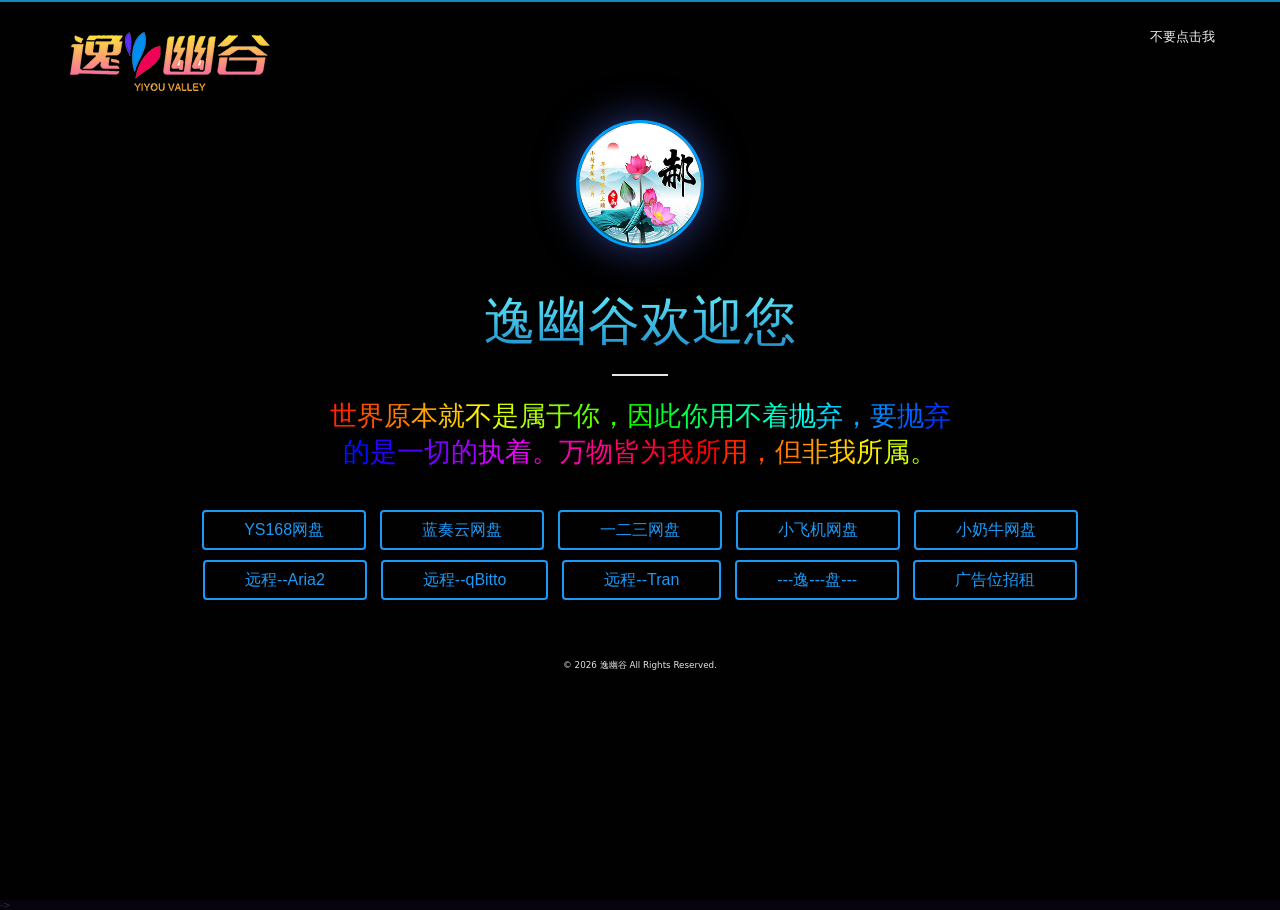
<file: index.html>
<!DOCTYPE html>
<html lang="zh-cn" xmlns="">
<head>
  <meta http-equiv="Content-Type" content="text/html; charset=UTF-8">
  <meta charset="utf-8">
  <meta name="viewport" content="width=device-width, initial-scale=1.0">
  <title>
逸幽谷
  </title>
  <link rel="shortcut icon" href="favicon.ico">
  <!--<link rel="stylesheet" href="css/buttons.css">-->
  <link rel="stylesheet" href="css/buttons.css">
  <link rel="stylesheet" id="patternfly-adjusted-css" href="css/app.css"  type="text/css" media="all">

  

  
  <style>
    #main article { border-bottom: none; }
	body{
		    font: 500 .875em PingFang SC,Lantinghei SC,Microsoft Yahei,Hiragino Sans GB,Microsoft Sans Serif,WenQuanYi Micro Hei,sans;
        background-color: #07040e;
	}
  #canvas {
                position: absolute;
    z-index: 10;
    top: 0;
    left: 0;
    bottom: 0;
    right: 0;
    cursor: none;
        }
        .content{
      position: absolute;
    z-index: 11;
    right: 0;
    left: 0;
    top: 0;
    bottom: 0;
}
.splash{
  position: relative;
  }
  img#qq {
    width: 128px;
    background-size: cover;
    border-radius: 200px;
    box-shadow: 0px 0px 40px rgba(63, 81, 181, 0.72);
    border: 3px solid #00a0ff;
    opacity: 1;
    margin: 0 auto;
    margin-top: 20px;
	margin-bottom: 20px;
	transition: all 1.0s;  
}
#qq:hover {
    box-shadow: 0 0 10px #fff;
    -webkit-box-shadow: 0 0 19px #fff;
    transform:rotate(360deg);
    -ms-transform:rotate(360deg); 	/* IE 9 */
    -moz-transform:rotate(360deg); 	/* Firefox */
    -webkit-transform:rotate(360deg); /* Safari 和 Chrome */
    -o-transform:rotate(360deg); 	/* Opera */
    filter:progid:DXImageTransform.Microsoft.BasicImage(rotation=3);
}
  </style>

  
</head>
<body class="home page page-id-194 page-template page-template-page-homepage page-template-page-homepage-php custom-background" ondragstart="window.event.returnValue=false" oncontextmenu="window.event.returnValue=false" onselectstart="event.returnValue=false">
  <header role="banner">
    <nav class="navbar navbar-default navbar-fixed-top" role="navigation">
      <div class="container">
        <div class="navbar-header">
          <button type="button" class="navbar-toggle" data-toggle="collapse" data-target=".navbar-collapse">
            <span class="icon-bar">
            </span>
            <span class="icon-bar">
            </span>
            <span class="icon-bar">
            </span>
          </button>
          <a class="navbar-brand" id="logo" title="主页" href="https://lovehys.github.io/">
          <img src="css/lg.png" alt="PatternFly logo" id="No3" class=""
          style="visibility: visible; animation-name: fadeInDown;"><!--font color="#005FFF">逸幽谷</font!-->
          </a>
        </div>
        <!-- end .navbar-header -->
        <div class="navbar-collapse collapse">
          <ul id="menu-primary" class="nav navbar-nav navbar-right">
         
            <li class="menu-item menu-item-type-post_type menu-item-object-page menu-item-has-children dropdown">
              <a href="../hy/" class="dropdown-toggle" target="_blank">
               不要点击我
              </a>
            </li>
			<!--li class="menu-item menu-item-type-post_type menu-item-object-page menu-item-has-children dropdown">
              <a href="https://qimihe.com/?url=" class="dropdown-toggle" target="_blank">
                HTTPS解析
              </a>
            </li>
            	<li class="menu-item menu-item-type-post_type menu-item-object-page menu-item-has-children dropdown">
              <a href="http://wpa.qq.com/msgrd?v=3&uin=1038625948&site=qq&menu=yes" class="dropdown-toggle" target="_blank">
                购买解析
              </a>
            </li>
            
            
			<li class="menu-item menu-item-type-post_type menu-item-object-page menu-item-has-children dropdown">
              <a href="tencent://AddContact/?fromId=50&fromSubId=1&subcmd=all&uin=1038625948" class="dropdown-toggle" target="_blank">
                联系QQ
              </a>
            </li>
			<li class="menu-item menu-item-type-post_type menu-item-object-page menu-item-has-children dropdown">
               <a href="https://jq.qq.com/?_wv=1027&k=5nPZ5ce" class="dropdown-toggle" target="_blank">
                解析交流群
              </a>
            </li!-->
            
                
              
       
          </ul>
        </div>
        <!-- end .navbar-collapse -->
      </div>
      <!-- end .container -->
    </nav>
    <!-- end .navbar -->
  </header>
  <!-- end header -->
  <div class="jumbotron">
    <div class="container">
      <div class="splash">
        <div class="content">
          <img src="css/g.jpg" alt="PatternFly logo" id="qq" class=""
          style="visibility: visible; animation-name: fadeInDown;">
          <h1 class="wow fadeIn animated" data-wow-delay="750ms" style="visibility: visible; animation-delay: 750ms; animation-name: fadeIn;">
            逸幽谷欢迎您
          </h1>
           <p class="description wow fadeIn animated" data-wow-delay="2250ms" style="visibility: visible; animation-delay: 2250ms; animation-name: fadeIn;">
            <font color="#FF2800">世</font><font color="#FF5000">界</font><font color="#FF7800">原</font><font color="#FFA000">本</font><font color="#FFC800">就</font><font color="#FFF000">不</font><font color="#D7FF00">是</font><font color="#AFFF00">属</font><font color="#87FF00">于</font><font color="#5FFF00">你</font><font color="#37FF00">，</font><font color="#0FFF00">因</font><font color="#00FF28">此</font><font color="#00FF50">你</font><font color="#00FF78">用</font><font color="#00FFA0">不</font><font color="#00FFC8">着</font><font color="#00FFF0">抛</font><font color="#00D7FF">弃</font><font color="#00AFFF">，</font><font color="#0087FF">要</font><font color="#005FFF">抛</font><font color="#0037FF">弃</font><font color="#000FFF">的</font><font color="#2800FF">是</font><font color="#5000FF">一</font><font color="#7800FF">切</font><font color="#A000FF">的</font><font color="#C800FF">执</font><font color="#F000FF">着</font><font color="#FF00D7">。</font><font color="#FF00AF">万</font><font color="#FF0087">物</font><font color="#FF005F">皆</font><font color="#FF0037">为</font><font color="#FF000F">我</font><font color="#FF0000">所</font><font color="#FF2800">用</font><font color="#FF5000">，</font><font color="#FF7800">但</font><font color="#FFA000">非</font><font color="#FFC800">我</font><font color="#FFF000">所</font><font color="#D7FF00">属</font><font color="#AFFF00">。</font>
          </p>
		  <a href="http://hongyi.ysepan.com/" class="button button-glow button-border button-rounded button-primary" target="_blank"><i class="fa fa-tree"></i>YS168网盘</a>&nbsp&nbsp&nbsp&nbsp
		  <a href="https://hys666.lanzoui.com/b05y4qwda" class="button button-glow button-border button-rounded button-primary" target="_blank"><i class="fa fa-cloud"></i>蓝奏云网盘</a>&nbsp&nbsp&nbsp&nbsp
		  <a href="https://www.123pan.com/s/9QWKVv-4orph" class="button button-glow button-border button-rounded button-primary" target="_blank"><i class="fa fa-cloud-download"></i>一二三网盘</a>&nbsp&nbsp&nbsp&nbsp
		  <a href="https://www.feijix.com/s/W4GcPIu" class="button button-glow button-border button-rounded button-primary" target="_blank"><i class="fa fa-plane"></i>小飞机网盘</a>&nbsp&nbsp&nbsp&nbsp  
                                  <a href="https://cowtransfer.com" class="button button-glow button-border button-rounded button-primary" target="_blank"><i class="fa fa-plane"></i>小奶牛网盘</a><br><br>
                                  <a href="http://192.168.1.6/ariang" class="button button-glow button-border button-rounded button-primary" target="_blank"><i class="fa fa-tree"></i>远程--Aria2</a>&nbsp&nbsp&nbsp&nbsp
		  <a href="http://192.168.1.6:8080" class="button button-glow button-border button-rounded button-primary" target="_blank"><i class="fa fa-cloud"></i>远程--qBitto</a>&nbsp&nbsp&nbsp&nbsp
		  <a href="http://192.168.1.6:9091" class="button button-glow button-border button-rounded button-primary" target="_blank"><i class="fa fa-cloud-download"></i>远程--Tran</a>&nbsp&nbsp&nbsp&nbsp
		  <a href="http://192.168.1.6:5244" class="button button-glow button-border button-rounded button-primary" target="_blank"><i class="fa fa-plane"></i>---逸---盘---</a>&nbsp&nbsp&nbsp&nbsp  
                                  <a href="http://192.168.1.6" class="button button-glow button-border button-rounded button-primary" target="_blank"><i class="fa fa-plane"></i>广告位招租</a><br><br><br><br><br><br><br>
		  <div style="width: 100%;bottom: 30px;box-sizing: border-box;left: 0;">© 2026 逸幽谷 All Rights Reserved.</div>
        </div>
      </div>
    </div>
  <canvas id="canvas" width="100%" height="100%"></canvas>
  <!-- <div id="particles-js"></div> -->
  
  </div>

 


<script src="css/hovertreewelcome.js"></script>
<script type="text/javascript">

// particlesJS('particles-js',
//   {
//     "particles": {
//       "number": {
//         "value": 110,
//         "density": {
//           "enable": true,
//           "value_area": 800
//         }
//       },
//       "color": {
//         "value": "#ffffff"
//       },
//       "shape": {
//         "type": "circle",
//         "stroke": {
//           "width": 0,
//           "color": "#000000"
//         },
//         "polygon": {
//           "nb_sides": 5
//         },
//         "image": {
//           "src": "img/github.svg",
//           "width": 100,
//           "height": 100
//         }
//       },
//       "opacity": {
//         "value": 0.5,
//         "random": false,
//         "anim": {
//           "enable": false,
//           "speed": 1,
//           "opacity_min": 0.1,
//           "sync": false
//         }
//       },
//       "size": {
//         "value": 1,
//         "random": true,
//         "anim": {
//           "enable": false,
//           "speed": 20,
//           "size_min": 0.1,
//           "sync": false
//         }
//       },
//       "line_linked": {
//         "enable": true,
//         "distance": 40,
//         "color": "#fff",
//         "opacity": 1,
//         "width": 1
//       },
//       "move": {
//         "enable": true,
//         "speed": 3,
//         "direction": "none",
//         "random": false,
//         "straight": false,
//         "out_mode": "out",
//         "attract": {
//           "enable": false,
//           "rotateX": 600,
//           "rotateY": 1200
//         }
//       }
//     },
//     "interactivity": {
//       "detect_on": "canvas",
//       "events": {
//         "onhover": {
//           "enable": true,
//           "mode": "grab"
//         },
//         "onclick": {
//           "enable": true,
//           "mode": "push"
//         },
//         "resize": true
//       },
//       "modes": {
//         "grab": {
//           "distance": 120,
//           "line_linked": {
//             "opacity": 1
//           }
//         },
//         "bubble": {
//           "distance": 400,
//           "size": 40,
//           "duration": 2,
//           "opacity": 8,
//           "speed": 3
//         },
//         "repulse": {
//           "distance": 300
//         },
//         "push": {
//           "particles_nb": 4
//         },
//         "remove": {
//           "particles_nb": 2
//         }
//       }
//     },
//     "retina_detect": true,
//     "config_demo": {
//       "hide_card": false,
//       "background_color": "#b61924",
//       "background_image": "",
//       "background_position": "50% 50%",
//       "background_repeat": "no-repeat",
//       "background_size": "cover"
//     }
//   }

// );


        ; (function (window) {

            var ctx,
                hue,
                logo,
                form,
                buffer,
                target = {},
                tendrils = [],
                settings = {};

            settings.debug = true;
            settings.friction = 0.5;
            settings.trails = 20;
            settings.size = 50;
            settings.dampening = 0.25;
            settings.tension = 0.98;

            Math.TWO_PI = Math.PI * 2;

            // ========================================================================================
            // Oscillator 何问起
            // ----------------------------------------------------------------------------------------

            function Oscillator(options) {
                this.init(options || {});
            }

            Oscillator.prototype = (function () {

                var value = 0;

                return {

                    init: function (options) {
                        this.phase = options.phase || 0;
                        this.offset = options.offset || 0;
                        this.frequency = options.frequency || 0.001;
                        this.amplitude = options.amplitude || 1;
                    },

                    update: function () {
                        this.phase += this.frequency;
                        value = this.offset + Math.sin(this.phase) * this.amplitude;
                        return value;
                    },

                    value: function () {
                        return value;
                    }
                };

            })();

            // ========================================================================================
            // Tendril hovertree.com
            // ----------------------------------------------------------------------------------------

            function Tendril(options) {
                this.init(options || {});
            }

            Tendril.prototype = (function () {

                function Node() {
                    this.x = 0;
                    this.y = 0;
                    this.vy = 0;
                    this.vx = 0;
                }

                return {

                    init: function (options) {

                        this.spring = options.spring + (Math.random() * 0.1) - 0.05;
                        this.friction = settings.friction + (Math.random() * 0.01) - 0.005;
                        this.nodes = [];

                        for (var i = 0, node; i < settings.size; i++) {

                            node = new Node();
                            node.x = target.x;
                            node.y = target.y;

                            this.nodes.push(node);
                        }
                    },

                    update: function () {

                        var spring = this.spring,
                            node = this.nodes[0];

                        node.vx += (target.x - node.x) * spring;
                        node.vy += (target.y - node.y) * spring;

                        for (var prev, i = 0, n = this.nodes.length; i < n; i++) {

                            node = this.nodes[i];

                            if (i > 0) {

                                prev = this.nodes[i - 1];

                                node.vx += (prev.x - node.x) * spring;
                                node.vy += (prev.y - node.y) * spring;
                                node.vx += prev.vx * settings.dampening;
                                node.vy += prev.vy * settings.dampening;
                            }

                            node.vx *= this.friction;
                            node.vy *= this.friction;
                            node.x += node.vx;
                            node.y += node.vy;

                            spring *= settings.tension;
                        }
                    },

                    draw: function () {

                        var x = this.nodes[0].x,
                            y = this.nodes[0].y,
                            a, b;

                        ctx.beginPath();
                        ctx.moveTo(x, y);

                        for (var i = 1, n = this.nodes.length - 2; i < n; i++) {

                            a = this.nodes[i];
                            b = this.nodes[i + 1];
                            x = (a.x + b.x) * 0.5;
                            y = (a.y + b.y) * 0.5;

                            ctx.quadraticCurveTo(a.x, a.y, x, y);
                        }

                        a = this.nodes[i];
                        b = this.nodes[i + 1];

                        ctx.quadraticCurveTo(a.x, a.y, b.x, b.y);
                        ctx.stroke();
                        ctx.closePath();
                    }
                };

            })();

            // ----------------------------------------------------------------------------------------

            function init(event) {

                document.removeEventListener('mousemove', init);
                document.removeEventListener('touchstart', init);

                document.addEventListener('mousemove', mousemove);
                document.addEventListener('touchmove', mousemove);
                document.addEventListener('touchstart', touchstart);

                mousemove(event);
                reset();
                loop();
            }

            function reset() {

                tendrils = [];

                for (var i = 0; i < settings.trails; i++) {

                    tendrils.push(new Tendril({
                        spring: 0.45 + 0.025 * (i / settings.trails)
                    }));
                }
            }

            function loop() {

                if (!ctx.running) return;

                ctx.globalCompositeOperation = 'source-over';
                ctx.fillStyle = 'rgba(8,5,16,0.4)';
                ctx.fillRect(0, 0, ctx.canvas.width, ctx.canvas.height);
                ctx.globalCompositeOperation = 'lighter';
                ctx.strokeStyle = 'hsla(' + Math.round(hue.update()) + ',90%,50%,0.25)';
                ctx.lineWidth = 1;

                if (ctx.frame % 60 == 0) {
                    console.log(hue.update(), Math.round(hue.update()), hue.phase, hue.offset, hue.frequency, hue.amplitude);
                }

                for (var i = 0, tendril; i < settings.trails; i++) {
                    tendril = tendrils[i];
                    tendril.update();
                    tendril.draw();
                }

                ctx.frame++;
                ctx.stats.update();
                requestAnimFrame(loop);
            }

            function resize() {
                ctx.canvas.width = window.innerWidth;
                ctx.canvas.height = window.innerHeight;
            }

            function start() {
                if (!ctx.running) {
                    ctx.running = true;
                    loop();
                }
            }

            function stop() {
                ctx.running = false;
            }

            function mousemove(event) {
                if (event.touches) {
                    target.x = event.touches[0].pageX;
                    target.y = event.touches[0].pageY;
                } else {
                    target.x = event.clientX
                    target.y = event.clientY;
                }
                event.preventDefault();
            }

            function touchstart(event) {
                if (event.touches.length == 1) {
                    target.x = event.touches[0].pageX;
                    target.y = event.touches[0].pageY;
                }
            }

            function keyup(event) {

                switch (event.keyCode) {
                    case 32:
                        save();
                        break;
                    default:
                        // console.log(event.keyCode); hovertree.com
                }
            }

            function letters(id) {

                var el = document.getElementById(id),
                    letters = el.innerHTML.replace('&amp;', '&').split(''),
                    heading = '';

                for (var i = 0, n = letters.length, letter; i < n; i++) {
                    letter = letters[i].replace('&', '&amp');
                    heading += letter.trim() ? '<span class="letter-' + i + '">' + letter + '</span>' : '&nbsp;';
                }

                el.innerHTML = heading;
                setTimeout(function () {
                    el.className = 'transition-in';
                }, (Math.random() * 500) + 500);
            }

            function save() {

                if (!buffer) {

                    buffer = document.createElement('canvas');
                    buffer.width = screen.availWidth;
                    buffer.height = screen.availHeight;
                    buffer.ctx = buffer.getContext('2d');

                    form = document.createElement('form');
                    form.method = 'post';
                    form.input = document.createElement('input');
                    form.input.type = 'hidden';
                    form.input.name = 'data';
                    form.appendChild(form.input);

                    document.body.appendChild(form);
                }

                buffer.ctx.fillStyle = 'rgba(8,5,16)';
                buffer.ctx.fillRect(0, 0, buffer.width, buffer.height);

                buffer.ctx.drawImage(canvas,
                    Math.round(buffer.width / 2 - canvas.width / 2),
                    Math.round(buffer.height / 2 - canvas.height / 2)
                );

                buffer.ctx.drawImage(logo,
                    Math.round(buffer.width / 2 - logo.width / 4),
                    Math.round(buffer.height / 2 - logo.height / 4),
                    logo.width / 2,
                    logo.height / 2
                );

                window.open(buffer.toDataURL(), 'wallpaper', 'top=0,left=0,width=' + buffer.width + ',height=' + buffer.height);

                // form.input.value = buffer.toDataURL().substr(22);
                // form.submit(); hovertree.com
            }

            window.requestAnimFrame = (function () {
                return window.requestAnimationFrame || window.webkitRequestAnimationFrame || window.mozRequestAnimationFrame || function (fn) { window.setTimeout(fn, 1000 / 60) };
            })();

            window.onload = function () {

                ctx = document.getElementById('canvas').getContext('2d');
                ctx.stats = new Stats();
                ctx.running = true;
                ctx.frame = 1;

               

                hue = new Oscillator({
                    phase: Math.random() * Math.TWO_PI,
                    amplitude: 85,
                    frequency: 0.0015,
                    offset: 285
                });

             

                document.addEventListener('mousemove', init);
                document.addEventListener('touchstart', init);
                document.body.addEventListener('orientationchange', resize);
                window.addEventListener('resize', resize);
                window.addEventListener('keyup', keyup);
                window.addEventListener('focus', start);
                window.addEventListener('blur', stop);

                resize();

                if (window.DEBUG) {

                    var gui = new dat.GUI();

                    // gui.add(settings, 'debug');
                    settings.gui.add(settings, 'trails', 1, 30).onChange(reset);
                    settings.gui.add(settings, 'size', 25, 75).onFinishChange(reset);
                    settings.gui.add(settings, 'friction', 0.45, 0.55).onFinishChange(reset);
                    settings.gui.add(settings, 'dampening', 0.01, 0.4).onFinishChange(reset);
                    settings.gui.add(settings, 'tension', 0.95, 0.999).onFinishChange(reset);

                    document.body.appendChild(ctx.stats.domElement);
                }
            };

        })(window);

    </script>
<!--<audio autoplay="autoplay" src="163.php" onended="this.load();"></audio>-->

<!--  <script>-->
<!--    $('body').click(function(){-->
<!--		$('audio').get(0).play();-->
<!--    });-->
<!--  </script>-->
</body>
</html>->
</body>
</html>
</file>
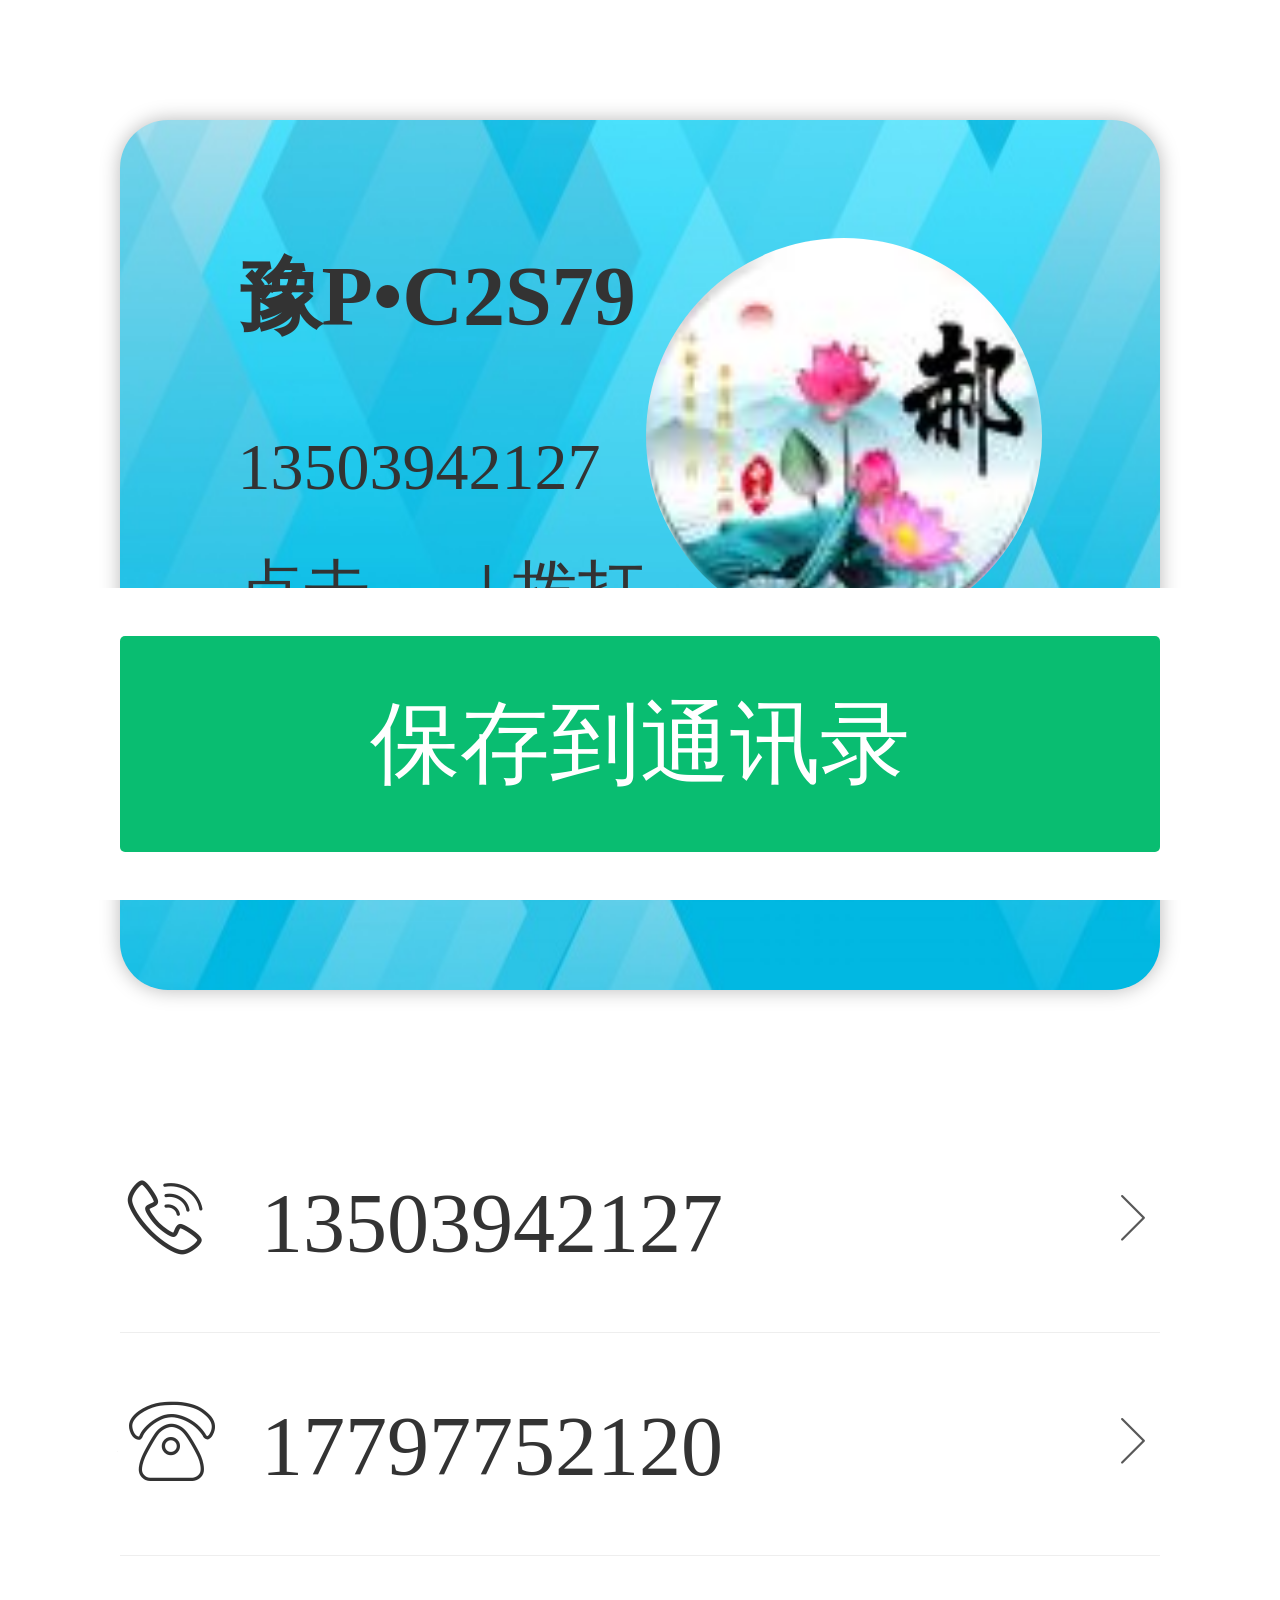
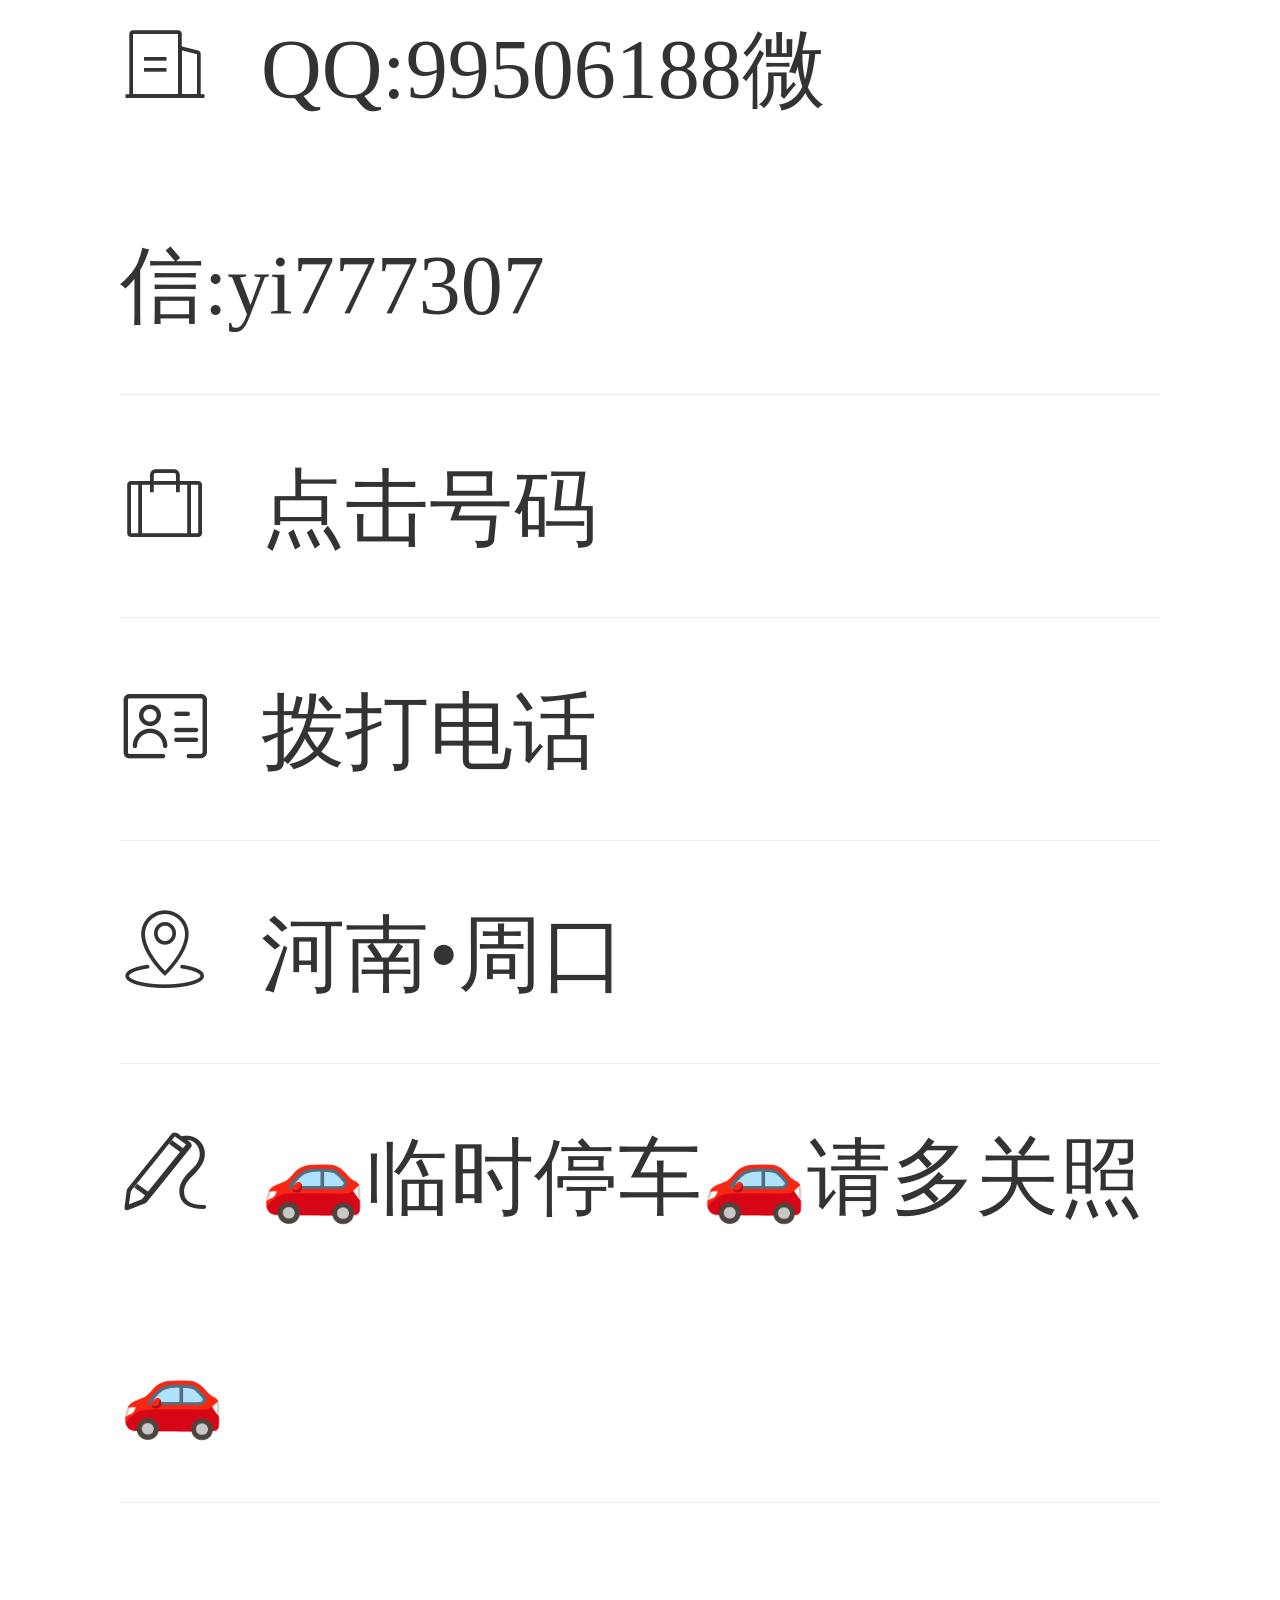
<file: css/index.html>
﻿<html lang="en" ver="1576059743972" data-dpr="1" max-width="0" style="font-size: 120px;" design-width="375"><head>
<base href="https://h5.9fm.cn/ohwntg/E666G_KGc3LrG?t=1654614703">

    <meta charset="UTF-8">
    <meta name="viewport" content="width=device-width, initial-scale=1, minimum-scale=1, maximum-scale=1, user-scalable=no">
    <meta http-equiv="X-UA-Compatible" content="ie=edge">
    <meta http-equiv="Cache-Control" content="no-cache, no-store, must-revalidate">
    <meta http-equiv="Pragma" content="no-cache">
    <meta http-equiv="Expires" content="0">
    <meta name="robots" content="nofollow,noindex,noarchive">
    
    <meta name="hotcss" content="initial-dpr=1,max-width=0,design-width=375">
    <title>豫P•C2S79的名片‎</title>

    <style data-savepage-href="">/* components/headnavigationlinks/index.wxss */
body {
	margin: 0;
	padding: 0;
}

.rm_pic_box text {
	white-space: pre-line;
}

.rm_fjs_pic_box {
	position: relative;
}

.rm_fjs_pic_box img {
	width: 100%;
	height: 100%;
	object-fit: cover;
}

.rm_fjs_pic_box>.rm_headSwiper {
	width: 100%;
}

.swiper-slide {
	overflow: hidden;
}

.rm_fjs_headSwiper {

	background: white;
}

.rm_fjs_mydots {
	display: flex;
	align-items: center;
	justify-content: flex-end;
	position: absolute;
	bottom: 0.896rem;
	right: 0;
	z-index: 999;
}

.rm_fjs_mydots_item {
	width: 0.3413333333333333rem;
	height: 0.2133333333333333rem;
	border-radius: 0.2133333333333333rem;
	margin-left: 0.1706666666666666rem;
	background: rgba(0, 0, 0, 0.4);
}

.rm_fjs_mydots>.rm_fjs_mydots_item:first-child {
	margin-left: 0;
}

.rm_fjs_mydots>.rm_fjs_mydots_item:last-child {
	margin-right: 1.024rem;
}

.rm_fjs_mydots_itemActive {
	background: rgba(0, 0, 0, 0.8);
}

.rm_fjs_titleBox {
	box-sizing: border-box;
	padding: 0 0.64rem;
	width: 100%;
	position: absolute;
	top: 2.56rem;
	left: 0;
}

.rm_fjs_title {
	text-align: center;
	font-size: 0.9386666666666666rem;
	font-weight: bold;
	line-height: 1.5;
}

.rm_fjs_subtitle {
	text-align: center;
	font-size: 0.64rem;
	line-height: 1.5;
}

/* 样式2 */
.rm_fjs_headPic_style2 {}

.rm_fjs_swiperBox {
	overflow: visible;
}

.rm_fjs_headPic_style2 .swiper-container {
	overflow: hidden;
}

.rm_fjs_headPic_style2 .swiper-slide {
	overflow: unset;
	padding: 0 0.6826666666666666rem;
}

.rm_fjs_headPic_style2 .rm_fjs_mydots {
	width: 100%;
	justify-content: center;
	bottom: 1.28rem;
}

.rm_headPic_style2_pic_shadow {
	position: absolute;
	top: 4%;
	left: 5%;
	height: 90% !important;
	width: 90% !important;
	filter: blur(0.256rem);
	z-index: -1;
}

.rm_fjs_headPic_style2 .rm_fjs_mydots_item {
	width: 0.2986666666666667rem;
	height: 0.2986666666666667rem;
	background: rgba(255, 255, 255, 0.4);
	margin-left: 0.2986666666666667rem;
}

.rm_fjs_headPic_style2 .rm_fjs_mydots_itemActive {
	width: 0.5546666666666666rem;
	background: white;
}

.rm_fjs_headPic_style2 .rm_fjs_mydots>.rm_fjs_mydots_item:last-child {
	margin-right: 0;
}

/* 样式3 */

.rm_bottom_triangle_pic {
	-webkit-clip-path: polygon(0% 0%, 0 0, 0% calc(100% - 0.768rem), 50% 100%, 100% calc(100% - 0.768rem), 100% 0%, 100% 0%);
	clip-path: polygon(0% 0%, 0 0, 0% calc(100% - 0.768rem), 50% 100%, 100% calc(100% - 0.768rem), 100% 0%, 100% 0%);
}

.rm_bottom_triangle {
	height: 0.8533333333333334rem;
	width: 100%;
	position: absolute;
	bottom: 0;
	left: 0;
	display: flex;
	align-items: center;
	justify-content: space-between;
	z-index: 100;
}

.rm_bottom_triangle_left {
	position: relative;
	-webkit-clip-path: polygon(0% 0.256rem, 0% 0%, 100% 100%);
	clip-path: polygon(0% 0.256rem, 0% 0%, 100% 100%);
	flex:1;
	height: 100%;
}

.rm_bottom_triangle_right {
	position: relative;
	-webkit-clip-path: polygon(100% 0%, 0% 100%, 100% 0.256rem);
	clip-path: polygon(100% 0%, 0% 100%, 100% 0.256rem);
	flex:1;
	height: 100%;
}



/* 样式4 */
.rm_headPic_style4 {
	width: 100%;
	padding: 0.9386666666666666rem 0;
	display: flex;
	align-items: center;
	justify-content: center;
	overflow: hidden;
}

.rm_headPic_style4_content {
	max-height: 4.352rem;
	box-sizing: border-box;
	padding: 0 0.64rem;
	width: 100%;
	display: flex;
	align-items: center;
	overflow: hidden;
}

.rm_headPic_style4_content_picBox {
	height: 4.181333333333333rem;
	width: 4.181333333333333rem;
	min-width: 4.181333333333333rem;
	border: 0.128rem solid #DEB995;
	border-radius: 0.384rem;
	overflow: hidden;
	position: relative;
}

.rm_pdf_box {
	font-size: 0.4266666666666667rem;
	font-weight: bold;
	width: 1.4933333333333334rem;
	height: 0.64rem;
	position: absolute;
	top: 0;
	left: 0;
	border-radius: 0 0 0.64rem 0;
	display: flex;
	align-items: center;
	justify-content: flex-start;
	box-sizing: border-box;
	padding-left: 0.0853333333333333rem;
}

.rm_headPic_style4_content_pic {
	object-fit: cover;
	width: 100%;
	height: 100%;
}

.rm_headPic_style4_content_text {
	box-sizing: border-box;
	line-height: 1.5;
	min-height: 4.394666666666667rem;
	color: white;
	margin-left: 0.7253333333333334rem;
	padding: 0.256rem 0;
	display: flex;
	align-items: center;
}

.rm_headPic_style4_content_text_title {
	font-size: 0.768rem;
	font-weight: bold;
	max-height: 2.176rem;
	overflow: hidden;
}

.rm_headPic_style4_content_text_subtitle {
	margin-top: 0.64rem;
	max-height: 0.768rem;
	overflow: hidden;
}

.rm_headPic_style4_content_text_subtitle text {

	font-size: 0.512rem;
	padding: 0.2133333333333333rem 0;

}

/* 样式5 */
.rm_headPic_style5 {
	width: 100%;
	height: 10.112rem;
	position: relative;
	overflow: hidden
}

.rm_headPic_style5_bgPic {
	width: 100%;
	height: 100%;
	background-repeat: no-repeat;
	background-position: center;
	background-size: cover;
}

.rm_headPic_style5_content {
	width: 100%;
	height: auto;
	position: absolute;
	bottom: 14%;
	left: 0;
}

.rm_headPic_style5_logPic_box {
	display: flex;
	align-items: center;
	justify-content: center;
	width: 7.381333333333333rem;
	height: 3.7546666666666666rem;
	margin: 0 auto;
	z-index: 1;
}

.rm_headPic_style5_logPic {
	object-fit: cover;
}

.rm_headPic_style5_text_box {
	padding: 0 0.64rem;
	line-height: 1.5;
	text-align: center;
}

.rm_headPic_style5_title {
	font-size: 0.9813333333333333rem;
}

.rm_headPic_style5_subtitle {
	font-size: 0.5546666666666666rem;
}

.rm_headPic_style5_btn_box {
	margin-top: 1.4933333333333334rem;
	display: flex;
	align-items: center;
	justify-content: center;
}

.rm_headPic_style5_btn {
	box-sizing: border-box;
	max-width: 100%;
	height: 1.4506666666666668rem;
	width: auto;
	padding: 0.384rem 1.152rem;
	border-radius: 1.2373333333333334rem;
	font-size: 0.7253333333333334rem;
	font-weight: bold;
	line-height: 1;
}

/* 样式6 */
.rm_headPic_style6 {
	width: 100%;
	height: 10.112rem;
	position: relative;
	overflow: hidden;
}

.rm_headPic_style6_bgPic {
	width: 100%;
	height: 100%;
	background-repeat: no-repeat;
	background-position: center;
	background-size: cover;
}

.rm_headPic_style6_content {
	width: 100%;
	height: auto;
	position: absolute;
	bottom: 20%;
	left: 0;
}

.rm_headPic_style6_logPic_box {
	display: flex;
	align-items: center;
	justify-content: center;
	width: 7.04rem;
	height: 2.9013333333333335rem;
	margin: 0 auto;
	z-index: 1;
}

.rm_headPic_style6_logPic {
	object-fit: cover;
}

.rm_headPic_style6_text_box {
	padding: 0 0.64rem;
	line-height: 1.5;
	text-align: center;
}

.rm_headPic_style6_title {
	font-size: 0.9813333333333333rem;
	font-weight: bold;
}

.rm_headPic_style6_subtitle {
	font-size: 0.5546666666666666rem;
}

.rm_headPic_style6_btn_box {
	margin-top: 1.4933333333333334rem;
	display: flex;
	align-items: center;
	justify-content: center;
}

.rm_headPic_style6_btn {
	box-sizing: border-box;
	max-width: 100%;
	height: 0.896rem;
	width: auto;
	padding: 0.2133333333333333rem 0.8533333333333334rem;
	border-radius: 0.896rem;
	font-size: 0.4266666666666667rem;
	line-height: 1;
}

/* 音频播放 */
.rm_audioBox {
	/* 	margin: 15px 0; */
	padding-top: 0.9386666666666666rem;
	padding-bottom: 0.64rem;
}

.rm_audioBox_topPicBox {
	position: relative;
	
	margin: 0 auto;
	border-radius: 0.64rem;
	overflow: hidden;
	box-shadow: 0 0.0853333333333333rem 0.4266666666666667rem 0 rgba(0, 0, 0, .15);
	display: flex;
	align-items: center;
	justify-content: center;
}

.rm_audioBox_playBtn {
	position: absolute;
	top: 0;
	left: 0;
	right: 0;
	bottom: 0;
	margin: auto;
	display: flex;
	align-items: center;
	justify-content: center;
	font-size: 2.3893333333333335rem !important;
	z-index: 2;
}

.rm_audioBox_topPic {
	position: absolute;
	top: 0;
	left: 0;
	width: 100%;
	height: 100%;
	object-fit: cover;
	pointer-events: none;
	background: #ffffff;
}

.rm_audioBox_downloadBtn {
	width: 2.3466666666666667rem;
	height: 1.28rem;
	border-radius: 1.28rem;
	position: absolute;
	bottom: 0.4266666666666667rem;
	right: 0.4266666666666667rem;
	background: white;
	font-size: 0.4266666666666667rem;
	display: flex;
	align-items: center;
	justify-content: center;
}

.rm_audioBox_title {
	text-align: center;
	font-size: 0.7253333333333334rem;
	font-weight: bold;
	margin-top: 1.1946666666666668rem;
	line-height: 1.5;
}

.rm_audioBox_progressBox {
	margin-top: 1.1946666666666668rem;
	display: flex;
	align-items: center;
	justify-content: center;
}

.rm_audioBox_progress {
	max-width: 10.709333333333333rem;
	height: 0.0853333333333333rem;
	position: relative;
	flex: 1;
	border-radius: 0.0853333333333333rem;
}

.rm_myProgress {
	position: absolute;
	top: 0;
	left: 0;
	border: none;
	background: #E5E5E5;
	border-radius: 0.0853333333333333rem;
}

.rm_myProgress::-webkit-progress-bar {
	background: #E5E5E5;
}

.rm_myProgress_success {
	position: absolute;
	top: 0;
	left: 0;
	height: 0.0853333333333333rem;
	border-radius: 0.0853333333333333rem;
}

.rm_audioBox_progressBox_time {
	font-size: 0.512rem;
	color: #6E6E6E;
}

.rm_audioBox_progressBox>.rm_audioBox_progressBox_time:first-child {
	margin-right: 0.512rem;
}

.rm_audioBox_progressBox>.rm_audioBox_progressBox_time:last-child {
	margin-left: 0.512rem;
}

.rm_audioBox_progressDot {
	box-sizing: content-box;
	position: absolute;
	left: -0.256rem;
	top: -0.384rem;
	width: 0.4266666666666667rem;
	height: 0.4266666666666667rem;
	min-width: 0.4266666666666667rem;
	min-height: 0.4266666666666667rem;
	border-radius: 50%;
	border: 0.2133333333333333rem solid #FF5252;
	background-color: white;
}

/* 音频播放 */
/* 
滑块 */

.rangeslider,
.rangeslider__fill {
	background: #e6e6e6;
	display: block;
	height: 0.0853333333333333rem;
	width: 100%;
	-moz-box-shadow: inset 0rem 0.0426666666666666rem 0.128rem rgba(0, 0, 0, 0.3);
	-webkit-box-shadow: inset 0rem 0.0426666666666666rem 0.128rem rgba(0, 0, 0, 0.3);
	box-shadow: inset 0rem 0.0426666666666666rem 0.128rem rgba(0, 0, 0, 0.3);
	-moz-border-radius: 0.4266666666666667rem;
	-webkit-border-radius: 0.4266666666666667rem;
	border-radius: 0.4266666666666667rem;
}

.rangeslider {
	opacity: 0;
	position: relative;
	touch-action: none;
}

.rangeslider--disabled {
	filter: progid:DXImageTransform.Microsoft.Alpha(Opacity=40);
	opacity: 0.4;
}

.rangeslider__fill {
	background: #00ff00;
	position: absolute;
	top: 0;
}

.rangeslider__handle {
	touch-action: none;
	background: white;
	cursor: pointer;
	display: inline-block;
	width: 0.8533333333333334rem;
	height: 0.8533333333333334rem;
	position: absolute;
	left: -0.3413333333333333rem;
	top: -0.3413333333333333rem;
	background-image: url('[data-uri]');
	background-size: 100%;
	background-image: -webkit-gradient(linear, 50% 0%, 50% 100%, color-stop(0%, rgba(255, 255, 255, 0)), color-stop(100%, rgba(0, 0, 0, 0.1)));
	background-image: -moz-linear-gradient(rgba(255, 255, 255, 0), rgba(0, 0, 0, 0.1));
	background-image: -webkit-linear-gradient(rgba(255, 255, 255, 0), rgba(0, 0, 0, 0.1));
	background-image: linear-gradient(rgba(255, 255, 255, 0), rgba(0, 0, 0, 0.1));
	-moz-box-shadow: 0 0 0.3413333333333333rem rgba(0, 0, 0, 0.3);
	-webkit-box-shadow: 0 0 0.3413333333333333rem rgba(0, 0, 0, 0.3);
	box-shadow: 0 0 0.3413333333333333rem rgba(0, 0, 0, 0.3);
	-moz-border-radius: 50%;
	-webkit-border-radius: 50%;
	border-radius: 50%;
}

.rangeslider__handle:after {
	content: "";
	display: block;
	width: 0.8533333333333334rem;
	height: 0.8533333333333334rem;
	margin: auto;
	position: absolute;
	top: 0;
	right: 0;
	bottom: 0;
	left: 0;
	background-image: url('[data-uri]');
	background-size: 100%;
	background-image: -webkit-gradient(linear, 50% 0%, 50% 100%, color-stop(0%, rgba(0, 0, 0, 0.13)), color-stop(100%, rgba(255, 255, 255, 0)));
	background-image: -moz-linear-gradient(rgba(0, 0, 0, 0.13), rgba(255, 255, 255, 0));
	background-image: -webkit-linear-gradient(rgba(0, 0, 0, 0.13), rgba(255, 255, 255, 0));
	background-image: linear-gradient(rgba(0, 0, 0, 0.13), rgba(255, 255, 255, 0));
	-moz-border-radius: 50%;
	-webkit-border-radius: 50%;
	border-radius: 50%;
}

.rangeslider__handle:active {
	background-image: url('[data-uri]');
	background-size: 100%;
	background-image: -webkit-gradient(linear, 50% 0%, 50% 100%, color-stop(0%, rgba(0, 0, 0, 0.1)), color-stop(100%, rgba(0, 0, 0, 0.12)));
	background-image: -moz-linear-gradient(rgba(0, 0, 0, 0.1), rgba(0, 0, 0, 0.12));
	background-image: -webkit-linear-gradient(rgba(0, 0, 0, 0.1), rgba(0, 0, 0, 0.12));
	background-image: linear-gradient(rgba(0, 0, 0, 0.1), rgba(0, 0, 0, 0.12));
}

input[type="range"]:focus+.rangeslider .rangeslider__handle {
	-moz-box-shadow: 0 0 0.3413333333333333rem rgba(255, 0, 255, 0.9);
	-webkit-box-shadow: 0 0 0.3413333333333333rem rgba(255, 0, 255, 0.9);
	box-shadow: 0 0 0.3413333333333333rem rgba(255, 0, 255, 0.9);
}

/* 
滑块 */
</style>
    <style data-savepage-href="https://h5.9fm.cn/qrcode/css/navigationlink.css?v=2020052944">.rm_live_navi_btn_box img {
	object-fit: cover;
}

text {
	white-space: pre-line;
	/* 开启\n换行 */
}

.rm_live_navi_btn_box {
	box-sizing: border-box;
	width: 100%;
	display: flex;
	flex-wrap: wrap;
	margin: 0.6826666666666666rem 0;
	overflow: hidden;
}



.rm_live_navi_btn_box_item {
	width: 25%;
	display: flex;
	align-items: center;
	justify-content: center;
}

.rm_live_navi_style_1>.rm_live_navi_btn_box_item {
	height: 2.1333333333333333rem;
}

.rm_live_navi_btn {
	box-sizing: border-box;
	width: calc(100% - 0.512rem);
	padding: 0.4266666666666667rem 0.5973333333333334rem;
	text-align: center;
	background: #F9F9F9;
	color: #989999;
	border-radius: 0.1706666666666666rem;
	font-size: 0.6826666666666666rem;
	line-height: 1;
	white-space: nowrap;
	overflow: hidden;
	text-overflow: ellipsis;
}

.rm_live_navi_btn:hover {
	background-color: #f0f0f0;
}


.rm_live_navi_btn_pic {
	width: 100%;
	font-size: 0.5973333333333334rem;
	padding: 0.4266666666666667rem 0 0.1706666666666666rem ;
	text-align: center;
}

.rm_live_navi_btn_pic>img {
	border-radius: 0.2133333333333333rem;
	margin: 0 auto;
}

.rm_live_navi_btn_pic>div {
	font-size: 0.5973333333333334rem;
	color: rgba(0, 0, 0, 0.65);
	text-align: center;
	padding: 0.256rem 0;
}

.rm_live_navi_style_2>.rm_live_navi_btn_box_item {
	align-items: flex-start;
	height: auto;
}


.rm_live_navi_style_3>.rm_live_navi_btn_box_item {
	width: 33%;
	align-items: flex-start;
	height: auto;
}

.rm_live_navi_style_3 image {
	border-radius: 0;
	border: none;
	outline: none;
}


.rm_live_navi_style_4 {
	position: relative;
}

.rm_live_navi_style_4 image {
	width: 100%;
}


.rm_live_navi_style_4 .rm_live_navi_btn_content {
	position: absolute;
	right: 1.28rem;
	bottom: 0.8533333333333334rem;

}

.rm_live_navi_btn_content {
	max-width: 80%;
	display: flex;
	align-items: center;
	justify-content: center;
}

.rm_live_navi_btn_content>div:first-child {
	max-width: 10.666666666666666rem;
	font-size: 0.6826666666666666rem;
	color: white;
	margin-right: 0.6826666666666666rem;
	overflow: hidden;
	text-overflow: ellipsis;
	white-space: nowrap;
}

.rm_live_navi_btn_content>div:last-child {
	overflow: hidden;
	height: 1.28rem;
	width: 1.28rem;
	min-width: 1.28rem;
	display: flex;
	align-items: center;
	justify-content: center;
}

.rm_live_navi_btn_content>div:last-child>img {
	height: 1.28rem;
	width: 1.28rem;
	position: relative;
	left: -3.4133333333333336rem;
}

.rm_live_navi_btn_content>div:last-child span {
	font-size: 1.28rem;

}


.rm_live_navi_style_5 {
	position: relative;
}

.rm_live_navi_style_5 image {
	width: 100%;
}

.rm_live_navi_style_5 .rm_live_navi_btn_content_style5 {
	position: absolute;
	left: 5%;
	bottom: 7%;
	width: 90%;
	text-align: center;
}

.rm_live_navi_style5_text_1 {
	font-size: 0.9813333333333333rem;
	line-height: 1;
}

.rm_live_navi_style5_text_2 {
	font-size: 1.28rem;
	line-height: 2;
}

.rm_live_navi_style5_btn {
	border: 0.0426666666666666rem solid white;
	font-size: 0.6826666666666666rem;
	padding: 0.3413333333333333rem 0.9386666666666666rem;
	display: inline-block;
	max-width: 100%;
	word-break: break-all;
	line-height: 1.5;
	margin-top: 0.4266666666666667rem;
}

.rm_live_navi_style_7 {
	display: block;
	background-color: white;
	border-radius: 0.2133333333333333rem;
	box-shadow: 0 0 0.2133333333333333rem rgba(0, 0, 0, 0.2);
	padding: 0.4266666666666667rem 0.2133333333333333rem;
}


.rm_live_navi_style_7_title {
	height: auto;
	font-size: 0.6826666666666666rem;
	color: #333333;
	font-weight: bold;
	padding: 0 0 0.512rem 0.2133333333333333rem;
}

.rm_live_navi_style_7_content {
	display: flex;
	align-items: flex-start;
	justify-content: flex-start;
	flex-wrap: wrap;
}

.rm_live_navi_style_7_content>div {
	box-sizing: border-box;
	width: 33%;
	padding: 0.2133333333333333rem;
}

.rm_live_navi_style_7_content_picBox {
	width: 100%;
	padding-bottom: 100%;
	border-radius: 0.128rem;
	position: relative;
}
.rm_live_navi_style_7_content_pic{
	position: absolute;
	top: 0;
	left: 0;
	width: 100%;
	height: 100%;
	border-radius: 0.128rem;
}

.rm_live_navi_style_7_content_text {
	width: 100%;
	margin-top: 0.2133333333333333rem;
	font-size: 0.5973333333333334rem;
	color: #606266;
	text-overflow: ellipsis;
	overflow: hidden;
}



.rm_live_navi_style_9_content {
	width: 100%;
	display: flex;
	flex-wrap: wrap;

}

.rm_live_navi_style_9_content>div {
	box-sizing: border-box;
	width: 50%;
	padding: 0 0.2133333333333333rem;
	margin-bottom: 0.4266666666666667rem;
}

.rm_live_navi_style_9_content>div>div {
	overflow: hidden;
	background-color: #f5f5f5;
	border-radius: 0.4266666666666667rem;
}

.rm_live_navi_style_9_content>div>div>img {
	width: 100%;
}
.rm_live_navi_style_9_content_picBox{
	position: relative;
	width: 100%;
	padding-bottom: 100%;
	
}
.rm_live_navi_style_9_content_pic{
	position: absolute;
	top: 0;
	left: 0;
	width: 100%;
	height: 100%;
}

.rm_live_navi_style_9_text {
	margin-top: 0.4266666666666667rem;
	padding: 0 0.4266666666666667rem;
	font-size: 0.5973333333333334rem;
	color: #B48847;
	line-height: 1.5;
	text-overflow: ellipsis;
	overflow: hidden;
	white-space: nowrap;
}

.rm_live_navi_style_9_title {
	padding: 0 0.4266666666666667rem;
	font-size: 0.5973333333333334rem;
	color: #333333;
	line-height: 1.5;
	font-weight: bold;
	margin: 0.1706666666666666rem 0 0.4266666666666667rem 0;
	text-overflow: ellipsis;
	overflow: hidden;
	white-space: nowrap;
}


.rm_live_navi_style_11 {
	text-align: center;
}

.rm_live_navi_style_11_btn {
	box-sizing: border-box;
	font-size: 0.6826666666666666rem;
	line-height: 0.768rem;
	padding: 0.512rem 1.024rem;
	margin: 0 auto;
	overflow: hidden;
	text-overflow: ellipsis;
	white-space: nowrap;
}

.rm_live_navi_style_12 {

	text-align: center;
}

.rm_live_navi_style_12_btn {
	box-sizing: border-box;
	font-size: 0.6826666666666666rem;
	padding: 0.512rem 1.024rem;
	margin: 0 auto;

	overflow: hidden;
	text-overflow: ellipsis;
	white-space: nowrap;
}

.rm_live_navi_style_19 {}

.rm_live_navi_style_19_banana {
	box-sizing: border-box;
	min-height: 2.474666666666667rem;
	width: 100%;
	display: flex;
	align-items: center;
	justify-content: space-between;
	padding-top: 0.4266666666666667rem;
}

.rm_live_navi_style_19>.rm_live_navi_style_19_banana:first-child {
	padding-top: 0;
}

.rm_live_navi_style_19>.rm_live_navi_style_19_banana:last-child {
	min-height: 2.048rem;
}

.rm_live_navi_style_19>.rm_live_navi_style_19_banana:last-child>div {
	min-height: 2.048rem;
	padding-bottom: 0;
}

.rm_live_navi_style_19>.rm_live_navi_style_19_banana:last-child>img {
	margin-bottom: 0;
}

.rm_live_navi_style_19>.rm_live_navi_style_19_banana:last-child>span {
	margin-bottom: 0;
}

.rm_live_navi_style_19_banana>img {
	margin-right: 0.5973333333333334rem;
	margin-bottom: 0.4266666666666667rem;
	border-radius: 0.2133333333333333rem;
}

.rm_live_navi_style_19_banana>div {
	box-sizing: border-box;
	width: 80%;
	min-height: 2.474666666666667rem;
	font-size: 0.6826666666666666rem;
	color: #333333;
	display: flex;
	align-items: center;
	padding-bottom: 0.4266666666666667rem;
	margin-right: 0.256rem;

}

.rm_live_navi_style_19_banana>div>span {
	width: 100%;
}

.rm_live_navi_style_19_banana>span {
	font-size: 0.5973333333333334rem;
	color: #989999;
	margin-bottom: 0.4266666666666667rem;
	font-weight: bold;
}



.rm_live_navi_style_20_banana {

	min-height: 3.6266666666666665rem;
	width: 100%;
	display: flex;
	align-items: center;
	justify-content: flex-start;
}

.rm_live_navi_style_20_banana>img {
	margin-right: 0.5973333333333334rem;
	border-radius: 0.5973333333333334rem;
}

.rm_live_navi_style_20>.rm_live_navi_style_20_banana:first-child>img {
	margin-bottom: 0.4266666666666667rem;
}

.rm_live_navi_style_20>.rm_live_navi_style_20_banana:first-child>.rm_live_navi_style_20_bananaTitle {
	padding-top: 0;
}

.rm_live_navi_style_20>.rm_live_navi_style_20_banana:last-child>img {
	margin-top: 0.4266666666666667rem;
}

.rm_live_navi_style_20>.rm_live_navi_style_20_banana:last-child>.rm_live_navi_style_20_bananaTitle {
	padding-bottom: 0;
}

.rm_live_navi_style_20_banana>.rm_live_navi_style_20_bananaTitle {
	box-sizing: border-box;
	min-height: 3.6266666666666665rem;
	flex: 1;
	font-size: 0.6826666666666666rem;
	color: #333333;
	display: flex;
	flex-direction: column;
	justify-content: center;
	padding: 0.4266666666666667rem 0;

}

.rm_live_navi_style_20_banana>.rm_live_navi_style_20_bananaTitle>div {
	width: 100%;
}



.rm_live_navi_style_20_content {
	margin-top: 0.1706666666666666rem;
	font-size: 0.5973333333333334rem;
}


.rm_live_navi_style_21 {}

.rm_live_navi_style_21_title {
	width: 100%;
	min-height: 2.1333333333333333rem;
	padding: 0.64rem 0;
	display: flex;
	align-items: center;
	justify-content: flex-start;
	border-bottom: 0.0426666666666666rem solid #ebebeb;
	font-size: 0.768rem;
	font-weight: bold;
}

.rm_live_navi_style_21_title>img {
	min-width: 1.1946666666666668rem;
	margin-right: 0.3413333333333333rem;
}

.rm_live_navi_style_21_banana {
	min-height: 2.986666666666667rem;
	width: 100%;
	display: flex;
	align-items: center;
	justify-content: space-between;
}

.rm_live_navi_style_21_banana>div {
	box-sizing: border-box;
	width: 96%;
	font-size: 0.6826666666666666rem;
	color: #414A60;
	display: flex;
	align-items: center;
	padding: 0.4266666666666667rem 0;
}

.rm_live_navi_style_21_banana>div>span {
	width: 100%;

}

.rm_live_navi_style_21_banana>span {
	font-size: 0.6826666666666666rem;
	color: #989999;
}

.rm_live_navi_style_22>.rm_live_navi_style_22_banana:first-child {
	margin-top: 0;
}

.rm_live_navi_style_22>.rm_live_navi_style_22_banana:last-child {
	margin-bottom: 0;
}

.rm_live_navi_style_22_banana {
	min-height: 4.608rem;
	width: 100%;
	display: flex;
	align-items: center;
	justify-content: space-between;
	margin: 0.384rem 0;
}

.rm_live_navi_style_22_banana>img {
	margin-left: 0.5973333333333334rem;
	border-radius: 0.2133333333333333rem;
	min-width: 4.608rem;
}

.rm_live_navi_style_22_banana>div {
	box-sizing: border-box;
	width: 80%;
	min-height: 4.608rem;
	font-size: 0.6826666666666666rem;
	color: rgba(0, 0, 0, 0.65);
	display: flex;
	align-items: center;
	padding: 0.4266666666666667rem 0;
}

.rm_live_navi_style_22_banana>div>span {
	width: 100%;
}


.rm_live_navi_style_8 {
	box-shadow: 0 0 0.4266666666666667rem rgba(0, 0, 0, 0.2);
}

.rm_live_navi_style_8_box {
	width: 100%;
	margin: 0 auto;
	padding: 0.64rem;
	position: relative;
	overflow: visible !important;
	background: white;
}

.rm_live_navi_img_box {
	width: 100%;
}

.rm_live_navi_style_8_box_topPic {

	width: 100%;
}

.rm_live_navi_style_8_content {
	margin-top: 0.4266666666666667rem;
}

.rm_live_navi_style_8_content_text_1 {
	line-height: 1.5;
	font-size: 0.6826666666666666rem;
}

.rm_live_navi_style_8_content_text_2 {
	line-height: 1.5;
	font-size: 0.768rem;
}

.rm_live_navi_style_8_content_text_3 {
	line-height: 1.5;
	font-size: 0.5973333333333334rem;
}

.rm_live_navi_style_8_content_button {

	font-size: 0.5973333333333334rem;
}


.rm_live_navi_style_16 {
	box-shadow: 0 0 0.4266666666666667rem rgba(0, 0, 0, 0.2);
}

.rm_live_navi_style_16_box {
	width: 100%;
	margin: 0 auto;
	padding: 0.64rem;
	position: relative;
	overflow: visible !important;
	background: white;
}

.rm_live_navi_style_16_box_top {
	display: flex;
	align-items: center;
	justify-content: flex-start;

}

.rm_live_navi_style_16_box_top_pic {
	height: 1.28rem;
	min-width: 1.28rem;
	width: 1.28rem;
	border-radius: 50%;
	margin-right: 0.4266666666666667rem;

}

.rm_live_navi_style_16_box_top_title {
	flex: 1;
	font-size: 0.6826666666666666rem;
	font-weight: bold;
}

.rm_live_navi_style_16_box_content {
	font-size: 0.5973333333333334rem;
	padding: 0.5973333333333334rem 0;
	line-height: 1.5;
	border-bottom: 0.0426666666666666rem solid #ebebeb;
}

.rm_live_navi_style_16_box_button {
	margin-top: 0.3413333333333333rem;
	text-align: right;
	font-size: 0.5973333333333334rem;
}

.rm_live_navi_style_17_box {
	box-sizing: border-box;
	width: 100%;
	position: relative;
	z-index: 1;
	display: flex;
	align-items: center;
	min-height: 2.56rem;
	padding: 0.5973333333333334rem;
}

.rm_live_navi_style_17_pic_box {
	height: 1.4506666666666668rem;
	width: 1.4506666666666668rem;
	margin-right: 0.2986666666666667rem;
}

.rm_live_navi_style_17_pic {
	width: 100%;
	height: 100%;
	border-radius: 50%;
}

.rm_live_navi_style_17_text {
	flex: 1;
	font-size: 0.6826666666666666rem;
}

.rm_live_navi_style_17_button {
	font-size: 0.6826666666666666rem;
	min-width: 1.28rem;
	text-align: right;
	margin-right: 0.2986666666666667rem;
}

.rm_live_navi_style_17_button_right {
	width: 100%;
	height: 100%;
	-webkit-mask-size: 100%;
	mask-size: 100%;
	margin: 0 0 0 -0.2133333333333333rem;
	position: relative;
	left: -2.1333333333333333rem;
}

.rm_live_navi_style_18_box {
	box-sizing: border-box;
	width: 100%;
	position: relative;
	z-index: 1;
	display: flex;
	align-items: center;
	min-height: 2.56rem;
	padding: 0.6826666666666666rem 0.5973333333333334rem;
}

.rm_live_navi_style_18_box_left {
	flex: 1;
}

.rm_live_navi_style_18_box_title {
	font-size: 0.8533333333333334rem;
	font-weight: bold;
	line-height: 1.5;
}

.rm_live_navi_style_18_box_content {
	font-size: 0.5973333333333334rem;
	line-height: 1.5;
}

.rm_live_navi_style_18_box_right {
	width: 1.28rem;
	height: 1.28rem;
	overflow: hidden;
	margin-left: 0.6826666666666666rem;
}

.rm_live_navi_style_18_box_right_pic {
	height: 100%;
	width: 100%;
	position: relative;
	left: -2.1333333333333333rem;
}

.rm_live_navi_style_13 {
	width: 100%;
	text-align: center;
	justify-content: center;
}

.rm_live_navi_style_13_btn {
	box-sizing: border-box;
	padding: 0 0.6826666666666666rem;
	line-height: 1.7066666666666668rem;
	border-radius: 0.2133333333333333rem;
	text-align: center;
	display: inline-block;
	color: white;
	font-size: 0.6826666666666666rem;
	border: 0.0426666666666666rem solid transparent;

	overflow: hidden;
	text-overflow: ellipsis;
	white-space: nowrap;
}

/* 图片模块 */
.rm_live_navi_fillFull {
	margin: 0 -0.64rem;
}

/* 样式101 */
.rm_live_navi_style_101 {
	box-shadow: 0 0 0.4266666666666667rem rgba(0, 0, 0, 0.2);
}

.myPicModuleSwiper {
	position: relative;
}

.rm_live_navi_style_101_box {
	box-sizing: border-box;
	width: 100%;
	margin: 0 auto;
	padding: 0.64rem;
	position: relative;
	overflow: visible !important;
	background: white;
}

.rm_live_navi_img_box {
	width: 100%;
	position: relative;
}

.rm_live_navi_style_101_box_countPages {
	text-align: center;
	box-sizing: border-box;
	width: 1.3653333333333333rem;
	padding: 0.1706666666666666rem 0.128rem;
	border-radius: 0.768rem;
	font-size: 0.4266666666666667rem;
	line-height: 1;
	color: white;
	background: rgba(0, 0, 0, .6);
	position: absolute;
	bottom: 0.5973333333333334rem;
	right: 0.2133333333333333rem;
	z-index: 100;
}

.rm_live_navi_style_101_box_topPic {

	width: 100%;
}

.rm_live_navi_style_101_content {
	margin-top: 0.4266666666666667rem;
}

.rm_live_navi_style_101_content_text_1 {
	line-height: 1.5;
	font-size: 0.6826666666666666rem;
}

.rm_live_navi_style_101_content_text_2 {
	line-height: 1.5;
	font-size: 0.768rem;
}

.rm_live_navi_style_101_content_text_3 {
	line-height: 1.5;
	font-size: 0.5973333333333334rem;
}

.rm_live_navi_style_101_content_button {

	font-size: 0.5973333333333334rem;
}

/* 样式102 */


.rm_live_navi_style_102_content {
	width: 100%;
	display: flex;
	flex-wrap: wrap;
}

.icon {
	width: 2.3893333333333335rem;
	height: 2.3893333333333335rem;
}

.rm_live_navi_style_102_content>div {
	box-sizing: border-box;
	width: 50%;
	padding: 0 0.2133333333333333rem;
	margin-bottom: 0.4266666666666667rem;
}

.rm_live_navi_style_102_box_topPic_counts {
	box-sizing: border-box;
	padding: 0.0426666666666666rem 0.2133333333333333rem;
	font-size: 0.4266666666666667rem;
	position: absolute;
	right: 0.4266666666666667rem;
	bottom: 0.4266666666666667rem;
	color: white;
	background: rgba(0, 0, 0, .6);
	border-radius: 0.4693333333333333rem;
	z-index: 1;
}

.rm_live_navi_style_102_content>div>div {
	overflow: hidden;
	border-radius: 0.4266666666666667rem;
	background-color: #f5f5f5;
}

.rm_live_navi_style_102_content>div>div>img {
	width: 100%;
}

.rm_live_navi_style_102_text {
	margin-top: 0.4266666666666667rem;
	padding: 0 0.4266666666666667rem;
	font-size: 0.5973333333333334rem;
	color: #B48847;
	line-height: 1.5;
	
	text-overflow: ellipsis;
	overflow: hidden;
	white-space: nowrap;
}

.rm_live_navi_style_102_title {
	padding: 0 0.4266666666666667rem;
	font-size: 0.5973333333333334rem;
	color: #333333;
	line-height: 1.5;
	margin: 0.1706666666666666rem 0 0.4266666666666667rem 0;
	font-weight: bold;
	text-overflow: ellipsis;
	overflow: hidden;
	white-space: nowrap;
}


/* 样式103 */
.rm_live_navi_style_103 {
	display: block;
}


.rm_live_navi_style_103_title {
	font-size: 0.6826666666666666rem;
	color: #333333;
	font-weight: bold;
	padding: 0 0 0.512rem 0.2133333333333333rem;
}

.rm_live_navi_style_103_content {
	display: flex;
	align-items: flex-start;
	justify-content: flex-start;
	flex-wrap: wrap;
}

.rm_live_navi_style_103_content>div {
	box-sizing: border-box;
	width: calc(33% - 0.1706666666666666rem) ;
	margin: 0 0.2986666666666667rem 0.2986666666666667rem 0;
}

.rm_live_navi_style_103_content>div>img {
	width: 100%;
	border-radius: 0.128rem;
}

.rm_live_navi_style_103_content>div>div {
	width: 100%;
	margin-top: 0.2133333333333333rem;
	font-size: 0.5973333333333334rem;
	font-weight: bold;
	color: #606266;
	text-overflow: ellipsis;
	overflow: hidden;
}


/* 样式104 */
.rm_live_navi_style_104 {
	display: block;
}


.rm_live_navi_style_104_title {
	font-size: 0.6826666666666666rem;
	color: #333333;
	font-weight: bold;
	padding: 0 0 0.512rem 0.2133333333333333rem;
}

.rm_live_navi_style_104_content {
	display: flex;
	align-items: flex-start;
	justify-content: space-between;
	flex-wrap: wrap;
}

.rm_live_navi_style_104_content>div {
	box-sizing: border-box;
	flex: 0 0 24.6%;
	margin-bottom: 0.5333%;
}
.rm_live_navi_style_104_content >div:last-child:nth-child(4n+2){
  margin-right: 50.27%;
}
.rm_live_navi_style_104_content >div:last-child:nth-child(4n+3){
  margin-right: 25.13%;
}
.rm_live_navi_style_104_content >div:nth-last-child(-n+4){
  margin-bottom: 0;
}
.rm_live_navi_style_104_content>div>img {
	width: 100%;
	border-radius: 0.128rem;
	display: block;
}

.rm_live_navi_style_104_content>div>div {
	width: 100%;
	margin-top: 0.2133333333333333rem;
	font-size: 0.5973333333333334rem;
	color: #606266;
	text-overflow: ellipsis;
	overflow: hidden;
}

/* 样式105 */
.rm_live_navi_style_105 {
	display: block;
}

.rm_live_navi_style_105_title {
	font-size: 0.6826666666666666rem;
	color: #333333;
	font-weight: bold;
	padding: 0 0 0.512rem 0.2133333333333333rem;
}

.rm_live_navi_style_105_content {
	display: flex;
	align-items: flex-start;
	justify-content: space-between;
	flex-wrap: wrap;
}

.rm_live_navi_style_105_content>div {
	box-sizing: border-box;
	flex: 0 0 32.7%;
	margin-bottom: 0.95%;
}

.rm_live_navi_style_105_content >div:last-child:nth-child(3n+2){
  margin-right: 33.65%;
}

.rm_live_navi_style_105_content >div:nth-last-child(-n+3){
  margin-bottom: 0;
}

.rm_live_navi_style_105_content>div>img {
	width: 100%;
	border-radius: 0.128rem;
	display: block;
}

.rm_live_navi_style_105_content>div>div {
	width: 100%;
	margin-top: 0.2133333333333333rem;
	font-size: 0.5973333333333334rem;
	color: #606266;
	text-overflow: ellipsis;
	overflow: hidden;
}

/* 样式107 */
.rm_live_navi_style_107 {}

.rm_live_navi_style_107_box {

	width: 100%;

}

.rm_live_navi_style_107_box_content {
	overflow: hidden;
	margin: 0.64rem auto;
	position: relative;
}


.rm_live_navi_style_107_box_bottom {
	box-sizing: border-box;
	position: absolute;
	left: 0;
	bottom: 0.512rem;
	width: 100%;
	display: flex;
	align-items: flex-end;
	justify-content: space-between;
	padding: 0 0.512rem;
}

.rm_live_navi_style_107_title_box {

	line-height: 1.5;
	max-width: 78%;
}

.rm_live_navi_style_107_title {
	font-size: 0.64rem;
}

.rm_live_navi_style_107_subtitle {
	font-size: 0.4693333333333333rem;
}

.rm_live_navi_style_107_download_btn {
	box-sizing: border-box;
	height: 1.2373333333333334rem;
	border-radius: 1.2373333333333334rem;
	min-width: 2.005333333333333rem;
	max-width: 50%;
	padding: 0.384rem 0.768rem;
	font-size: 0.4693333333333333rem;
	line-height: 1;
	background: white;
	text-decoration: none;
	overflow: hidden;
	white-space: nowrap;
	text-overflow: ellipsis;
}
/* 样式108 */
.rm_style_108{
  display: flex;
  align-items: center;
  justify-content: center;
}
.rm_style_108_title{
  display: flex;
  align-items: center;
  justify-content: center;
}
.rm_style_108_title_pic{
  height: 1.1093333333333333rem;
  width: 1.1093333333333333rem;
  margin-right: 0.128rem;
  object-fit: cover;
}
.rm_style_108_title_text{
  font-size: 0.6826666666666666rem;
  line-height: 1;
  font-weight: bold;
  max-width: calc(100% - 1.2373333333333334rem);
  overflow: hidden;
  text-overflow: ellipsis;
  white-space: nowrap;
}
.rm_style_108_content_box{
  box-sizing: border-box;
  border: 0.0426666666666666rem solid red;
  margin-top: 0.4266666666666667rem;
  padding: 0 0.512rem;
  overflow: hidden;
}
.rm_style_108_content_box_text1{
  margin: 0.4266666666666667rem 0;
  font-size: 0.5973333333333334rem;
  text-align: center;
  line-height: 1.5;
  word-break: break-word;
}
.rm_style_108_content_box_text2{
  margin: 0.8533333333333334rem 0 0.7253333333333334rem 0;
  text-align: center;
  line-height: 1.5;
  font-size: 0.5973333333333334rem;
  word-break: break-word;
}
.rm_style_108_content_box_picBox{
  width: 100%;
  height: auto; 
}
.rm_style_108_content_box_pic{
  display: block;
  border: 0.0426666666666666rem solid #edddd5;
  width: 100%;
  height: auto; 
}
/* 样式109 */
.rm_style_109_content {
  margin: 0 auto;
  box-shadow: 0 0.0853333333333333rem 0.4266666666666667rem 0 rgb(0 0 0 / 15%);
  padding: 0.5546666666666666rem;
  overflow: hidden;
}

.rm_style_109_content_decoration {
  height: 1.6213333333333333rem;
  width: 1.6213333333333333rem;
  display: flex;
}

.rm_style_109_content_decoration_pic {
  width: 100%;
  height: 100%;
}

.rm_style_109_content_decoration_bottom {
  float: right;
}
.rm_style_109_content_center{
  line-height: 1.5;
}
.rm_style_109_content_center_text1 {
  font-size: 0.6826666666666666rem;
  font-weight: bold;
  margin-bottom: 0.2986666666666667rem;
  text-align: center;
  word-break: break-word;
  margin-top: 0.2986666666666667rem;
}
.rm_style_109_content_center_text2 {
  font-size: 0.5973333333333334rem;
  margin-bottom: 0.2986666666666667rem;
  text-align: center;
  word-break: break-word;
}

.rm_style_109_content_center_pic{
  width: 100%;
  margin: 0.512rem 0;
  object-fit: cover;
}

.rm_style_109_content_center_text3 {
  font-size: 0.5973333333333334rem;
  margin-bottom: 0.2986666666666667rem;
  text-align: center;
  word-break: break-word;
}
/* 联系人 */
/* 样式201 */
.rm_style_201_cardList {
	width: 100%;
	box-shadow: 0 0.0853333333333333rem 0.4266666666666667rem 0 rgba(0, 0, 0, .15);
	border-radius: 0.4266666666666667rem;
	background: white;
}

.rm_style_201_card {
	box-sizing: border-box;
	width: 100%;
	padding: 0.5973333333333334rem 0.64rem;
	padding-bottom: 0;
}

.rm_style_201_card_content {
	padding-bottom: 0.5973333333333334rem;
	display: flex;
	align-items: center;
	justify-content: flex-start;
	border-bottom: 0.0426666666666666rem solid #EBEBEB;
}

.rm_style_201_cardList>.rm_style_201_card:last-child>.rm_style_201_card_content {
	border-bottom: none;
}

.rm_style_201_card_leftPicBox {
	height: 2.6453333333333333rem;
	width: 2.6453333333333333rem;
	display: flex;
	align-items: center;
	justify-content: center;
}

.rm_style_201_card_leftPic {
	width: 100%;
	height: 100%;
	object-fit: cover;
}

.rm_style_201_card_leftPic_small {
	height: 1.408rem;
	width: 1.408rem;
}

.rm_style_201_card_leftPic {
	height: 100%;
	width: 100%;
}

.rm_style_201_card_centerTextBox {
	margin-left: 0.512rem;
	line-height: 1.5;
	flex: 1;
	word-break: break-word;
}

.rm_style_201_card_text1 {
	font-size: 0.6826666666666666rem;
	margin-bottom: 0.128rem;
	font-weight: bold;
}

.rm_style_201_card_text2 {
	font-size: 0.5973333333333334rem;
}

.rm_style_201_card_buttonPicBox {
	width: 0.9386666666666666rem;
	height: 0.9386666666666666rem;
	position: relative;
	overflow: hidden;
}

.rm_style_201_card_buttonPic {
	width: 100%;
	height: 100%;
	position: absolute;
	top: 0;
	left: -1.0666666666666667rem;
}

.rm_style_201_card_rightBox {
	font-size: 0.5973333333333334rem;
	margin-left: 0.512rem;
}

/* 样式202 */
.rm_style_202 {
	margin-bottom: 0.6826666666666666rem;
}

.rm_style_202_title {
	display: flex;
	align-items: flex-end;
	justify-content: flex-start;
	padding: 0 0.4693333333333333rem;
}

.rm_style_202_title_pic {
	height: 1.1946666666666668rem;
	width: 1.1946666666666668rem;
}

.rm_style_202_title_text {
	font-weight: bold;
	font-size: 0.64rem;
	margin-left: 0.2986666666666667rem;
	flex: 1;
	word-break: break-word;
}

.rm_style_202_content {
	padding: 0.7253333333333334rem 0.4693333333333333rem;
	margin-top: 0.512rem;
}

.rm_style_202_content_title {
	font-size: 0.5973333333333334rem;
	word-break: break-word;
}

.rm_style_202_content_picBox {
	margin-top: 0.7253333333333334rem;
	width: 100%;
	
}

.rm_style_202_content_pic {
	width: 100%;
	
	object-fit: cover;
}

/*跳小程序弹窗 */
.rm_live_navi_toChartModel {
	position: fixed;
	left: 0;
	bottom: 0;
	height: 100%;
	width: 100%;
	background: rgba(0, 0, 0, 0.4);
	display: flex;
	align-items: center;
	justify-content: center;
	z-index: 100;
}

.rm_live_navi_modelContent {
	background: white;
	border-radius: 0.4266666666666667rem;
	height: 6.826666666666667rem;
	width: 13.226666666666667rem;
}

.rm_live_navi_modelContent_top {
	box-sizing: border-box;
	height: 4.522666666666667rem;
	width: 100%;
	padding: 1.4506666666666668rem 0;
	text-align: center;
}

.rm_live_navi_modelContent_top>div:first-child {
	font-size: 0.6826666666666666rem;
	color: #333333;
	font-weight: bold;
}

.rm_live_navi_modelContent_top>div:last-child {
	font-size: 0.5973333333333334rem;
	color: #626262;
	margin-top: 0.64rem;
}

.rm_live_navi_modelContent_bottom {
	border-top: 0.0426666666666666rem solid #F2F2F2;
	width: 100%;
	height: 2.2186666666666666rem;
	color: #18A713;
	font-size: 0.6826666666666666rem;
	font-weight: bold;
	display: flex;
	align-items: center;
	justify-content: center;
}

.rm_live_navi_hidden {
	display: none;
}

/*跳小程序弹窗 */
</style>
    <style data-savepage-href=""text/css">/* DaTouWang URL: www.datouwang.com */
/* Welcome to Compass.
 * In this file you should write your main styles. (or centralize your imports)
 * Import this file using the following HTML or equivalent:
 * <link href="/stylesheets/screen.css" media="screen, projection" rel="stylesheet" type="text/css" /> */
/* line 5, C:/Ruby22-x64/lib/ruby/gems/2.2.0/gems/compass-core-1.0.3/stylesheets/compass/reset/_utilities.scss */
html, body, div, span, applet, object, iframe,
h1, h2, h3, h4, h5, h6, p, blockquote, pre,
a, abbr, acronym, address, big, cite, code,
del, dfn, em, img, ins, kbd, q, s, samp,
small, strike, strong, sub, sup, tt, var,
b, u, i, center,
dl, dt, dd, ol, ul, li,
fieldset, form, label, legend,
table, caption, tbody, tfoot, thead, tr, th, td,
article, aside, canvas, details, embed,
figure, figcaption, footer, header, hgroup,
menu, nav, output, ruby, section, summary,
time, mark, audio, video {
  margin: 0;
  padding: 0;
  border: 0;
  font: inherit;
  font-size: 100%;
  vertical-align: baseline;
}

/* line 22, C:/Ruby22-x64/lib/ruby/gems/2.2.0/gems/compass-core-1.0.3/stylesheets/compass/reset/_utilities.scss */
html {
  line-height: 1;
}

/* line 24, C:/Ruby22-x64/lib/ruby/gems/2.2.0/gems/compass-core-1.0.3/stylesheets/compass/reset/_utilities.scss */
ol, ul {
  list-style: none;
}

/* line 26, C:/Ruby22-x64/lib/ruby/gems/2.2.0/gems/compass-core-1.0.3/stylesheets/compass/reset/_utilities.scss */
table {
  border-collapse: collapse;
  border-spacing: 0;
}

/* line 28, C:/Ruby22-x64/lib/ruby/gems/2.2.0/gems/compass-core-1.0.3/stylesheets/compass/reset/_utilities.scss */
caption, th, td {
  text-align: left;
  font-weight: normal;
  vertical-align: middle;
}

/* line 30, C:/Ruby22-x64/lib/ruby/gems/2.2.0/gems/compass-core-1.0.3/stylesheets/compass/reset/_utilities.scss */
q, blockquote {
  quotes: none;
}
/* line 103, C:/Ruby22-x64/lib/ruby/gems/2.2.0/gems/compass-core-1.0.3/stylesheets/compass/reset/_utilities.scss */
q:before, q:after, blockquote:before, blockquote:after {
  content: "";
  content: none;
}

/* line 32, C:/Ruby22-x64/lib/ruby/gems/2.2.0/gems/compass-core-1.0.3/stylesheets/compass/reset/_utilities.scss */
a img {
  border: none;
}

/* line 116, C:/Ruby22-x64/lib/ruby/gems/2.2.0/gems/compass-core-1.0.3/stylesheets/compass/reset/_utilities.scss */
article, aside, details, figcaption, figure, footer, header, hgroup, main, menu, nav, section, summary {
  display: block;
}

@media (-webkit-min-device-pixel-ratio: 1.5), (min-device-pixel-ratio: 1.5) {
  /* line 3, ../sass/border-1px/_media.scss */
  .border-1px::after {
    -moz-transform: scaleY(0.65);
    -ms-transform: scaleY(0.65);
    -webkit-transform: scaleY(0.65);
    transform: scaleY(0.65);
  }
}
@media (-webkit-min-device-pixel-ratio: 2), (min-device-pixel-ratio: 2) {
  /* line 11, ../sass/border-1px/_media.scss */
  .border-1px::after {
    -moz-transform: scaleY(0.5);
    -ms-transform: scaleY(0.5);
    -webkit-transform: scaleY(0.5);
    transform: scaleY(0.5);
  }
}
@media (-webkit-min-device-pixel-ratio: 2.5), (min-device-pixel-ratio: 2.5) {
  /* line 19, ../sass/border-1px/_media.scss */
  .border-1px::after {
    -moz-transform: scaleY(0.4);
    -ms-transform: scaleY(0.4);
    -webkit-transform: scaleY(0.4);
    transform: scaleY(0.4);
  }
}
@media (-webkit-min-device-pixel-ratio: 3), (min-device-pixel-ratio: 3) {
  /* line 27, ../sass/border-1px/_media.scss */
  .border-1px::after {
    -moz-transform: scaleY(0.33);
    -ms-transform: scaleY(0.33);
    -webkit-transform: scaleY(0.33);
    transform: scaleY(0.33);
  }
}
/* line 14, ../sass/scrollmenu.scss */
.cpt-dw-mask {
  position: fixed;
  width: 100%;
  height: 100%;
  top: 0;
  left: 0;
  bottom: 0;
  right: 0;
  -moz-transform: translate3d(0, 0, 0);
  -webkit-transform: translate3d(0, 0, 0);
  transform: translate3d(0, 0, 0);
}

/* line 25, ../sass/scrollmenu.scss */
.cpt-selectScrollMenu {
  -webkit-overflow-scrolling: touch;
  -webkit-tap-highlight-color: transparent;
  -moz-user-select: -moz-none;
  -ms-user-select: none;
  -webkit-user-select: none;
  user-select: none;
  width: 100%;
  background: #fff;
  position: fixed;
  z-index: 2000;
  overflow: hidden;
  height: 300px;
  bottom: 0;
}
/* line 36, ../sass/scrollmenu.scss */
.cpt-selectScrollMenu .menuContent {
  padding: 0px;
  display: -webkit-flex;
  display: flex;
  -webkit-justify-content: center;
  justify-content: center;
  -webkit-flex-direction: column;
  flex-direction: column;
}
/* line 42, ../sass/scrollmenu.scss */
.cpt-selectScrollMenu .menuContent.cross {
  padding: 0;
}
/* line 45, ../sass/scrollmenu.scss */
.cpt-selectScrollMenu .menuContent.cross ul {
  position: relative;
  width: 100%;
  display: table;
  padding: 0;
  margin: 0;
}
/* line 52, ../sass/scrollmenu.scss */
.cpt-selectScrollMenu .menuContent.cross ul li {
  width: 100%;
  -webkit-flex-direction: row;
  flex-direction: row;
  padding: 10px 10px;
}
/* line 58, ../sass/scrollmenu.scss */
.cpt-selectScrollMenu .menuContent.cross ul li i {
  margin-bottom: 0;
  font-size: 24px;
  margin: 0;
  float: left;
}
/* line 63, ../sass/scrollmenu.scss */
.cpt-selectScrollMenu .menuContent.cross ul li i.cpt-rightIcon {
  flex: 0 0 20px;
  color: #ccc;
  float: right;
  margin-top: 5px;
}
/* line 71, ../sass/scrollmenu.scss */
.cpt-selectScrollMenu .menuContent.cross ul li p {
  width: 80%;
  text-indent: 20px;
  margin: 0;
  padding: 2px 0;
  font-size: 16px;
  text-align: left;
  float: left;
  line-height: 1.5;
}
/* line 82, ../sass/scrollmenu.scss */
.cpt-selectScrollMenu .menuContent.cross ul li a {
  -webkit-flex-direction: row;
  flex-direction: row;
  -webkit-justify-content: flex-start;
  justify-content: flex-start;
  background-color: transparent;
}
/* line 86, ../sass/scrollmenu.scss */
.cpt-selectScrollMenu .menuContent.cross ul li a:active {
  background-color: transparent;
}
/* line 90, ../sass/scrollmenu.scss */
.cpt-selectScrollMenu .menuContent.cross ul li a i {
  margin-bottom: 0;
  font-size: 24px;
  margin: 0;
  float: left;
}
/* line 95, ../sass/scrollmenu.scss */
.cpt-selectScrollMenu .menuContent.cross ul li a i.cpt-rightIcon {
  flex: 0 0 20px;
  color: #ccc;
  float: right;
  margin-top: 5px;
}
/* line 103, ../sass/scrollmenu.scss */
.cpt-selectScrollMenu .menuContent.cross ul li a p {
  width: 80%;
  text-indent: 20px;
  padding: 2px 0;
  font-size: 16px;
  text-align: left;
  float: left;
  line-height: 1.5;
}
/* line 114, ../sass/scrollmenu.scss */
.cpt-selectScrollMenu .menuContent.cross ul li.border-1px {
  position: relative;
}
/* line 3, ../sass/border-1px/_mixin.scss */
.cpt-selectScrollMenu .menuContent.cross ul li.border-1px:after {
  display: block;
  width: 100%;
  position: absolute;
  background: rgba(17, 27, 37, 0.1) !important;
  left: 0;
  bottom: 0;
  border-top: 1px solid rgba(17, 27, 37, 0.1) !important;
  content: '';
}
/* line 121, ../sass/scrollmenu.scss */
.cpt-selectScrollMenu .menuContent ul {
  position: relative;
  width: 100%;
  display: table;
  margin: 0;
  padding: 0;
}
/* line 128, ../sass/scrollmenu.scss */
.cpt-selectScrollMenu .menuContent ul li {
  width: 25%;
  float: left;
  display: -webkit-flex;
  display: flex;
  -webkit-justify-content: flex-start;
  justify-content: flex-start;
  -webkit-flex-direction: column;
  flex-direction: column;
  -webkit-align-items: center;
  align-items: center;
  position: relative;
  padding: 20px;
  cursor: pointer;
}
/* line 139, ../sass/scrollmenu.scss */
.cpt-selectScrollMenu .menuContent ul li:active {
  background: #eee;
}
/* line 143, ../sass/scrollmenu.scss */
.cpt-selectScrollMenu .menuContent ul li a {
  width: 100%;
  height: inherit;
  display: -webkit-flex;
  display: flex;
  -webkit-justify-content: center;
  justify-content: center;
  -webkit-flex-direction: column;
  flex-direction: column;
  -webkit-align-items: center;
  align-items: center;
  text-decoration: none;
  background-color: transparent;
  position: relative;
}
/* line 153, ../sass/scrollmenu.scss */
.cpt-selectScrollMenu .menuContent ul li a:active {
  background-color: transparent;
}
/* line 157, ../sass/scrollmenu.scss */
.cpt-selectScrollMenu .menuContent ul li a i {
  display: block;
  margin: 0 auto;
  color: #878787;
  margin-bottom: 10px;
  font-size: 32px;
  flex: 0 0 30px;
}
/* line 166, ../sass/scrollmenu.scss */
.cpt-selectScrollMenu .menuContent ul li a p {
  white-space: nowrap;
  overflow: hidden;
  -ms-text-overflow: ellipsis;
  -o-text-overflow: ellipsis;
  text-overflow: ellipsis;
  color: #999;
  font-size: 14px;
  flex: 1 1 auto;
  text-align: center;
  margin: 0;
}
/* line 180, ../sass/scrollmenu.scss */
.cpt-selectScrollMenu .menuContent ul li i {
  display: block;
  margin: 0 auto;
  font-size: 32px;
  color: #878787;
  margin-bottom: 10px;
  flex: 0 0 30px;
}
/* line 189, ../sass/scrollmenu.scss */
.cpt-selectScrollMenu .menuContent ul li p {
  white-space: nowrap;
  overflow: hidden;
  -ms-text-overflow: ellipsis;
  -o-text-overflow: ellipsis;
  text-overflow: ellipsis;
  color: #999;
  font-size: 14px;
  flex: 1 1 auto;
  text-align: center;
}

/* line 241, ../sass/scrollmenu.scss */
body, html {
  margin: 0;
  padding: 0;
  -moz-box-sizing: border-box;
  -webkit-box-sizing: border-box;
  box-sizing: border-box;
}

/* line 247, ../sass/scrollmenu.scss */
* {
  -moz-box-sizing: border-box;
  -webkit-box-sizing: border-box;
  box-sizing: border-box;
}

@-webkit-keyframes fadeInNoTransform {
  0% {
    opacity: 0;
  }
  100% {
    opacity: 1;
  }
}
@keyframes fadeInNoTransform {
  0% {
    opacity: 0;
  }
  100% {
    opacity: 1;
  }
}
/* line 262, ../sass/scrollmenu.scss */
.fadeInNoTransform {
  -webkit-animation-name: fadeInNoTransform;
  animation-name: fadeInNoTransform;
}

@-webkit-keyframes fadeOutNoTransform {
  0% {
    opacity: 1;
  }
  100% {
    opacity: 0;
  }
}
@keyframes fadeOutNoTransform {
  0% {
    opacity: 1;
  }
  100% {
    opacity: 0;
  }
}
/* line 275, ../sass/scrollmenu.scss */
.fadeOutNoTransform {
  -webkit-animation-name: fadeOutNoTransform;
  animation-name: fadeOutNoTransform;
}

@-webkit-keyframes fadeIn {
  0% {
    opacity: 0;
    -webkit-transform: translate3d(-50%, -50%, 0);
    transform: translate3d(-50%, -50%, 0);
  }
  100% {
    opacity: 1;
    -webkit-transform: translate3d(-50%, -50%, 0);
    transform: translate3d(-50%, -50%, 0);
  }
}
@keyframes fadeIn {
  0% {
    opacity: 0;
    -webkit-transform: translate3d(-50%, -50%, 0);
    -ms-transform: translate3d(-50%, -50%, 0);
    transform: translate3d(-50%, -50%, 0);
  }
  100% {
    opacity: 1;
    -webkit-transform: translate3d(-50%, -50%, 0);
    -ms-transform: translate3d(-50%, -50%, 0);
    transform: translate3d(-50%, -50%, 0);
  }
}
/* line 289, ../sass/scrollmenu.scss */
.fadeIn {
  -webkit-animation-name: fadeIn;
  animation-name: fadeIn;
}

@-webkit-keyframes fadeOut {
  0% {
    opacity: 1;
    -webkit-transform: translate3d(-50%, -50%, 0);
    transform: translate3d(-50%, -50%, 0);
  }
  100% {
    opacity: 0;
    -webkit-transform: translate3d(-50%, -50%, 0);
    transform: translate3d(-50%, -50%, 0);
  }
}
@keyframes fadeOut {
  0% {
    opacity: 1;
    -webkit-transform: translate3d(-50%, -50%, 0);
    -ms-transform: translate3d(-50%, -50%, 0);
    transform: translate3d(-50%, -50%, 0);
  }
  100% {
    opacity: 0;
    -webkit-transform: translate3d(-50%, -50%, 0);
    -ms-transform: translate3d(-50%, -50%, 0);
    transform: translate3d(-50%, -50%, 0);
  }
}
/* line 302, ../sass/scrollmenu.scss */
.fadeOut {
  -webkit-animation-name: fadeOut;
  animation-name: fadeOut;
}

@-webkit-keyframes fadeInUp {
  0% {
    opacity: 0;
    -webkit-transform: translate3d(-50%, 20px, 0);
    transform: translate3d(-50%, 20px, 0);
  }
  100% {
    opacity: 1;
    -webkit-transform: translate3d(-50%, -50%, 0);
    transform: translate3d(-50%, -50%, 0);
  }
}
@keyframes fadeInUp {
  0% {
    opacity: 0;
    -webkit-transform: translate3d(-50%, 20px, 0);
    -ms-transform: translate3d(-50%, 20px, 0);
    transform: translate3d(-50%, 20px, 0);
  }
  100% {
    opacity: 1;
    -webkit-transform: translate3d(-50%, -50%, 0);
    -ms-transform: translate3d(-50%, -50%, 0);
    transform: translate3d(-50%, -50%, 0);
  }
}
/* line 317, ../sass/scrollmenu.scss */
.fadeInUp {
  -webkit-animation-name: fadeInUp;
  animation-name: fadeInUp;
}

@-webkit-keyframes fadeOutDown {
  100% {
    opacity: 1;
    -webkit-transform: translate3d(-50%, -50%, 0);
    transform: translate3d(-50%, -50%, 0);
  }
  0% {
    opacity: 0;
    -webkit-transform: translate3d(-50%, 20px, 0);
    transform: translate3d(-50%, 20px, 0);
  }
}
@keyframes fadeOutDown {
  100% {
    opacity: 1;
    -webkit-transform: translate3d(-50%, -50%, 0);
    -ms-transform: translate3d(-50%, -50%, 0);
    transform: translate3d(-50%, -50%, 0);
  }
  0% {
    opacity: 0;
    -webkit-transform: translate3d(-50%, 20px, 0);
    -ms-transform: translate3d(-50%, 20px, 0);
    transform: translate3d(-50%, 20px, 0);
  }
}
/* line 331, ../sass/scrollmenu.scss */
.fadeOutDown {
  -webkit-animation-name: fadeOutDown;
  animation-name: fadeOutDown;
}

@-webkit-keyframes fadeInDown {
  0% {
    opacity: 0;
    -webkit-transform: translate3d(-50%, -40px, 0);
    transform: translate3d(-50%, -40px, 0);
  }
  100% {
    opacity: 1;
    -webkit-transform: translate3d(-50%, -50%, 0);
    transform: translate3d(-50%, -50%, 0);
  }
}
@keyframes fadeInDown {
  0% {
    opacity: 0;
    -webkit-transform: translate3d(-50%, -40px, 0);
    -ms-transform: translate3d(-50%, -40px, 0);
    transform: translate3d(-50%, -40px, 0);
  }
  100% {
    opacity: 1;
    -webkit-transform: translate3d(-50%, -50%, 0);
    -ms-transform: translate3d(-50%, -50%, 0);
    transform: translate3d(-50%, -50%, 0);
  }
}
/* line 346, ../sass/scrollmenu.scss */
.fadeInDown {
  -webkit-animation-name: fadeInDown;
  animation-name: fadeInDown;
}

/* line 350, ../sass/scrollmenu.scss */
input:-webkit-autofill,
textarea:-webkit-autofill,
select:-webkit-autofill {
  -webkit-box-shadow: 0 0 0 1000px white inset !important;
}

/* line 360, ../sass/scrollmenu.scss */
input[type=text]:focus, input[type=password]:focus, textarea:focus {
  -webkit-box-shadow: 0 0 0 1000px white inset;
}

/* line 365, ../sass/scrollmenu.scss */
.txt-color-666 {
  color: #666 !important;
}

/* line 369, ../sass/scrollmenu.scss */
.txt-textOneRow {
  text-overflow: ellipsis;
  overflow: hidden;
  white-space: nowrap;
}

/* line 375, ../sass/scrollmenu.scss */
.txt-textTwoRow {
  overflow: hidden;
  text-overflow: ellipsis;
  display: -webkit-box;
  -webkit-line-clamp: 2;
  -webkit-box-orient: vertical;
}
input, textarea {
  -webkit-user-select: auto!important;
  -khtml-user-select: auto!important;
  -moz-user-select: auto!important;
  -ms-user-select: auto!important;
  -o-user-select: auto!important;
  user-select: auto!important;
}</style>
    <style data-savepage-href="" type="text/css">html {
    line-height: 1;
}

.wx-audio-content {
    -webkit-user-select: none;
    -moz-user-select: none;
    -ms-user-select: none;
    user-select: none;
    width: 100%;
    height: auto;
    padding: 10px 0;
    border: 0;
    margin: 0 auto;
    font-size: 0;
    -webkit-box-sizing: border-box;
    -moz-box-sizing: border-box;
    box-sizing: border-box;
    -webkit-tap-highlight-color: transparent;
    background: #fff;
}

.wx-audio-content p {
    margin: 0;
}

.wx-audio-content .wx-audio-info {
    display: none;
}

.wx-audio-content .wx-audio-left {
    display: -moz-inline-stack;
    display: inline-block;
    vertical-align: middle;
    *vertical-align: auto;
    zoom: 1;
    *display: inline;
    width: 42px;
    height: 42px;
    margin:0 20px;
}

.wx-audio-content .wx-audio-left .wx-audio-state {
    width: 100%;
    height: 100%;

    box-shadow: 0 0.08533333rem 0.42666667rem 0 rgba(0,0,0,.15);
    border-radius: 50%;
    border-color: rgb(26, 173, 25);
    background-color: rgb(26, 173, 25);
}

.wx-audio-content .wx-audio-right {
    display: -moz-inline-stack;
    display: inline-block;
    vertical-align: middle;
    *vertical-align: auto;
    zoom: 1;
    *display: inline;
    width: calc(100% - 102px);
    margin-right:20px;
    font-size: 16px;
    -webkit-box-sizing: border-box;
    -moz-box-sizing: border-box;
    box-sizing: border-box;
    padding-left: 10px;
}

.wx-audio-content .wx-audio-right .wx-audio-title {
    padding-bottom: 6px;
    width: 70%;
    font-size: 14px;
    font-weight: 400;
    text-overflow: ellipsis;
    overflow: hidden;
    white-space: nowrap;
    display: inline-block;

}

.wx-audio-content .wx-audio-right .wx-audio-disc {
    width: 30%;
    text-overflow: ellipsis;
    overflow: hidden;
    white-space: nowrap;
    padding-bottom: 10px;
    font-size: 12px;
    color: #8c8c8c;
    display: inline-block;
    text-align: right;
}

.wx-audio-content .wx-audio-right .wx-audio-progrees {
    height: 2px;
    width: calc(100% - 4px);
    position: relative;
    padding:10px 0;
}

.wx-audio-content .wx-audio-right .wx-audio-progrees .wx-progrees-detail {
    height: 100%;
    min-height: 2px;
    width: 100%;
    background: #ebebeb;
    position: relative;
    cursor: pointer;
    -webkit-tap-highlight-color: transparent;
    -webkit-user-select: none;
    -moz-user-select: none;
    -ms-user-select: none;
    user-select: none;
}

.wx-audio-content .wx-audio-right .wx-audio-progrees .wx-progrees-detail .wx-voice-p {
    width: 0%;
    position: absolute;
    top: 0;
    bottom: 0;
    left: 0;
    right: 0;
    overflow: hidden;
    background: #09bb07;
    z-index: 2;
}

.wx-audio-content .wx-audio-right .wx-audio-progrees .wx-progrees-detail .wx-buffer-p {
    width: 0%;
    position: absolute;
    top: 0;
    bottom: 0;
    left: 0;
    right: 0;
    overflow: hidden;
    background: #d9d9d9;
    z-index: 1;
}

.wx-audio-content .wx-audio-right .wx-audio-progrees .wx-progrees-detail .wx-loading {
    display: none;
    position: absolute;
    top: 0;
    bottom: 0;
    left: 0;
    right: 0;
    overflow: hidden;
}

.wx-audio-content .wx-audio-right .wx-audio-progrees .wx-progrees-detail .wx-loading .wx-loading-wrapper {
    position: absolute;
    top: 0;
    bottom: 0;
    left: 0;
    animation: slidein 6s linear infinite normal;
    -webkit-animation: slidein 6s linear infinite normal;
    -moz-animation: slidein 6s linear infinite normal;
    width: 200%;
    max-width: none !important;
    background-image: -owg-repeating-linear-gradient(-15deg, #d9d9d9, #d9d9d9 2px, #ebebeb 2px, #ebebeb 4px);
    background-image: -webkit-repeating-linear-gradient(-15deg, #d9d9d9, #d9d9d9 2px, #ebebeb 2px, #ebebeb 4px);
    background-image: -moz-repeating-linear-gradient(-15deg, #d9d9d9, #d9d9d9 2px, #ebebeb 2px, #ebebeb 4px);
    background-image: -o-repeating-linear-gradient(-15deg, #d9d9d9, #d9d9d9 2px, #ebebeb 2px, #ebebeb 4px);
    background-image: repeating-linear-gradient(-15deg, #d9d9d9, #d9d9d9 2px, #ebebeb 2px, #ebebeb 4px);
}

@keyframes slidein {
    0% {
        -webkit-transform: translateX(-50%);
        -moz-transform: translateX(-50%);
        -ms-transform: translateX(-50%);
        -o-transform: translateX(-50%);
        transform: translateX(-50%);
        -webkit-transform: translateX(-50%);
        -moz-transform: translateX(-50%);
        -ms-transform: translateX(-50%);
        -o-transform: translateX(-50%);
        transform: translateX(-50%);
    }
    100% {
        -webkit-transform: translateX(0);
        -moz-transform: translateX(0);
        -ms-transform: translateX(0);
        -o-transform: translateX(0);
        transform: translateX(0);
        -webkit-transform: translateX(0);
        -moz-transform: translateX(0);
        -ms-transform: translateX(0);
        -o-transform: translateX(0);
        transform: translateX(0);
    }
}

.wx-audio-content .wx-audio-right .wx-audio-progrees .wx-audio-origin {
    width: 12px;
    height: 12px;
    margin-top: -6px;
    margin-left: -3px;
    border-radius: 50%;
    -moz-border-radius: 50%;
    -webkit-border-radius: 50%;
    background-color: #09bb07;
    position: absolute;
    left: 0;
    top: 50%;
    z-index: 2;
    background-color: #ffffff;
    box-shadow: 0.02133333rem 0.02133333rem 0.08533333rem 0.04266667rem rgba(0,0,0,.12);
}

.wx-audio-content .wx-audio-right .wx-audio-progrees .wx-audio-origin:before {
    content: " ";
    display: block;
    position: absolute;
    width: 40px;
    height: 40px;
    border-radius: 50%;
    -moz-border-radius: 50%;
    -webkit-border-radius: 50%;
    /*background: -owg-radial-gradient(rgba(9, 187, 7, 0.3) 20%, transparent 40%);*/
    /*background: -webkit-radial-gradient(rgba(9, 187, 7, 0.3) 20%, transparent 40%);*/
    /*background: -moz-radial-gradient(rgba(9, 187, 7, 0.3) 20%, transparent 40%);*/
    /*background: -o-radial-gradient(rgba(9, 187, 7, 0.3) 20%, transparent 40%);*/
    /*background: radial-gradient(rgba(9, 187, 7, 0.3) 20%, transparent 40%);*/

    /*background: -owg-radial-gradient(rgba(255, 255, 255, 0.3) 20%, transparent 40%);*/
    /*background: -webkit-radial-gradient(rgba(255, 255, 255, 0.3) 20%, transparent 40%);*/
    /*background: -moz-radial-gradient(rgba(255, 255, 255, 0.3) 20%, transparent 40%);*/
    /*background: -o-radial-gradient(rgba(255, 255, 255, 0.3) 20%, transparent 40%);*/
    /*background: radial-gradient(rgba(255, 255, 255, 0.3) 20%, transparent 40%);*/

    top: 50%;
    margin-top: -20px;
    margin-left: -14px;
    cursor: pointer;
    outline: 0;
    -webkit-tap-highlight-color: rgba(0, 0, 0, 0);
}

.wx-audio-content .wx-audio-right .wx-audio-time {
    width: 100%;
    padding-top: 6px;
    height: auto;
    display: -webkit-flex;
    display: flex;
    -webkit-justify-content: space-between;
    justify-content: space-between;
    overflow: hidden;
}

.wx-audio-content .wx-audio-right .wx-audio-time span {
    font-size: 12px;
    color: #8c8c8c;
}

/*修改默认样式*/

.x-save-styles .wx-audio-content{
    background-color: rgba(0,0,0,0);
}
.x-save-styles .wx-audio-content .wx-audio-left{
    width: 100%;
    margin: auto;
    text-align: center;
    height: auto;
    margin-bottom: 10px;
}
.x-save-styles .wx-audio-content .wx-audio-left .wx-audio-state{
    width: 60px;
    height: 60px;
    box-shadow: 0 0.08533333rem 0.42666667rem 0 rgba(0,0,0,.15);
    border-radius: 50%;
    border-color: rgb(26, 173, 25);
    background-color: rgb(26, 173, 25);
}

.x-save-styles .wx-audio-content .wx-audio-right .wx-audio-title{
    font-weight: 700;
    font-size: .68266667rem;
    width: 100%;
    text-align: center;
}
.x-save-styles .wx-audio-content .wx-audio-right .wx-audio-disc{
    opacity: 0.7;
    font-size: .512rem;
    width: 100%;
    text-align: center;
    color: inherit;
}
.x-save-styles .wx-audio-content .wx-audio-right .wx-audio-time span{
    color: inherit;
    opacity: 0.7;
}
.x-save-styles .wx-audio-content .wx-audio-right{
    width: 100%;
}
.x-simply-colors-black</style>
    <style data-savepage-href="https://h5.9fm.cn/qrcode/css/main.e85584.css?v=2020052944">@font-face{font-family:clifont;src:url("[data-uri]") format("woff2")}.clifont{font-family:clifont!important;font-size:.68266667rem;font-style:normal;-webkit-font-smoothing:antialiased;-moz-osx-font-smoothing:grayscale}.anticon-laba:before{content:"\E617"}.anticon-weixin:before{content:"\E674"}.anticon-sex:before{content:"\E640"}.anticon-seen:before{content:"\E671"}.anticon-carnumber:before{content:"\E615"}.anticon-identity:before{content:"\E616"}.anticon-share-bottom-new:before{content:"\E62E"}.anticon--:before{content:"\E633"}.anticon-_collect-bottom-on:before{content:"\E632"}.anticon-tingzhitianxie:before{content:"\EE64D"}.anticon-fanhuidingbu:before{content:"\E614"}.anticon-reload-:before{content:"\E63C"}.anticon-duoxingwenzi:before{content:"\E673"}.anticon-dingwei:before{content:"\E601"}.anticon-qiehuan:before{content:"\E672"}.anticon-wangzhiyuming:before{content:"\E66B"}.anticon-difangwangzhi-copy:before{content:"\E66D"}.anticon-mingpian:before{content:"\E66E"}.anticon-jiludan:before{content:"\E612"}.anticon-cli-batchicon:before{content:"\E626"}.anticon-qiye:before{content:"\E610"}.anticon-bofang:before{content:"\EE673"}.anticon-cli-last:before{content:"\E625"}.anticon-cli-last-active:before{content:"\E623"}.anticon-cli-data:before{content:"\E61A"}.anticon-cli-new-set:before{content:"\E61C"}.anticon-cli-new-qrcode:before{content:"\E61D"}.anticon-cli-old-qrcode:before{content:"\E61E"}.anticon-cli-new-solution:before{content:"\E61F"}.anticon-shouqi:before{content:"\FE64B"}.anticon-zhankai:before{content:"\FE64D"}.anticon-angle-updown:before{content:"\E60A"}.anticon-zhifeiji:before{content:"\E607"}.anticon-dianhua:before{content:"\E608"}.anticon-xinfeng:before{content:"\E609"}.anticon-like:before{content:"\EE7C8"}.anticon-time-circle:before{content:"\EE784"}.anticon-wenbenkuang-:before{content:"\E652"}.anticon-yinpin-:before{content:"\E651"}.anticon-duoxuan:before{content:"\EE9DE"}.anticon-wu:before{content:"\E619"}.anticon-lock-fill:before{content:"\EE86A"}.anticon-xinjianyemiantianjia:before{content:"\E64E"}.anticon-cli-excel:before{content:"\E64C"}.anticon-cli-lock:before{content:"\FE649"}.anticon-warning-circle:before{content:"\EE785"}.anticon-bg-colors:before{content:"\EE800"}.anticon-check:before{content:"\EE7FC"}.anticon-cli-note:before{content:"\E613"}.anticon-detail-fill:before{content:"\EE850"}.anticon-printer-fill:before{content:"\EE870"}.anticon-cli-linecall:before{content:"\E611"}.anticon-stop:before{content:"\EE843"}.anticon-cli-pause:before{content:"\E60F"}.anticon-cli-play:before{content:"\E60E"}.anticon-cli-file1:before{content:"\EE602"}.anticon-biaoti:before{content:"\EE62B"}.anticon-calendar:before{content:"\EE7D3"}.anticon-audio:before{content:"\FE648"}.anticon-text:before{content:"\FE647"}.anticon-camera:before{content:"\EE7D7"}.anticon-video:before{content:"\EE7DA"}.anticon-file-copy:before{content:"\EE7BC"}.anticon-shuzi:before{content:"\EE660"}.anticon-jianchaxiang:before{content:"\EE65A"}.anticon-duohangwenben:before{content:"\EE61C"}.anticon-duoxuankuang:before{content:"\EE62E"}.anticon-message:before{content:"\EE78A"}.anticon-cli-encrypt:before{content:"\E60C"}.anticon-yinle:before{content:"\EE61D"}.anticon-camera-fill:before{content:"\EE86F"}.anticon-gengduo:before{content:"\FE600"}.anticon-fanhui1:before{content:"\EE600"}.anticon-wenzi:before{content:"\FE652"}.anticon-shipin:before{content:"\EE637"}.anticon-cli-ellipsis-v:before{content:"\EE66E"}.anticon-file-excel-fill:before{content:"\EE857"}.anticon-detail:before{content:"\EE793"}.anticon-location:before{content:"\EE790"}.anticon-user:before{content:"\EE7AE"}.anticon-edit:before{content:"\EE7E1"}.anticon-check-circle:before{content:"\EE77D"}.anticon-info-circle:before{content:"\EE77E"}.anticon-cli-record:before{content:"\CE645"}.anticon-cli-edit-square:before{content:"\EE791"}.anticon-cli-ellipsis:before{content:"\EE66C"}.anticon-cli-phone1:before{content:"\EE66A"}.anticon-cli-computer:before{content:"\EE66B"}.anticon-cli-back:before{content:"\E60A4"}.anticon-cli-more:before{content:"\E6095"}.anticon-cli-history:before{content:"\EE668"}.anticon-cli-MiniProgram:before{content:"\EE667"}.anticon-drag:before{content:"\E842"}.anticon-cli-close-:before{content:"\EE666"}.anticon-cli-add-:before{content:"\EE664"}.anticon-cli-user:before{content:"\EE663"}.anticon-cli-emptycode:before{content:"\EE662"}.anticon-cli-address-o:before{content:"\AE658"}.anticon-cli-qrcode:before{content:"\AE657"}.anticon-cli-company:before{content:"\AE656"}.anticon-cli-rank:before{content:"\AE655"}.anticon-cli-move:before{content:"\AE654"}.anticon-cli-check-:before{content:"\EE652"}.anticon-cli-upload-form-o1:before{content:"\EE651"}.anticon-cli-barchart:before{content:"\EE607"}.anticon-cli-address:before{content:"\EE646"}.anticon-cli-mail:before{content:"\EE648"}.anticon-cli-time:before{content:"\EE649"}.anticon-cli-phone-o:before{content:"\EE64A"}.anticon-cli-upload-semibold:before{content:"\EE64B"}.anticon-cli-link:before{content:"\EE647"}.anticon-cli-delete-plus:before{content:"\EE64E"}.anticon-cli-down-semibold:before{content:"\EE641"}.anticon-cli-left-semibold:before{content:"\EE642"}.anticon-cli-right-semibold:before{content:"\EE643"}.anticon-Contact:before{content:"\EE644"}.anticon-cli-up-semibold:before{content:"\EE645"}.anticon-cli-weixin:before{content:"\EE605"}.anticon-cli-housex:before{content:"\EE63D"}.anticon-cli-maillist:before{content:"\EE63E"}.anticon-cli-help:before{content:"\EE63F"}.anticon-cli-businesscard:before{content:"\EE640"}.anticon-cli-checkbusinessc:before{content:"\DE63B"}.anticon-cli-checkqr:before{content:"\DE63D"}.anticon-cli-feedback:before{content:"\DE63F"}.anticon-cli-about:before{content:"\DE640"}.anticon-cli-scanning:before{content:"\DE641"}.anticon-cli-website-lightx:before{content:"\DE63A"}.anticon-cli-businesscard-li:before{content:"\DE632"}.anticon-cli-text-lightx:before{content:"\DE633"}.anticon-cli-newuser:before{content:"\DE635"}.anticon-cli-see:before{content:"\DE636"}.anticon-cli-click:before{content:"\DE637"}.anticon-cli-share:before{content:"\DE638"}.anticon-cli-update:before{content:"\EE631"}.anticon-cli-circle-down:before{content:"\BE630"}.anticon-cli-circle-up:before{content:"\BE631"}.anticon-cli-circle-left:before{content:"\BE632"}.anticon-cli-circle-right:before{content:"\BE633"}.anticon-cli-phone:before{content:"\BE62E"}.anticon-cli-qq:before{content:"\BE62F"}.anticon-cli-add-1:before{content:"\BE62D"}.anticon-cli-check-1:before{content:"\AE630"}.anticon-cli-close-1:before{content:"\AE631"}.anticon-cli-video:before{content:"\AE62A"}.anticon-cli-audio:before{content:"\AE62B"}.anticon-cli-file:before{content:"\AE62C"}.anticon-cli-form:before{content:"\AE62D"}.anticon-cli-txt:before{content:"\AE62E"}.anticon-cli-image:before{content:"\AE62F"}.anticon-cli-stepforward:before{content:"\CEE31"}.anticon-cli-stepbackward:before{content:"\CEE32"}.anticon-cli-forward:before{content:"\CEE33"}.anticon-cli-banckward:before{content:"\CEE34"}.anticon-cli-caretright:before{content:"\CEE35"}.anticon-cli-caretleft:before{content:"\CEE36"}.anticon-cli-caretdown:before{content:"\CEE37"}.anticon-cli-caretup:before{content:"\CEE38"}.anticon-cli-verticleleft:before{content:"\CEE41"}.anticon-cli-verticleright:before{content:"\CEE42"}.anticon-cli-rollback:before{content:"\CEE43"}.anticon-cli-retweet:before{content:"\CEE44"}.anticon-cli-shrink:before{content:"\CEE45"}.anticon-cli-arrowsalt:before{content:"\CEE46"}.anticon-cli-reload:before{content:"\CEE47"}.anticon-cli-warm-fill:before{content:"\CE615"}.anticon-cli-question-fill:before{content:"\CE618"}.anticon-cli-Subtract-fill:before{content:"\CE619"}.anticon-cli-down-fill:before{content:"\CE61A"}.anticon-cli-up-fill:before{content:"\CE61B"}.anticon-cli-left-fill:before{content:"\CE61C"}.anticon-cli-check-fill:before{content:"\CE61D"}.anticon-cli-close:before{content:"\CE61E"}.anticon-cli-information-fill:before{content:"\CE61F"}.anticon-cli-right:before{content:"\CE620"}.anticon-cli-add:before{content:"\CE621"}.anticon-cli-angle-down:before{content:"\CE622"}.anticon-cli-angle-up:before{content:"\CE623"}.anticon-cli-angle-left:before{content:"\CE624"}.anticon-cli-angle-right:before{content:"\CE625"}.anticon-cli-right-o:before{content:"\CE626"}.anticon-cli-up-o:before{content:"\CE627"}.anticon-cli-down-o:before{content:"\CE628"}.anticon-cli-left-o:before{content:"\CE629"}.anticon-cli-add-o:before{content:"\CE62A"}.anticon-cli-information-o:before{content:"\CE62B"}.anticon-cli-question-o:before{content:"\CE62C"}.anticon-cli-close-o:before{content:"\CE62D"}.anticon-cli-check-o:before{content:"\CE62E"}.anticon-cli-Subtract-o:before{content:"\CE62F"}.anticon-cli-search:before{content:"\CE630"}.anticon-cli-warm-o:before{content:"\CE631"}.anticon-cli-code:before{content:"\CE632"}.anticon-cli-edit:before{content:"\CE633"}.anticon-cli-delete:before{content:"\CE634"}.anticon-cli-upload:before{content:"\CE635"}.anticon-cli-download:before{content:"\CE636"}.anticon-cli-settings:before{content:"\CE637"}.anticon-cli-new-code:before{content:"\CE606"}.anticon-cli-senior-qrcode:before{content:"\CE607"}.anticon-cli-solution:before{content:"\CE608"}.anticon-cli-static-code:before{content:"\CE609"}.anticon-cli-general:before{content:"\CE60A"}.anticon-cli-set:before{content:"\CE60B"}body,html{-webkit-text-size-adjust:100%;-webkit-tap-highlight-color:rgba(0,0,0,0);color:#333;line-height:1.4;word-break:break-word}.btn{border-radius:.08533333rem}p{margin:0}.pd16{padding:.68266667rem}body .swiper-container.previewing .swiper-wrapper{height:100%!important}body .swiper-container-horizontal>.swiper-pagination-bullets,body .swiper-pagination-custom,body .swiper-pagination-fraction{bottom:0;height:1.28rem;line-height:1.28rem;text-align:center;white-space:nowrap;overflow:hidden;color:rgba(0,0,0,.15);right:1.10933333rem;display: flex;display: -webkit-flex;align-items: center;justify-content: center;}body .swiper-container-horizontal>.swiper-pagination-bullets .swiper-pagination-bullet,body .swiper-pagination-custom .swiper-pagination-bullet,body .swiper-pagination-fraction .swiper-pagination-bullet{width:.34133333rem;height:.34133333rem;margin-left:.34133333rem;margin-right:0}body .swiper-container-horizontal>.swiper-pagination-bullets .swiper-pagination-bullet:last-child,body .swiper-pagination-custom .swiper-pagination-bullet:last-child,body .swiper-pagination-fraction .swiper-pagination-bullet:last-child{margin-right:.34133333rem}body .stylelib-wrapper *{box-sizing:border-box}body::-webkit-scrollbar{width:0;height:0;display:none}*{font-family:Helvetica,Tahoma,Arial,PingFang SC,Hiragino Sans GB,Heiti SC,Microsoft YaHei,WenQuanYi Micro Hei,sans-serif}.btn{font-weight:200}label{line-height:1.4}.fade-enter-active,.fade-leave-active,.slide-enter-active,.slide-leave-active{transition:all .2s}.fade-enter,.fade-leave-to{-webkit-filter:opacity(0);filter:opacity(0)}.slide-enter,.slide-leave-to{-webkit-transform:translate3d(100%,0,0);transform:translate3d(100%,0,0)}.__toast-mask{top:0;left:0;right:0;bottom:0;z-index:500}.__toast-inner-wrap,.__toast-mask{position:fixed;opacity:0;transition:all .2s}.__toast-inner-wrap{top:50%;left:50%;-webkit-transform:translate(-50%,-50%);transform:translate(-50%,-50%);z-index:501;background:rgba(0,0,0,.6);padding:.512rem;max-width:80%;border-radius:.08533333rem}.__toast-inner-wrap .icon{font-size:.93866667rem}.__toast-inner-wrap .content{font-size:.68266667rem;color:#fff;text-align:center}html{line-height:1.15;-webkit-text-size-adjust:100%}body{margin:0}main{display:block}h1{font-size:2em;margin:.67em 0}hr{box-sizing:content-box;height:0;overflow:visible}pre{font-family:monospace,monospace;font-size:1em}a{background-color:transparent}abbr[title]{border-bottom:none;text-decoration:underline;-webkit-text-decoration:underline dotted;text-decoration:underline dotted}b,strong{font-weight:bolder}code,kbd,samp{font-family:monospace,monospace;font-size:1em}small{font-size:80%}sub,sup{font-size:75%;line-height:0;position:relative;vertical-align:baseline}sub{bottom:-.25em}sup{top:-.5em}img{border-style:none}button,input,optgroup,select,textarea{font-family:inherit;font-size:100%;line-height:1.15;margin:0}button,input{overflow:visible}button,select{text-transform:none}[type=button],[type=reset],[type=submit],button{-webkit-appearance:button}[type=button]::-moz-focus-inner,[type=reset]::-moz-focus-inner,[type=submit]::-moz-focus-inner,button::-moz-focus-inner{border-style:none;padding:0}[type=button]:-moz-focusring,[type=reset]:-moz-focusring,[type=submit]:-moz-focusring,button:-moz-focusring{outline:.04266667rem dotted ButtonText}fieldset{padding:.35em .75em .625em}legend{box-sizing:border-box;color:inherit;display:table;max-width:100%;padding:0;white-space:normal}progress{vertical-align:baseline}textarea{overflow:auto}[type=checkbox],[type=radio]{box-sizing:border-box;padding:0}[type=number]::-webkit-inner-spin-button,[type=number]::-webkit-outer-spin-button{height:auto}[type=search]{-webkit-appearance:textfield;outline-offset:-.08533333rem}[type=search]::-webkit-search-decoration{-webkit-appearance:none}::-webkit-file-upload-button{-webkit-appearance:button;font:inherit}details{display:block}summary{display:list-item}[hidden],template{display:none}
body{
    cursor: pointer;
}
/*body .swiper-wrapper{height:calc(100% - 1.28rem)}*/
.x-simply-colors-black{
    color:rgb(0,0,0) !important;
}
.x-simply-colors-white{
    color:rgb(255,255,255) !important;
}
.x-save-styles.headAudioPlayer .outProgress .errMsg{
    color: inherit;
    margin-top: 0;
}
.x-save-styles.singleFile .fileName[data-v-25367e0a],.x-save-styles.singleFile .fileSize[data-v-25367e0a]{
    color: inherit;
}
.swiper-zoom-container>canvas, .swiper-zoom-container>img, .swiper-zoom-container>svg{
    max-width: initial !important;
    max-height: initial !important;
}</style>
    <style data-savepage-href="" type="text/css">.common-title[data-v-b812fcf2]{text-align:center;width:100%;font-size:.93866667rem;font-weight:700;display:inline-block}.code-title[data-v-b812fcf2]{padding:.68266667rem;width:calc(100%);word-wrap:break-word;white-space:pre-line}.middle-title[data-v-b812fcf2]{padding:0 .68266667rem;box-sizing:border-box}.top-title[data-v-b812fcf2]{padding:.68266667rem 0}.overflowWords[data-v-ed04b71a]{overflow:hidden;text-overflow:ellipsis;white-space:nowrap}.record .latest-record[data-v-ed04b71a]{background-color:rgba(0,0,0,.15);color:hsla(0,0%,100%,.4);font-size:.59733333rem;margin:0 .64rem 1.024rem;padding:.68266667rem .85333333rem;border-radius:.21333333rem}.record .latest-record .noInfo[data-v-ed04b71a]{display:flex;justify-content:space-between;align-items:center}.record .latest-record .recorder-info-wrap[data-v-ed04b71a]{display:flex}.record .latest-record .recordInfo[data-v-ed04b71a]{font-size:.512rem;display:flex;align-items:center}.record .latest-record .top-tip[data-v-ed04b71a]{display:flex;justify-content:space-between;margin-bottom:.68266667rem}.record .latest-record .top-tip .tip[data-v-ed04b71a]{font-size:.68266667rem;font-weight:500;flex:1;word-break:break-all}.record .latest-record .top-tip .all-entry[data-v-ed04b71a]{font-size:.59733333rem;min-width:2.98666667rem;text-align:right;padding-left:.34133333rem}.record .latest-record .top-tip .all-entry span[data-v-ed04b71a]{position:relative;right:-.21333333rem}.record .latest-record .top-tip .all-entry i[data-v-ed04b71a]{position:relative;top:.04266667rem}.record .latest-record .tip-items .item[data-v-ed04b71a]{margin-bottom:.256rem;display:flex}.record .latest-record .tip-items .item .label[data-v-ed04b71a]{display:-webkit-box;-webkit-line-clamp:2;overflow:hidden;width:2.56rem;font-size:.59733333rem}.record .latest-record .tip-items .item .content[data-v-ed04b71a]{flex:1;word-break:break-all;font-size:.59733333rem}.record .latest-record .tip-items .item[data-v-ed04b71a]:last-child{margin-bottom:0}.record .add-record[data-v-ed04b71a]{padding:0 .68266667rem}.record .add-record .empty[data-v-ed04b71a]{color:rgba(0,0,0,.87);font-size:.59733333rem;text-align:center;margin:2.13333333rem 0 2.56rem}.record .add-record .items .item[data-v-ed04b71a]{margin-bottom:.42666667rem;position:relative;padding:.85333333rem .768rem;background:#fff;height:3.41333333rem;box-sizing:border-box;cursor:pointer;box-shadow:0 .08533333rem .64rem 0 rgba(9,19,26,.1);border-radius:.34133333rem}.record .add-record .items .item[data-v-ed04b71a]:last-child{border-bottom:0}.record .add-record .items .item.noAddRecordBtn[data-v-ed04b71a]:last-child{margin-bottom:0}.record .add-record .items .item .content[data-v-ed04b71a]{width:100%;display:flex;justify-content:space-between;align-items:center;height:1.792rem}.record .add-record .items .item .content .info[data-v-ed04b71a]{display:flex;width:calc(100% - 1.06667rem);flex-direction:column}.record .add-record .items .item .content .info .title[data-v-ed04b71a]{font-size:.72533333rem;color:rgba(0,0,0,.87);margin-bottom:.21333333rem;overflow:hidden;text-overflow:ellipsis;white-space:nowrap;width:100%}.record .add-record .items .item .content .info .desc[data-v-ed04b71a]{overflow:hidden;text-overflow:ellipsis;white-space:nowrap;width:100%;color:#999;font-size:.512rem}.record .add-record .items .item .content .icon[data-v-ed04b71a]{color:#7e7e7e;display:flex;justify-content:center;align-items:center;width:.64rem}.record .add-record .items .item .content .icon i[data-v-ed04b71a]{font-size:.768rem}.record .add-record .items .tip[data-v-ed04b71a]{height:auto!important;font-size:.68266667rem;word-break:break-all;background:transparent;border-bottom:0;padding:.68266667rem 0;margin:0}.record .single-form[data-v-ed04b71a]{background:#fff;padding:.68266667rem;border-radius:.21333333rem;box-shadow:0 .08533333rem .512rem rgba(0,0,0,.15);margin-top:.68266667rem;overflow:hidden}.record .single-form.noAddRecordBtn[data-v-ed04b71a]{box-shadow:none}.record .add-button[data-v-ed04b71a]{position:fixed;left:0;bottom:0;width:100%;padding:.512rem .34133333rem 1.10933333rem;box-shadow:0 0 .17066667rem 0 rgba(0,0,0,.1);z-index:999;color:#fff;background:hsla(0,0%,100%,.9);white-space:nowrap;overflow:hidden;box-sizing:border-box}.record .add-button .word[data-v-ed04b71a]{width:10.24rem;height:2.048rem;line-height:2.048rem;text-align:center;border-radius:.17066667rem;margin:0 auto}.divider[data-v-ed04b71a]{display:inline-block;font-size:.512rem;color:hsla(0,0%,100%,.7);padding:0 .128rem;text-align:center}.__code-text-component-content .x-html{line-height:1.6}.__code-text-component-content ol,.__code-text-component-content ul{padding-left:1.49333333rem}.__code-text-component-content h1,.__code-text-component-content h2,.__code-text-component-content h3,.__code-text-component-content h4,.__code-text-component-content h5,.__code-text-component-content h6{margin:0}.__code-text-component-content .cke_table_wrapper{width:100%;overflow:auto;margin:.68266667rem 0}.__code-text-component-content .cke_table_wrapper .cke_table{margin:0}.__code-text-component-content table{margin:.68266667rem 0;min-width:100%;box-sizing:border-box;border-collapse:collapse}.__code-text-component-content table td,.__code-text-component-content table th{padding:.17066667rem .512rem;border:.04266667rem solid #d8d8d8;min-width:2.13333333rem}.__code-text-component-content>.x-html>table:first-child{margin-top:0}.__code-text-component-content>.x-html>table:last-child{margin-bottom:0}.__code-text-component-content a{color:#1890ff;text-decoration:none}.__code-text-component-content a:active{opacity:.6;text-decoration:underline}.__code-text-component-content a[href^="nc:"]{color:#999;text-decoration:none}.contact{display:block;background:#fff;box-shadow:0 .08533333rem .42666667rem rgba(0,0,0,.15);border-radius:.21333333rem;padding:0 1.024rem}.contact .topView{position:relative;display:flex;justify-content:center;flex-direction:column;width:100%;padding:.512rem 0 .256rem}.contact .title{font-size:.768rem;font-family:PingFangSC-Regular;font-weight:400;color:rgba(0,0,0,.87);line-height:1.06666667rem;margin:.256rem 0}.contact .actionIcon{opacity:.15;position:absolute;top:50%;-webkit-transform:translateY(-50%);transform:translateY(-50%)}.contact .changeWidth{margin-right:2.34666667rem}.contact .noteView{border-top:.04266667rem dashed #ebebeb;padding:.68266667rem 0;line-height:.93866667rem;white-space:pre-line}.contact .items,.contact .noteView{display:flex;font-size:.59733333rem}.contact .items{align-items:center;color:rgba(0,0,0,.7);text-decoration:none;margin:.256rem 0}.contact .items.flexStart{align-items:flex-start}.contact .items i{min-width:.68266667rem;margin-right:.512rem;color:#6d6d6d;}.contact .items .content{word-break:break-all;flex-grow:1;white-space:pre-line;line-height:.85333333rem}.contact .items .operation{font-size:.512rem;margin-left:.42666667rem;color:#617891;white-space:nowrap}.skipLink,.skipLinkBottom{background-color:#fbfbfb;border:.04266667rem solid #ebebeb;padding:.768rem .64rem;display:flex;text-decoration:none}.skipLinkBottom{border-bottom:none}.skipTitle{display:-webkit-box;margin:.768rem 0;overflow:hidden;text-overflow:ellipsis;font-size:.59733333rem;line-height:1.6;color:rgba(0,0,0,.87);flex:20;-webkit-line-clamp:2;-webkit-box-orient:vertical}.skipIcon{display:flex;flex:1;line-height:1.024rem;align-items:center}.summaryCode{box-shadow:0 .08533333rem .34133333rem 0 rgba(0,0,0,.1)}.summaryCode.summaryCodeEmpty{box-shadow:none}.summaryCode .skipLink,.summaryCode .skipLinkBottom{display:flex;margin:0 .34133333rem;padding:.256rem .17066667rem .256rem 0;border:none;align-items:center;background:#fff}.summaryCode .skipLinkBottom{border-bottom:.04266667rem solid hsla(210,8%,51%,.13)}.summaryCode .list{background:#fff}.summaryCode .list:first-child .skipLink,.summaryCode .list:first-child .skipLinkBottom{border-top-left-radius:.17066667rem;border-top-right-radius:.17066667rem}.summaryCode .list:last-child .skipLink,.summaryCode .list:last-child .skipLinkBottom{border-bottom-left-radius:.17066667rem;border-bottom-right-radius:.17066667rem}.summaryCode .imgBox{display:flex;width:2.048rem;height:2.048rem;margin-right:.81066667rem;justify-content:center;align-items:center;background:#f6f8f9}.summaryCode .imgBox .catalogIcon{width:1.10933333rem;height:.98133333rem}.summaryCode .imgBox .clifont{font-size:1.06666667rem}.summaryCode .goNextPage{display:flex;margin:0 .34133333rem;height:2.048rem;border-top:.04266667rem solid #ebebeb;justify-content:center;align-items:center;font-size:.59733333rem;color:#617891;cursor:pointer}.summaryCode .goNextPage .loadingIcon{width:.512rem;height:.512rem;margin-right:.21333333rem}.summaryCode .summaryCodeEmptyMsg{display:flex;height:70vh;flex-flow:column;justify-content:center;align-items:center}.summaryCode .summaryCodeEmptyMsg .summaryCodeEmptyIcon{width:11.94666667rem;height:9.81333333rem;margin-bottom:.85333333rem;-webkit-transform:translate(.46933333rem);transform:translate(.46933333rem)}.summaryCode .summaryCodeEmptyMsg span{font-size:.59733333rem;color:#999}.fileContent[data-v-9167401a]{position:relative;padding:.68266667rem;background-color:#fcfcfc;display:flex}.fileContent+.fileContent[data-v-9167401a]:before{content:"";display:block;position:absolute;top:0;left:.68266667rem;right:.68266667rem;border-top:.04266667rem solid hsla(210,8%,51%,.25)}.fileContent .descContent[data-v-9167401a]{flex:1;padding-top:.256rem;margin-left:.68266667rem}.fileContent .descContent .fileName[data-v-9167401a]{font-size:.68266667rem;color:rgba(0,0,0,.87);line-height:1.3;display:block;word-break:break-word}.fileContent .descContent .nowrap[data-v-9167401a]{word-break:break-word}.fileContent .descContent .fileSize[data-v-9167401a]{font-size:.512rem;color:#9b9b9b;display:flex;margin-top:.34133333rem}.fileContent .descContent .fileSize div[data-v-9167401a]{color:#617891;padding:0 .42666667rem;-webkit-user-select:none;-moz-user-select:none;-ms-user-select:none;user-select:none}.fileContent .descContent .fileSize div[data-v-9167401a]:focus{outline:none}.fileContent .descContent .fileSize div .fileCopy[data-v-9167401a]{width:5.12rem;height:1.62133333rem;position:absolute;z-index:-1000;left:0;top:0;opacity:0}.fileContent .fileType[data-v-9167401a]{width:2.048rem;height:2.56rem;background-size:2.048rem 2.56rem;background-repeat:no-repeat}.title[data-v-6454fb5e]{margin-bottom:.64rem;font-size:.768rem;line-height:.768rem;font-weight:700;color:rgba(0,0,0,.87)}.fileList[data-v-6454fb5e]{border:.04266667rem solid hsla(210,8%,51%,.25);border-radius:.21333333rem;overflow:hidden}.padding-wrap[data-v-63137f18]{padding:0 .68266667rem}.imgList[data-v-63137f18]{margin:0 auto;overflow:hidden}.imageContent{width:calc(100% + .384rem);display:inline-flex;flex-wrap:wrap;margin-left:-.384rem;margin-bottom:-.384rem}.imageContent ul{display:inline-block}.imageContent .show{background:#f8f8f8;margin-left:.384rem;margin-bottom:.384rem;overflow:hidden;position:relative}.imageContent .right{margin-right:.17066667rem}.imageContent .waterShadow{position:absolute;bottom:0;left:0;width:100%;height:50%;background:linear-gradient(180deg,transparent 0,rgba(0,0,0,.5))}.imageContent .waterShadow span{font-size:.512rem;position:absolute;bottom:.34133333rem;left:.512rem;color:#fff}.imageOnlyContent{width:100%;display:inline-flex;flex-wrap:wrap;position:relative}.imageOnlyContent .waterShadow{position:absolute;bottom:.256rem;left:0;width:100%;height:50%;background:linear-gradient(180deg,transparent 0,rgba(0,0,0,.5))}.imageOnlyContent .waterShadow span{font-size:.512rem;position:absolute;bottom:.34133333rem;left:.512rem;color:#fff}.specOnlyContent{width:40%;margin:0 auto;position:relative;border-radius:.08533333rem}.specOnlyContent .waterShadow{position:absolute;bottom:.256rem;left:0;width:100%;height:50%;background:linear-gradient(180deg,transparent 0,rgba(0,0,0,.5))}.specOnlyContent .waterShadow span{font-size:.512rem;position:absolute;bottom:.34133333rem;left:.512rem;color:#fff}.locationTitle{font-size:.68266667rem;margin-bottom:.68266667rem;font-weight:700}.locationContent{display:flex;width:100%;padding:.68266667rem 0;border:.04266667rem solid #e0e0e0;background:#fbfbfb;box-sizing:border-box}.locationContent .locationIcon{font-size:1.536rem;vertical-align:middle;color:#4caf50;margin:0 .34133333rem}.locationContent .description .locationName{font-size:.68266667rem;color:#2e2e2e}.locationContent .description .recordTime{font-size:.512rem;color:#999;margin-top:.08533333rem}.previewTitle{margin-bottom:.42666667rem;font-weight:700}.previewTitle .title{font-size:.68266667rem;line-height:.68266667rem;color:rgba(0,0,0,.87);float:left}.previewTitle:after{clear:both;content:".";display:block;width:0;height:0;visibility:hidden}.previewEmpty{width:100%;height:6.86933333rem;background:#f7f7f7;font-size:.59733333rem;color:#999;text-align:center;padding-top:3.11466667rem}.empty-module-table h3[data-v-dc45fa86]{padding:0;font-size:.68266667rem;margin:0 0 .21333333rem;color:rgba(0,0,0,.87)}.empty-module-table .tb-wrapper[data-v-dc45fa86]{position:relative;width:100%;text-align:center;border-collapse:collapse;color:rgba(0,0,0,.87);font-size:.59733333rem;background:#fafafa}.empty-module-table .tb-wrapper .tr[data-v-dc45fa86]{display:flex}.empty-module-table .tb-wrapper .tr .cut-title[data-v-dc45fa86]{width:100%;text-align:center!important}.empty-module-table .tb-wrapper .tr .td[data-v-dc45fa86]{padding:.512rem .34133333rem;border:.04266667rem solid #d8d8d8;border-top:none;margin-top:-.04266667rem;margin-left:-.04266667rem;word-break:break-all;text-align:left}.empty-module-table .tb-wrapper .tr .top-border[data-v-dc45fa86]{border-top:.04266667rem solid #d8d8d8}.empty-module-table .tb-wrapper .tr .title[data-v-dc45fa86]{width:40%}.empty-module-table .tb-wrapper .tr .content[data-v-dc45fa86]{width:60%}.company-card a[data-v-1d3ca6cc]{text-decoration:none;display:flex;padding:.85333333rem;border-radius:.21333333rem;box-shadow:0 .08533333rem .42666667rem 0 rgba(0,0,0,.15);background:#fff}.company-card .pendant[data-v-1d3ca6cc]{width:2.47466667rem;height:.81066667rem;box-sizing:border-box;border-radius:.384rem;margin:.64rem auto 0;position:relative}.company-card .pendant image[data-v-1d3ca6cc],.company-card .pendant img[data-v-1d3ca6cc]{width:100%;height:100%}.company-card .pendant .w1[data-v-1d3ca6cc]{background:#09bd71;width:.59733333rem;line-height:.59733333rem;border-radius:50%;height:.59733333rem;left:.04266667rem;color:#fff}.company-card .pendant .w1[data-v-1d3ca6cc],.company-card .pendant .w2[data-v-1d3ca6cc]{position:absolute;display:inline-block;top:.04266667rem;font-size:.42666667rem;text-align:center}.company-card .pendant .w2[data-v-1d3ca6cc]{width:1.70666667rem;left:.59733333rem;color:#09bd71;line-height:.64rem}.company-card .left[data-v-1d3ca6cc]{flex:1;display:flex;flex-direction:column;justify-content:space-between}.company-card .left .title[data-v-1d3ca6cc]{font-size:.72533333rem;color:rgba(0,0,0,.87);margin-bottom:.512rem}.company-card .left .title .pendant[data-v-1d3ca6cc]{margin:0;display:inline-block;top:.17066667rem}.company-card .left .title.placeholder[data-v-1d3ca6cc]{color:#bbb}.company-card .left .desc[data-v-1d3ca6cc]{font-size:.512rem;color:#999}.company-card .left .tip[data-v-1d3ca6cc]{font-size:.512rem;padding-top:.34133333rem;color:#617891}.company-card .right[data-v-1d3ca6cc]{width:3.41333333rem}.company-card .right .logo[data-v-1d3ca6cc]{width:2.47466667rem;height:2.47466667rem;margin:0 auto}.company-card .right .logo image[data-v-1d3ca6cc],.company-card .right .logo img[data-v-1d3ca6cc]{width:100%;height:100%;border-radius:.17066667rem}.mark[data-v-0c096d16]{font-size:.512rem;color:#999;display:flex;justify-content:center;align-items:center;flex:1}.mark a[data-v-0c096d16]{color:#617891;text-decoration:none;cursor:pointer}.mark .pageFrom[data-v-0c096d16]{margin-right:.17066667rem;color:#999}.mark .pageMade[data-v-0c096d16]{margin-left:.17066667rem;color:#999}.reportContent[data-v-0c096d16]{width:100%;text-align:right}.reportContent div[data-v-0c096d16]{position:relative;display:inline-block;vertical-align:middle;font-size:.512rem;color:#999;width:3.072rem;border-radius:0;white-space:nowrap;height:1.36533333rem;line-height:1.36533333rem}.op-menu ul[data-v-b51d65fa]{display:flex;align-items:center;justify-content:center;list-style-type:none;margin:0;padding:.21333333rem 0 0;color:#617891}.op-menu ul li[data-v-b51d65fa]{position:relative;display:inline-block;vertical-align:middle;font-size:.512rem;color:#617891;width:3.072rem;border-radius:0;white-space:nowrap;height:1.87733333rem;line-height:1.87733333rem;text-align:center}.op-menu ul li i[data-v-b51d65fa]{font-size:.512rem}.oinfo[data-v-01d942fe]{margin-top:.68266667rem}.validinfo[data-v-01d942fe]{color:#bbb;font-size:.512rem;text-align:center}.__code_table{border-radius:.08533333rem;overflow:hidden}.__code_table table{width:100%;border-collapse:collapse}.__code_table table thead{color:rgba(0,0,0,.87);font-size:.55466667rem}.__code_table table tbody{font-size:.512rem}.__code_table .tb1 table,.__code_table .tb1 td,.__code_table .tb1 th{border:.04266667rem solid #e1e5eb}.__code_table .tb1 td,.__code_table .tb1 th{padding:.512rem .55466667rem;color:rgba(0,0,0,.87)}.__code_table .tb1 thead{background:#f0f2f5}.__code_table .tb1 thead th{padding:.68266667rem}.__code_table .tb1 tbody tr>td:first-child{width:25%}.__code_table .tb2{table-layout:fixed}.__code_table .tb2 td,.__code_table .tb2 th{padding:.512rem .55466667rem;color:rgba(0,0,0,.87);text-align:left;border:.08533333rem solid #fff}.__code_table .tb2 td{background:#f3f4f7}.__code_table .tb2 thead{background:#e7eaee}.__code_table .tb2 thead th{padding:.68266667rem;text-align:center}.__code_table .tb3 td,.__code_table .tb3 th{padding:.512rem .55466667rem;color:rgba(0,0,0,.87);text-align:left;border:.04266667rem solid #d9d9d9}.__code_table .tb3 td{background:#fff}.__code_table .tb3 thead{background:#f9f9f9}.__code_table .tb3 thead th{padding:.68266667rem}.__code_table .tb3 tbody tr>td:first-child{width:65%}.__code_table .tb4{table-layout:fixed}.__code_table .tb4 td,.__code_table .tb4 th{padding:.512rem .55466667rem;color:rgba(0,0,0,.87);text-align:left}.__code_table .tb4 td{background:#f9f9f9}.__code_table .tb4 thead{background:#eaeaea}.__code_table .tb4 thead th{padding:.68266667rem}.__code_table .tb5{table-layout:fixed}.__code_table .tb5 td,.__code_table .tb5 th{padding:.512rem .55466667rem;color:rgba(0,0,0,.87);text-align:center}.__code_table .tb5 tbody tr:nth-child(odd){background:#fafafa}.__code_table .tb5 tbody tr:nth-child(2n){background:#f2f3f5}.__code_table .tb5 thead{background:#e7eaee}.__code_table .tb5 thead th{padding:.68266667rem}.__code_table .tb6{table-layout:fixed}.__code_table .tb6 td,.__code_table .tb6 th{padding:.512rem .55466667rem;color:rgba(0,0,0,.87);text-align:center;border:.04266667rem solid #e1e5eb}.__code_table .tb6 tbody tr{background:#fff}.__code_table .tb6 thead{background:#f0f2f5}.__code_table .tb6 thead th{padding:.68266667rem;text-align:center}.__code_table .tb7 thead{background:#eaeaea}.__code_table .tb7 thead th{text-align:left}.__code_table .tb7 tbody tr td,.__code_table .tb7 thead th{padding:.512rem .55466667rem}.__code_table .tb7 tbody tr td:first-child{color:#666}.__code_table .tb7 tbody tr td:nth-child(2){color:rgba(0,0,0,.87)}.__code_table .tb7 tbody tr:nth-child(odd){background:#fafafa}.__code_table .tb7 tbody tr:nth-child(2n){background:#f2f3f5}.__code_table .tb8 thead{background:#eaeaea}.__code_table .tb8 thead th{padding:.512rem .55466667rem;text-align:left}.__code_table .tb8 tbody tr{background:#f9f9f9}.__code_table .tb8 tbody tr td{padding:.512rem .55466667rem}.__code_table .tb9 td,.__code_table .tb9 th{border:.04266667rem solid #e8e8e8}.__code_table .tb9 thead{background:#f0f2f5}.__code_table .tb9 thead th{padding:.512rem .55466667rem;text-align:center}.__code_table .tb9 tbody tr{background:#fff}.__code_table .tb9 tbody tr td{padding:.512rem .55466667rem}.__code_table .tb9 tbody tr td:first-child,.__code_table .tb9 tbody tr td:nth-child(3){text-align:center}.__code_table .tb10 td,.__code_table .tb10 th{border:.08533333rem solid #fff;background:#f0f2f5}.__code_table .tb10 thead th{padding:.512rem .55466667rem}.__code_table .tb10 thead th:nth-child(2){text-align:left}.__code_table .tb10 tbody tr td{padding:.512rem .55466667rem}.__code_table .tb10 tbody tr td:first-child,.__code_table .tb10 tbody tr td:nth-child(3){text-align:center}.noTitle[data-v-25367e0a]{padding-top:1.36533333rem!important}.singleFile[data-v-25367e0a]{text-align:center;padding:0 1.536rem .34133333rem}.singleFile .fileImg[data-v-25367e0a]{margin:0 auto}.singleFile .fileName[data-v-25367e0a]{font-size:.768rem;color:#fff;margin-top:.34133333rem;line-height:1.3;word-break:break-word}.singleFile.noTitle[data-v-25367e0a]{padding-top:0!important}.singleFile.noTitle .fileName[data-v-25367e0a]{font-weight:700}.singleFile .nowrap[data-v-25367e0a]{white-space:nowrap}.singleFile .fileSize[data-v-25367e0a]{color:#fff;opacity:.6;font-size:.59733333rem;margin-top:.34133333rem}.singleFile .fileOperation[data-v-25367e0a]{display:flex;margin:1.024rem auto 0;justify-content:center;align-items:center;flex-direction:column}.singleFile .fileOperation.cannotDownload[data-v-25367e0a]{margin-top:.68266667rem}.singleFile .fileOperation div[data-v-25367e0a]{width:6.57066667rem;height:1.62133333rem;line-height:1.62133333rem;font-size:.68266667rem;color:#fff;text-align:center;box-shadow:0 .04266667rem .34133333rem 0 rgba(0,0,0,.08);border-radius:.17066667rem;background:hsla(0,0%,100%,.2);margin:0 .34133333rem;position:relative;-webkit-user-select:none;-moz-user-select:none;-ms-user-select:none;user-select:none}.singleFile .fileOperation div .fileCopy[data-v-25367e0a]{width:5.12rem;height:1.62133333rem;position:absolute;z-index:-1000;left:0;top:0;opacity:0}.singleFile .fileOperation .fileOperationTip[data-v-25367e0a]{font-size:.512rem;line-height:.85333333rem;color:#bbb;text-align:center}.singleFile .bottom-downLoad[data-v-25367e0a]{margin-top:2.048rem;display:inline-block;vertical-align:middle;font-size:.512rem;line-height:.512rem;color:#617891;border-radius:0;white-space:nowrap}.singleFile .mt24[data-v-25367e0a]{margin-top:1.024rem}.fileList[data-v-25367e0a]{border:.04266667rem solid hsla(210,8%,51%,.25);border-radius:.21333333rem;overflow:hidden;margin-top:.68266667rem}.noTitle[data-v-4a3e8770]{padding-top:.68266667rem;margin-bottom:-.34133333rem}.centeredPic[data-v-0af33192]{display:flex;flex-direction:column;justify-content:center}.noTitle[data-v-1839b998]{padding-top:1.36533333rem}.head-module-wrap[data-v-613a05d6]{margin-bottom:-.04266667rem}.modal-bg{position:fixed;background:rgba(0,0,0,.5);top:0;left:0;width:100%;height:100%;z-index:1001}.modal-bg .modal-content{background:#fff;width:13.22666667rem;box-shadow:0 .08533333rem .34133333rem 0 rgba(0,0,0,.1);border-radius:.17066667rem;margin:8.53333333rem auto 0;z-index:2001}.modal-bg .modal-content .modal-title{padding:1.28rem 1.024rem 1.024rem;font-size:.68266667rem;font-weight:700;color:rgba(0,0,0,.87);text-align:center}.modal-bg .modal-content .modal-title .modal-tip{color:#4a4a4a;font-weight:400;font-size:.59733333rem;margin-top:.384rem}.modal-bg .modal-content .modal-handle{display:flex;border-top:.04266667rem solid hsla(210,8%,51%,.13)}.modal-bg .modal-content .modal-handle .cancel-btn{border-right:.04266667rem solid hsla(210,8%,51%,.13);color:#666}.modal-bg .modal-content .modal-handle .cancel-btn,.modal-bg .modal-content .modal-handle .confirm-btn{flex:1;height:2.21866667rem;line-height:2.21866667rem;font-size:.68266667rem;text-align:center;text-decoration:none}.modal-bg .modal-content .modal-handle .confirm-btn{color:#1aad19;font-weight:700}.modal-bg .modal-content .modal-handle .vhtml-content{display:flex;flex:1}.view-code[data-v-274237b1]{font-size:.68266667rem}.view-code .empty-module[data-v-274237b1]{height:12.8rem;margin-top:-12.7rem}.view-code .loading img[data-v-274237b1]{display:block;width:1.45066667rem;height:.256rem;margin:2.13333333rem auto 0}.view-code .weixin-tip[data-v-274237b1]{width:100%;height:1.70666667rem;line-height:1.70666667rem;text-align:center;color:#666;font-size:.59733333rem;background-color:#fff;box-shadow:0 -.08533333rem .42666667rem 0 rgba(0,0,0,.1);font-weight:500;position:fixed;top:0;left:0;z-index:3}.view-code .weixin-tip-empty[data-v-274237b1]{height:1.70666667rem}.view-code .comp-wrap[data-v-274237b1]{padding:0 .64rem}.view-code .record-comp-wrap[data-v-274237b1]{padding:.68266667rem 0 0}.view-code .no-padding-wrap[data-v-274237b1]{padding-bottom:0.68266667rem}.view-code .skip-preview-summary[data-v-274237b1]{padding-top:0;padding-bottom:0}.tips[data-v-440a59c5]{font-size:.59733333rem;color:#999;line-height:1.024rem;text-align:center;white-space:pre-line}.loadErrTips[data-v-440a59c5]{position:relative;top:-1.28rem}.fusing[data-v-440a59c5]{font-size:.512rem;position:absolute;bottom:1.024rem;color:#999;width:100%;text-align:center}.outline-tips[data-v-440a59c5]{display:block;font-size:.64rem;color:#4a4a4a;margin-top:1.19466667rem;text-align:center}.outline-reminds[data-v-440a59c5]{font-size:.55466667rem;color:#666;line-height:1.024rem;text-align:center;white-space:pre-line}.opContent[data-v-440a59c5]{display:flex;position:absolute;left:50%;bottom:1.36533333rem;margin-left:-2.56rem}.opContent .recover[data-v-440a59c5]{color:#357bb3;font-size:.55466667rem}.opContent .splitLine[data-v-440a59c5]{width:.04266667rem;height:.55466667rem;background:#bbb;margin:.08533333rem .34133333rem 0}.mt-12[data-v-440a59c5]{margin-top:.512rem}.content[data-v-8dca59ec]{display:flex;flex-direction:column;height:100vh;position:relative}.content .cont[data-v-8dca59ec]{padding:0 1.024rem;display:flex;flex-direction:column;justify-content:center;flex:1}.content .tips[data-v-8dca59ec]{text-align:center;font-size:.93866667rem;line-height:1.28rem;color:rgba(0,0,0,.87);font-weight:500}.content.isMoreInfo .tips[data-v-8dca59ec]{margin-top:2.38933333rem}.content.isIPhoneX.isMoreInfo .tips[data-v-8dca59ec]{margin-top:3.75466667rem}.content .reminder[data-v-8dca59ec]{text-align:center;font-size:.59733333rem;color:#9b9b9b;margin-top:.68266667rem;line-height:.85333333rem}.content.isMoreInfo .reminder[data-v-8dca59ec]{font-size:.55466667rem;line-height:.768rem}.content .input-div[data-v-8dca59ec]{margin-top:2.38933333rem}.content .psw-input[data-v-8dca59ec]{border:.08533333rem solid #e6e6e6;width:100%;padding:0 .42666667rem;box-sizing:border-box;height:2.304rem;font-size:.68266667rem;text-align:center;outline:none;font-weight:400;color:#333;border-radius:.08533333rem;-webkit-appearance:none}.content .psw-input.isMoreInfo .pswImport[data-v-8dca59ec]{margin-top:1.36533333rem}.content .psw-input[data-v-8dca59ec]::-webkit-input-placeholder{font-size:.68266667rem;line-height:.93866667rem;color:#bbb}.content .el-checkbox[data-v-8dca59ec]{width:7.68rem;margin:0 auto}.content .el-checkbox label[data-v-8dca59ec]{display:flex;align-items:center;color:#9b9b9b;justify-content:center;height:.85333333rem}.content .el-checkbox .check[data-v-8dca59ec]{position:relative;line-height:.85333333rem}.content .el-checkbox input[type=checkbox][data-v-8dca59ec]{-webkit-appearance:none;vertical-align:middle;margin-top:0;background:#fff;border:.04266667rem solid #999;width:.59733333rem;height:.59733333rem;line-height:.59733333rem;outline:none;text-align:center;border-radius:50%}.content .el-checkbox .show[data-v-8dca59ec]{display:none}.content .el-checkbox input[type=checkbox]:checked+.show[data-v-8dca59ec]{display:block;position:absolute;width:.59733333rem;height:.59733333rem;line-height:.59733333rem;background:#4caf50;font-size:.59733333rem;color:#fff;top:calc(50% - .21333rem);left:0;border-radius:50%}.content .el-checkbox input[type=checkbox]:checked+.show i[data-v-8dca59ec]{font-size:.512rem}.content .el-checkbox input[type=checkbox]:checked+.show i[data-v-8dca59ec]:before{margin-left:.04266667rem}.content .el-checkbox .word[data-v-8dca59ec]{position:relative;font-size:.59733333rem;top:.08533333rem;margin-left:.34133333rem;word-break:break-all;line-height:.85333333rem}.content .iosFooter[data-v-8dca59ec]{position:absolute;bottom:2.38933333rem;width:100%}.content .comfirm[data-v-8dca59ec]{width:7.68rem;height:1.70666667rem;background:#1aad19;border-radius:.17066667rem;margin:1.024rem auto 0;font-size:.72533333rem;color:#fff;line-height:1.87733333rem;text-align:center}.content[data-v-3a50de07]{position:fixed;left:0;top:50%;width:100%;text-align:center;-webkit-transform:translateY(-50%);transform:translateY(-50%);margin-top:-2.56rem}.valid-img[data-v-3a50de07]{width:6.144rem;height:5.97333333rem;margin-bottom:1.28rem;margin-left:0}.title[data-v-3a50de07]{margin-bottom:.59733333rem;height:.64rem;line-height:.64rem;font-size:.64rem;font-family:PingFangSC-Semibold;font-weight:400;color:#4a4a4a}.info[data-v-3a50de07]{height:1.70666667rem;font-size:.55466667rem;font-family:PingFangSC-Regular;font-weight:400;color:#999;line-height:.768rem;padding:0 1.57866667rem}.footer[data-v-3a50de07]{position:fixed;left:0;bottom:0;width:100%;text-align:center;font-size:.512rem;color:#999;padding:.21333333rem 0 .42666667rem}.footer a[data-v-3a50de07]{color:#617891;text-decoration:none;cursor:pointer}.remindWrap[data-v-719c1552]{background:#f4f4f4}.powerBy[data-v-719c1552]{color:#999;font-size:.59733333rem;text-align:center;height:1.36533333rem;line-height:1.36533333rem;padding:.256rem 0}.powerBy span[data-v-719c1552]{color:#357bb3}.deleted[data-v-719c1552]{width:100%;text-align:center;padding-top:5.97333333rem;display:flex;justify-content:center;flex-direction:column;align-items:center}.deleted-image[data-v-719c1552]{width:7.38133333rem;height:7.38133333rem}.deleted-tips[data-v-719c1552]{font-size:.768rem;margin-top:.512rem;color:#333}.bottom-tip[data-v-719c1552]{position:fixed;bottom:0;left:50%;-webkit-transform:translateX(-50%);transform:translateX(-50%);height:.85333333rem;text-align:center;font-size:.59733333rem;color:#357bb3;margin-bottom:1.19466667rem}.cover[data-v-eb3718d2]{background-color:rgba(0,0,0,.6)}.cover[data-v-eb3718d2],.fullImg[data-v-eb3718d2]{position:fixed;left:0;top:0;width:100%;height:100%}.fullImg[data-v-eb3718d2]{opacity:0}.content[data-v-eb3718d2]{position:fixed;left:50%;top:50%;z-index:100;-webkit-transform:translate(-50%,-60%);transform:translate(-50%,-60%)}.img[data-v-eb3718d2]{width:7.68rem}p[data-v-eb3718d2]{margin-top:2.048rem;color:#fff;text-align:center;font-size:.68266667rem}.scanContent[data-v-1888ee5a]{position:fixed;right:0;bottom:8.53333333rem}.scanContent .outScan[data-v-1888ee5a]{position:absolute;right:.17066667rem;width:1.28rem;height:1.28rem;border:.08533333rem solid #4caf50;border-radius:50%;text-align:center;opacity:.33;display:flex;justify-content:center;align-items:center}.scanContent .outScan .scanIcon[data-v-1888ee5a]{font-weight:700;font-size:1.19466667rem;color:#4caf50}.scanContent .scanNext[data-v-1888ee5a]{top:0}.scanContent .scanPrev[data-v-1888ee5a]{top:1.92rem}.scanContent .scanUser[data-v-1888ee5a]{top:3.84rem}
/*修改提示文字的颜色*/
input::-webkit-input-placeholder { /* WebKit browsers */
    color: #BFBFBF;
}

input:-moz-placeholder { /* Mozilla Firefox 4 to 18 */
    color: #BFBFBF;
}

input::-moz-placeholder { /* Mozilla Firefox 19+ */
    color: #BFBFBF;
}

input:-ms-input-placeholder { /* Internet Explorer 10+ */
    color: #BFBFBF;
}
input{
    outline: none;
    -webkit-appearance: none; /*去除系统默认的样式*/
    -webkit-tap-highlight-color: rgba(0, 0, 0, 0); /* 点击高亮的颜色*/
    -moz-user-select: none;
    -webkit-user-select: none;
}
.media-download-status{
    position: absolute;
    right: 0;
    top: 0;
    z-index: 99999999999;
    color:#fff;
    font-size: 14px;
    cursor: pointer;
    padding: 10px;
    text-shadow: 1px 1px 2px rgba(0,0,0,.65);
}
.reportContent[data-v-2021c09616]{
    width: 100%;
    text-align: left;
    display: flex;
    justify-content: space-between;
}
.reportContent[data-v-2021c09616] div[data-v-0c096d16]:first-child{
    width: auto;
}
.reportContent[data-v-2021c09616] div[data-v-0c096d16]:last-child{
    text-align: right;
}

.video .cover[data-v-14ce9573], .video .overlay[data-v-14ce9573], .video .overlay[data-v-moban-5841141]{
    z-index: 99;
}
.comp_edit_y .empty-module-table h3[data-v-dc45fa86]{
    margin: 0 0 0.85333334rem;
    overflow:hidden;
}
.comp_edit_y .previewTitle{
    margin-bottom: .85333334rem;
}
.video .overlay[data-v-moban-5841141]{
    background: rgba(0,0,0,.5);
    position: absolute;
    top: 0;
    left: 0;
    right: 0;
    bottom: 0;
    transition: all .3s;
}
.video .overlay .title[data-v-ab54632e] {
    position: absolute;
    top: .42666667rem;
    left: .42666667rem;
    color: #fff;
    font-size: .68266667rem;
    font-weight: 700;
}
.video .overlay .time[data-v-ab54632e] {
    position: absolute;
    bottom: .34133333rem;
    right: .42666667rem;
    color: #fff;
    font-size: .59733333rem;
}
.video .overlay .play[data-v-ab54632e] {
    z-index: 2;
    width: 2.13333333rem;
    height: 2.13333333rem;
    background: #fff;
    border-radius: 50% 50%;
    cursor: pointer;
}
.video .overlay .play[data-v-ab54632e], .video .overlay .play i[data-v-ab54632e] {
    position: absolute;
    top: 50%;
    left: 50%;
    -webkit-transform: translate(-50%,-50%);
    transform: translate(-50%,-50%);
}
.video .overlay .play i[data-v-ab54632e] {
    font-size: 1.70666667rem;
    color:#000000;
}


.tip .red{
    color: red;
    font-weight: 900;
}
.comp__edit_con .placeholder___1QySI{
    color: #BFBFBF;
}
.background-img-fill{
    background-position: center;
    background-repeat: no-repeat;
    background-size: cover;
}
.comp__edit_con{
    padding: 0.68266667rem;
    border-radius: 0.255415241rem;
    border: .068254rem dashed #D7D7D7;
}
.comp__edit_con .title_edit_bianji{
    float: right;
    color:#09bd71;
    padding-left:1rem;
    cursor: pointer;
}

.comp__edit_con .empty-module-table .tb-wrapper .tr .title[data-v-dc45fa86]{
    text-align: center;
    align-items: center;
    display: flex;
    justify-content: center;
}


.comp__edit_con .title_edit_bianji_ing{
    float: right;
    color:#C6C6C6;
    font-weight: 400;
    font-size: .62266667rem;
}
.comp__edit_con .title_edit_bianji_ing p{
    width: 0.25rem;
    height: 0.25rem;
    border-radius: 100%;
    border: 0.06084rem solid #C6C6C6;
    display: inline-block;
    margin-right: 0.1rem;
}
.comp__edit_con.edit_on{
    border: .068254rem dashed #F19601;
}
.comp__edit_con.edit_on .title_edit_bianji_ing{
    color:#F19601;
}
.comp__edit_con .edit__title__line154136{
    width: 100%;
    border-bottom: .06266667rem solid rgba(0,0,0,0);
    margin-bottom: .42666667rem;
    padding: 0 0.68266667rem;
    margin-left: -0.68266667rem;
}

.comp__edit_con.edit_on .title_edit_bianji_ing p{
    background:#F19601;
    border: 0.06584rem solid #F19601;
    display: none;
}

.comp__edit_con .ant-input {
    font-family: PingFang SC,Helvetica Neue,Hiragino Sans GB,Noto Sans,STHeiti,Tahoma,Arial,Microsoft YaHei,simsun,"sans-serif";
    font-variant: tabular-nums;
    box-sizing: border-box;
    margin: 0;
    list-style: none;
    position: relative;
    display: inline-block;
    padding: 4px 11px;
    width: 100%;
    height: 32px;
    font-size: 14px;
    line-height: 1.5;
    color: rgba(0,0,0,.65);
    background-color: #fff;
    background-image: none;
    border: 1px solid #d9d9d9;
    border-radius: 4px;
    transition: all .3s;
}
.comp__edit_con .ant-input[data-date-select-586415141]{
    background-color: inherit;
    border: 1px solid rgba(0,0,0,0);
}
.comp__edit_con .ant-btn {
    line-height: 1.5;
    display: inline-block;
    font-weight: 400;
    text-align: center;
    -ms-touch-action: manipulation;
    touch-action: manipulation;
    cursor: pointer;
    background-image: none;
    white-space: nowrap;
    padding: 4px 30px;
    font-size: 14px;
    border-radius: 4px;
    -webkit-user-select: none;
    -moz-user-select: none;
    -ms-user-select: none;
    user-select: none;
    transition: all .3s cubic-bezier(.645,.045,.355,1);
    position: relative;
    color: rgba(0,0,0,.65);
    background-color: #fff;
    border: 1px solid #d9d9d9;
}
.comp__edit_con [data-v-341s3edszasd]{
    margin-top: 0.68266667rem;
    text-align: center;
    width: 100%;
}
.comp__edit_con [data-v-65dab377-uploads]{
    text-align: center;
}

.comp__edit_con [data-v-65dab377-audio-123] .audio-123-text-tip,.comp__edit_con [data-v-65dab377-audio-123] .video-123-text-tip{
    color: #9C9C9C;
    margin: 0.68266667rem 0 0.4rem;
}
.comp__edit_con [data-v-65dab377-audio-123] [data-v-65dab377-audio-123-btn]{
    display: flex;
    width: 100%;
    align-items: center;
    justify-content: center;
}
.comp__edit_con [data-v-65dab377-audio-123] .audio-123-text-start{
    width: 50px;
    height: 50px;
    border-radius: 50%;
    border: 6px solid #F1F2ED;
}
.comp__edit_con [data-v-65dab377-audio-123] .audio-123-text-start p{
    width: 100%;
    height: 100%;
    background-color: #F84E00;
    border-radius: 50%;
}
.comp__edit_con [data-v-65dab377-audio-123] .audio-123-text-starting{
    width: 30px;
    height: 30px;
    border-radius: 50%;
    border: 16px solid #F1F2ED;
}
.comp__edit_con [data-v-65dab377-audio-123] .audio-123-text-starting p{
    width: 100%;
    height: 100%;
    background-color: #F84E00;
    border-radius: 6px;
}

.comp__edit_con .locationContent{
    border: 0;
    align-items: center;
    padding: 0;
}
.comp__edit_con .locationContent .locationIcon{
    font-size: 0.9rem;
}
.comp__edit_con .locationContent .description{
    width: 100%;
}
.comp__edit_con .locationContent .description .recordTime{
    display: flex;
    position: relative;
    margin-top:0.12rem;
}
.comp__edit_con .locationContent .description .recordTime p{
    color: #09bd71;
    flex: 1;
    text-align: right;
}
.comp__edit_con [data-img-85684152ald52e3-y]{
    display: inline-block;
    margin: 0.34133334rem 0.34133334rem 0.34133334rem 0;
    width: 91px;
    height: 91px;
    position: relative;
    *display: inline;
    *zoom:1;
    vertical-align: bottom;
}
.comp__edit_con.comp_edit_y [data-img-85684152ald52e3-y]{
    margin: 0;
    width: 100%;
    height: auto;
}

.comp__edit_con [data-img-85684152ald52e3-y][data-img-85684152ald52e3-add]{
    width: 87px;
    height: 87px;
    border: 2px dashed #D7D7D7;
    line-height: 87px;
    text-align: center;
    font-size: 32px;
    color: #9C9C9C;
}

.comp__edit_con [data-img-85684152ald52e3-y]:nth-child(3n){
    margin-right: 0px;
}

.comp__edit_con .background-img-fill{
    width: 100%;
    height: 100%;
    position: relative;
}
.comp__edit_con .imgList[data-v-63137f18]{
    overflow: inherit;
}
.comp__edit_con .batch__images__deletes{
    position: absolute;
    top: -10px;
    right: -10px;
    height: 20px;
    line-height: 20px;
    width: 20px;
    border-radius: 20px;
    background-color: rgba(0,0,0,0.51);
    color: #C8C8C8;
    text-align: center;
    font-size: 18px;
}

.comp__edit_con .progress {
    margin: 0 auto;
    width: 100%;
}

.comp__edit_con .progress {
    padding: 0;
    background: rgba(0, 0, 0, 0.25);
    border-radius: 4px;
    -webkit-box-shadow: inset 0 1px 2px rgba(0, 0, 0, 0.25), 0 1px rgba(255, 255, 255, 0.08);
    box-shadow: inset 0 1px 2px rgba(0, 0, 0, 0.25), 0 1px rgba(255, 255, 255, 0.08);
}

.comp__edit_con .progress-bar {
    width: 5%;
    background-color:#f63a0f;
    position: relative;
    height: 10px;
    border-radius: 4px;
    -webkit-transition: 0.4s linear;
    -moz-transition: 0.4s linear;
    -o-transition: 0.4s linear;
    transition: 0.4s linear;
    -webkit-transition-property: width, background-color;
    -moz-transition-property: width, background-color;
    -o-transition-property: width, background-color;
    transition-property: width, background-color;
    -webkit-box-shadow: 0 0 1px 1px rgba(0, 0, 0, 0.25), inset 0 1px rgba(255, 255, 255, 0.1);
    box-shadow: 0 0 1px 1px rgba(0, 0, 0, 0.25), inset 0 1px rgba(255, 255, 255, 0.1);

    /*background: #1483d8 url(../images/progress.png) repeat-x;*/

    -webit-transition: width 200ms linear;
    -moz-transition: width 200ms linear;
    -o-transition: width 200ms linear;
    -ms-transition: width 200ms linear;
    transition: width 200ms linear;

    -webkit-animation: progressmove 2s linear infinite;
    -moz-animation: progressmove 2s linear infinite;
    -o-animation: progressmove 2s linear infinite;
    -ms-animation: progressmove 2s linear infinite;
    animation: progressmove 2s linear infinite;
}
.comp__edit_con .progress-bar:before, .comp__edit_con .progress-bar:after {
    content: '';
    position: absolute;
    top: 0;
    left: 0;
    right: 0;
}
.comp__edit_con .progress-bar:before {
    bottom: 0;
    background: /*savepage-url=../image/stripes.png*/ url() 0 0 repeat;
    border-radius: 4px 4px 0 0;
}
.comp__edit_con .progress-bar:after {
    z-index: 2;
    bottom: 45%;
    border-radius: 4px;
    background-image: -webkit-linear-gradient(top, rgba(255, 255, 255, 0.3), rgba(255, 255, 255, 0.05));
    background-image: -moz-linear-gradient(top, rgba(255, 255, 255, 0.3), rgba(255, 255, 255, 0.05));
    background-image: -o-linear-gradient(top, rgba(255, 255, 255, 0.3), rgba(255, 255, 255, 0.05));
    background-image: linear-gradient(to bottom, rgba(255, 255, 255, 0.3), rgba(255, 255, 255, 0.05));
}


 .group___1Ba3b {
    display: -ms-flexbox;
    display: flex;
    width: 100%;
    padding: 0;
    transition: all .3s;
     margin-bottom: 8px;
}
.ant-radio-wrapper {
    font-family: PingFang SC,Helvetica Neue,Hiragino Sans GB,Noto Sans,STHeiti,Tahoma,Arial,Microsoft YaHei,simsun,"sans-serif";
    font-size: 14px;
    font-variant: tabular-nums;
    line-height: 1.5;
    color: rgba(0,0,0,.65);
    box-sizing: border-box;
    padding: 0;
    list-style: none;
    display: block;
    position: relative;
    white-space: nowrap;
    margin: 0 8px 0 0;
    cursor: pointer;
    top: -.09em;
}
.ant-radio {
    font-family: PingFang SC,Helvetica Neue,Hiragino Sans GB,Noto Sans,STHeiti,Tahoma,Arial,Microsoft YaHei,simsun,"sans-serif";
    font-size: 14px;
    font-variant: tabular-nums;
    line-height: 1.5;
    color: rgba(0,0,0,.65);
    box-sizing: border-box;
    margin: 0 8px 0 0;
    padding: 0;
    list-style: none;
    white-space: nowrap;
    outline: none;
    display: inline-block;
    position: relative;
    line-height: 1;
    vertical-align: sub;
    cursor: pointer;
}
.ant-radio-inner {
    position: relative;
    top: 0;
    left: 0;
    display: block;
    width: 16px;
    height: 16px;
    border-radius: 100px;
    border: 1px solid #d9d9d9;
    background-color: #fff;
    transition: all .3s;
}
.ant-radio-input,.ant-checkbox-input {
    position: absolute;
    left: 0;
    z-index: 1;
    cursor: pointer;
    opacity: 0;
    top: 0;
    bottom: 0;
    right: 0;
}
.ant-radio-inner:after {
    background: #09bd71;
}
.ant-radio-inner:after {
    position: absolute;
    width: 8px;
    height: 8px;
    left: 4px;
    top: 4px;
    border-radius: 8px;
    display: table;
    border-top: 0;
    border-left: 0;
    content: " ";
    background-color: #09bd71;
    opacity: 0;
    -ms-transform: scale(0);
    transform: scale(0);
    transition: all .3s cubic-bezier(.78,.14,.15,.86);
}
.ant-radio-checked .ant-radio-inner:after {
     -ms-transform: scale(.875);
     transform: scale(.875);
     opacity: 1;
     transition: all .3s cubic-bezier(.78,.14,.15,.86);
 }
.ant-radio-checked:after {
    position: absolute;
    top: 0;
    left: 0;
    width: 100%;
    height: 100%;
    border-radius: 50%;
    border: 1px solid #09bd71;
    content: "";
    animation: antRadioEffect .36s ease-in-out;
    animation-fill-mode: both;
    visibility: hidden;
}
 .ant-radio-group .ant-radio {
    position: relative;
    top: 5px;
}
 .ant-radio-checked .ant-radio-inner {
    border-color: #09bd71;
}

.ant-checkbox-wrapper {
    font-family: PingFang SC,Helvetica Neue,Hiragino Sans GB,Noto Sans,STHeiti,Tahoma,Arial,Microsoft YaHei,simsun,"sans-serif";
    font-size: 14px;
    font-variant: tabular-nums;
    line-height: 1.5;
    color: rgba(0,0,0,.65);
    box-sizing: border-box;
    margin: 0;
    padding: 0;
    list-style: none;
    line-height: unset;
    cursor: pointer;
    display: inline-block;
}
.ant-checkbox {
    font-family: PingFang SC,Helvetica Neue,Hiragino Sans GB,Noto Sans,STHeiti,Tahoma,Arial,Microsoft YaHei,simsun,"sans-serif";
    font-size: 14px;
    font-variant: tabular-nums;
    line-height: 1.5;
    color: rgba(0,0,0,.65);
    box-sizing: border-box;
    margin: 0 8px 0 0;
    padding: 0;
    list-style: none;
    white-space: nowrap;
    cursor: pointer;
    outline: none;
    display: inline-block;
    line-height: 1;
    position: relative;
    vertical-align: middle;
    top: -.09em;
}
.ant-checkbox-inner {
    position: relative;
    top: 0;
    left: 0;
    display: block;
    width: 16px;
    height: 16px;
    border: 1px solid #d9d9d9;
    border-radius: 2px;
    background-color: #fff;
    transition: all .3s;
}
.ant-checkbox-checked .ant-checkbox-inner, .ant-checkbox-indeterminate .ant-checkbox-inner {
    background-color: #09bd71;
    border-color: #09bd71;
}
.ant-checkbox-checked .ant-checkbox-inner, .ant-checkbox-indeterminate .ant-checkbox-inner {
    background-color: #09bd71;
    border-color: #09bd71;
}
.ant-checkbox-checked:after {
    position: absolute;
    top: 0;
    left: 0;
    width: 100%;
    height: 100%;
    border-radius: 2px;
    border: 1px solid #09bd71;
    content: "";
    animation: antCheckboxEffect .36s ease-in-out;
    animation-fill-mode: both;
    visibility: hidden;
}
.ant-checkbox-inner:after {
    -ms-transform: rotate(45deg) scale(0);
    transform: rotate(45deg) scale(0);
    position: absolute;
    left: 4.57142857px;
    top: 1.14285714px;
    display: table;
    width: 5.71428571px;
    height: 9.14285714px;
    border: 2px solid #fff;
    border-top: 0;
    border-left: 0;
    content: " ";
    transition: all .1s cubic-bezier(.71,-.46,.88,.6),opacity .1s;
    opacity: 0;
}

.ant-checkbox-checked .ant-checkbox-inner:after {
    -ms-transform: rotate(45deg) scale(1);
    transform: rotate(45deg) scale(1);
    position: absolute;
    display: table;
    border: 2px solid #fff;
    border-top: 0;
    border-left: 0;
    content: " ";
    transition: all .2s cubic-bezier(.12,.4,.29,1.46) .1s;
    opacity: 1;
}

.comp__edit_con .previewContentNullMokuai{
    width: 100%;
    height: auto;
    padding: 0.48266667rem 0;
    text-align: center;
    border-radius: 0.155415241rem;
    background: #f5f5f5;
}
.batch__edit__footer{
    width: 100%;
    margin: 0;
    padding: 0;
    font-size: .68266667rem;
}
.batch__edit__footer .batch__edit__pd_height{
    padding-top: 3.5rem;
}
.flex{
    display: flex;
}
.batch__edit__footer .batch__edit__footer15241{
    position: fixed;
    width: 100%;
    bottom: 0;
    left: 0;
    padding: 0.68266667rem;
    z-index: 2020;
    background: #F7F7F7;
    box-sizing: border-box;
    -webkit-box-sizing: border-box;
    -moz-box-sizing: border-box;
}
.batch__edit__btn{
    padding: .48266667rem 0;
    background: #ffffff;
    color: #B6B6B6;
    border-radius: 0.15rem;
    text-align: center;
    cursor: pointer;
}
.batch__edit__btn__clear{
    flex: 1;
    margin-right:.68266667rem;
}
.batch__edit__btn_primary{
    flex: 2;
    background: #09bd71;
    color: #ffffff;
}

.f-v-btn{
    font-weight: 200;
    width: 100%;
    text-align: center;
    padding: 0.6rem 0;
    font-size: 0.7rem;
    border-bottom:0.01rem solid #efefef;
}
.f-v-btn:last-child{
    border-bottom: 0;
}
.mar-btn{
    width: 100%;
    height: 0.5rem;
    background-color: #efefef;
}
.layui-m-layershade{
    background-color:rgba(0,0,0,.5) !important;
}
.video[data-v-14ce9573]{
    height: auto !important;
}
.view-code .cke__defult__p16dd__wrapper{
    margin: 0.68266667rem 0;
}
.view-code .__code_module-content[data-v-274237b1]{display:block;}
.normal___20C26.isHeader___3mDAL .p-img{max-width: 100%;height: auto !important;}
.__code-text-component-content ol, .__code-text-component-content ul{padding-left: 1.79333333rem;}
.__code-text-component-content ul li {list-style: initial;}
.__code-text-component-content ol>li:first-of-type{counter-reset: count 0;}
.__code-text-component-content ol>li:before{content: counter(count) ".";counter-increment: count;min-width: 26px;margin-left: -26px;line-height: 1;padding-right: 8px;padding-left: 6px;box-sizing: border-box;white-space: nowrap;}
.save_bjcolor_class_sh1lj{width:100%;height:100%;position:absolute;z-index:0;top: 0;left: 0;}
@-webkit-keyframes progressmove {
    0% {
        background-position: 0 0;
    }
    100% {
        background-position: 17px 0;
    }
}
@-moz-keyframes progressmove {
    0% {
        background-position: 0 0;
    }
    100% {
        background-position: 17px 0;
    }
}
@keyframes progressmove {
    0% {
        background-position: 0 0;
    }
    100% {
        background-position: 17px 0;
    }
}
@font-face {
    font-family: 'iconfont';  /* project id 972082 */
    src: /*savepage-url=//at.alicdn.com/t/font_972082_nr9jccr40ka.eot*/ url();
    src: /*savepage-url=//at.alicdn.com/t/font_972082_nr9jccr40ka.eot?#iefix*/ url() format('embedded-opentype'),
    /*savepage-url=//at.alicdn.com/t/font_972082_nr9jccr40ka.woff2*/ url(data:font/woff2;resource=11;base64,) format('woff2'),
    /*savepage-url=//at.alicdn.com/t/font_972082_nr9jccr40ka.woff*/ url() format('woff'),
    /*savepage-url=//at.alicdn.com/t/font_972082_nr9jccr40ka.ttf*/ url() format('truetype'),
    /*savepage-url=//at.alicdn.com/t/font_972082_nr9jccr40ka.svg#iconfont*/ url() format('svg');
}

.iconfont {
    font-family: "iconfont" !important;
    font-size: 16px;
    font-style: normal;
    -webkit-font-smoothing: antialiased;
    -moz-osx-font-smoothing: grayscale;
}

.icon-sheji:before {
    content: "\e70a";
}

.icon-shangchuan:before {
    content: "\e78a";
}

.icon-shoucang:before {
    content: "\e613";
}

.icon-fuzhi:before {
    content: "\e745";
}

.icon-xiazai2:before {
    content: "\e61d";
}

.icon-shanchu:before {
    content: "\e617";
}

.icon-dujiayunxinicon07:before {
    content: "\e64a";
}

.icon-more:before {
    content: "\e618";
}

</style>
    <style data-savepage-href=""text/css">.video-wrap[data-v-14ce9573]{box-shadow:0 .08533333rem .512rem rgba(0,0,0,.15);border-radius:0rem;overflow:hidden}.recordVideo.video[data-v-14ce9573],.recordVideo.video video[data-v-14ce9573]{height:8.53333333rem}.video[data-v-14ce9573]{position:relative;background:#000;height:10.24rem}.video video[data-v-14ce9573]{display:block;width:100%;height:10.24rem;background:#000}.video .cover[data-v-14ce9573]{background-size:cover;background-position:50%;background-repeat:no-repeat}.video .cover[data-v-14ce9573],.video .overlay[data-v-14ce9573]{position:absolute;top:0;left:0;right:0;bottom:0;transition:all .3s}.video .overlay[data-v-14ce9573]{background:rgba(0,0,0,.5)}.video .overlay .time[data-v-14ce9573]{position:absolute;bottom:.34133333rem;right:.42666667rem;color:#fff;font-size:.59733333rem}.video .overlay .title[data-v-14ce9573]{position:absolute;top:.42666667rem;left:.42666667rem;color:#fff;font-size:.68266667rem;font-weight:700}.video .overlay .play[data-v-14ce9573]{z-index:2;width:2.13333333rem;height:2.13333333rem;background:#fff;border-radius:50% 50%;cursor:pointer}.video .overlay .play[data-v-14ce9573],.video .overlay .play i[data-v-14ce9573]{position:absolute;top:50%;left:50%;-webkit-transform:translate(-50%,-50%);transform:translate(-50%,-50%)}.video .overlay .play i[data-v-14ce9573]{font-size:1.70666667rem}.tip[data-v-14ce9573]{background:#f6f8f9;height:1.36533333rem;line-height:1.36533333rem;font-size:.512rem;color:rgba(0,0,0,.3);text-align:center}.tip .red[data-v-14ce9573]{color:red;font-weight:900}.tip i[data-v-14ce9573]{position:relative;top:.08533333rem}.pdAudio{padding-bottom:.34133333rem}.canAudioPlay{border-radius:.21333333rem}.cantAudioPlay{border-radius:.21333333rem .21333333rem 0 0}.audioPlayer{width:100%;border:.04266667rem solid #e0e0e0;background-color:#fbfbfb;position:relative;padding:.256rem 0;display:flex}.audioPlayer .playerController{width:20%;height:2.98666667rem}.audioPlayer .playerController .paused{width:1.70666667rem;height:1.70666667rem;border-radius:50%;border:.08533333rem solid #4caf50;background:#fff;margin-top:.98133333rem;margin-left:.98133333rem}@-webkit-keyframes rotate{0%{-webkit-transform:rotate(0deg)}to{-webkit-transform:rotate(1turn)}}.audioPlayer .playerController .playing{width:1.70666667rem;height:1.70666667rem;border-radius:50%;border:.08533333rem solid #4caf50;margin-top:1.28rem;margin-left:.85333333rem;-webkit-animation:rotate 1s linear infinite;animation:rotate 1s linear infinite;position:relative}.audioPlayer .playerController .playing:after{content:"";position:absolute;top:-.34133333rem;left:50%;width:.17066667rem;height:.42666667rem;margin-left:-.08533333rem;background-color:#fbfbfb}.audioPlayer .playerController i{font-size:1.536rem;color:#4caf50;position:absolute;top:1.32266667rem;left:1.152rem;line-height:1.70666667rem}.audioPlayer .outProgress{width:80%;margin-top:.42666667rem}.audioPlayer .outProgress .playerProgress{display:flex;justify-content:space-between;padding:0 .85333333rem;align-items:center}.audioPlayer .outProgress .playerProgress .title{font-size:.59733333rem;color:#353535;word-break:break-all;line-height:.85333333rem;margin-right:.34133333rem}.audioPlayer .outProgress .playerProgress .size{font-size:.512rem;line-height:.85333333rem;color:#999;word-break:normal}.audioPlayer .outProgress .playerProgress .progress{width:100%!important;padding:.59733333rem 0 1.024rem!important;margin-top:.17066667rem;height:.04266667rem!important;margin-left:.256rem}.audioPlayer .outProgress .playerProgress .progress .vue-slider-dot{width:.512rem!important;height:.512rem!important}.audioPlayer .outProgress .playerProgress .progress .vue-slider-process{background-color:#4caf50}.audioPlayer .outProgress .playerProgress .progress .vue-slider-dot-handle{box-shadow:.02133333rem .02133333rem .08533333rem .04266667rem rgba(0,0,0,.12)}.audioPlayer .outProgress .playerProgress .time{color:#999;font-size:.512rem;margin-bottom:.42666667rem}.playerCover{background:#fff;height:1.36533333rem;line-height:1.36533333rem;font-size:.512rem;color:rgba(0,0,0,.3);text-align:center;border-radius:0 0 .21333333rem .21333333rem;border:.04266667rem solid #e0e0e0;border-top:none;width:100%}.playerCover .red{color:red;font-weight:900}.playerCover i{position:relative;top:.08533333rem}.headAudioPlayer{padding:.34133333rem .72533333rem}.headAudioPlayer .playerController{width:2.56rem;height:2.56rem;background:#fff;border-radius:50%;box-shadow:0 .08533333rem .42666667rem 0 rgba(0,0,0,.15);margin:0 auto .68266667rem;text-align:center;border:.08533333rem solid #fff;box-sizing:border-box}.headAudioPlayer .playerController i{font-size:1.70666667rem;color:#357bb3;display:block;line-height:2.56rem}.headAudioPlayer .outProgress .playerProgress .progress{margin-top:.68266667rem;height:.08533333rem!important}.headAudioPlayer .outProgress .playerProgress .progress .vue-slider-rail{background-color:rgba(0,0,0,.05)}.headAudioPlayer .outProgress .playerProgress .progress .vue-slider-rail .vue-slider-dot{width:.512rem!important;height:.512rem!important}.headAudioPlayer .outProgress .playerProgress .progress .vue-slider-dot-handle{box-shadow:0 0 0 0 transparent}.headAudioPlayer .outProgress .playerProgress .title{font-size:.68266667rem;color:#fff;text-align:center;font-weight:700;line-height:1.3;word-break:break-all}.headAudioPlayer .outProgress .playerProgress .size{font-size:.512rem;color:#fff;opacity:.5;text-align:center;margin-top:.34133333rem}.headAudioPlayer .outProgress .timeContent{color:#fff;font-size:.512rem;margin-top:.68266667rem;padding-bottom:.34133333rem}.headAudioPlayer .outProgress .timeContent .currentTime{float:left}.headAudioPlayer .outProgress .timeContent .totalTime{float:right}.headAudioPlayer .outProgress .errMsg{margin-top:1.28rem;text-align:center;color:rgba(0,0,0,.3);font-size:.512rem}.headAudioPlayer .outProgress .errMsg .red{color:red;font-weight:900}.headAudioPlayer .outProgress .errMsg i{position:relative;top:.08533333rem}.recordAudio{padding:0;border-radius:0}.recordAudio .playerController{height:2.56rem;margin-top:.08533333rem}.recordAudio .playerController .paused{margin-top:.512rem}.recordAudio .playerController i{top:.68266667rem}.recordAudio .playing{margin-top:.42666667rem}.recordAudio .outProgress{margin-top:.68266667rem}.recordAudio .outProgress .playerProgress .progress{padding:.46933333rem 0 .42666667rem!important;height:.08533333rem!important}.recordAudio .outProgress .vue-slider-dot{display:none}.auidoTitle[data-v-78dd4fa0]{margin-bottom:.34133333rem;font-weight:700;word-break:break-all}.swiper-pagination[data-v-741a802a]{color:red}.swiper-pagination[data-v-741a802a] .swiper-pagination-bullet{background:#e6e6e6;opacity:1}.swiper-pagination[data-v-741a802a] .swiper-pagination-bullet.swiper-pagination-bullet-active{background:#09bd71;opacity:1}.swiperSlide[data-v-741a802a]{display:flex;align-items:center;justify-content:center;width:100%;overflow:hidden}.haveSpaceBetween[data-v-741a802a]{width:calc(100% - 1.36533rem)!important}.previewSlide[data-v-741a802a]{display:flex;align-items:center;justify-content:center;overflow:hidden}.swiperWrapper[data-v-741a802a]{position:relative}.swiperWrapper .indicator[data-v-741a802a]{position:absolute;z-index:2;bottom:1.62133333rem;right:.34133333rem;color:#fff;background-color:rgba(0,0,0,.5);font-size:.512rem;padding:0 .17066667rem;border-radius:.42666667rem}.swiperWrapper .indicatorContent[data-v-741a802a]{position:relative}.swiperWrapper .dotEll[data-v-741a802a]{position:absolute;color:rgba(0,0,0,.15);bottom:.08533333rem;right:.17066667rem;background-color:transparent;z-index:1}.swiperWrapper .showEllipsis[data-v-741a802a]{width:calc(100% - .68267rem)}.swiperWrapper .activeDot[data-v-741a802a]{color:#1aad19}.swiperWrapper.x-imageStyle1 .indicator[data-v-741a802a]{right:1.024rem}.shadow{position:fixed;top:0;left:0;width:100%;height:100%;background:#000;z-index:9999999}.shadow .currentNum{position:absolute;width:100%;text-align:center;color:#fff;top:.85333333rem;font-size:.68266667rem;z-index:99999999}.group-item[data-v-2625b72c]{margin-bottom:1.024rem;padding:0 .68266667rem;font-size:.64rem}.group-item[data-v-2625b72c]:first-child{margin-top:1.024rem}.group-item .title[data-v-2625b72c]{color:#999;word-break:break-all}.group-item .content[data-v-2625b72c]{margin-top:.17066667rem;color:rgba(0,0,0,.87)}.inline[data-v-2625b72c]{display:flex;justify-content:space-between}.inline .title[data-v-2625b72c]{max-width:50%!important}.inline .content[data-v-2625b72c]{margin-top:0}.item-content .imgs[data-v-2facdac8]{width:100%;display:flex;flex-wrap:wrap}.item-content .imgs .img[data-v-2facdac8]{width:calc(33.33333% - .31289rem);padding-top:calc(33.33333% - .31289rem);overflow:hidden;position:relative;margin-right:.46933333rem;margin-bottom:.46933333rem;background-size:cover;background-position:50%;background-repeat:no-repeat}.item-content .imgs .img[data-v-2facdac8]:nth-child(3n){margin-right:0}.item-content .imgs .img img[data-v-2facdac8]{position:absolute;top:0;left:0;height:100%;width:100%;opacity:0}.item-content .checklist i[data-v-2facdac8]{color:#999;font-size:.768rem;padding-right:.21333333rem;position:relative;top:.08533333rem}.item-content .checklist .danger[data-v-2facdac8]{color:#e64340!important}.item-content .checklist .success[data-v-2facdac8]{color:#4caf50!important}.item-content .checklist span[data-v-2facdac8]{position:relative}.item-content .checklist .check-item[data-v-2facdac8]{display:flex;margin-top:.21333333rem}.group[data-v-7ae3793c]{margin:.68266667rem .68266667rem 0}.group.noMT[data-v-7ae3793c]{margin-top:0}.group .time[data-v-7ae3793c]{font-size:.59733333rem;color:#666;margin-bottom:.34133333rem}.group .content[data-v-7ae3793c]{background:#fff;border-radius:.17066667rem;overflow:hidden}.group .content.fromRecordRemind[data-v-7ae3793c],.group .content[data-v-7ae3793c]{box-shadow:0 .08533333rem .42666667rem 0 rgba(0,0,0,.1)}.group .content .group-title[data-v-7ae3793c]{font-size:.68266667rem;color:#666;padding:1.024rem .68266667rem 0;font-weight:700;border-top:.04266667rem solid #f4f4f4}.group .content .sub-title[data-v-7ae3793c]{margin-top:.34133333rem;padding:0 .68266667rem;color:#999;font-size:.512rem}.group .content .base-info[data-v-7ae3793c]{padding:.68266667rem;background:#f0f0f0;color:#333;box-shadow:0 0 .17066667rem 0 rgba(0,0,0,.1);border-radius:.17066667rem .17066667rem 0 0}.group .content .base-info .top-tip[data-v-7ae3793c]{display:flex;justify-content:space-between;margin-bottom:.68266667rem}.group .content .base-info .top-tip .tip[data-v-7ae3793c]{font-size:.68266667rem;font-weight:500;flex:1;word-break:break-all}.group .content .base-info .top-tip .all-entry[data-v-7ae3793c]{font-size:.59733333rem;min-width:2.98666667rem;text-align:right;padding-left:.34133333rem}.group .content .base-info .top-tip .all-entry span[data-v-7ae3793c]{position:relative;right:-.21333333rem}.group .content .base-info .top-tip .all-entry i[data-v-7ae3793c]{position:relative;top:.04266667rem}.group .content .base-info .tip-items .title[data-v-7ae3793c]{display:flex;justify-content:space-between;padding-bottom:.68266667rem}.group .content .base-info .tip-items .title .name[data-v-7ae3793c]{font-weight:500;font-size:.68266667rem;flex:1;padding-right:.68266667rem;word-break:break-all;line-height:1.3;position:relative;top:.04266667rem}.group .content .base-info .tip-items .title .view-code[data-v-7ae3793c]{display:flex;font-size:.59733333rem}.group .content .base-info .tip-items .title .view-code .clifont[data-v-7ae3793c]{font-size:.68266667rem;position:relative;top:-.04266667rem}.group .content .base-info .tip-items .item[data-v-7ae3793c]{margin-bottom:.256rem;display:flex;line-height:.68266667rem}.group .content .base-info .tip-items .item.hasNumberItem[data-v-7ae3793c]{margin-bottom:0}.group .content .base-info .tip-items .item .label[data-v-7ae3793c]{width:2.13333333rem;font-size:.512rem;position:relative;color:rgba(51,51,51,.7)}.group .content .base-info .tip-items .item .iContent[data-v-7ae3793c]{flex:1;word-break:break-all;font-size:.59733333rem;background:transparent}.group .content .base-info .tip-items .item .formName[data-v-7ae3793c]{display:flex;width:100%;justify-content:space-between}.group .content .base-info .tip-items .item .recordNumber[data-v-7ae3793c]{padding:.128rem .256rem;border-radius:.17066667rem;background:rgba(0,0,0,.1)}.group .content .base-info .tip-items .item[data-v-7ae3793c]:last-child{margin-bottom:0}.group .recordMark[data-v-7ae3793c]{color:#666;padding:.512rem .68266667rem;text-align:center;background:#fff;box-shadow:0 .08533333rem .34133333rem 0 rgba(0,0,0,.04);border-radius:.21333333rem;font-size:.59733333rem;margin-bottom:.68266667rem}.group .recordMark .info[data-v-7ae3793c]{font-size:.512rem;margin-top:.17066667rem}.group .recordMark span[data-v-7ae3793c]{color:#617891}</style>

    <style data-savepage-href="https://h5.9fm.cn/qrcode/swiper/swiper.min.css" type="text/css">/**
 * Swiper 4.5.0
 * Most modern mobile touch slider and framework with hardware accelerated transitions
 * http://www.idangero.us/swiper/
 *
 * Copyright 2014-2019 Vladimir Kharlampidi
 *
 * Released under the MIT License
 *
 * Released on: February 22, 2019
 */
.swiper-container{margin:0 auto;position:relative;overflow:hidden;list-style:none;padding:0;z-index:1}.swiper-container-no-flexbox .swiper-slide{float:left}.swiper-container-vertical>.swiper-wrapper{-webkit-box-orient:vertical;-webkit-box-direction:normal;-webkit-flex-direction:column;-ms-flex-direction:column;flex-direction:column}.swiper-wrapper{position:relative;width:100%;height:100%;z-index:1;display:-webkit-box;display:-webkit-flex;display:-ms-flexbox;display:flex;-webkit-transition-property:-webkit-transform;transition-property:-webkit-transform;-o-transition-property:transform;transition-property:transform;transition-property:transform,-webkit-transform;-webkit-box-sizing:content-box;box-sizing:content-box}.swiper-container-android .swiper-slide,.swiper-wrapper{-webkit-transform:translate3d(0,0,0);transform:translate3d(0,0,0)}.swiper-container-multirow>.swiper-wrapper{-webkit-flex-wrap:wrap;-ms-flex-wrap:wrap;flex-wrap:wrap}.swiper-container-free-mode>.swiper-wrapper{-webkit-transition-timing-function:ease-out;-o-transition-timing-function:ease-out;transition-timing-function:ease-out;margin:0 auto}.swiper-slide{-webkit-flex-shrink:0;-ms-flex-negative:0;flex-shrink:0;width:100%;height:100%;position:relative;-webkit-transition-property:-webkit-transform;transition-property:-webkit-transform;-o-transition-property:transform;transition-property:transform;transition-property:transform,-webkit-transform}.swiper-slide-invisible-blank{visibility:hidden}.swiper-container-autoheight,.swiper-container-autoheight .swiper-slide{height:auto}.swiper-container-autoheight .swiper-wrapper{-webkit-box-align:start;-webkit-align-items:flex-start;-ms-flex-align:start;align-items:flex-start;-webkit-transition-property:height,-webkit-transform;transition-property:height,-webkit-transform;-o-transition-property:transform,height;transition-property:transform,height;transition-property:transform,height,-webkit-transform}.swiper-container-3d{-webkit-perspective:1200px;perspective:1200px}.swiper-container-3d .swiper-cube-shadow,.swiper-container-3d .swiper-slide,.swiper-container-3d .swiper-slide-shadow-bottom,.swiper-container-3d .swiper-slide-shadow-left,.swiper-container-3d .swiper-slide-shadow-right,.swiper-container-3d .swiper-slide-shadow-top,.swiper-container-3d .swiper-wrapper{-webkit-transform-style:preserve-3d;transform-style:preserve-3d}.swiper-container-3d .swiper-slide-shadow-bottom,.swiper-container-3d .swiper-slide-shadow-left,.swiper-container-3d .swiper-slide-shadow-right,.swiper-container-3d .swiper-slide-shadow-top{position:absolute;left:0;top:0;width:100%;height:100%;pointer-events:none;z-index:10}.swiper-container-3d .swiper-slide-shadow-left{background-image:-webkit-gradient(linear,right top,left top,from(rgba(0,0,0,.5)),to(rgba(0,0,0,0)));background-image:-webkit-linear-gradient(right,rgba(0,0,0,.5),rgba(0,0,0,0));background-image:-o-linear-gradient(right,rgba(0,0,0,.5),rgba(0,0,0,0));background-image:linear-gradient(to left,rgba(0,0,0,.5),rgba(0,0,0,0))}.swiper-container-3d .swiper-slide-shadow-right{background-image:-webkit-gradient(linear,left top,right top,from(rgba(0,0,0,.5)),to(rgba(0,0,0,0)));background-image:-webkit-linear-gradient(left,rgba(0,0,0,.5),rgba(0,0,0,0));background-image:-o-linear-gradient(left,rgba(0,0,0,.5),rgba(0,0,0,0));background-image:linear-gradient(to right,rgba(0,0,0,.5),rgba(0,0,0,0))}.swiper-container-3d .swiper-slide-shadow-top{background-image:-webkit-gradient(linear,left bottom,left top,from(rgba(0,0,0,.5)),to(rgba(0,0,0,0)));background-image:-webkit-linear-gradient(bottom,rgba(0,0,0,.5),rgba(0,0,0,0));background-image:-o-linear-gradient(bottom,rgba(0,0,0,.5),rgba(0,0,0,0));background-image:linear-gradient(to top,rgba(0,0,0,.5),rgba(0,0,0,0))}.swiper-container-3d .swiper-slide-shadow-bottom{background-image:-webkit-gradient(linear,left top,left bottom,from(rgba(0,0,0,.5)),to(rgba(0,0,0,0)));background-image:-webkit-linear-gradient(top,rgba(0,0,0,.5),rgba(0,0,0,0));background-image:-o-linear-gradient(top,rgba(0,0,0,.5),rgba(0,0,0,0));background-image:linear-gradient(to bottom,rgba(0,0,0,.5),rgba(0,0,0,0))}.swiper-container-wp8-horizontal,.swiper-container-wp8-horizontal>.swiper-wrapper{-ms-touch-action:pan-y;touch-action:pan-y}.swiper-container-wp8-vertical,.swiper-container-wp8-vertical>.swiper-wrapper{-ms-touch-action:pan-x;touch-action:pan-x}.swiper-button-next,.swiper-button-prev{position:absolute;top:50%;width:27px;height:44px;margin-top:-22px;z-index:10;cursor:pointer;background-size:27px 44px;background-position:center;background-repeat:no-repeat}.swiper-button-next.swiper-button-disabled,.swiper-button-prev.swiper-button-disabled{opacity:.35;cursor:auto;pointer-events:none}.swiper-button-prev,.swiper-container-rtl .swiper-button-next{background-image:url("data:image/svg+xml;charset=utf-8,%3Csvg%20xmlns%3D'http%3A%2F%2Fwww.w3.org%2F2000%2Fsvg'%20viewBox%3D'0%200%2027%2044'%3E%3Cpath%20d%3D'M0%2C22L22%2C0l2.1%2C2.1L4.2%2C22l19.9%2C19.9L22%2C44L0%2C22L0%2C22L0%2C22z'%20fill%3D'%23007aff'%2F%3E%3C%2Fsvg%3E");left:10px;right:auto}.swiper-button-next,.swiper-container-rtl .swiper-button-prev{background-image:url("data:image/svg+xml;charset=utf-8,%3Csvg%20xmlns%3D'http%3A%2F%2Fwww.w3.org%2F2000%2Fsvg'%20viewBox%3D'0%200%2027%2044'%3E%3Cpath%20d%3D'M27%2C22L27%2C22L5%2C44l-2.1-2.1L22.8%2C22L2.9%2C2.1L5%2C0L27%2C22L27%2C22z'%20fill%3D'%23007aff'%2F%3E%3C%2Fsvg%3E");right:10px;left:auto}.swiper-button-prev.swiper-button-white,.swiper-container-rtl .swiper-button-next.swiper-button-white{background-image:url("data:image/svg+xml;charset=utf-8,%3Csvg%20xmlns%3D'http%3A%2F%2Fwww.w3.org%2F2000%2Fsvg'%20viewBox%3D'0%200%2027%2044'%3E%3Cpath%20d%3D'M0%2C22L22%2C0l2.1%2C2.1L4.2%2C22l19.9%2C19.9L22%2C44L0%2C22L0%2C22L0%2C22z'%20fill%3D'%23ffffff'%2F%3E%3C%2Fsvg%3E")}.swiper-button-next.swiper-button-white,.swiper-container-rtl .swiper-button-prev.swiper-button-white{background-image:url("data:image/svg+xml;charset=utf-8,%3Csvg%20xmlns%3D'http%3A%2F%2Fwww.w3.org%2F2000%2Fsvg'%20viewBox%3D'0%200%2027%2044'%3E%3Cpath%20d%3D'M27%2C22L27%2C22L5%2C44l-2.1-2.1L22.8%2C22L2.9%2C2.1L5%2C0L27%2C22L27%2C22z'%20fill%3D'%23ffffff'%2F%3E%3C%2Fsvg%3E")}.swiper-button-prev.swiper-button-black,.swiper-container-rtl .swiper-button-next.swiper-button-black{background-image:url("data:image/svg+xml;charset=utf-8,%3Csvg%20xmlns%3D'http%3A%2F%2Fwww.w3.org%2F2000%2Fsvg'%20viewBox%3D'0%200%2027%2044'%3E%3Cpath%20d%3D'M0%2C22L22%2C0l2.1%2C2.1L4.2%2C22l19.9%2C19.9L22%2C44L0%2C22L0%2C22L0%2C22z'%20fill%3D'%23000000'%2F%3E%3C%2Fsvg%3E")}.swiper-button-next.swiper-button-black,.swiper-container-rtl .swiper-button-prev.swiper-button-black{background-image:url("data:image/svg+xml;charset=utf-8,%3Csvg%20xmlns%3D'http%3A%2F%2Fwww.w3.org%2F2000%2Fsvg'%20viewBox%3D'0%200%2027%2044'%3E%3Cpath%20d%3D'M27%2C22L27%2C22L5%2C44l-2.1-2.1L22.8%2C22L2.9%2C2.1L5%2C0L27%2C22L27%2C22z'%20fill%3D'%23000000'%2F%3E%3C%2Fsvg%3E")}.swiper-button-lock{display:none}.swiper-pagination{position:absolute;text-align:center;-webkit-transition:.3s opacity;-o-transition:.3s opacity;transition:.3s opacity;-webkit-transform:translate3d(0,0,0);transform:translate3d(0,0,0);z-index:10}.swiper-pagination.swiper-pagination-hidden{opacity:0}.swiper-container-horizontal>.swiper-pagination-bullets,.swiper-pagination-custom,.swiper-pagination-fraction{bottom:10px;left:0;width:100%}.swiper-pagination-bullets-dynamic{overflow:hidden;font-size:0}.swiper-pagination-bullets-dynamic .swiper-pagination-bullet{-webkit-transform:scale(.33);-ms-transform:scale(.33);transform:scale(.33);position:relative}.swiper-pagination-bullets-dynamic .swiper-pagination-bullet-active{-webkit-transform:scale(1);-ms-transform:scale(1);transform:scale(1)}.swiper-pagination-bullets-dynamic .swiper-pagination-bullet-active-main{-webkit-transform:scale(1);-ms-transform:scale(1);transform:scale(1)}.swiper-pagination-bullets-dynamic .swiper-pagination-bullet-active-prev{-webkit-transform:scale(.66);-ms-transform:scale(.66);transform:scale(.66)}.swiper-pagination-bullets-dynamic .swiper-pagination-bullet-active-prev-prev{-webkit-transform:scale(.33);-ms-transform:scale(.33);transform:scale(.33)}.swiper-pagination-bullets-dynamic .swiper-pagination-bullet-active-next{-webkit-transform:scale(.66);-ms-transform:scale(.66);transform:scale(.66)}.swiper-pagination-bullets-dynamic .swiper-pagination-bullet-active-next-next{-webkit-transform:scale(.33);-ms-transform:scale(.33);transform:scale(.33)}.swiper-pagination-bullet{width:8px;height:8px;display:inline-block;border-radius:100%;background:#000;opacity:.2}button.swiper-pagination-bullet{border:none;margin:0;padding:0;-webkit-box-shadow:none;box-shadow:none;-webkit-appearance:none;-moz-appearance:none;appearance:none}.swiper-pagination-clickable .swiper-pagination-bullet{cursor:pointer}.swiper-pagination-bullet-active{opacity:1;background:#007aff}.swiper-container-vertical>.swiper-pagination-bullets{right:10px;top:50%;-webkit-transform:translate3d(0,-50%,0);transform:translate3d(0,-50%,0)}.swiper-container-vertical>.swiper-pagination-bullets .swiper-pagination-bullet{margin:6px 0;display:block}.swiper-container-vertical>.swiper-pagination-bullets.swiper-pagination-bullets-dynamic{top:50%;-webkit-transform:translateY(-50%);-ms-transform:translateY(-50%);transform:translateY(-50%);width:8px}.swiper-container-vertical>.swiper-pagination-bullets.swiper-pagination-bullets-dynamic .swiper-pagination-bullet{display:inline-block;-webkit-transition:.2s top,.2s -webkit-transform;transition:.2s top,.2s -webkit-transform;-o-transition:.2s transform,.2s top;transition:.2s transform,.2s top;transition:.2s transform,.2s top,.2s -webkit-transform}.swiper-container-horizontal>.swiper-pagination-bullets .swiper-pagination-bullet{margin:0 4px}.swiper-container-horizontal>.swiper-pagination-bullets.swiper-pagination-bullets-dynamic{left:50%;-webkit-transform:translateX(-50%);-ms-transform:translateX(-50%);transform:translateX(-50%);white-space:nowrap}.swiper-container-horizontal>.swiper-pagination-bullets.swiper-pagination-bullets-dynamic .swiper-pagination-bullet{-webkit-transition:.2s left,.2s -webkit-transform;transition:.2s left,.2s -webkit-transform;-o-transition:.2s transform,.2s left;transition:.2s transform,.2s left;transition:.2s transform,.2s left,.2s -webkit-transform}.swiper-container-horizontal.swiper-container-rtl>.swiper-pagination-bullets-dynamic .swiper-pagination-bullet{-webkit-transition:.2s right,.2s -webkit-transform;transition:.2s right,.2s -webkit-transform;-o-transition:.2s transform,.2s right;transition:.2s transform,.2s right;transition:.2s transform,.2s right,.2s -webkit-transform}.swiper-pagination-progressbar{background:rgba(0,0,0,.25);position:absolute}.swiper-pagination-progressbar .swiper-pagination-progressbar-fill{background:#007aff;position:absolute;left:0;top:0;width:100%;height:100%;-webkit-transform:scale(0);-ms-transform:scale(0);transform:scale(0);-webkit-transform-origin:left top;-ms-transform-origin:left top;transform-origin:left top}.swiper-container-rtl .swiper-pagination-progressbar .swiper-pagination-progressbar-fill{-webkit-transform-origin:right top;-ms-transform-origin:right top;transform-origin:right top}.swiper-container-horizontal>.swiper-pagination-progressbar,.swiper-container-vertical>.swiper-pagination-progressbar.swiper-pagination-progressbar-opposite{width:100%;height:4px;left:0;top:0}.swiper-container-horizontal>.swiper-pagination-progressbar.swiper-pagination-progressbar-opposite,.swiper-container-vertical>.swiper-pagination-progressbar{width:4px;height:100%;left:0;top:0}.swiper-pagination-white .swiper-pagination-bullet-active{background:#fff}.swiper-pagination-progressbar.swiper-pagination-white{background:rgba(255,255,255,.25)}.swiper-pagination-progressbar.swiper-pagination-white .swiper-pagination-progressbar-fill{background:#fff}.swiper-pagination-black .swiper-pagination-bullet-active{background:#000}.swiper-pagination-progressbar.swiper-pagination-black{background:rgba(0,0,0,.25)}.swiper-pagination-progressbar.swiper-pagination-black .swiper-pagination-progressbar-fill{background:#000}.swiper-pagination-lock{display:none}.swiper-scrollbar{border-radius:10px;position:relative;-ms-touch-action:none;background:rgba(0,0,0,.1)}.swiper-container-horizontal>.swiper-scrollbar{position:absolute;left:1%;bottom:3px;z-index:50;height:5px;width:98%}.swiper-container-vertical>.swiper-scrollbar{position:absolute;right:3px;top:1%;z-index:50;width:5px;height:98%}.swiper-scrollbar-drag{height:100%;width:100%;position:relative;background:rgba(0,0,0,.5);border-radius:10px;left:0;top:0}.swiper-scrollbar-cursor-drag{cursor:move}.swiper-scrollbar-lock{display:none}.swiper-zoom-container{width:100%;height:100%;display:-webkit-box;display:-webkit-flex;display:-ms-flexbox;display:flex;-webkit-box-pack:center;-webkit-justify-content:center;-ms-flex-pack:center;justify-content:center;-webkit-box-align:center;-webkit-align-items:center;-ms-flex-align:center;align-items:center;text-align:center}.swiper-zoom-container>canvas,.swiper-zoom-container>img,.swiper-zoom-container>svg{max-width:100%;max-height:100%;-o-object-fit:contain;object-fit:contain}.swiper-slide-zoomed{cursor:move}.swiper-lazy-preloader{width:42px;height:42px;position:absolute;left:50%;top:50%;margin-left:-21px;margin-top:-21px;z-index:10;-webkit-transform-origin:50%;-ms-transform-origin:50%;transform-origin:50%;-webkit-animation:swiper-preloader-spin 1s steps(12,end) infinite;animation:swiper-preloader-spin 1s steps(12,end) infinite}.swiper-lazy-preloader:after{display:block;content:'';width:100%;height:100%;background-image:url("data:image/svg+xml;charset=utf-8,%3Csvg%20viewBox%3D'0%200%20120%20120'%20xmlns%3D'http%3A%2F%2Fwww.w3.org%2F2000%2Fsvg'%20xmlns%3Axlink%3D'http%3A%2F%2Fwww.w3.org%2F1999%2Fxlink'%3E%3Cdefs%3E%3Cline%20id%3D'l'%20x1%3D'60'%20x2%3D'60'%20y1%3D'7'%20y2%3D'27'%20stroke%3D'%236c6c6c'%20stroke-width%3D'11'%20stroke-linecap%3D'round'%2F%3E%3C%2Fdefs%3E%3Cg%3E%3Cuse%20xlink%3Ahref%3D'%23l'%20opacity%3D'.27'%2F%3E%3Cuse%20xlink%3Ahref%3D'%23l'%20opacity%3D'.27'%20transform%3D'rotate(30%2060%2C60)'%2F%3E%3Cuse%20xlink%3Ahref%3D'%23l'%20opacity%3D'.27'%20transform%3D'rotate(60%2060%2C60)'%2F%3E%3Cuse%20xlink%3Ahref%3D'%23l'%20opacity%3D'.27'%20transform%3D'rotate(90%2060%2C60)'%2F%3E%3Cuse%20xlink%3Ahref%3D'%23l'%20opacity%3D'.27'%20transform%3D'rotate(120%2060%2C60)'%2F%3E%3Cuse%20xlink%3Ahref%3D'%23l'%20opacity%3D'.27'%20transform%3D'rotate(150%2060%2C60)'%2F%3E%3Cuse%20xlink%3Ahref%3D'%23l'%20opacity%3D'.37'%20transform%3D'rotate(180%2060%2C60)'%2F%3E%3Cuse%20xlink%3Ahref%3D'%23l'%20opacity%3D'.46'%20transform%3D'rotate(210%2060%2C60)'%2F%3E%3Cuse%20xlink%3Ahref%3D'%23l'%20opacity%3D'.56'%20transform%3D'rotate(240%2060%2C60)'%2F%3E%3Cuse%20xlink%3Ahref%3D'%23l'%20opacity%3D'.66'%20transform%3D'rotate(270%2060%2C60)'%2F%3E%3Cuse%20xlink%3Ahref%3D'%23l'%20opacity%3D'.75'%20transform%3D'rotate(300%2060%2C60)'%2F%3E%3Cuse%20xlink%3Ahref%3D'%23l'%20opacity%3D'.85'%20transform%3D'rotate(330%2060%2C60)'%2F%3E%3C%2Fg%3E%3C%2Fsvg%3E");background-position:50%;background-size:100%;background-repeat:no-repeat}.swiper-lazy-preloader-white:after{background-image:url("data:image/svg+xml;charset=utf-8,%3Csvg%20viewBox%3D'0%200%20120%20120'%20xmlns%3D'http%3A%2F%2Fwww.w3.org%2F2000%2Fsvg'%20xmlns%3Axlink%3D'http%3A%2F%2Fwww.w3.org%2F1999%2Fxlink'%3E%3Cdefs%3E%3Cline%20id%3D'l'%20x1%3D'60'%20x2%3D'60'%20y1%3D'7'%20y2%3D'27'%20stroke%3D'%23fff'%20stroke-width%3D'11'%20stroke-linecap%3D'round'%2F%3E%3C%2Fdefs%3E%3Cg%3E%3Cuse%20xlink%3Ahref%3D'%23l'%20opacity%3D'.27'%2F%3E%3Cuse%20xlink%3Ahref%3D'%23l'%20opacity%3D'.27'%20transform%3D'rotate(30%2060%2C60)'%2F%3E%3Cuse%20xlink%3Ahref%3D'%23l'%20opacity%3D'.27'%20transform%3D'rotate(60%2060%2C60)'%2F%3E%3Cuse%20xlink%3Ahref%3D'%23l'%20opacity%3D'.27'%20transform%3D'rotate(90%2060%2C60)'%2F%3E%3Cuse%20xlink%3Ahref%3D'%23l'%20opacity%3D'.27'%20transform%3D'rotate(120%2060%2C60)'%2F%3E%3Cuse%20xlink%3Ahref%3D'%23l'%20opacity%3D'.27'%20transform%3D'rotate(150%2060%2C60)'%2F%3E%3Cuse%20xlink%3Ahref%3D'%23l'%20opacity%3D'.37'%20transform%3D'rotate(180%2060%2C60)'%2F%3E%3Cuse%20xlink%3Ahref%3D'%23l'%20opacity%3D'.46'%20transform%3D'rotate(210%2060%2C60)'%2F%3E%3Cuse%20xlink%3Ahref%3D'%23l'%20opacity%3D'.56'%20transform%3D'rotate(240%2060%2C60)'%2F%3E%3Cuse%20xlink%3Ahref%3D'%23l'%20opacity%3D'.66'%20transform%3D'rotate(270%2060%2C60)'%2F%3E%3Cuse%20xlink%3Ahref%3D'%23l'%20opacity%3D'.75'%20transform%3D'rotate(300%2060%2C60)'%2F%3E%3Cuse%20xlink%3Ahref%3D'%23l'%20opacity%3D'.85'%20transform%3D'rotate(330%2060%2C60)'%2F%3E%3C%2Fg%3E%3C%2Fsvg%3E")}@-webkit-keyframes swiper-preloader-spin{100%{-webkit-transform:rotate(360deg);transform:rotate(360deg)}}@keyframes swiper-preloader-spin{100%{-webkit-transform:rotate(360deg);transform:rotate(360deg)}}.swiper-container .swiper-notification{position:absolute;left:0;top:0;pointer-events:none;opacity:0;z-index:-1000}.swiper-container-fade.swiper-container-free-mode .swiper-slide{-webkit-transition-timing-function:ease-out;-o-transition-timing-function:ease-out;transition-timing-function:ease-out}.swiper-container-fade .swiper-slide{pointer-events:none;-webkit-transition-property:opacity;-o-transition-property:opacity;transition-property:opacity}.swiper-container-fade .swiper-slide .swiper-slide{pointer-events:none}.swiper-container-fade .swiper-slide-active,.swiper-container-fade .swiper-slide-active .swiper-slide-active{pointer-events:auto}.swiper-container-cube{overflow:visible}.swiper-container-cube .swiper-slide{pointer-events:none;-webkit-backface-visibility:hidden;backface-visibility:hidden;z-index:1;visibility:hidden;-webkit-transform-origin:0 0;-ms-transform-origin:0 0;transform-origin:0 0;width:100%;height:100%}.swiper-container-cube .swiper-slide .swiper-slide{pointer-events:none}.swiper-container-cube.swiper-container-rtl .swiper-slide{-webkit-transform-origin:100% 0;-ms-transform-origin:100% 0;transform-origin:100% 0}.swiper-container-cube .swiper-slide-active,.swiper-container-cube .swiper-slide-active .swiper-slide-active{pointer-events:auto}.swiper-container-cube .swiper-slide-active,.swiper-container-cube .swiper-slide-next,.swiper-container-cube .swiper-slide-next+.swiper-slide,.swiper-container-cube .swiper-slide-prev{pointer-events:auto;visibility:visible}.swiper-container-cube .swiper-slide-shadow-bottom,.swiper-container-cube .swiper-slide-shadow-left,.swiper-container-cube .swiper-slide-shadow-right,.swiper-container-cube .swiper-slide-shadow-top{z-index:0;-webkit-backface-visibility:hidden;backface-visibility:hidden}.swiper-container-cube .swiper-cube-shadow{position:absolute;left:0;bottom:0;width:100%;height:100%;background:#000;opacity:.6;-webkit-filter:blur(50px);filter:blur(50px);z-index:0}.swiper-container-flip{overflow:visible}.swiper-container-flip .swiper-slide{pointer-events:none;-webkit-backface-visibility:hidden;backface-visibility:hidden;z-index:1}.swiper-container-flip .swiper-slide .swiper-slide{pointer-events:none}.swiper-container-flip .swiper-slide-active,.swiper-container-flip .swiper-slide-active .swiper-slide-active{pointer-events:auto}.swiper-container-flip .swiper-slide-shadow-bottom,.swiper-container-flip .swiper-slide-shadow-left,.swiper-container-flip .swiper-slide-shadow-right,.swiper-container-flip .swiper-slide-shadow-top{z-index:0;-webkit-backface-visibility:hidden;backface-visibility:hidden}.swiper-container-coverflow .swiper-wrapper{-ms-perspective:1200px}</style>
    <style data-savepage-href="https://h5.9fm.cn/qrcode/css/iconfont.css?v=2020052944" type="text/css">@font-face {
    font-family: 'iconfont';  /* Project id 1547326 */
    src: /*savepage-url=//at.alicdn.com/t/font_1547326_2mwma39fdxj.woff2?t=1631786262346*/ url(data:font/woff2;resource=12;base64,) format('woff2'),
    /*savepage-url=//at.alicdn.com/t/font_1547326_2mwma39fdxj.woff?t=1631786262346*/ url() format('woff'),
    /*savepage-url=//at.alicdn.com/t/font_1547326_2mwma39fdxj.ttf?t=1631786262346*/ url() format('truetype');
}
.iconfont {
    font-family: "iconfont" !important;
    font-size: 16px;
    font-style: normal;
    -webkit-font-smoothing: antialiased;
    -moz-osx-font-smoothing: grayscale;
}
.icon-jia1:before {
    content: "\e643";
}
.icon-erweima:before {
    content: "\e71e";
}
.icon-dingwei1:before {
    content: "\e73a";
}
.icon-cuowu:before {
    content: "\e656";
}
.icon-xuanze:before {
    content: "\e642";
}
.icon-no_xuanze:before {
    content: "\e64c";
}
.icon-pinglun1:before {
    content: "\e638";
}


.icon-fenxiang3:before {
    content: "\e67e";
}

.icon-xunhuan2:before {
    content: "\e662";
}

.icon-liebiao:before {
    content: "\e633";
}

.icon-tiaojie:before {
    content: "\e678";
}

.icon-bofang-play:before {
    content: "\ee29";
}
.icon-bofang2:before {
    content: "\e68b";
}

.icon-xiayishou:before {
    content: "\e856";
}

.icon-zanting:before {
    content: "\e667";
}

.icon-xiayishou-left-copy:before {
    content: "\ee28";
}

.icon-shoucang11:before {
    content: "\e62d";
}

.icon-download:before {
    content: "\e627";
}

.icon-yulan:before {
    content: "\e637";
}

.icon-fenxiang2:before {
    content: "\e691";
}

.icon-xiazai2:before {
    content: "\e697";
}

.icon-fasong:before {
    content: "\e624";
}

.icon-biaoqing:before {
    content: "\e63d";
}

.icon-suiji:before {
    content: "\e6cc";
}

.icon-xunhuan1:before {
    content: "\e6a5";
}

.icon-danquxunhuan1:before {
    content: "\e61c";
}

.icon-ai19-zuo:before {
    content: "\ee27";
}

.icon-ai19:before {
    content: "\e61b";
}

.icon-xiazai1:before {
    content: "\e661";
}

.icon-fenxiang1:before {
    content: "\e622";
}

.icon-iconset0174:before {
    content: "\e64a";
}

.icon-pinglun:before {
    content: "\e6a9";
}

.icon-shoucang1:before {
    content: "\e6ad";
}

.icon-bofangliebiao:before {
    content: "\e636";
}

.icon-xunhuan:before {
    content: "\e616";
}

.icon-gerenzhongxin:before {
    content: "\e665";
}

.icon-bofang1:before {
    content: "\e61a";
}

.icon-previous:before {
    content: "\e649";
}

.icon-shijian:before {
    content: "\e6e1";
}

.icon-previous-you:before {
    content: "\ee24";
}

.icon-fuzhi:before {
    content: "\e77b";
}

.icon-tongzhi:before {
    content: "\e677";
}

.icon-iconjian:before {
    content: "\e615";
}

.icon-biaoshi:before {
    content: "\e613";
}

.icon-X:before {
    content: "\e645";
}

.icon-fenxiang:before {
    content: "\e612";
}

.icon-shoucang:before {
    content: "\e6b7";
}

.icon-daohang1:before {
    content: "\e76a";
}

.icon-M_yuyinzhuanwenzi:before {
    content: "\e756";
}

.icon-xiazai:before {
    content: "\e658";
}

.icon-suoxiao:before {
    content: "\e614";
}

.icon-fangda:before {
    content: "\e701";
}

.icon-tianjia:before {
    content: "\e68a";
}

.icon-bianji1:before {
    content: "\e641";
}

.icon--huiyuanqiaguanli:before {
    content: "\e722";
}

.icon-yuandian:before {
    content: "\e7c2";
}

.icon-VIP:before {
    content: "\e69d";
}

.icon-set-s:before {
    content: "\e648";
}

.icon-ziduan:before {
    content: "\e66c";
}

.icon-mobansheji:before {
    content: "\e672";
}

.icon-xiangzuo-defult:before {
    content: "\ee22";
}

.icon-xiangshang:before {
    content: "\e635";
}

.icon-xiangshang-copy:before {
    content: "\ee21";
}

.icon-kefu:before {
    content: "\e630";
}

.icon-shandian:before {
    content: "\e799";
}

.icon-icon_huabanfuben:before {
    content: "\e620";
}

.icon-anquan:before {
    content: "\e796";
}

.icon-luyin:before {
    content: "\e647";
}

.icon-hulianwanginternet35:before {
    content: "\e626";
}

.icon-756bianjiqi_moban:before {
    content: "\e654";
}

.icon-tupian:before {
    content: "\e75d";
}

.icon-xuxiankuang:before {
    content: "\e7cf";
}

.icon-shujuku:before {
    content: "\e625";
}

.icon-jurassic_font:before {
    content: "\e705";
}

.icon-shouji:before {
    content: "\e60b";
}

.icon-weixin1:before {
    content: "\e60d";
}

.icon-pc:before {
    content: "\e611";
}

.icon-weixin2:before {
    content: "\e646";
}

.icon-shexiangtou:before {
    content: "\e607";
}

.icon-shangchuan:before {
    content: "\e60c";
}

.icon-jia:before {
    content: "\e768";
}

.icon-bianji:before {
    content: "\e623";
}

.icon-yidong:before {
    content: "\e655";
}

.icon-bshengchantianbiao:before {
    content: "\e70b";
}

.icon-paizhao:before {
    content: "\e610";
}

.icon-wenzi:before {
    content: "\e8a5";
}

.icon-sheying:before {
    content: "\e70f";
}

.icon-down-fill:before {
    content: "\e7bf";
}

.icon-down-fill-copy:before {
    content: "\ee20";
}

.icon-xiangshangyidong:before {
    content: "\e61e";
}

.icon-xiangxiayidong:before {
    content: "\e62c";
}

.icon-icongou:before {
    content: "\e644";
}

.icon-biaoge1:before {
    content: "\e606";
}

.icon-jianhao:before {
    content: "\e653";
}

.icon-add-fill:before {
    content: "\e605";
}

.icon-shanchu1:before {
    content: "\e617";
}

.icon-peise:before {
    content: "\e602";
}

.icon-tubiao_huabanfuben:before {
    content: "\e634";
}

.icon-daohang:before {
    content: "\e61f";
}

.icon-qiyegongchangjianzhu:before {
    content: "\e802";
}

.icon-dianhua2:before {
    content: "\e62a";
}

.icon-biaodankongjianfuxuankong:before {
    content: "\e8c7";
}

.icon-icon--:before {
    content: "\e755";
}

.icon-wenjian:before {
    content: "\e676";
}

.icon-shipin:before {
    content: "\e618";
}

.icon-yinpin:before {
    content: "\e619";
}

.icon-empty:before {
    content: "\e621";
}

.icon-biaoge:before {
    content: "\e639";
}

.icon-font:before {
    content: "\e7d5";
}

.icon-gou:before {
    content: "\e64b";
}

.icon-wi-fi:before {
    content: "\ee1f";
}

.icon-Wifi:before {
    content: "\e60f";
}

.icon-weizhidingwei:before {
    content: "\e6a4";
}

.icon-icon-test:before {
    content: "\e601";
}

.icon-gou3-copy-copy-copy:before {
    content: "\e69b";
}

.icon-luzhizhong1:before {
    content: "\eabd";
}

.icon-luyin1:before {
    content: "\e64e";
}

.icon-sousuo:before {
    content: "\e717";
}

.icon-shanchu:before {
    content: "\e628";
}

.icon-saoma:before {
    content: "\e660";
}

.icon-bofang:before {
    content: "\e6c1";
}

.icon-zantingtingzhi:before {
    content: "\e640";
}

.icon-bofang-you:before {
    content: "\ee23";
}

.icon-bofang-music:before {
    content: "\ee25";
}

.icon-zantingtingzhi-music:before {
    content: "\ee26";
}

.icon-zantingtingzhi-copy:before {
    content: "\eabe";
}

.icon-bofang-copy:before {
    content: "\eabf";
}

.icon-yinshipin:before {
    content: "\e686";
}

.icon-weibo:before {
    content: "\e60e";
}

.icon-qiwangzhiwei:before {
    content: "\e62f";
}

.icon-xiangyou:before {
    content: "\e61d";
}

.icon-youxiang:before {
    content: "\e631";
}

.icon-qq:before {
    content: "\e609";
}

.icon-chuanzhen:before {
    content: "\e608";
}

.icon-dianhua:before {
    content: "\e60a";
}

.icon-wangzhi:before {
    content: "\e62b";
}

.icon-dizhi:before {
    content: "\e63e";
}

.icon-yingpinzhiwei:before {
    content: "\e62e";
}

.icon-gongsimingcheng:before {
    content: "\e629";
}

.icon-dianhua1:before {
    content: "\e731";
}

.icon-gangweitubiao:before {
    content: "\e603";
}

.icon-qianming:before {
    content: "\e6ca";
}

.icon-weixin:before {
    content: "\e604";
}

.icon-gantanhao1:before {
    content: "\e684";
}

.icon-iconfonterweima:before {
    content: "\e600";
}

</style>
    <style data-savepage-href="" type="text/css">body {
    margin: 0;
}
body, html {
    -webkit-text-size-adjust: 100%;
    -webkit-tap-highlight-color: rgba(0,0,0,0);
    color: #333;
    line-height: 1.4;
    word-break: break-word;
}
a,area{outline:none;blr:expression(this.onFocus=this.blur())}
a{text-decoration:none;cursor: pointer; color: #333; transition:all .4s ease 0s;}
a:hover{text-decoration:none;outline:none; transition:all .4s ease 0s;}
a.ie6:hover{zoom:1}
a:focus{outline:none}
a:hover,a:active{outline:none}:focus{outline:none}
.none{
    display: none !important;
}

/*其他浏览器*/
::-webkit-scrollbar {
    width:0px;
}
/* 滚动槽 */
::-webkit-scrollbar-track {
    -webkit-box-shadow:inset006pxrgba(255,255,255,0);
    border-radius:0px;
}
/* 滚动条滑块 */
::-webkit-scrollbar-thumb {
    border-radius:0px;
    background:rgba(0,0,0,0.1);
    -webkit-box-shadow:inset006pxrgba(255,255,255,0);
}
::-webkit-scrollbar-thumb:window-inactive {
    background:rgba(255,255,255,0);
}
.clearfix{
    clear: both;
}
.pd16 {
    padding: .68266667rem;
}

.oinfo {
    margin-top: .68266667rem;
    margin-bottom: .34133333rem;
}

.op-menu ul {
    display: flex;
    align-items: center;
    justify-content: center;
    list-style-type: none;
    margin: 0;
    padding: .21333333rem 0 .42666667rem;
    color: #617891;
}
.mark {
    font-size: .512rem;
    color: #999;
    display: flex;
    justify-content: center;
    align-items: center;
    flex: 1;
    padding: .21333333rem 0 .42666667rem;
}

.mark .pageFrom {
    margin-right: .17066667rem;
}

.mark .pageFrom {
    margin-right: .17066667rem;
}

.mark .pageMade {
    margin-left: .17066667rem;
}

.view-card{
    width: 100%;
    padding: 0 1rem;
    font-size: 0.7rem;
    position: relative;
    box-sizing: border-box;
    left: 0;
    right: 0;
    margin: auto;
}
.view-container{
    width: 100%;
     margin: 0;
    padding: 0;
    background-color: #f7f7f7;
    border-radius: 0.4rem;
    position: relative;
    box-shadow: 0px 0px 20px rgba(0, 0, 0, 0.28);
    background-position: center;
    background-repeat: no-repeat;
    background-size: 120% 120%;
    margin-bottom: 1rem;
}
.view-container .view-card-box{
    width: 100%;
    padding: 0.98rem;
    position: relative;
    box-sizing: border-box;
}
.view-container .view-card-box .card-information{
    font-size: 0.55rem;
    width: 62%;
    min-height: 3.3rem;
}
.view-container .view-card-box .card-information label{
    font-size: 0.7rem;
    font-weight: bold;
}
.view-container .view-card-box .card-information p{
    margin: 0;
}
.view-container .view-card-box .card-information p.card-mobile {
    margin-top: 0.55rem;
    margin-bottom: 0.25rem;
}
.view-container .view-card-box .card-information p.card-job{
    width: 100%;
}
.view-container .view-card-box .card-information p.card-job text{
    white-space: nowrap;
    text-overflow: ellipsis;
    overflow: hidden;
    max-width: 45%;
    display: inline-block;
}
.view-container .view-card-box .card-information p.card-job text.c-fg{
    width: 10%;
    text-align: center;
    font-size: 0.45rem;
    position: relative;
    top: -0.1rem;
}

.view-container .view-card-box .card-avatarurl{
    position: absolute;
    right: 0.98rem;
    top: 0.98rem;
    width: 3.3rem;
    height: 3.3rem;
}
.view-container .view-card-box .card-avatarurl img,.view-container .view-card-box .card-avatarurl .avatar_url_img{
    border-radius: 50%;
    width: 3.3rem;
    height: 3.3rem;
    background-position: center;
    background-repeat: no-repeat;
    background-size: cover;
}
.view-container .view-card-box .card-company{
    font-size: 0.55rem;
    margin-top: 1.2rem;
}

.view-lists{
    width: 100%;
    margin: 0;
    padding: 0;
    position: relative;
}
.view-lists .view-item{
    width: 100%;
    height: auto;
    display: inline-block;
    line-height: 1.8rem;
    border-bottom: 1px solid #eeeeee;
    color: #333;
    cursor: pointer;
}
.view-lists .view-item .icon-left{
    font-size: 0.75rem;
    width: 1rem;
    display: inline-block;
    font-weight: 400;
}
.view-lists .view-item .icon-right{
    font-size: 0.45rem;
    position: absolute;
    right: 0;
    color: #585858;
}


.gbtHJR {
    position: fixed;
    -webkit-box-align: center;
    align-items: center;
    -webkit-box-pack: center;
    justify-content: center;
    background-color: rgba(0, 0, 0, 0);
    top: 0px;
    bottom: 0px;
    left: 0px;
    right: 0px;
    display: flex;
    overflow-y: auto;
    z-index: 500;
    pointer-events: none;
}
.goJrhx {
    box-shadow: rgba(0, 0, 0, 0.2) 0px 0px 24px 0px;
    display: flex;
    flex-direction: column;
    z-index: 600;
    background-color: rgb(255, 255, 255);
    box-sizing: content-box;
}
.dNCMnK {
    display: flex;
    flex-direction: column;
    color: rgb(33, 33, 33);
    text-align: center;
    flex: 1 1 auto;
}
.t-toast-wrap{

    background-color: rgba(0,0,0,0);
}
.t-toast-wrap .t-toast {
    width: 100%;
    height: 1.2rem;
    line-height: 1.2rem;
    background-color: #fff;
    display: flex;
    font-size: 0.7rem;
    box-shadow: 0 0 0.1rem rgba(0, 0, 0, .05);
}

.t-toast-wrap .t-toast .icon {
    width: 1.2rem;
    overflow: hidden;
    color: #fff;
    text-align: center;
    background-color: rgb(37, 170, 214);
}

.t-toast-wrap .t-toast .icon i {
    display: inline-block;
    font-size: 20px;
}

.t-toast-wrap .t-toast .msg {
    flex: 1;
    padding: 0 0.6rem;
    color: #626161;
}

.t-toast-wrap .t-toast .icon i {
    display: inline-block;
    font-size: 0.5rem;
}
/*名片保存*/
.dialog_qrcode{
    display: none;
}
.save__phone__address{
    background-color: #fff;
    position: fixed;
    left: 0;
    right: 0;
    bottom: 0;
    margin: 0 auto;
    width: 100%;
    box-sizing: border-box;
    font-size: 0.75rem;
    height: 2.6rem;
    text-align: center;
    padding: 0 1rem;
    z-index: 9999999;
}
.save__phone__address .save__btn{
    background-color: #09bd71;
    color: #fff;
    margin: 0.4rem auto;
    width: 100%;
    box-sizing: border-box;
    padding: 0 2rem;
    font-size: 0.75rem;
    height: 1.8rem;
    line-height: 1.8rem;
    text-align: center;
    border-radius: 5px;
    cursor: pointer;
}

.weui-dialog {
    position: fixed;
    z-index: 5000;
    width: 80%;
    max-width: 300px;
    top: 50%;
    left: 50%;
    -webkit-transform: translate(-50%,-50%);
    transform: translate(-50%,-50%);
    background-color: #fff;
    text-align: center;
    border-radius: 3px;
    overflow: hidden;
}
.weui-dialog__hd {
    padding: 1.3em 1.6em .5em;
}
.weui-dialog__title {
    font-weight: 400;
    font-size: 18px;
}
.weui-dialog__bd {
    padding: 0 1.6em .8em;
    min-height: 40px;
    font-size: 15px;
    line-height: 1.3;
    word-wrap: break-word;
    word-break: break-all;
    color: #999;
}
.weui-dialog__ft {
    position: relative;
    line-height: 48px;
    font-size: 18px;
    display: -webkit-box;
    display: -webkit-flex;
    display: flex;
}
.weui-dialog__btn {
    display: block;
    -webkit-box-flex: 1;
    -webkit-flex: 1;
    flex: 1;
    color: #3cc51f;
    text-decoration: none;
    -webkit-tap-highlight-color: rgba(0,0,0,0);
    position: relative;
}
.weui-dialog__btn_default {
    color: #353535;
}
.weui-dialog__ft:after {
    content: " ";
    position: absolute;
    left: 0;
    top: 0;
    right: 0;
    height: 1px;
    border-top: 1px solid #d5d5d6;
    color: #d5d5d6;
    -webkit-transform-origin: 0 0;
    transform-origin: 0 0;
    -webkit-transform: scaleY(.5);
    transform: scaleY(.5);
}
.weui-mask, .weui-mask_transparent {
    position: fixed;
    z-index: 1000;
    top: 0;
    right: 0;
    left: 0;
    bottom: 0;
}
.weui-mask {
    background: rgba(0,0,0,.6);
}</style>
    <style type="text/css">
        .play__shade__h{
            position: absolute;
            width: 80px;
            height: 100%;
            z-index: 999;
        }
        .play__shade__h.play_top_hs__sd{
            width: 100%;
            margin: auto;
            text-align: center;
            height: 80px;
        }
        .vue-slider-dot {
            position: absolute;
            will-change: transform;
            -webkit-transition: all 0s;
            transition: all 0s;
            z-index: 5
        }

        .vue-slider-dot-tooltip {
            position: absolute;
            visibility: hidden
        }

        .vue-slider-dot-tooltip-show {
            visibility: visible
        }

        .vue-slider-dot-tooltip-top {
            top: -10px;
            left: 50%;
            -webkit-transform: translate(-50%, -100%);
            transform: translate(-50%, -100%)
        }

        .vue-slider-dot-tooltip-bottom {
            bottom: -10px;
            left: 50%;
            -webkit-transform: translate(-50%, 100%);
            transform: translate(-50%, 100%)
        }

        .vue-slider-dot-tooltip-left {
            left: -10px;
            top: 50%;
            -webkit-transform: translate(-100%, -50%);
            transform: translate(-100%, -50%)
        }

        .vue-slider-dot-tooltip-right {
            right: -10px;
            top: 50%;
            -webkit-transform: translate(100%, -50%);
            transform: translate(100%, -50%)
        }</style>
    <style type="text/css">
        .view-code{font-size: .68266667rem;}
        .vue-slider-marks {
            position: relative;
            width: 100%;
            height: 100%
        }

        .vue-slider-mark {
            position: absolute;
            z-index: 1
        }

        .vue-slider-ltr .vue-slider-mark, .vue-slider-rtl .vue-slider-mark {
            width: 0;
            height: 100%;
            top: 50%
        }

        .vue-slider-ltr .vue-slider-mark-step, .vue-slider-rtl .vue-slider-mark-step {
            top: 0
        }

        .vue-slider-ltr .vue-slider-mark-label, .vue-slider-rtl .vue-slider-mark-label {
            top: 100%;
            margin-top: 10px
        }

        .vue-slider-ltr .vue-slider-mark {
            -webkit-transform: translate(-50%, -50%);
            transform: translate(-50%, -50%)
        }

        .vue-slider-ltr .vue-slider-mark-step {
            left: 0
        }

        .vue-slider-ltr .vue-slider-mark-label {
            left: 50%;
            -webkit-transform: translateX(-50%);
            transform: translateX(-50%)
        }

        .vue-slider-rtl .vue-slider-mark {
            -webkit-transform: translate(50%, -50%);
            transform: translate(50%, -50%)
        }

        .vue-slider-rtl .vue-slider-mark-step {
            right: 0
        }

        .vue-slider-rtl .vue-slider-mark-label {
            right: 50%;
            -webkit-transform: translateX(50%);
            transform: translateX(50%)
        }

        .vue-slider-btt .vue-slider-mark, .vue-slider-ttb .vue-slider-mark {
            width: 100%;
            height: 0;
            left: 50%
        }

        .vue-slider-btt .vue-slider-mark-step, .vue-slider-ttb .vue-slider-mark-step {
            left: 0
        }

        .vue-slider-btt .vue-slider-mark-label, .vue-slider-ttb .vue-slider-mark-label {
            left: 100%;
            margin-left: 10px
        }

        .vue-slider-btt .vue-slider-mark {
            -webkit-transform: translate(-50%, 50%);
            transform: translate(-50%, 50%)
        }

        .vue-slider-btt .vue-slider-mark-step {
            top: 0
        }

        .vue-slider-btt .vue-slider-mark-label {
            top: 50%;
            -webkit-transform: translateY(-50%);
            transform: translateY(-50%)
        }

        .vue-slider-ttb .vue-slider-mark {
            -webkit-transform: translate(-50%, -50%);
            transform: translate(-50%, -50%)
        }

        .vue-slider-ttb .vue-slider-mark-step {
            bottom: 0
        }

        .vue-slider-ttb .vue-slider-mark-label {
            bottom: 50%;
            -webkit-transform: translateY(50%);
            transform: translateY(50%)
        }

        .vue-slider-mark-label, .vue-slider-mark-step {
            position: absolute
        }</style>
    <style type="text/css">
        .data-p-item-5847145 {
            padding-top: .68266667rem !important;
        }

        .vue-slider {
            position: relative;
            -webkit-box-sizing: content-box;
            box-sizing: content-box;
            -webkit-user-select: none;
            -moz-user-select: none;
            -ms-user-select: none;
            user-select: none;
            display: block;
            -ms-touch-action: none;
            -webkit-tap-highlight-color: rgba(0, 0, 0, 0)
        }

        .vue-slider-disabled {
            pointer-events: none
        }

        .vue-slider-rail {
            position: relative;
            width: 100%;
            height: 100%;
            -webkit-transition-property: width, height, left, right, top, bottom;
            transition-property: width, height, left, right, top, bottom
        }

        .vue-slider-process {
            position: absolute;
            z-index: 1
        }

        .vue-slider-sr-only {
            clip: rect(1px, 1px, 1px, 1px);
            height: 1px;
            width: 1px;
            overflow: hidden;
            position: absolute !important
        }</style>
    <style>
        #error_auth .content[data-v-3a50de07] {
            position: fixed;
            left: 0;
            top: 50%;
            width: 100%;
            text-align: center;
            -webkit-transform: translateY(-50%);
            transform: translateY(-50%);
            margin-top: -2.56rem;
        }
        #error_auth .valid-img[data-v-3a50de07] {
            width: 6.144rem;
            height: 5.97333333rem;
            margin-bottom: 1.28rem;
            margin-left: 1.28rem;
        }
        #error_auth .title[data-v-3a50de07] {
            margin-bottom: .59733333rem;
            height: .64rem;
            line-height: .64rem;
            font-size: .64rem;
            font-family: PingFangSC-Semibold;
            font-weight: 400;
            color: #4a4a4a;
        }
        #error_auth .info[data-v-3a50de07] {
            height: 1.70666667rem;
            font-size: .55466667rem;
            font-family: PingFangSC-Regular;
            font-weight: 400;
            color: #999;
            line-height: .768rem;
            padding: 0 1.57866667rem;
        }
        .open_url_tips {
            position: absolute;
            left: 0;
            bottom: 15px;
            width: 100%;
            display: block;
            align-items: center;
            text-align: center;
            font-size: 12px;
            color: #617891;
            box-sizing: border-box;
        }
        a {
            text-decoration: none;
        }
        #jiami__code.content[data-v-8dca59ec] {
            display: flex;
            flex-direction: column;
            height: 100vh;
            position: relative;
        }
        #jiami__code .cont[data-v-8dca59ec] {
            padding: 0 1.024rem;
            display: flex;
            flex-direction: column;
            justify-content: center;
            flex: 1;
        }
        #jiami__code .tips[data-v-8dca59ec] {
            text-align: center;
            font-size: .93866667rem;
            line-height: 1.28rem;
            color: rgba(0,0,0,.87);
            font-weight: 500;
        }
        #jiami__code .input-div[data-v-8dca59ec] {
            margin-top: 2.38933333rem;
        }
        #jiami__code .psw-input[data-v-8dca59ec] {
            border: 0;
            border-bottom: .04533333rem solid #09bd71;
            width: 100%;
            padding: 0 .42666667rem;
            box-sizing: border-box;
            height: 2.304rem;
            font-size: .68266667rem;
            text-align: center;
            outline: none;
            font-weight: 400;
            color: #333;
            border-radius: .08533333rem;
            -webkit-appearance: none;
            caret-color:#09bd71;
        }
        #jiami__code .comfirm[data-v-8dca59ec] {
            width: 7.68rem;
            height: 1.70666667rem;
            background: #09bd71;
            border-radius: .17066667rem;
            margin: 1.024rem auto 0;
            font-size: .72533333rem;
            color: #fff;
            line-height: 1.87733333rem;
            text-align: center;
        }
        .content .el-checkbox input[type=checkbox][data-v-8dca59ec]{
            margin-top:3px;
        }
        img,image{
            *zoom: 1;
            max-width: 100%;
            *max-width: 96%;
            height: auto!important;
        }
    </style>
    <style type="text/css">
        .edit_paging_footer__hysw{
            position: fixed;
            bottom:0px;
            background-color: #F3F3F3;
            width: 100%;
            height: 1.92rem;
            font-size: 0.5973334rem;
            text-align: center;
            z-index:3000;
            border: 1px solid #e4e4e4;
            display: none;
        }
        .edit_paging_footer__hysw .edit_paging_footer__item{
            flex:1px;
            height: 1.92rem;
            line-height: 1.92rem;
            text-align: center;
            position: relative;
            cursor: pointer;
        }
        .edit_paging_footer__hysw .edit_paging_footer__item::after{
            position: absolute;
            right: 0;
            top: 0.46rem;
            width: 0.04266667rem;
            height: 1.0rem;
            content: "";
            background: #e4e4e4;
        }
        .edit_paging_footer__hysw .edit_paging_footer__item:last-child::after{
            position: absolute;
            right: 0;
            top: 0;
            width: 0;
            height: 0;
            content: "";
            background: #e4e4e4;
        }
        .edit_paging_footer__hysw .edit_paging_footer__item .edit__title__ss{
            max-width: 3.41rem;
            white-space: nowrap;
            text-overflow: ellipsis;
            -o-text-overflow: ellipsis;
            overflow: hidden;
            display: inline-block;
        }

        .edit_paging_footer__hysw .edit_paging_footer__item .edit__title__ss.edit__title__active{color:#09bd71;}
    </style>
    <script></script>
    <style>


        #jiami__code.content[data-v-8dca59ec] {
            display: flex;
            flex-direction: column;
            height: 100vh;
            position: relative;
            background-color: #fff;
        }
        #jiami__code .cont[data-v-8dca59ec] {
            padding: 0 1.024rem;
            display: flex;
            flex-direction: column;
            justify-content: center;
            flex: 1;
        }
        #jiami__code .tips[data-v-8dca59ec] {
            text-align: center;
            font-size: .93866667rem;
            line-height: 1.28rem;
            color: rgba(0,0,0,.87);
            font-weight: 500;
        }
        #jiami__code .input-div[data-v-8dca59ec] {
            margin-top: 2.38933333rem;
        }
        #jiami__code .psw-input[data-v-8dca59ec] {
            border: 0;
            border-bottom: .04533333rem solid #09bd71;
            width: 100%;
            padding: 0 .42666667rem;
            box-sizing: border-box;
            height: 2.304rem;
            font-size: .68266667rem;
            text-align: center;
            outline: none;
            font-weight: 400;
            color: #333;
            border-radius: .08533333rem;
            -webkit-appearance: none;
            caret-color:#09bd71;
        }
        #jiami__code .comfirm[data-v-8dca59ec] {
            width: 7.68rem;
            height: 1.70666667rem;
            background: #09bd71;
            border-radius: .17066667rem;
            margin: 1.024rem auto 0;
            font-size: .72533333rem;
            color: #fff;
            line-height: 1.87733333rem;
            text-align: center;
        }
        .content .el-checkbox input[type=checkbox][data-v-8dca59ec]{
            margin-top:3px;
        }

        #__empty-container{
            background-color: #fff !important;
        }
    </style>
<style type="text/css">.gearYM,.gearDate,.gearDatetime,.gearTime{font-family:Helvetica Neue,Helvetica,Arial,sans-serif;font-size:10px;background-color:rgba(0,0,0,0.2);display:block;position:fixed;top:0;left:0;width:100%;height:100%;z-index:9900;overflow:hidden;-webkit-animation-fill-mode:both;animation-fill-mode:both}.date_ctrl{vertical-align:middle;background-color:#d5d8df;color:#000;margin:0;height:auto;width:100%;position:absolute;left:0;bottom:0;z-index:9901;overflow:hidden;-webkit-transform:translate3d(0,0,0);transform:translate3d(0,0,0)}.slideInUp{animation:slideInUp .3s ease;-webkit-animation:slideInUp .3s ease;}@-webkit-keyframes slideInUp{from{-webkit-transform:translate3d(0,100%,0);transform:translate3d(0,100%,0)}to{-webkit-transform:translate3d(0,0,0);transform:translate3d(0,0,0)}}.ym_roll,.date_roll,.datetime_roll,.time_roll{display:-webkit-box;width:100%;height:auto;overflow:hidden;font-weight:bold;background-color:transparent;-webkit-mask:-webkit-gradient(linear,0% 50%,0% 100%,from(#debb47),to(rgba(36,142,36,0)));-webkit-mask:-webkit-linear-gradient(top,#debb47 50%,rgba(36,142,36,0))}.ym_roll>div,.date_roll>div,.datetime_roll>div,.time_roll>div{font-size:2.3em;height:6em;float:left;background-color:transparent;position:relative;overflow:hidden;-webkit-box-flex:4}.ym_roll>div .gear,.date_roll>div .gear,.datetime_roll>div .gear,.time_roll>div .gear{width:100%;float:left;position:absolute;z-index:9902;margin-top:-6em}.date_roll_mask{-webkit-mask:-webkit-gradient(linear,0% 40%,0% 0%,from(#debb47),to(rgba(36,142,36,0)));-webkit-mask:-webkit-linear-gradient(bottom,#debb47 50%,rgba(36,142,36,0));padding:0 0 3em 0}.date_roll>div:nth-child(2){-webkit-box-flex:2}.date_roll>div:nth-child(1),.datetime_roll>div:nth-child(1){-webkit-box-flex:4}.datetime_roll>div:first-child{-webkit-box-flex:6}.datetime_roll>div:last-child{-webkit-box-flex:6}.date_grid{position:relative;top:2em;width:100%;height:2em;margin:0;box-sizing:border-box;z-index:0;border-top:1px solid #abaeb5;border-bottom:1px solid #abaeb5}.date_grid>div{color:#000;position:absolute;right:0;top:0;font-size:.8em;line-height:2.5em}.date_roll>div:nth-child(3) .date_grid>div{left:42%}.datetime_roll>div .date_grid>div{right:0}.datetime_roll>div:first-child .date_grid>div{left:auto;right:0%}.datetime_roll>div:last-child .date_grid>div{left:50%}.time_roll>div:nth-child(1) .date_grid>div{right:1em}.ym_roll>div:nth-child(1) .date_grid>div{right:.1em}.ym_roll>div .date_grid>div,.time_roll>div .date_grid>div{right:5em}.date_btn{color:#0575f2;font-size:1.6em;font-weight:bold;line-height:1em;text-align:center;padding:.8em 1em}.date_btn_box:before,.date_btn_box:after{content:"";position:absolute;height:1px;width:100%;display:block;background-color:#96979b;z-index:15;-webkit-transform:scaleY(0.33);transform:scaleY(0.33)}.date_btn_box{display:-webkit-box;-webkit-box-pack:justify;-webkit-box-align:stretch;background-color:#f1f2f4;position:relative}.date_btn_box:before{left:0;top:0;-webkit-transform-origin:50% 20%;transform-origin:50% 20%}.date_btn_box:after{left:0;bottom:0;-webkit-transform-origin:50% 70%;transform-origin:50% 70%}.date_roll>div:nth-child(1) .gear{text-indent:20%}.date_roll>div:nth-child(2) .gear{text-indent:-20%}.date_roll>div:nth-child(3) .gear{text-indent:-55%}.datetime_roll>div .gear{width:100%;text-indent:-25%}.datetime_roll>div:first-child .gear{text-indent:-10%}.datetime_roll>div:last-child .gear{text-indent:-50%}.ym_roll>div .gear,.time_roll>div .gear{width:100%;text-indent:-70%}.ym_roll>div:nth-child(1) .gear,.time_roll>div:nth-child(1) .gear{width:100%;text-indent:10%}.tooth{height:2em;line-height:2em;text-align:center}</style><style data-savepage-href="https://h5.9fm.cn/qrcode/lib/layer_mobile/need/layer.css?2.0" type="text/css">.layui-m-layer{position:relative;z-index:19891014}.layui-m-layer *{-webkit-box-sizing:content-box;-moz-box-sizing:content-box;box-sizing:content-box}.layui-m-layermain,.layui-m-layershade{position:fixed;left:0;top:0;width:100%;height:100%}.layui-m-layershade{background-color:rgba(0,0,0,.7);pointer-events:auto}.layui-m-layermain{display:table;font-family:Helvetica,arial,sans-serif;pointer-events:none}.layui-m-layermain .layui-m-layersection{display:table-cell;vertical-align:middle;text-align:center}.layui-m-layerchild{position:relative;display:inline-block;text-align:left;background-color:#fff;font-size:14px;border-radius:5px;box-shadow:0 0 8px rgba(0,0,0,.1);pointer-events:auto;-webkit-overflow-scrolling:touch;-webkit-animation-fill-mode:both;animation-fill-mode:both;-webkit-animation-duration:.2s;animation-duration:.2s}@-webkit-keyframes layui-m-anim-scale{0%{opacity:0;-webkit-transform:scale(.5);transform:scale(.5)}100%{opacity:1;-webkit-transform:scale(1);transform:scale(1)}}@keyframes layui-m-anim-scale{0%{opacity:0;-webkit-transform:scale(.5);transform:scale(.5)}100%{opacity:1;-webkit-transform:scale(1);transform:scale(1)}}.layui-m-anim-scale{animation-name:layui-m-anim-scale;-webkit-animation-name:layui-m-anim-scale}@-webkit-keyframes layui-m-anim-up{0%{opacity:0;-webkit-transform:translateY(800px);transform:translateY(800px)}100%{opacity:1;-webkit-transform:translateY(0);transform:translateY(0)}}@keyframes layui-m-anim-up{0%{opacity:0;-webkit-transform:translateY(800px);transform:translateY(800px)}100%{opacity:1;-webkit-transform:translateY(0);transform:translateY(0)}}.layui-m-anim-up{-webkit-animation-name:layui-m-anim-up;animation-name:layui-m-anim-up}.layui-m-layer0 .layui-m-layerchild{width:90%;max-width:640px}.layui-m-layer1 .layui-m-layerchild{border:none;border-radius:0}.layui-m-layer2 .layui-m-layerchild{width:auto;max-width:260px;min-width:40px;border:none;background:0 0;box-shadow:none;color:#fff}.layui-m-layerchild h3{padding:0 10px;height:60px;line-height:60px;font-size:16px;font-weight:400;border-radius:5px 5px 0 0;text-align:center}.layui-m-layerbtn span,.layui-m-layerchild h3{text-overflow:ellipsis;overflow:hidden;white-space:nowrap}.layui-m-layercont{padding:50px 30px;line-height:22px;text-align:center}.layui-m-layer1 .layui-m-layercont{padding:0;text-align:left}.layui-m-layer2 .layui-m-layercont{text-align:center;padding:0;line-height:0}.layui-m-layer2 .layui-m-layercont i{width:25px;height:25px;margin-left:8px;display:inline-block;background-color:#fff;border-radius:100%;-webkit-animation:layui-m-anim-loading 1.4s infinite ease-in-out;animation:layui-m-anim-loading 1.4s infinite ease-in-out;-webkit-animation-fill-mode:both;animation-fill-mode:both}.layui-m-layerbtn,.layui-m-layerbtn span{position:relative;text-align:center;border-radius:0 0 5px 5px}.layui-m-layer2 .layui-m-layercont p{margin-top:20px}@-webkit-keyframes layui-m-anim-loading{0%,100%,80%{transform:scale(0);-webkit-transform:scale(0)}40%{transform:scale(1);-webkit-transform:scale(1)}}@keyframes layui-m-anim-loading{0%,100%,80%{transform:scale(0);-webkit-transform:scale(0)}40%{transform:scale(1);-webkit-transform:scale(1)}}.layui-m-layer2 .layui-m-layercont i:first-child{margin-left:0;-webkit-animation-delay:-.32s;animation-delay:-.32s}.layui-m-layer2 .layui-m-layercont i.layui-m-layerload{-webkit-animation-delay:-.16s;animation-delay:-.16s}.layui-m-layer2 .layui-m-layercont>div{line-height:22px;padding-top:7px;margin-bottom:20px;font-size:14px}.layui-m-layerbtn{display:box;display:-moz-box;display:-webkit-box;width:100%;height:50px;line-height:50px;font-size:0;border-top:1px solid #D0D0D0;background-color:#F2F2F2}.layui-m-layerbtn span{display:block;-moz-box-flex:1;box-flex:1;-webkit-box-flex:1;font-size:14px;cursor:pointer}.layui-m-layerbtn span[yes]{color:#40AFFE}.layui-m-layerbtn span[no]{border-right:1px solid #D0D0D0;border-radius:0 0 0 5px}.layui-m-layerbtn span:active{background-color:#F6F6F6}.layui-m-layerend{position:absolute;right:7px;top:10px;width:30px;height:30px;border:0;font-weight:400;background:0 0;cursor:pointer;-webkit-appearance:none;font-size:30px}.layui-m-layerend::after,.layui-m-layerend::before{position:absolute;left:5px;top:15px;content:'';width:18px;height:1px;background-color:#999;transform:rotate(45deg);-webkit-transform:rotate(45deg);border-radius:3px}.layui-m-layerend::after{transform:rotate(-45deg);-webkit-transform:rotate(-45deg)}body .layui-m-layer .layui-m-layer-footer{position:fixed;width:95%;max-width:100%;margin:0 auto;left:0;right:0;bottom:10px;background:0 0}.layui-m-layer-footer .layui-m-layercont{padding:20px;border-radius:5px 5px 0 0;background-color:rgba(255,255,255,.8)}.layui-m-layer-footer .layui-m-layerbtn{display:block;height:auto;background:0 0;border-top:none}.layui-m-layer-footer .layui-m-layerbtn span{background-color:rgba(255,255,255,.8)}.layui-m-layer-footer .layui-m-layerbtn span[no]{color:#FD482C;border-top:1px solid #c2c2c2;border-radius:0 0 5px 5px}.layui-m-layer-footer .layui-m-layerbtn span[yes]{margin-top:10px;border-radius:5px}body .layui-m-layer .layui-m-layer-msg{width:auto;max-width:90%;margin:0 auto;bottom:-150px;background-color:rgba(0,0,0,.7);color:#fff}.layui-m-layer-msg .layui-m-layercont{padding:10px 20px}</style><style type="text/css">
      @font-face {
          font-family: "element-icons";
          src: /*savepage-url=chrome-extension://bbakhnmfkjenfbhjdddipcefnhpikjbj/fonts/element-icons.woff*/ url() format('woff'),
          url('chrome-extension://bbakhnmfkjenfbhjdddipcefnhpikjbj/fonts/element-icons.ttf ') format('truetype'); /* chrome, firefox, opera, Safari, Android, iOS 4.2+*/
      }
  </style>
<link rel="icon" href="data:image/x-icon;resource=13;base64,">

<script id="savepage-pageloader" type="application/javascript">
savepage_PageLoader(5);
"use strict";function savepage_PageLoader(maxframedepth){var resourceMimeType=new Array();var resourceBase64Data=new Array();var resourceBlobUrl=new Array();window.addEventListener("DOMContentLoaded",function(a){createBlobURLs();replaceReferences(0,document.documentElement)},false);function createBlobURLs(){var i,j,binaryString,blobData;var a=new Array();for(i=0;i<resourceMimeType.length;i++){if(typeof resourceMimeType[i]!="undefined"){binaryString=atob(resourceBase64Data[i]);resourceBase64Data[i]="";a.length=0;for(j=0;j<binaryString.length;j++){a[j]=binaryString.charCodeAt(j)}blobData=new Blob([new Uint8Array(a)],{type:resourceMimeType[i]});resourceMimeType[i]="";resourceBlobUrl[i]=window.URL.createObjectURL(blobData)}}}function replaceReferences(a,b){var i,regex1,regex2,csstext,blobData;regex1=/url\(\s*(?:'|")?data:[^;]*;resource=(\d+);base64,(?:'|")?\s*\)/gi;regex2=/data:[^;]*;resource=(\d+);base64,/i;if(b.hasAttribute("style")){csstext=b.style.cssText;b.style.cssText=csstext.replace(regex1,replaceCSSRef)}if(b.localName=="style"){csstext=b.textContent;b.textContent=csstext.replace(regex1,replaceCSSRef)}else if(b.localName=="link"&&(b.rel.toLowerCase()=="icon"||b.rel.toLowerCase()=="shortcut icon")){if(b.href!="")b.href=b.href.replace(regex2,replaceRef)}else if(b.localName=="body"){if(b.background!="")b.background=b.background.replace(regex2,replaceRef)}else if(b.localName=="img"){if(b.src!="")b.src=b.src.replace(regex2,replaceRef)}else if(b.localName=="input"&&b.type.toLowerCase()=="image"){if(b.src!="")b.src=b.src.replace(regex2,replaceRef)}else if(b.localName=="audio"){if(b.src!=""){b.src=b.src.replace(regex2,replaceRef);b.load()}}else if(b.localName=="video"){if(b.src!=""){b.src=b.src.replace(regex2,replaceRef);b.load()}if(b.poster!="")b.poster=b.poster.replace(regex2,replaceRef)}else if(b.localName=="source"){if(b.src!=""){b.src=b.src.replace(regex2,replaceRef);b.parentElement.load()}}else if(b.localName=="track"){if(b.src!="")b.src=b.src.replace(regex2,replaceRef)}else if(b.localName=="object"){if(b.data!="")b.data=b.data.replace(regex2,replaceRef)}else if(b.localName=="embed"){if(b.src!="")b.src=b.src.replace(regex2,replaceRef)}if(b.localName=="iframe"||b.localName=="frame"){if(a<maxframedepth){if(b.hasAttribute("data-savepage-sameorigin")){blobData=new Blob([decodeURIComponent(b.src.substr(29))],{type:"text/html;charset=utf-8"});b.onload=function(){try{if(b.contentDocument.documentElement!=null){replaceReferences(a+1,b.contentDocument.documentElement)}}catch(e){}};b.src=window.URL.createObjectURL(blobData)}}}else{for(i=0;i<b.children.length;i++)if(b.children[i]!=null)replaceReferences(a,b.children[i])}}function replaceCSSRef(a,b,c,d){return"url("+resourceBlobUrl[+b]+")"}function replaceRef(a,b,c,d){return resourceBlobUrl[+b]}
resourceMimeType[11] = "font/woff2"; resourceBase64Data[11] = "d09GMgABAAAAAAfkAAsAAAAADkAAAAeXAAEAAAAAAAAAAAAAAAAAAAAAAAAAAAAAHEIGVgCEAgqOQIteATYCJAMkCxQABCAFhG0HfhsADBFVqkci+5GQnWTekogVK3E2tnERdcR6NpSSgNrvdQ8+okqigF08j4+KzEQBt6wC48uaVYVpdIXq1FYoFqrq/fBu2ktSgSSYVdPO1JDRGRkEqdHRUDYH5rB5xSaOzESQO58KZ3+3wT/4uz/38a9Vtkldjmbe/Vo+a+Ch6DANjZq2852Kp2s8EjRCJSS1/xFLoiVDadSKm1P0eJKgVk9bh+zq1gtDAm8moG5KW8j28LFq4MiwIEDGmc1CA8eklH16g6qk7HJmhvAKUlXjavQ+gJfy74d/0DkOiEoJ8JE7B8NMMPCn5J0PcyfdMN1qWJueHrfzSFgGMuGNq/EZYCpeloV1t/gU+0CXXAfjp+St8m3229Hv8HfD3vmSSdsyinoQhlhSMchBPXYRVERJOd9/XhmwsAmMe4Jqm7LZNCV+KlhuIiXIBRBlg1wFRKNhmsgvfJrEr2FyZRD5gDMChTUxvw8sgLiJVP8Bd2zDmfTWxdiapNLlYqZISaRwOCk5yqxMVYZQnFFQeZK+pBBPEQqd/vACfiSiTolGNYJ4XJcai7EnL3ou+S+4z2uUb5rnDuB8XwhBPGGFoCoIyJ622ic1Ve6XTq2UVRF+hbHmnMJS45GbKiulal1NjUKnmaItioXAAK1aQ2vU2r4anbZU10+t6V9YL+N+aPtZGlbrYjWuuQTUA2d/iroDWegwdaXzPApd2N9KU2XTyfWeu1cQ4O3jrvyTT3OQ5zG3QULgDyMLrkf6XowNr4cuGm3Hec2q/Ip9cd2h7WMxfSQS2B2KaQ/G8qsXdyPa71J8RF2fvj2ygLweoQD/8jgL3fKkG+/Us1yEuBVvgu2MTa8N4GT2pDzhFrw9QZWm9nxTHNn6tDuONFyy2S+oppNAAtv2rAeB7IqP4N2I5qHbI0PxgukLj59Pi3KBcgkliLE4mMyANNiae0MZWMMhguc/oEJrA2ZfJaC3VUZck0tlNa7Hsa0Xu5PJ+9Ha81qiWsdhnlBzcndACcTdk2xwFRvVEOPN4ggTRLxyfq1v9165hJz4lUeI19+uIfzBrsI4j/yZYZBdaGgudsvG6Wr2BeukzUterq3edkqmcZG+80oQhPqLWg2u0+G+gIc8SGSOPMmFNKQvoNLXBZvx9oUzpzWETHgBUVQW26rTLrYrjXg8CN2VcK2gEVNw/UTq63CySoK6JfR6+ouGC58Lh4tg9yaeJx7A/X7nTjArePNGfV7/3mg7y1Ac64j2fiUO3XiIZtX/[base64]/D0r7bZTh8q6rz49d2DPWOKeTPhMsR4tmIoOMY0gyX2nQTKRkEVgmus+ADh/XAAPXoe+9wcLxcs0bvG4zd1wf4aCB4Ja7eyPiEnnFLjGevULohYpw8ApHuKHPd47F/b0vB24NZULOTxu8iWSuNzeZ6N8ubeSoOQZ61Mg0Wq6XndO2v+DbkSHUF9SLfqW81B/[base64]/oDPCr3dP5a7mK0cp+au3dsTHPuDznu94TcDm8BkBJvxHKMnlMe1Nzn8eSRskLU5KfxlYMvCXps1PSvwzToxSqOmNsbWGnqcepZkNS24BivG25RnSI4CiDqvGLADFaew2NhKAdIsJAYrn6TLWBIB0hanM/c/R5+ZZrN1ZYi+fxg89OUvQ9z8Osdh7fpT9f16uST9FVSQ0+5zgylAkjwRt4EAtAz5suQXGijFccwd4MKKu15wLrH1/pCsehWafesQjHUQVkyCpmqZkxjIoaVgFZVVroG7JiPMbBhwwIXOBRcs5EHQdAlHbV5B0PYCAYPwOSsa+gLJuGKjbDRKCDbPZ8CEOhmYZEzV7HmUz2kvN1LC4kjmZsTiLaYeRKw9oGUe5zUN1at/RGhnBlDKONI4pr7B0ZlkzZXbYS6jh3O2Y4mI7VeawFzJGtr2VZct6d+hgdju2vdFeArgtDgwaK040ocw2b6mNkV0p8/[base64]";
resourceMimeType[12] = "font/woff2"; resourceBase64Data[12] = "d09GMgABAAAAAFYIAAsAAAAAnEgAAFW1AAEAAAAAAAAAAAAAAAAAAAAAAAAAAAAAHFQGYACWbgqCgxSB0WoBNgIkA4RsC4I4AAQgBYRnB45JG6GBB8YxS/E4ANDO5FGUxlmajYhg4yBoBgLZ//8pCTLG2H7CPSBglpUg1boYmLOPOJUa56mltonZEjCESxkSTV6EhVv5msN0v80OaQhTN3eRrmkXR3CoV7LegYg+WKYIqXRpVhyUwj4Uh0IZRjZ378Tc6s0k9V1fPeZX8/8o/qzheeI6sqnsDHAXJ0OHRx7i1/537s5+jWKhmgjQRLMml0YivZRoAapYIw88j7vev7e5i0CTBSk0/MMzDt77QR/aA5ToltbKXqkbHubWv23AYMGKWgBrxqixYGzUIqkR24gaNVIZEnUKmKgYYAEWRoFYhVLn9/TADDzRPk/M8/6dQQDwVNyzbd/9pGnC0ALMwwSjwLiZ/ObT+apL+PSxz5KKFJjajgmvLR98hCKH7PW8Hgg+BES2P5LDKEt7sc//+QeiDA4wUYp0j2qAAIL6m7pqNHHAWckUy+EFgOrumdqf/pv2oagxvfm5EKhoBUwtr64Gdr7C5E/dq7TKdx2D6B8C1JN+gdlONjsZtpa3EKCgsGUra13PHEjdC8bIzh4q/3f2BLFr4ICWjTxJK5XSATNHXPkj7nw5tZ/Z48wuDxhaNsolANsqLKVZZl+kq3SVJctufwoGQaBlJzEUMRG8f9/Uz6pmX6tMgMh363+dtiSsVOY3kkar0V/NSNqdb69oGApCATAAhqDM0DvukSU5AgbmGUqYzBvzr9OqleLMAiZL7Hcv93a7o9cDltg0QOUHOdH/X4795cyMZQ3Jzuxa9oK/M2BYyMC7Cy1BcsTZY5CsmT3bybyTnIFk0Vmk6gCoBno9Fe3VHVHR9tc3R/3HTWUBLPtz8sTTwCh1Am5Jf1AAabOubnuP6jHm8kAbU0MlSkRCUkIif4yJuDHGQzQYjCJOsmlH18LEa79VLIgnEFO6vz4KQDv4rKhUj1gjGFv+qp4NZqpBPLkAthuW8ndRLhg+TABXbFhAAwJSd1a7e1mdIYBqaScCfKJf//I2/AGOoQIBS7xLZ0/UBeDfl2Dady1LxKPcMjcMtl0BNAEEwJBjAzVbnQmqYGSIsiH77K6h/7hlnyHgLVY8s1R5ChUpZzNHvXkWWmy5Dl022myXfQacNPry95cTL6deQV4dry6vbq/uvNAFkzKXVXGlNbW+7oYbe3X11e3X0NfP23W//Tn8vqUVA5bk5EMtCuSKJbUyC6mnzH/y4ZDqv/THEdsDlOdEHoeusstuSZCrUPOUdU/+8P963hT4p0mp9V3FrFKtWrnaKI3JsgbZzMSicKF/[base64]/QHb4C2SPZ0AOeAIExzUgR/wIcsIPIAR+AiFxCQiF60BoXAZyxjcgDD4AwuIOEA5XgPDYCiJgM8gFu0Cu2ARywyqQO54DeeBNICLeAiJhDYiMxSAKFoE88R3ICw+BvPEyEBUngWh4G4iOpSAGbgIxMQ/[base64]/AmawAJQuKYwxncIlvlujwt8R86VhDHX5W5eyMuE6GZNweazpKaWydyT2VGWOVOxuahSM68mM6H15kjd5kDD5obGzLqumnO6Dff5AZ3bndn0aJe5pt/gLr/OzTMNmQ8aho/8856Hopqbopk90c2OGOatmGZcLPNObPNePs4tjumTrz/6QQNKCFV6DHxi+j/[base64]/Dcir/d5YIwQa27EfOmunf9DRwbbRSJMcKtE/TwtchyyohaSxlleeizc8wl44VQpqIwdcOVlTBwuE6XE1IkoB6vZZK5SpjRDykJtvnoiSgavjm66qWxwwxxYbN4nEXhqRPM/KQwHKN8yIFmHWEzd110pHWE2NySBQ0y8QZjDigaQRSqCa6pb6D3icc+ri7YIh78BwCtta2jQGUlCWq5WhZFWncD2KNKH7+E14z8/KTPwPrPF9x51JKlD+x/wK1g0Lk1oGXxLstyc/v/LOiRlLfSYjLgfmYVM/B5suG2myUDXCc7jEzJcHCWZxxxs+Q9T0Vs+jqZGlXF026OqCmc8ZTW0pdoBYs5DaU9jAQI+OYdHIMAo9OnMxbCMXZErfilbVBW/1DOhILhGCrLrTsnKr9BENSKIQkQfLH7D9QN6nTue8A8X8oPdhkXGGpwo43QnisGGpbKUcIS3rm+XLFXj1095etpb2Hx9nR2dHd0cHemaIWj08NNr+Qi4wNSdlV6aCQrLfFkfmwUm2JDPBSXSVSIiWC0bhv+tD98gCRzbpWMSkWavM9kR1loL1VH0/[base64]/rly62Hu4NvfjQvfB5rmLBOyFfKfri/rPwJYKY4WGaLzSiUKgH9FS0WjV2BwkiZtKpAi+Zz/MuJ/T3sJNKrDyK/XrOxcL4GUywP+NxcBZWObLU3rFnxqnG02rqFf4a96jIx052uoIIe/[base64]/VKy1TpgLEqlXqG7/i41cmhpQGnQjEDMTHQXJtz36HNFhV5qtw3MpNJYFMM46TV0C//fpHCMG/aXFChYIL5aZ+qC+dbPb/LF22bb2wlwQp0/[base64]/EnoNcqCAPR3h+DA+S+C27oTLj0lfnKLQh+1gRdigwVeTYip8ZSRWa5j0yXBKaimNdXpojVuNfCZKlU7zfXhIG2plcKI3Cqn+dNHF69xgNV97xsp2B4xUlIZGDVgthMsFNyGRhBVdVx51rk2WukslCMZtZjENcUYboTxfSja+s294fbXaiaO9I3EZRlFHrb2WsD6XI/zfhjJhKQffOySdOenCAnH8ZT2Ujb9YPjfp9t4tlCznfJER0g6B78zB2nFL8mDLiukT69Z+uols+gkBT8Ng23B5t46jWNbAwa4XblZcJVKE2/5rvOc2P+B9MJQNWdcGti18pmuDfuKouUgWPi2nQoS0Pdl+j5hzu0lJ+AmeiQmKvZs6JkEDcEbc4+rLJ7cm+9RVMr6U/aQkLHuzl5XOBxV1wE0UGJpUhkuLLQh+elsiItzG2uKZ8hJZFwF1A8UK21W1WScXhWyt+sMwoZHf2dB11s+bsbH5QA49Z3jgFnphcVVNCE7ydyn3KKyQY6PgKixHnAn1cYAZaUP2zCo+4BnmWa6bLtpU68/gm/1tqevG9e8IV+XTg1v3x8NiaMuBaDIYNm0rNQ3NasWS6Ddmj6mhFq7Cs5Tgbqqr/QOxVGf88KPhgRO4909D7Ju0qgNMNNVY4PUpZy/oXfUrtK+9cQ9D4xVVPS+j8uCz85t+gb2nklkrpYQGAWVRqWTk/p91D+zt/CEvvXMaZP3zxcDX0DQbwJQsHaw77PTkl8YQSpUTZqPVa6TJ2DH3UKelc2zx1ZcE4270tmTQMeaVXFZEDqAVcwwQ0XvREj7nYtp0/+JF+pBuJPh1Fm5K29KyZ6dicxy8Ug/eK73S/[base64]/flOdUE0dFA/w4QSghBGVC9Mji0MHb3UaZJE+AhfBrgRXoJ2U7IH010I/[base64]/sp+VCTsKHEPoxpHMPL+GpfUHK1c7N0385slllsFhKy+ed0C/ItwqrgOA3nA2u9r6CabW3149BO870fgzaKDND5YzrDK4UrfAq61Bn4pkIQXR1XFqjMChDELz/Ec5kugO24rWqDFD5J0n+sGDQICAa3WvmXhssjvx4QP5c2En/kc2VRwXaSDzdAfFH9EhjHVPs2OKpV+IGie/NEkq7K5KRmLKFXqvyMCTUO1R4Wavytm8QYFCEuxJGUQ4nWlyQgpyzmK9D3FvmrQUmH/sVqHEF1KdWrdLWkqRr1tRauS5yhbu+8bDHSFkGs9Ox3FwFendm5AzEzLWquh2aWNVrmcxDVRS5GMbFnDJHjkeQaqtu/0XJgalyudGEY3c8M+V9rtybG33DCpOBWYid4+wFME5TXSf0HK8cx87HuSFSn6uuV5xIOQ7u7Vwptss0xj+CUq2VAn47QSXBG8xFhwiRIDCtA4EydG4RyPTbZ5m+MjIBqG2/81zLbXLfMoeSawO1Je2oTWGYSlrXx4+QbaYh1ErH023rvBj/[base64]/[base64]/Jqb4lZUWPLw0qrrBe4L1NYuZIsFTsL/auquv7pa+LbJIeX0n1lTOXTwWU/z2qkHXLpL2rGGTOQyWYuQQP0tKynAUrkZZj+eFOGznLtXnMY/1J7HW8OwKKLvKJ2EHCRv+swECa5jUx/y4mtUNFaRcVLgGib4SRdE0rW5NnDArpCXkyv0J72r9KnOZFNYcaUFW0GpMH5VeujQe6GcM/Bafr7eZgU9rnepvdaLllbTN9Nn4e1fcFOXHl8mgsXnjp7CH9ejltJVB2cuVVLDRKKovYiVx9OJLXaw0MN8Il70b1pZVwLKyLCFB7v1vYPkkxeEi2WTcOGjfaeOn7Ubh65CWlczHlNUZaPwdDoyU367/jfQQdoLrBFKQH4QOLfdXKFVgtZDwiPk7ypUFQMzhRto7v744w1Y1cUdwP5QIUcvDUuPdkvtyhnccEDf1QX+59neUpb67q8iTr2PAzJ7mn2HrRPnlPaEWVPAGkxM9kGP/cjo8RDYGyRN90JynoTnOYygeU2xFKSswV+SZqieaM1YBtwBvzx7lylAYzz9KypJ0JUF5VNk5eEgYlA1UH+yoYVOrk7cIevpv8PMc9Tp5XpT2CqWnxt4yaLJH80QQN7JNNPVnsHa/B9M69gEKb6v7ZSRc73yFWu45/k6rOF84KvdePWDF8GQBVQaBEtEYKpcbQVJhgBLwlGxAopXoMaN+1wYmPUgtCf7Jn6cqjbY+2BilbEIFIpgU+YOd6AyXUB0NoV79Eeubaz5h1Vvat/[base64]/XvFub/QbuExLaJcOJ7OBxuF4mFDsbq3x/Y24iTBZxCVXYkttnCiyXBNwjymKOeGZt62KUheSwEPck+Ug3SFXmbyJpE1ikGQoFzc0dGVwQpiSGWwoTUfki24LVw0qeoG6RttdmsiJXeIv6BHBJI49JGNGR0/UGgVaGzpFENbUBes0I7qje8Z3WuTiqQh1dghttP61DppIfjeRwUsBSqKBqXFZyi43re0KGbPGoejeyluFb7jJ5bGQ4BWzwaPVmfY+WKMjkfC/R4t7szOWXuBItOGvm2Vu1hivpNexbqxGnQjP5Cxp4SXZuIpBc5bLI6wHqxZT62JKZI2/IacIt9njJCcmudWPT886e8xSWyfeADqFM2odPtyObjzo565EBNC8/X2UXdxVG0SDhTriwIPyeMi68sTdHbWvPqX3NPjvDec4coK0d2MUx1ekN7sAIR/15zsIsxyDbEjQVkvauneiFYd5d00Ym71Ra87vhZGzxCqGZNB445ZDTia8yaSSR+yTMwn/qpGyqaldapGRWoxrrx4qvNQZAhe/6ha4h9Acc/U5ZGcKz6Mh7UOfhKbQhzYADrVX8+mc0ffAjGnYcx0q2nqJOlpCZN5nM/bhdd9JWT4RHNYsRCpnwPSEdreB/b3Ej2NGtUBsK8HRibIC9EYNlTcaBoS6ysgbhMMgQWCAjUqcEBn/0LFarhZHfQFK1Izun6eioSUJQhgXVzwpw+49GduuejaJwqkRnNc6dP6bGou2p8D0tJNW6lLwo4DEb7ogDjy5Bfi8pl+DRRnHRAdHTZI86p295iW4j3Kf0njFi+tmtHVgoulsJVlYc7MhoV9FE/lD5uUyArXprtWNjwJ2Hs9Vchc2X2l/wrOZqRWdyU3ypiYy/UanjCdxT/I0J7DKlXjMFlAGgXpsML0MR049lFL+CzTXl0QPUrlUrwARhTUIPJDvIOcXV5iUdC/JBo8F7+ultfsIzfYtcoOQZuKxfsXZZxDSr+W83mKbf0iZn6OwrE7KwmM+IX4Gl8bVtEmBtEOt1E2L19F9mwe9kNRlqP9EQ631EQgqomg8OFDCP7Tcz8RqqN8XDDBSS0TDUeNWWP6OAiR7/R597vbpoqG2eEJw5twbFjMDqDKMQiWgCdMOuUhz9imoUyj9IAUWhEzJflLrR88K0+6xdeSc+PJbODvANZLTNEakwS3DoNhKlAzrM93r+BjISdz/o2KJf3/HjQioj0SBSgUFPlDPXHSkzBVWkwA3Y0BU0E//qckQ1EQaJj3Gum6aKV5SsvESkhxfL/n7nPEvE4bKcl/NDpakjjFJL9pHccQxhczpHSCkavuP8duY/R8Ciak3G80VwYr7vwL7E0cCHQ5YwOmHN7SfD5ZZqAg6fTvxX3Mu2jltUrp/7a+Y5vUIB9GLdtIKrRGJ/8e2LglSL4lCLcolOZ5LxjxztNUZ4fmr9IyReZcS/953KNZr5jHVCzvl6MTbR7G/g7WvFXPv7b1Maa2Ylri/yw3Fv2e/M6nfYbKmDYKV6fWNYKX37oDgyY4VMuuxIpC/CxajTxIeZhVq4nef3oLlNNwSLXFs6IPMF6+XXbYrWtGGZktzMpk4MudWYRf8eQWvNXG1ZdlW4eTaWzNoZaM7fnOokzqfX+Q6qaU8b/JzQnmAIyb5fOCsYmoknkkIKZpWZAiMeHflWdS5k5b9ZRlk/60huGUOo3bc52oyIfJDk2FYcakx1mLvoS/[base64]/kDvBnKsURu8W2/[base64]/qjQCD1delcl8WXfo8HRPmeDGCU9AtFWTIYunopbY4stOp41yGv6entCc2bAIFCyLREZBOL/9N3xmhwbXTR8bs8m/VYDWYYP2s2bcWoG21/6YOQe00FzbZ3Jh+Zbtbg1G4N/RUubGzMvzjP55HqLvknLd4972mR4QY5NCCaf5m+1ZLyQa6MbzHdmOpsD/D+6o7LeoCMLd0VTQZtJG0HArWD/mrQdrwJmWs94mx3JzUBwere9tdLa8rNzkHFmpkHaraNTKVO7tpv6fWVdinn9uri82xCxNJJUeNkzgL23el2j/g7mVLjqOpOmSTP6TuTnjgPyN2nCyptUU0Tg43fTJJ9hK5Jnywr7amyUd+KcMqcYucLsvvkRynVcM30MnXevmPGHG4h8jjpnM/XwIqZdktO6tCKDbPKUDLWCNNi4RoUgLjbGLWizPmkxPfnxXqiVpcK2vs840tU6K+Zlo2WVFenfOklJVo65s+hWWD4tZsljpOO2vjq6lVxcW1p4CQhBvzDD0+ngf8eJvWAin4iO/hDjkhQ0wL5JRzkaRRpiumwqFdqwQmLhJJsY9TnBGDqpmSLrXJjyaP0MEBYK5VlufDxsXg+rl3dHq4GaXFwJO9fGavZS+IUlIys4Cz+4KzgHTfYtrQrRixX+mqQlznCaw1+NvmYJeD1xNeO6J8zhGfkAKmwGDoMuoMZ1g1dyT/h6enn1DbhVW2stZQV4oxF2es4a21TeBHr7lnbB70WcbOYneTVn2mGjEL71eY6w7CCfO0V904397O9FrDCa6A9cvaOMd5lAcb04nJ3mn1izv6LWBjaRv/LsTPF65eLaqh92fssh3kF/+g/PPTOdkwZl8NpFI2Vj41Bzs+pz5fLp+eNBHmRzuxrnyOfXvJHvxKnMfeWlo+TPR5RKy2v6iuzF+8gA3ku++m+rZTgLienoeFDrqkwxb1jOb0ScTrMzwyOWafFZ39/F0/jMEMXIA/0oaKemNJSgd5XO0oAZMroS4Z4AFtgApy/s69dpd4mPfB4oQMpOVY1rHUG/W9ZmvjuqazfSYrv0OYtALBsipfcMZ/moSpqWI3cRuynAyebwGGqKKxvBPMbeTYJtNLWAwFsKtSz/OoVeYWv/[base64]/rYdmPH1qhKS2hWSEhWqOWpQE2fFWIJfYpKQIVhhHR6IylXbzxNYu/S3htNR4+Qy+0dpcHfN2NVRkbKLnf4H/r7Yg6GsBD4/BwudAhCOUgM3bNlj13pHEf3zc5WnwvU/EOyQy1zSvfY7dlScOCAu+Yd592mNZun03KCEgPi4wMSg4YAAC7o8Zy03xLDTd7SCk9jNjYfsZL1PC46/nn08/[base64]/Tm7KnAfcWn1ZOTDyGq3pX77gOrvZP8ePyOG7kXHrK8Ej03G0LzpPzAYPucXU0upo9Ri6GCmuTjbJ4O9YgU7wyf7mkCBe/UZ7GyfaxJnhwVnG6zh+VJpfrj1kwGbPl9qDf8k5OunKXWhSTF5wllMofEXCF+QYluORcnV+RJLaKhFkv9agNNbQvMlrwU/VVnOc+9S7s51dpv0n8x2e+wqdW4tU+bedZa6PgZHrrrYqR3Vdi4EO5OjyY6AaqrtCS52RkejXcKIVCGZEI+RqXZSz/w5Ge0eKN45DmLPOKZtc5VQJ2lSAi3JnbVTqGtHueMZ7KDjW5dnCOG3qJTb1U/[base64]/0S/LPZapRoOepcL1P1ztTaeieagS2vYi1vYOmQ4Ei2hePSpAnyhGEpkrSb0syxKnZglyhYaGMrA4xhRhDVC0kGdkkQo8UGZtJ8oWB5uGZ5hnwLimpOnNvrjecNHCJPI98f4AUSxq4H0qXHB29KvdmvoaWQPOguaud1bCKiP+2/LcZ3P7R2FOsJIl3P4Q6052hDxelKogN3Y4xe0kic5qOGE06JFBNzGki0t4YfoslmWKgBMvldIkoE+X0OsEGSjKl4/vrr+4iA+kMWzV/ve20aHyPcG+MY/d+HSmGdDiapCdtanWegr3jwH5UWRmhLbWX2UHtE0KCzBA7sSgzUyR+LU6wr42Y72+OD3WA2snVZbYoObAntFRXbzRXI44h8t5NdodgaWyvYLpodo7MTkWRpFii6GRCGFyFVVJvX+cAcaizr7dKFFwG+BneUBRWEHbdq1/UgAYkgC4RpvLNZn6q8AZBxfnm3n9jzEp2OtQXhRdIpQXhRR8Fr6sLCCsKCxswl0bwW0rskN6VH5FpjMKEAI16aduFomCJXHGWMZgPx1o3L/elxWDtHI1TzcLOjIWomrXZNdUITUx4mb8x2b88nLvLlyvaxl1FVypsNrky2jM5TUlWpZbplXKbTaEs0DgpgINyTXoNqnpNzqIaJ01hI9l4Z4IUID6SQPwPVyza1I877tvpSkD8gf/uePv42gV1wkXwQfjez0/qEp2fP0CilUJZ3Xim48cVs7qbbOW/V8CuplW/9NVokBNIh7P5XYgJBHx/1frKYgguI/UQWjToMDAnf5cj6F6H8oZ/PNQAUMCs3nMoTEj/KNwiU4cO5jEOk9XkI5rtXI3fNi4e6s3CQvCeS6Rt3/QorMPHw436PvzL6Yf9NH6H1UdIGtIRrmebNKT6qv3BKODwcduTdpxApPqvBPtAmfh3cYJd8FdExltanPl5C0SfqYSleGSQYkqOOsI4wThSDlNBCiR+KWsp/[base64]/[base64]/lk86QEXfgwEs+9Jcb1H/e1b9e7Afcmt20s84EX4aMJJ1VgSURgWVhhR8kWgwJ26JOKL4AzfYSjLEKUJBGmijDsGbPo0QYboDnKn/7HHZtsUummWTXtgr9l9tE1HWcPDrdJXwLg1HGN/xc7wo8qiVIEpONgkSL0iYNObglMFV5AH4aUC73mded2TmfEVuIUwxZhCM9GwYM/W/bsR5yS2yiDoKnrs+M+u6Ql6zLgdEr7rOPrE7sv267btQu/eDXI8uuDdJlUvB4vgABNu4gely60R7zYUb4xE7j12oHIXYVc+PI7vRRmNnho35y4ztO/Af9ZyNtPougzvdhJvDFMS1UTrwW+XX3YU7A3IPtBwbC8yzgjvVht7OQDBgahwj36SjRGokzvN3BVAnZQ5WBX0JCYKQ/ytK1deiipN3JB50hcTGSMHFTL5bAWt2RCDRwX4uSVwt9dtWZ/xm3wBhYqKKPlsINc2NZXP+1/TL9gVgYv5g1WBUdY2jjrVZUn8La5EDko/fL4q+wMC9KLFBdYFYl1TNC7mzUDlffLr/eVvYvD6xlgZ+zlTxpLHcXYFffsibYVc5QNdSM02rePPpTrLwiDXsWjHHkyP44es/JtlkUkGf769rRvENO/zTx9LS1+ngTB5y9bfq1n7KPs2blpKEZD3WiwqjMBTiVHtfbo9/XcnIZ2VmPNOg47XHMedzjvzKXz0E6KK6DhvOOkPjACEHGVzJS7vv5rfvHcKDSAXQWFeL18Gh/qQreQbgS+fUCD9uF6WtzpuhSkLMegyiMhOYtdmkyww9K8BI7FQYBZaSb7CR5bS5N7YLSYB4oyaiUG1wkbAzz0wRVVWoUkkPN69AkLYo3DJq+Pk9i6Hn//WMgnMgkISVwimtl8VCYJEqOF4ZfpqSpwKZBoHdUJjz+8h0olcIsOjErHaI7jmv8FvLoYpiZAQFPI9eZT61UblhqPCDZx/bmwBQTcVEbOkycnjMyhC//oEQ8FUJco2f5H4azIyFYpkrd+Ot+y3O0lGrVyRkRmgkXxZIUtkqBiKC/eCYMtidEaFeHvAJewD1E65uDA6+uz5mb1Evp5vs0TKBf0EYwGsX6DIixLZdPyqaQj4eXcFuVZUR15FdaLaLUKnyCA7kcpZ+ov3pDpw0nvwURfyYW8zwy4Lh3d8DsRuvhpfJZN8tSTJ7OGh9UWjeGocFGLxBHn/PhuKOhsE1Py52ZZGgSpfjZNc3FF6kXhvW+E9KU6Vp63TaBp1rDWBb56HPPl4NkjFn5dtaRIoax1xd3tZsTpPA+o16shncDkeHRkOwExRfjrbzFyymGlmpV8QKHCv3sxMZ1+QODsIOqvzJBax2CLJe23A4hZxH/v1OFX1J/9WI1kYbLRYAXMLDqG3eqg8WlUtxOxW52kQKK6zJt3WGqUPsTKTleL0I5TMhbf9Hyln5Rsa/Vqb/PITFOWP/W4doQLqGvPTuydSunfp/qWlR1VVZIuzogxx9qRATZ8hyhZPCg4fMRTGijeL53HmpvcKBgU4jP/rDgmCuM+PAtDfhlkPW7B8vtIlzWXtn3Ln4VtQB1Mm2K9dsEC7/4xATd6vPcPlMk0lqYJHYZKgU3DJghvCL5JiI74NP11WdpbRxhivq6fjxT4wO4BvA/8X2A5ibP75c7+x32QEfZCZGdpnMoHVX5tLsuzbJ0Y/SYLo/17xjvfnsUzev9NNtL4TsTpO0RwVP3VJu94PhbVikR0LWWQlRR1nZsTRo++AtYdR2EKsywEQLfdN5WYWZdCSaQkP54/+r5ZtZn1nWlm1oxdOy2GFddwBbm2hAsa679G3xzhdt8RWX+pp8tyAMFPKKuqX1E0bd/d7gAlLDxpHwqEzEWyvoFgppcTYTKmlAHUiTzu/2ZXsMTyv/RjN3BdggQPe6uxKhgChTaJRZ7BSGKMCVbiinZnBSB0BZ6Y/K9SYEpV548x0BBxlpDAz8pJN5lqvSs85njVeA/u9aj3B9qoZGKgRAMCXuX/AC0q9am/+Njo2OjoofXQkTY4Njs32jAG/RsV06fuMDMyR/ZKZ9PSpmHyYy1nOuAsMXXbb6cIsNPjp0nYRCj3jcwYKIwwSAv+HXURfhD3IpDPZUH/nSPp54v/SR3YGJQQGJgSxgwxsmGPuTwD4Eu+afrHgUoGvu1elIVjHubO5kz5WDFla2fnQJ+/iyXHhow15vz1krZkzdYS+ea3PHQnVMAd78lbpWkdULVi8gMR9uW9rkYoLiD963/oW3w71cyXri2/9xU2q5ZqK9m32e0WspqCdqgAsBJMRtjAFv7w4foO5UGDkJ5l5qbwbqcEA9/NBYMo3+8SyopdazdiQBfA34GhYepxftK+fLiDaHK9ZPC/NgHTYB/NNY6exah3ikE1pmoWxqQExfrpobpzfEa2uKfQXhUr/dFRbo44Km2XVvfGy00LrNb4xKJZn4FPpNf+wTPTsI+GELAH5/AHPvaXz5QtUWteFCO7TL/tzMp/n2PeHyljRrGZaSPT+5KLKg5byE6gm58biXc57FqcT9h490ZG2SukvC4tfRI3hH1gJjvdMOLwQE9YW7L73NhapR2gIt3YvSo8o1R2PXnD+9HAwBueFw8Bcn07Ab+7Vh12Oa9x5a0902IWl/dEYHObKTggB/0Jh6M6jGJonDTOKTm7TYeiYGAxNDlCKB7bRkxMEMSHbBaUn4qGxpmoc8hBt5BuuOtZ0WRduIHjwVl/Cfr9KG0Zhv/K/EgUO5nyJwo6BViERHNs4/e3b9M6f2jztIWG2ITAuICAu0DAoUOBObQgcFPRM1Us+BSEhmeKcKaEXrJI54inQzJfu4jlTyIZkZobkwPX51o1YM9WK3diDLcxr9/QgtxFdiB3Ino1Ya9Wd+f5sv7PpyZmHj5JUJQQrLp9aSO3Y6l7sVkguoBR1dVkpBeRCt2L3rR20Qmoe3oovUSafCTidmclvXGQnZWU18hcB9nEbLgF+/YdTD6OcX2l5Zshjx2RI5j0gmDoz5J6QKEt5sevgxYsPXrx485IHFwh/+przkDsZznuqu8lgX6JP7B1BHIlyuM04kLdAScjXK5ApcbHLTfG51Xa3U2Nvm/CF/rUIuAjyKzq787rb9c7s7SGHXQ+FgB2POw/FgyWGMtUOc02x6oyfXWNSk3Pt26eoMij2Dlcr0x4Yam3f9Jj2eNO8Jcd+DYkSJ2eoYjZNY4UfLm9SaeNZQKqollU4tj5+3OooUL3M8XioIeDMloyMLYMZm4FgO5sHM7e0Lf25ODt75Qz4/BINzxAYaOBV8/Kz2xDI0zD+AwcZ1YyD4L9/G+1aJjjC1+Tz1bF+1A2xm30ugTsrsCG21+J7Rz1IP5Aw6OGbZM5rckTVM/KkJC+LR8dkkNAIGGzbTTKhioRGSq8lRRCHVktRgAhQUvy70koQdj1yRBogvfoJr8GqGrBawsfhm2Yvloq1jLToZb459Enr4q1q9CZoPg2H+YcNfyRoi0jn8Fsm70fzNt0ajg7acMwBr33QI58VJZs1X6Dc5DwzQ6lkmHnyKC4R0/NTWLql9xVdGcRIbEbIDksv6B2Oorp1+3e7WT7k+32wuINQGEj4kEBd/WH1+4NrfWYY6Vc/[base64]/AtK2XCKr1j+kVFAerleRL21JC3h1sdUSK8CfXJwudoT34JpSj1e12gRoKD26oeUtJGOLq27CM7yMmrtjrTvWPXzdKQ+Bx8n1fq/PDIjvH9RVzzov6V6GGZp3/++bT9mGS1DhsvHgxgydQuCfXLLypRV3cl201gneQ1v+PzT4GkgkeODRM7ht73ibNFs3Ez32wySMPwH24F/e7SHDje33PD1pf2l6w91iQoaVQIFfrKyiw2JF1SGd2Vfnq881egtxSQeE6OSH9Caunqt7ObrlVWK7EEudxp2iySqKprDoSAF0C7XApprhNyqdxrMLTTH0qoQK+yql93q1oerv5oSqGDqu0GnQSclvnKnbVk3dAi340m2lqMmqaKfxxrFoThK/4jYQX4DfQq1GvqcxU4OdBoGjrLsqofnvKrdyhyr7ioSqpZcc9z95MDOVNk0pKMMXxIM2brFEy5/n/xWMv+59XJ2PcEwxrdf7z4t5zXydcb1/m0+KPVlFhl77v8p55C51RsWKw5Ql2mtUDUfnxYR69Hs+GofcdC06umJiamrJ4svp6WBmJjdbLM6W9ErsqtniOdsSc4UPWy5nxwvURX16kfOjIDSdSEUejC2aI11IwBkPIqlEOtoepTc2NsdGO2x/5q9u33/KmmOSG5F6sFPnjJqTqEZsUGVBXmVrrk0FsmNzCs/MXznHhRwwZu/jNjYdF6JIlZjT+FnC0mg9VeNdXUFT0jVAo9bgj+rywgPF+TtuvexQbVAj5iSinHWR/IqMxDWQJnlJVFFp2KyI1kwjNcm7tYYdOxRL8xdnCEVpIl/7GIa/OlDT6aFfw9QxdJ16sJ1+katitDO/Mds5yL3oq14CuH4YIKcTvhHSyRdJpVGdUtIHJ5c+l1uEPp8+wq1jjBD6x0/XzxZRmceIxzNQQ5FTcsNt2m0RiVAfN7V92X0gGIal+um5XL3fE7+crOf6cbqw+TrfQY09YRxzNTtWuPG0UCc29yBKGj9opB86zBfyDQaBQChYtKixIr508ffOL+om0z3aVQbDsWMbEM54EmieGZG1tMiGw4vNDHNdw8MtRtSMbEyaU948M/MLvNO6b/7GP0SklnXdvMy93HWjXJbZfeP4vHOuujcB7QjbDkvqT9qvWp2AhxM6YaNelfeaiSRrXufEzoMrDvZf/EzWyznmh07PZEkdndujbBNb++91jjcofIe98Lug+b6mIeB9im7TXiC0uRbrLwSqLxS73C5Qn50VEJcMNeSWBwCBjEEMoz6lFFKeUsOIO4jh24d0ODEh6KLi4jOy6zv/ab/H/pPSI45d8Bb7vdguhxZ4Fzjtg6Vh9GU1W5XphSZuMoen4etSotmyTE0wc3arTCnGnSdhcbvZCcmLNGy9jy3ftY3b5kfkEN9luGUPhF+Xbzevg6Mb2t+hTUrRMTQMY2NncpOWrmOmEF/QJYVicuYgTNdb4mylWJ1d1nmtO8XqAU53S32z/[base64]/PnnMn9vS+kVsdtm4FEddbDh9u/Py58TA2Gz5/osc2fvrcgGXXArx//fmjadGaFx9cQq+5oNopBx9SXCkPD1LYLFAv9gcK8/eak+lXDVf/Rbx3fY/4F5mlYEMlkY4sKVdtSFyJmHabRqDPhF1xcDHENnQ3n7kahrCe6pnbUrR0CdqpYhO2bmVW2HgEXHKUiLBYfy06lrdwEe3Y6bktIOwaupFS7En1LKH83nmupa+uKsnhQ/AceGNn2K3fKSWeVFTxPUNUaWREaXNEWWnEPAFT57V0aZSz5yNqEKdirJljr04cYgwupAWvbq65nm0L4vyA97OkObmS7BBxTmjunAK/VD9TrBQU/GJqNM4cPA8mrsk/tWCOJDckJyckV5IzH7/70jUxY00LygYkIq2ytoXr8ZLIylugtjoFzx858QC17X8++PZeMPxcyG9vkKfxmMvZIeShPynse/1T84UxDNI2xghjG4lhAT5T8W4ZTlzBvkzCWfd3JvM7n8lUdN/vAkSWU+WCaZNp2ucxAKSBRSZW0dp5+8Fpdrn/GSTNxiNQ3uAupFGpXry24uOBBus2T78OXq8nZBEm8FQC7h2/iVTr7lNgfC5BBvM2ij+f7njcGADJSEoSIARKJR3BT0rmI9K0FRaC7uzMA0BpHI1OG8hgLSBWZQFXeM3Ch2tCobIWK56ZKRmRRQ2n+Gb3pfg2cXpZ4BmX+yH9BiErBcJPVxSK/ZohnX3RIm3/Oe3+RQs5deEHwNe5f6f/+LizgCJwzp0A78gLF5aA5XXB69HasBSV+S8687n0Hf4+DttEK8Fz8GnrZvdX+/CJUx5BBE6ix1mPxKDk4x5Cqufm2sPKbqldszktfYDco/39aHR/d/eWTUZjbo5eN3/tNLovf99+alwx1+gMjJ/jZsXPUt+5owQzDdZMn3RW+3JWGifrik8mK315exori3NFEi8uRFvY6cuXp7OzOA7JA/UF0tzQ0FxpwfuwQkluXmiB9E1hWJ5EktdP/kZaEJqXK7nnHSc40eSl1n/Z40uqZN2vvYkEtAVN3LjiUOpAwMQlqsu5yVAnF4pli3+IxY+kq5/QkINYlD9jLncvpCwU6Cg6Ab0OzvJq/nwgnuMudpvxn3ETu7/3f+/GEbv9DJjtFzDdJ72Gz6k8p0lEEGLSCWlJEXlUCj0aM0RZE0iBjDrC8O1kjMiyoYDR6ctooT5Eoi3gsj9KBlpaSCYSIHZUMwAj1NzaPKLE+DKhhgvL+cOfWUHS4ehfGRB8fRsyCOUwZk/B5PNVdTdOknd9QCsQTLQF8fnc4/TbBQU2VgLJAF/T/b+93d3n2Xi5nco9h2o2GxKo2e5KqIpgjfjtV7k9ksJdTrJLJBmYFf3H9nnzVEQdOV6YIjUY4uIkxmA9RbvFEPb4naHMyyeOmJX+auvPpfzwOmJfX0edN/BkdPVfzHFhSo64OJ/8m31PExrGFsfRuzA3nPW6vrezq31hbca7S6JVgaEaLY8+VgfoMGUUM5mRULtPozGn5ESaQhM9Y8jVk6AuUkSHykEeRepvyXMZdJESX4A1Sc15HvUiOyr7RdTzHK8DHjReSLiGAfRB7+wX3me9X2R7D1Lj/2aN/o4POFrqgfMgv7jMotMlQeMNtx7883XggGngMJVdW/f6VoJIBrE7YCRndSB/IlcgZ5AnA9f/1hhbW1P6VUAWhXqo9xmCRCB6Rb3b+kX9vf0h/aAsb3vD+vkNKcgvaBwaUbO9cX1oI/7R6CTNBqfn0+A22iSt5R9aPv2flgURbybfbGU1nowg8kkiW2MjiU+MOPloVhORQYo41RDe+KVRVBnceCqCKCCeejl/Ad6fixU2uaxC8VCZhTbZwgqZ3IY6CnlFhbw6cS6fl5zMKxColvhzZ4XPpqEp69E4Ig49v8wkKDRWedzWpJ5EQ4g4VP+wwcnUTIfuQr94/8ScCBQO0hHJvpp7dV3DuV+G9/agR5OlD70c/0S/+K5C8CsLsrqTUZjo67jM4eEqdeMRpsexFuHT5IWtq6DLkL6J6122I3+BpTU5L4fzgXJ17aG9DstQynLDvGV3rx1CnChWNQDZc+Q0cv2dYOEMYj3y5w7wVsPFHKYvRjt9cy2ii5sGQddL9EWst07oBomu2OWb0/4Wf6Vgn91rxE+3n4gZ5HuE976ofd6I98jvyHvPOSBf2O1TCoA4IeI1dcL7jfcEFbZPHectSEZDUG9QEPTroEx0PXkKJoSpkrVu/8wfr3eGiLeJuUnDTTD6IxkxSZh0MjplBiJSfFWmpSWIrvqIjih8FgL6Z1UWOGqRnfNQnbNsRRZ4FYVCOUWFXpMLHmQ+AClK+LHzaFW4WREok8apdUmWcnWqNJqnG+cZMkt9cnUZmYam0nXxY6dvxyn5F8VaTswz7lyn9Of8h/KQ6EiDKDU8i18YUurbAEKhLYBTx5GRCPX1R5UwQJgnvqTwdQgKlrHmm0LERvOfSgxybBRfao8NxZi8F6UG6ePZS0xof1ThM2hExjLvBUacpOKHkEaZTWQK2e6z3W/[base64]/+Xf7bl8Fl3+9uSb4kT+4BvD1L9jUWyJisAjFM+d8WCHvZBn7Hu1RDe3t8qlHjq+Zw1L7aZGlgGkujzCpQm4ue8j4VI3iBMoupCUoTUb3jn6FvxUXEPY98Fk/ZmxH3WvAt6RcTEJcRGZTF1quyazWp9QPTzOmBIm2qVZ3D1gdlRVpMXV0mB1iQx9OiVmRWSgqSHtdKqq/A15jaHm9oT5UGHc7R459UJl1PZ3rU1QUpfcnd+/nEHX0zPiL+2SUvJkPP0O2qA6gwRWNxRKFUWhhR/[base64]/Pz54u0IF5WFhVZDpqjysoiWjZ+Zc4Mo1xhZnzwgsGJEGc0hI/[base64]/d+JxRWfwriZTwWNIBAWRby0iThE3HSJf3o/Xrv/9H0iZnwM6AFOvvf+SVVQf0ZlF11NLfybCkSJey4/Xfdl2zbHLC1+KEgHxQvuHa1V3GJorwpKAO+DXxh9O4kuY+IYpX8yIYwbDAizhU7qNFuPZ6JHnTOPn7Acp5yYq3GacDQ5nXWSkdQiNemapoG27SmiJq91VPHG+/rxU9gCh/ykUq+EBIeEyo5DiW+oUzvfYHcg/gUT2JiVTMuvQNWsa1cqZbLlsZLgifce0WSL8+/7/mOA5SJ7Vhxu5ryuYilvnnrivXLeHMP5t5ELaZriE4q+yffe7Eh5Qu5sN6GsdyT4poG+Bk08102/8tChzQFAoQ7ulbGm2Ywmyzr/kkQZai4nJZfUEmlXU8OEwhKjXet3sL3XJaz3K01wk7ncQCt67apBn9HkZwIkkIkLuH1cGdlIukMykmW38W14btAPMAeyF+vIHVTQV8o1cfvVxAQONi9vL8QN4k09Paa0gRl/FlcIQulH7NyB+xcUoY79KArKWwbiOQ/oD/hfbiH0HM0a7wMx+Fhp56Bgr5SA1yAbOxMqWX/lH4txviEO6zJm334kfkN2X/[base64]/0aXohYu5BuAIigP8BF0AUcC5cCbbnBHRX3yIr3MPbVN0P7rMisSrcd2w36MFexhacP6uYPsgZrCniiYMKKOGDM4OZEgJhwsEYmSWyPMwLL7AIcgvC8s/Ck2JmP8qSGKMEjPrwFGetG2Xbev2CZcaiE/iNe+kbzWrlJj+yy7oP51Lf8QUw0fbj03fYyTBLZrbkbYwX0W3vndXinhigoy0u/UrLeAahazIq3NboPNyB97cl+8B75rAXfPVCvYK9Lp8Bid/FyNpTj6+qRPNispcFesUOSXMyssO2wL98sDBVwB7LRa8m2870yw+jHdotpYHwvfbGdhk3FmPNrbwPKu+m4WL5PH2T+/LcFWiHDQ4H1MWzta0kObLyVGC7TY9aSWlIiKtBqeHLLYAKE9UVPFVS/xIocEG/hHeFY4D/PQEEwYMj+Er/2CT5a5XypcHdXFYPLSKluiaqiAaow4FRzktXkkJn2JM74hAD/aeI+lpuiYMvwA9PfDAb3F+o8tMSXUmp0CKH0QMOBqjJYyR3j85AUrgm/hMDRf+jjN8p952u9GRAveEDDjC9tE0YboExPG1POPKd8UqGSLoEpncYgGeqLw/hF8BzkmRvOvB2VkqJlQcHuasquhvqsHa0dImQ0ZWvjG333gZ55Vk57Ss/FnnwNnrZgRlxVQGmGHNZQfVn/TDLsOMaqONp6jmbFhE11ByPcmFpzeg87J+6E1LQWlcXVHzzkEGHaNmMPe0I04zLsdYfLD859XIJNh/TuvavWXpTgCmqpkCva2zUdox5axv1uZE1ASa9efXvk2A4oig83BqZEJjN0IXH5fb1LFh5hj4gO+4lsLmEpzI6SGpih6aDqCZ10G8ycJrEFTS1OJ7BDTp2AKfB/OG4JvJ/DooPnUlxrod8V68WkMN2O1x02B1GVq5ffcDXLTMZ1imfPHhvwduFA8ywtqbagpratjDcSoc98Ssr53hjBGrwO1AzY+oLtndwqGAtF/QBv5sw+D0VsAKEPfnSf+m25Q/xDTfMF2Dktvh9c9cCXGAmWUBFQGH+76yoMm6K3LPzlO3CN6hj1bY8LjeGrVyUz/gjIiNjw8iiUNaNsR2RFRwtw/xLq0x8pOZQ/WzJt4mPiYuYcr9YtnlTlgv56FbU+iQfwpMPDt8R7XiJcxI9ga0OK7H0rvLTvu3FaZxUQZS3w6FDbyVvh0KH31L2ka0OJnGh2LrQDqCPnsrgdG5FIUON6nZrALmbceMD4B2augj5nqVwl55Pz2UzjnyKksv4Pwbj/3F59fVHbjkzEYODFwSrqDVGn2Wp4JfMiOUNu+Vt7agEyLXD0IYHOX5xIbO+wnFLbG57eTI8TeQOta2EpG3S117SM/JOhMoSNW47olS+/mInHCz+uW8VpJjo5+i+Grw67z8O2Qgk89/xyCZyKojNiGmXaUTznQ1JBZl3FxgQk4hm5GOXx8hm7z5vA9n07D0d3qJogSvhrYpW+K9U733h+yL6wvt0DaJ0oTBNhGxciPTxUSrYCQKlcxC8KvoV/FPy76r5iHeu04jlNO36znkLchrxaPW7AyEzja5DUOIqqoj5oAR+N0nf/n+x+DO3fPmWS3OMw3YiYph1ni3KCuHlBy8GcDv75Yk8yw+I674YjK6QN4s3nJ96OvW7bbZnEsngoFWsCdT8eJOTcvLB6gOqlEq221Gv0O7jegJWj5wPc9ELCe3LxPZqfiqd5qX/NzcdMTej7H9zT+N5GeAHi2BlW31esl65vE12yYkP/lNBeGqR67VzddH2UIiz2lq5QWbKSeQYOAFKnjpJqaz96ZnOqRU4BdvEN+yhOzwQX3B8Y/wcf7n7Mfxdc1CwE7/W11XfJLWmQJ44uy2YekGQyRM5OTDf4CZzgya5Xk3TMkzRC8UZueNxYIEytlJFaYcNN9b4PlpJtYO9+rTQVVMjVefXCnBnl9eEafKlASGpQ9/oKBVRhSLkkwoIpzceVaRqAqAxylpmvYiajJoFLB5RQtAZGHeWdJTW67OZPRsoOI5TAUlIKnDan3WUBu2EF+VG+HXPcM/r4TcoALrA9/dLuRV0tMcfFEdsrNtaD+eR3ju9o4Q7Id11cUYUCsnwoUFfplz6fZ9kVabpiOuhDhniqlPCNpTsCCuH7km+7u0dnBWf4oxxYPjQIV2pt7dT4Ie6fDNGZ4Xa2fO/WnGz8u2SLYhKgkB38eKG1A2+1zqP8FAdCU5XEfLVKLejakOwJ/ku2Ys/a05dR6edP0SS1UKJxB1GxdAUHxM8kC5gloouWpgd7OV1A2GPQLuGyY03sDePpTugY/FzXHfzRnYr2He/904cPl8mX5fLDA5GIQMIlhEGPWavGk1BEZp+L/6Pte+4/ElAbvdYdhjuNcUSvuaw4PgOUV4fudMLmRDu8ZJ1bi8VIUHU9GuyZSA+QQjke49JuSbMYTwds+U0gryquzTyJyUM3z3UMfcx50SQPzzr9yD892gpw49963/5za7IR93LRb7lWTWkYG72ryr8xChG+D9nSMwhYybIry6wMF121Eb4rPNU+VMu0qHusd4Of5whmPyZgxYamXmmA7Tj+JA851cKn8wBbNfMC+hYsWGODkIVvuAN5/CdeYwb7vJasfsWL6QEUYYQhPvcYQ6/U9Z/grXo1xJ503VBUP112hqYqyxE5j53+5YMuY5skcOmHj0+8qIWwvgNkJnhDVPGZm715DwgvVSeFe72StFXNu6mqiA6evk8nYG42dLIBT6a2zR02NxqCnmP9jV5EMMtDrxGWxc5MsBkfWKW4GPach4SEh1ElRVHvm62nKNdDz/S26fkg+nZcBCtIPtjmwfxsnwmtH3rKxE1IZ/7MIQ+o991yb4wS59HN7uS+rN/u/[base64]/ZQHueqbLA2M2xv+QXNtggf9sqfsh8wg221w8gr/aZ4OsMO+IDm3fdJFfOC1mUf26/oMseO86T31ySw8JnxNGQGZgZspN7biShDOJBp3XZbdWuffYVkRz0p7JI/0H/4v6b6e7x5b3Pcib8f4acgK/Fu45Cc8T/crf+ktAK9F+PGP9UatwaGq2QPm9u/oFCYwDk8jR7qS+gbWY2Cy/QJg+aGZoVrohmprnp/KghcGFscW08SD88c/TOPIP9/riC/s94cyY2i5+k3fvtn7Ez8/15IdWcFy878nI/7iSqVgAaMd0WCiqA9uQi+H/Y1R2+XT6jndo2BTROGfRUoMDdE6CBR66XXA23J4bE75nlKKIH+fm6Y0IwuQQZ3AHmXX8FPRBYf/dAOTvdA4P1j2y35N8ee27+63GA9X8Pgrllt5HYNZ8XhIBtWceSGuFOOND39Ge06mCpyv6OiyecWppAXvnM75BxaaOBv7X7ELqyW2Qsv0W7hs5JOS0yYBN2fQjTp1dBVlngXSPj2WcLBALUKtVi9tikIVg3duC/+X6GLOWARVP+Pb/wCN7zkrHzWkP+jrHWZh0p925ZewEZnZLYCzGy6LdmBnJJXpQmudcANYKdvoE9+eQVGqvTZTv70fGGkZmL3Rbjma+AKUQgIIYEUshA/tY1fE9mMUGBBgOAEIygGE6QFM2wHC+IL0A+9CVZUTXdMC3bcT0/CKM4SbO8KKu6abt+GKd5Wbf9OK/7eb8fAgD+vt2fTwTFcIKkaIbleEGUZEXVdMO0bMf1/CCM4iTN8qKs6qatq29obGpuaW3Ttl37Dh07de7StVv3Hj179e7Tt19/[base64]/aPmRZ3YLbUCHsMr41YCO+LWNER7W73eo8x0uIO7lpckNde2J6Ijxj2ZPGCtyTqTyBa9t8pNaqiaNLp2lMWhC2luUWkpplJqLvq/M+8O/255XDegvRl5mHcIWoka3BCjqMBSn2wMq8S6pIeXG/hLEAGUQhpA/MwoFgpKvBMYMOUo5yTWoEvf//hx+SYhcqnK7UVnptRamDf40D3u+C1qlQtdurChqe+GyPub/DZx69ulLCzSov0gUe1D71CDdxpjZyeC2ngxDkuPeGOhrMDW+KAC2O4fosTi0IcNWc6HN5Kg06j1PakdviNhvBktqSD3ujdQRfwnppDJxzSPtr+QNkR6URsLqZmw/fbY8AjI4heqOCINr12+uVAkB6oPI3UCttHtRZSGMAB4fO3agJae5Ckj6HVIozEtlgmx42qjpy796NQ2DBoKMWxe0eY0NGrkVGzToiO8VqLJmOyTA5tWwKGXO2mV5NMSB4fBU21CQSjGQ6s+2SmiFaaipkxvPaatxBQ37/MsrwFRh3s9KQHNK2eVxVkMLFpKX1baSTesEQIaGnL6BVMxUsrmhzpWbj6gzq6+75y7UncsKIcO6APj0EUETNspW8deWOWSJh0vEGt70W9StbDdRMPMkLKLNF7YgEtYR5tcwFRSvTO73swqqfmCYhy5ok93kSUoN1gEYk7CQeximq5M9MRwOA+y8fHiqL5Eu8yF/NckIe+9tBW0BnNUhtJS+uz3Y3EdiLOXnnfCltPIw0FRTZV0hvmrl3Aq8oY5vKZgAG0FC9HbMRx/33zI8LT9TMAAA==";
resourceMimeType[13] = "image/x-icon"; resourceBase64Data[13] = "AAABAAEAEBAAAAEAIABoBAAAFgAAACgAAAAQAAAAIAAAAAEAIAAAAAAAAAQAAAAAAAAAAAAAAAAAAAAAAAAAAAAAAAAAAAAAAAAAAAAAWKoANliqAJNYqgDXWKoA51iqAOVYqgDNWKoAg1iqACoAAAAAAAAAAAAAAAAAAAAAAAAAAAAAAABYqgAgWKoAq1iqAPtYqgD/WKoA/1iqAP9YqgD/WKoA/1iqAP9YqgD1WKoAm1iqABYAAAAAAAAAAAAAAABYqgA0WKoA31iqAP9YqgD/WKoA/1iqAP9YqgD/WKoA/1iqAP9YqgD/WKoA/1iqAP9YqgDRWKoAJgAAAABYqgASWKoA2ViqAP9YqgD/WKoA/1iqAP9YqgD/WKoAuViqAK1YqgD9WKoA/1iqAP9YqgD/WKoA/1iqAM1YqgAOWKoAdFiqAP9YqgD/WKoA/1iqAP9YqgD/WKoAswAAAAAAAAAAWKoAnViqAP9YqgD/WKoA/1iqAP9YqgD/WKoAbFiqAL9YqgD/WKoA/1iqAP9YqgD/WKoA/1iqALVYqgAEAAAAAFiqAJ1YqgD/WKoA/1iqAP9YqgD/WKoA/1iqAL1YqgDXWKoA/1iqAP9YqgD9WKoA/1iqAP9YqgD/WKoAWFiqADZYqgD9WKoA/1iqAP9YqgD/WKoA/1iqAP9YqgDdWKoA11iqAP9YqgC1WKoAOFiqAGxYqgD5WKoA/1iqAGhYqgBCWKoA/1iqAPNYqgBmWKoAQliqAMtYqgD/WKoA31iqANlYqgD/WKoAQgAAAAAAAAAAWKoA0ViqAP9YqgBkWKoASliqAP9YqgC9AAAAAAAAAABYqgBcWKoA/1iqAONYqgDXWKoA/1iqAK9YqgAGWKoAUliqAPdYqgD/WKoAZFiqAFZYqgD/WKoA61iqADpYqgAKWKoAuViqAP9YqgDjWKoA4ViqAP9YqgD7WKoAIFiqAKFYqgD/WKoA/1iqAGRYqgBUWKoA/1iqAP9YqgCLWKoAMliqAP9YqgD/WKoA4ViqAOVYqgD/WKoA81iqACBYqgCZWKoA/1iqAP9YqgBkWKoAVFiqAP9YqgD/WKoAhViqADBYqgD/WKoA/1iqAN9YqgDjWKoA/1iqAPNYqgAgWKoAmViqAP9YqgD/WKoAZliqAFRYqgD/WKoA/1iqAINYqgAwWKoA/1iqAP9YqgDfWKoA5ViqAP9YqgD1WKoAIFiqAJtYqgD/WKoA/1iqAF5YqgBWWKoA/1iqAP9YqgCJWKoAMliqAP9YqgD/WKoA31iqAOlYqgD/WKoA+1iqAB5YqgCdWKoA/1iqAP9YqgBWWKoAUliqAP9YqgD/WKoAjViqAChYqgD/WKoA/1iqAONYqgB4WKoA5ViqAJdYqgACWKoAQliqAN1YqgDDWKoAGliqABJYqgDBWKoA11iqADJYqgAEWKoAnViqAOFYqgBw+B8AAOAHAADAAwAAgAEAAIGBAAABgAAAAYAAABmYAAA5nAAAGZgAABGIAAARiAAAEYgAABGIAAARiAAAmZkAAA==";
resourceMimeType[14] = "image/jpeg"; resourceBase64Data[14] = "/9j/4AAQSkZJRgABAQAAAQABAAD/2wBDAAIBAQEBAQIBAQECAgICAgQDAgICAgUEBAMEBgUGBgYFBgYGBwkIBgcJBwYGCAsICQoKCgoKBggLDAsKDAkKCgr/2wBDAQICAgICAgUDAwUKBwYHCgoKCgoKCgoKCgoKCgoKCgoKCgoKCgoKCgoKCgoKCgoKCgoKCgoKCgoKCgoKCgoKCgr/wAARCAGxAooDASIAAhEBAxEB/8QAHAAAAgIDAQEAAAAAAAAAAAAAAAMEBQECBgcI/8QASRAAAQIDBgMGBAQEBAMHBAMAAQACAwQRBRITITFRBkFhFCJxgZGhBzJSYiNCscEV0eHwM3KC8QgWkiQ0NXOissI2Q2N0F1PS/8QAHQEAAgIDAQEBAAAAAAAAAAAAAAQDBQECBgcICf/EADYRAAIBBAAFAQYFAwUBAQEAAAABAgMEERIFEyExQXEGIjJRYYEUscHR4ZGh8BUjMzRCB0M1/9oADAMBAAIRAxEAPwD6MfHfEiGI91STUkrXEI0CjYzUYzaV/dfTuiPzg5jfkk3zsF6Z/wAOPAwtm2ncZWjBrLSD7sqHDJ8ff/SM/EjZebWBZM9xHbMtYVmQ70eaihjByG5PQCpPQL6h4WsGz+E7AleH7Mb+FLQw29TN7tXOPUmp81z/ALQXv4a35UH70/7Lz/U7z2E4P/qHEPxVVe5T6+r8L7eS6x+izi9QogiAoxWbrgtD3Lmol4vUKbZTMu0uGuTVVS7XTEVsJtc9TsFcMe2GwMa2gaKBQ1eiwN2uJS2fgl43P2QIlNHKLidFnGdsltEWHMJWMOir7Vnq/[base64]/FjirtUy3huUidyEQ+ZI5u5N8hn4nouGnp6DIyj5yM7usbU569F3/ALN8N/C0OfNe9Pt9F/J87/8A0v2k/[base64]/[base64]/[base64]/xIcAQ2WXD44siW70pDEKdYwaw9Gv8iaHoRsvQ+GbP7JKdqiN78UVz5N5BTp6TlLRk4tnz8u2LAjw3Q40Nwye0ihB8itKdd0a6mvH9zavaK4tZQl3fb6PwfHDoxe4ucaknMrGJ0V18T+CJr4ecYTPD8e8YN7Ek4rv/ALkF3ynxGYPUFc9fbuuxpSjVpqUezPNKyqUajhNYaeGPxOimSEO6wxyM3DLLkoEBoixACcq1crHtLWto2iKnbBvQeXsx4i51osB5JoAk9qHzXgjtTdx6KHVDfMHYhpRep/BXhMyFmu4nnoVIs027LgjNsPfzPsBuuA4C4dicYcQwrNAOAzvzT2j5WDUeJ0HivdIUOHLwWwIMIMYxoaxrRkANAEjdTUfcQ1bRcveY2rvp91laVPT0WEkODEVOxS0IA3c4NXoXANifweyu0zEOkeZAc6urW8h+/n0XJcFWKLXtURZhtYEuQ6ID+Y8m/wB8gvQMan9FyftFe5StoP6y/RHr/wD824DrKXE6q+aj+Tf6Il4zkXxsVFMY1IvoMUjVcjoex836krFJybnVW0kwS0ENd8xzceqqrLh4kTHecmHLqVY4zUvVXXA/adFuyS2L0IRiaaqNjNRjNUOg5zSTjANvE0puohtllTRoIrkaqNak8IcLBY7vO16BV2J1P/SpYW+yyxOte8uWEz43xRe1Rii7qo+MOiu/h1wlH464ql7Ehhwg1xJuIPyQgcz4nIDqQvba0oUabnN4S6nxva0615cQoUllyaSX1Z6r/wAN/A5kJGJxzaUH8WZBhyIcPlh17z/[base64]/M86fz8k7Hb9RXnHH3Eotu1zAgRKy8sS2HQ5Odzd+3l1VnwjhzvbtJr3V1fp8vucp7Y+0a4FweU4P/cn7sfX5/ZFPHjx5mM+YjxC98Rxc9x1JOpXJcbWzjzAsuA/uQjWIQdXbeSurethlkWc+aqL7u7Cbu7+mq4V0cxXmJEeSSSSSdSvR3GMY4ifOdop1Kjqz6/v8ze+5ZvnYJWI3l+qwIgreJWmEWm40RSdKLOIaaJOL93ssmIORRhBuNxDzCywmI8Q2DMmgSREANQfdTbKg1JmXjo1ayxFZJKeak0iwlWCXgiG3lqdymYnRJDuQKL/5ryUw2y1jPCSQx7ocVjob2gtcKOB0IXA8QWa+xrSfJkm4e9CcebT/AHRd1UbhVXFtkG1rNc6DDrGg96H13Hn+qas6nKq4fZlZxW3/ABVDMfij1X6o4zF+72UK0Z/v4DTUNzNN1tMTQgQi868h1VaYtTeLjXUldDTp5eWcFcV9Vqh/avtR2r7UhsU8yjEFdfNTaoU5hKgxDHiiE3InnsrJrmsbca7IKBINwmYhObtPBSDEPI+6gqdX0HaD1jl+SSYvULGL93so5eeTvdGL93so9CfmFpYNlzNv2vBsqVPeivoXU+VvN3kF7NZsjLWXIwrPkod2HBYGsHh+65P4S8Nfwyyzbs5CpHm2/hA6thaj118KLr8QjUhJVntLCJYt4ybpc5LtnJcwHjUd07HdZxG/[base64]/hs7z+uwVaHF7g1rSSTQBddYkiyzJFsEjvuziHrt5KOo9UTUk5yJ6EsRPuRfB55eKWHcs4X/iC+HJ434QdaVnwL1o2YHRZcNGcRn54fXIVHUU5r5nMTYL7Sv/AHe6+bPj38NhwVxobVkIAbZtpOdFgBoyhxK99nTM1HQ05LoODXaWaE/VfqjjvaTh7bVzTX0l+jONlmNhQ6HV2qbUbhIMXanqgxCNaK7ay8nNRnqsIdebWlUXhUUFSk4mdPZdh8HOEv8AmTiH+KzsKspIEPdUZPiflb1pqfAbrSbVODkySntUmoo9F+FfCH/KvDbXzUG7OTlIkxXVo/KzyB9SV0y0xG0p+6MRv9uVHNuc3Jl5BaRUUboWmI0f7oMQjU0WmGbZZutobYkV7YcJpLnGjQNSTyShEFcv1XQcD2WIswbXmGd2EaQgebuZ8krd142tvKo/H92WvBeHVuL8Rp20PL6v5Ly/sjqOHrMh2LZbJRoBee9FcObv7y8lOMYA/MomO36gjtDNvdeeVZzr1HOfd9T6Vs6VGxtoUKSxGKSS9CXjOW0Nz4kQQ2CpJoFCx2/UFYWSwsBmnanJoOyhktY5HaUnOeC0gUl4IhMGQGu63xnKLi51ve6zjdfdJuOS1VXEcIk4xGQWIk0ITDEeaACpUYRiR3j7qvte0CXCVa7TNy2hS2lg0q3PLhkzHnHR4rortSdkvHf/AGFF7Q2moR2rqm1TwVMqrk8nx5jDovoH4H8Ef8ncLCenoV2ftANixg4Zw2fkZ6Gp6mnJeU/BLggcX8UNn5+FekbOLYsaoye/8rPUVPQdV9A4zV3XtFe9raD+sv0R4r/8/wCEYzxCqvpH8m/2JeOPrCxi86lRcZqMZq5LQ9U55JfMthsMR76NaKknkuPti1XWnPumS6jdIYroFO4rtcsgiz4DqOfnEOw281z6sbS3wt2UXE71zly49l39SRiitb49V1vw74h7rrCmX6VdLmvq39/VcUmSk3HkZmHNyz7r4bg5pG4U1xbxr0nFidjfStLmM19/Q9cx2jM5AKonZ/tUwXhxujJvgkDiKDaVlwo8u7OK3vtr8p5j1UbH5181R06Dg3ldTs616qsFo8ruSjFHNyMYaVoouO3SqyyLfcGtFSTQBS6CvOLKzYePHxH/ACszPUq0xhoB6qDKt7NAEMa6uO5TcZ/RJzW0i2ovlw+pKxmoxx9JUXGf0WkWcZAhOjRoga1jS5zjoANStFCUnhG8riNOLlJkDjviYWNZJgS8S7MTILYdNWjm79vNec4g1zUniO3Ilu2tEnnVDPlhNPJo0/n5rmeL7aFnSHZoMSkWOCBnmG8yvQ+E2H4G1WV7z6v9j509rONz49xduL/24+7H08v7sp+KbbFq2gWwnVgwe7D67lVl9pGtEi+KfNn4oJ3KserK+DUIqK8D742KxeGeaUXjenmi+Ccj6FGGbbjr42KwX0NWuSrxAoFi/wDd7rAbkmBDdHiiEw6nXYK4YWw2CGxuQGSgWZBwoWM/5njLoFLEQnMUS1V7PBZW60hl92NxOiL52CVfcsGLzvKPCGNxxfsEYr90kROQctr52Cxqg3OA+I9jxLMtVs7BbSXmKkU/K/mPPX/Zc5f+73XqfENkwLesmLZscgFwrDeR8r+R/vkvKZiHFlZh8tHbRzHFrhsQuk4dW51HV90efcetfwl1vH4ZdfR+UbYvUp0nDMxGDS7ujNyiYnRTpW/AhgBuZzKeksIpaXvSJtXaCgHigl1KCnqoxjvrQBGPEGZql9B7mEklw1PurrgThp/E9vw5WK09nhfiTLh9NdPM5euy5wR4h0BzXrXwus6DZFiOl4kO7NRSIkcnWnIeX6nqoK81Sjjy+wxb051m2l0Xc6xhhw2BkNt0NFAANAs327pOIa0yWb52Cr8MdG327ovt3SQ6gz/VZvnYIwwN4ghxGGG9tQ4UIXPTkJ8nMugPJy0O4V6XmtTyUK25XtEvjQx34efiFtFPJh5x0KrF6lYdHDRUkpWJStUqNGvOujkpFHJE6jSGNLozw1oq5xoFcykJstAEJmfMncqvseXNO1RG65M/mrC+7dQ1mm9Sws6Wsd33Yy+BoeayX7BKL3LF80rmocIeHNN4gVKcHXTQHySYRo28Rqt77t1o0mSwwkMxCNaIxPBLvuRfcsYRtlDBEoe8UYvUJd9y3loUWbmGS8IEue6gRhGy6vBccK2d2iYM/Hb3IRoyvN39F0Yc0mijSMvDkZVkpB0YKE7ndOvnZySm9pZH6cNI4Ny9oWajcJd4u71UX3DdaYRIb3m0rVUPxI4LlePuFJmwI91sUi/KRXf/AG4o+U+HI9CVdh5PMqBb9qmRlsNjvxImTc9BupKW6qJx7i91yvw8lU+HHU+TZuWmbPm4shOQDDjQYjmRYbhm1wNCEu+3deg/[base64]/M91B06rvZKDBkJVknAaA2G2g69Vz3BtnCBANpRm0fEFIYPJu/mrzF+72XHcauncVuVH4Y/n/B7P7D8IXD7H8TUXvz/[base64]/ZWcYqPY5p1XJ5Y7FrqSjEFNT4JOKa3UGKa5D2RqY5hc8N2r2aZMpEd3Ipyryd/VdAIzqZD2XDCK4GrT1qF0tlWoZ6TERx7ze6/wAd0lc0VnZFxw68bXLb9CzxRS9RT7Jh3ndrcMhk3+aqZcvmYrYTNSfRXMJzIbBDh6NGir6qwsIv7V7S2fZEwxnjmECM7mVGxhWtfdGMNf3S2hY84kiK8it4LmPiLxEYEuLEl4neii9GIOjeQ8/71VtaNqQLMkYk7HPdhtrSup5Becz89GtCbiTsw6r4jiSduivOCWHOr82a92P5/wAHBe3XtA7Gy/CUn79Tv9F5/[base64]/wBSh4jCN9TlB/b1OBk2Fz77hk3TxUzE6LWekX2TMuknCt09131DkUnE6K7bU+qOMUXR92XfySMQVpRGIBmAVHxOi3l4cWcjslZeEXPiODWt3JWGlFZN4ycpao6HgWx/4laXb47PwZc1FdHP5Dy19F30lOukphsdp0OYB1HMKqsSzIVjWfDkYJ+UVe76ncypV926565qutW28Lsd5w+0jb2ihLu+/wDn0OwhTDI0JsWGatcKjwWQ8cwqXhu0aVkIx6w/[base64]/CVnlkM2lFbm4UhV25lUlkyLrTnWSzSburzs3muwhBsKGITG0a0ANA5BQ1XhYGraLb2fgaXuKyYjjzSr7kX3bpfCHdmNERw5rF9260DzzRidEYQbMzFjtgQnRor6NaKuJXK2jaL5+bdMRa0J7o2GyncT2oHOFnwn5DOLT2Cp742KftqSitn5KDid3zKnLj2Xf1/gXasjKWtZ8ay5yHfgx4ZY8dP5ryD/APji0v8Amj/lm7ni0xbuVzW/6Z+y9iD9wtBAgdp7Zhtxbly/TOla0VjRryop4KG4t4V2m/BmzJKUsmzoNmSEIMgwIYYxvQfvzT8QV180rE6ID9woW8sZTSWEMxOiyYgpQBKxOiGv+orBnYbfGxUuxZF1qTzZelGDOIRyCr7+emS6rh6SFnSYxG/ixe8/LTYJDiN1+GoPHxPov3+x0Ps3wv8A1TiCUl7ker/RfcuGvZDYGMyAFAByCyIw5lRMb8qMcNyC4vTJ7bGpGEdYkvHB1UizmCYj33DuszPXoq1sYl10DM5UoriUYJaAIdc9XHcqKqtY9Bm3fMnl9kTzMcijtDaUr7KLi/d7Ixfu9kroWnNJWPXOv/pUe0rSwIBa13edkOnVaujtaC5zgANaqmm54zUwYtctG+Ckp0dpC9xdcuGE+rHYzUYwOX7qII+x/wDSgTGx901oVfOJeM1SRIxiAaUy0UWymNmI2I4d1n6q0xfu9lFOTi8IboQVWGzOUbGryRi9Qooj01Kw2N+YnzVloc9zmb2laYkpV0QEFxyYOq510W84ucakmpPVb2taHbJijXdxmTc9eqig7FPUaOkfqyku7rnVOj6Idis3RiDTmk3/ALvdFRuFPqxXmD742Kxis3ScX7vZFRuEasOYPYXRHiHDbUk0CvLPLZJjWNOVO91O6qbKhBv/AGh/+j9ypwmK6AJaqtngsbTMFv5OosmHhwzHeM36dApmOB+ZU1h2oJiX7NFdV8P3CnY/RVFSnJTeTqretB0lqS8cfUjHH1KIY+WQUK37cbZFnPmARiO7sIfcVilQnVqKEV1Zi6vqNpbyrVHiMVllTx1bxnZgWVLv7kE1iEc3/wBP3XPl7kp0dz3l7yS5xqSeZQIoA0Xf2ttC1oRpx8fmfPnFeJVeK307ip3b6L5LwvsjhbYE5CtSOyeNYuIS477U6KNi9Qul40soTMuLUgN78EfiDdv9Fyt/Ol4qfCMU6u0Bt926L7t0up3KC9xNSUYRvuMvuRfclGIRkXLLA6I8MaaknJGEZ2bZOsyFiRMZ/wArNBuVY4oJ+X2UaAxkCEIQ5DVbuiNAqlZ+88lnSWkMDjFB5rAiAGuaViNOiBEYea01JNxt9qziDceiSIjDzQYjQjUNx2MeqhWpOZdmYerkyYmWQIRiuOmg3VS+M6I8vc7Mmqlp003kWua+sdV5GYvUIvu3Sg88nIv/AJryYwhHcgcU2cZyT7XCaDEgivi3mP3XL4vULty8HKo8FyVv2WbOniIbfwoneh9NwrCzqZ9x/YoeKW7T5sfuRcQgZrq/h7Y4q63Jlm7YAI9Xft6rmbHsyPa1ow5GFUXnd930t5lekSsKBJy7JWA26yG0NYOi0v62kOWn1f5EnA7Tm1edNdI9vX+CRfHMLN8bFKxGfUgxBsqXU7HcfBmXQYrY0J1HNNQV1EjPtnZZsww/MMxsdlx4eBnXJWPD1pdlmeyxX9yKcq8nKWk9XhiF/S51PZd0dIYhrkjEP80nEbSt0eiMVuw9EzhFFlDsR1alF87BJxm1rdTJWHEm5hkrCZm408Fh4SyZWZPCLXhqz+0zHbIwqyGe7lq7+iTxjZZgTAtOC3uRTSJQaO381eycGFKSzZaD8rRTPn1ROy0GflXykcd17aHp1VZKs3V28HT0bWNO2089/ucNiAf7LJeOVFicl4sjNPlI4o5jqaa7FLDgdE2nlFe208MfCdU3tk2+NikNIAoCs36cgFq85N00kNxOiMQV0Si/cBGL1CMMzlDr42KwH9fZKvk6FWHDdnC0J4RIrawoRBdsTyC1k9Vlm0U5ySRf8NWd2CRxoopFi5uqNByCs742KSYu1PVGID/[base64]/RZa4xHBjG5k0AoomN191OsmHmZmIOjf5rMlrHJinJ1JpItpVsOWgthN5akHUpmKOnqomK36/dGK36/dJOOWW6qqCwjk8d+wUS1bQdAgYTHd54p4BZfMNhtL3GgAzzVLNTr5mM6KW66DYLoKVPaWWcLc3WkMLuze+dgsBzga1ScZyMUnIprVFTzB1926zfOwSL42KxidEaozzEPvu3TJaG+PGbCHPU7BRcXqVaWXCMGDjP+Z+/ILSfuxJaP+5PHgnMw2MDGDIClFtfA0ScXqEYlDm5KYZbRmkSZSbdKx2xmVyOfUK+ZM4rQ9rgQ4VBrquYxDXUeCn2PP0Blnu6t/koa1LZZHLS50lo+zLkxi0ZHTquM4mts2paBEN9YULuw89dz5/sFacVW0ZGR7LBfSLGBGWobzP7LlL7d1ccGsks1pL6L9WcT7a8b5jVlTfRdZfov3HYvUIxCcwUkPaeazUbhdBhHneUMe5r2ljwCCKEU1C4e3rNNk2g6AK4bu9CO7f6aLsw4HIFV/Etli07PcIecWF3oW53HmjCJKdTWRx99u62qdykF5BoRmgP3CyM7jr5rSpUyzINAY7xmcmqBLsdHiiGNDr0CtWua1gaBQAaKKq8LA1bpt7fIdVu59EBxGhSr42KL7d0vhDm8hodTvH3QHg/7JV9u6BEHgjCM7sbfOzkJV9qTOTYl4N4HvHJqyo5eDWVVxWWKtGaxYuC091uvio6SXg6koxOiajFRWEVs6rnLLHXhvognmSkl+eQRidFsabjlFtWSZaMoYJAvDOGeqZidE2Uh9oi3aZDNyE3D3gaVVaPyZ4QsMWZKmbis/FjaV/K3kP39FcVz1SQ8DIZBZvjYpWpJ1ZuUixoU40KShDshpduUB5cKVSr7d0XwdVpqibdjL7d1kPNQ4E+ISr7UX27owg3Z1Fk2kJ2VDi7vtyf/NSsXqFz3DTYxmnxGGkMNo+vPZXgIOhTUPej1KK5jGFZpDREccwV0PDFnugS5nYgo+IO7lo3+qpbDs02lOAPb+EzOId+i6ppAFAQNqJO7qarRFlwu3Upc2Xjt+42uWvnRFTv7Jd5p5ovt3SH2L7ZFRxlZZjy4tSC3vQm0iUGrd/Jc3CAHeJ9V3Tw17DDeAQWkEHmuOtmzzZc66B+Q5wzuE3QqZjqyuuqaU+YhN5taVWb9RS8lX27ovClVOKbIZerofZF4E6pd9u6LwrRAbIawPiOENgJc40aANSuyseQbZsgyXA72ryBqVRcI2aIsY2lGb3WZQ6jV266Iu5XqJWvPL1RY2kElu/Iyp39kVz18qJd8DMFYDt3eyg6/[base64]/Zbh6uLn8RNe7Ht9X/[base64]/d7Ixfu9kzovkV/[base64]/psq4P3C6SzkqlvHCxjoeXcaoTocQns87POfX9iRiU1Rigaj3Ucv2CL52Cb1ZVZRJvjYrUxQNQkYnRAfnmFjDDKOa4uswSM72yEykOOakDk7n/[base64]/5Q5GGY3HYnRWUlCEvBF4d52blAs6DixMVw7rf1U+tc6qCo2+g5bL/[base64]/wASkTht/Fhd5lOe4UsaVcclmj9wswzF5RrKKnHDOGxOiMTorDiizTJTnaYbaQ4xqKDR3MfuqvE6Kwg1KOUU04unJxYzE6JsnLxZ6aZKwRm80B26qNfNdV0fCNm4EubRjN78QUh15N381ictI5N6MHVmkXMrAgyUsyWgijWNoK/[base64]/X7rma0pVqjm/J6pY0oWVvGlDsv7/NkvG6+6MU+nVRDGbyf7qTZsPGjYhFWszz5lQuKSyOwm5yUUXFnQ+zwA4jvuzd/JSMfooXaHA5MRjOSjg28st41FCKSJojHmsY1BqofaXtyuqPaVoGDAMMGjn5DwWFSbeAncKEXJmLRnzMx6NdVjchTmo4jE6H3UTGbX5vdGK36/[base64]/GUG18S6r9UMxeoRi9QogiOB0RidFanFZaJeL1CMXqFExHUoi+dvBAZZLxeoVVb8qK9vhAAmgiU9j+ylYnRYeRFYYb21BFCFhrKJKVWVOakUOL1KMXqUTsF0rMOgv8Wk8wl32qLUt41FJZQzEd/bkYvUpd9u6A8FGobjb/AN3utXxmw2F7nZAVJWl5u6h2jHv/APZ2HIZuKzGGzwa1KqhHIqNMPjRHRXE58lqHl2dStbnK95LF2g7x/[base64]/l6BTcR1aqSMcFbc1pTnquyLKzZWLaM4yVhnX5j9I5ldlAEOWgtgQWgNY2jQqjhizTZ0kI0Vn4sUVdX8o5BWd87BV1zW5k8Lsi84dbOhS2l8T/Ifj51r7IxhnXzzSL52CL52CWLLLH49NCsY7q3qe6TfOwRfOwQGWPxvzADwKMbnUJF87BYvuQGWFpS0O0pR8rEpn8p2PIrkY8CJBiGDEbRzSQQuvvnYKp4gs/EeJ2EzM5P/AGKmoz1eGKXNLmLZd0Vtk2c60JxsE/IM4h6LrmPDGiG0AADIbKtseSEhLZt7783/AMlMvnYLWrPaRvb0+VD6sfi9Qs4/[base64]/Mc3Kss2HffjOGTdPFT8blVVd/[base64]/N7pOa2kW1GSpwx5JYj7u90YtMryiCO2tbysuFrIfxDa8ORaCIY78dw5MGvrp5qOetOLlLshmhvXqxpx6t9Edr8MbD7LKOt6aZ+JHF2AD+VnM+Z9h1XW4w+o+qhQXQ4EFsGCwNYxoDWgZABZxepXJ3E5XFVyPUbGlTsraNJPGP7vyfMuIaVyRiNH+6Re+/2RfO4Xpmp857jzFFMii+6qQXkcwmSkIzEYQmnLmeiw1hZMqTlLCLKyoJDTMvGZFG+CmVpzokMcGtDWtoAKALOJ0ScntLJa00qcUkOJzzKEnEz0RidFjQ23HXjpVFa86pOJ0RidFjVGdmbTMy2XgmITWmg3KqXRnPcXE1JOq2tKcx42G13dYfUqLe+/2TdKnrHJXXFfeeF2Q/FF3XNF8jUpF77/AGRe+/2UmovubxSA6o0K0xOiHuqPmSjFumh5Kytqm8MPujlOKW/[base64]/N7o1DclwKx4oht56lWDe40NboBkolnwcKFiO+Z/6J5fzP6JephvA9QWsc+WNvuoi+7daXxWt1Yvu3WmETbjb52CxfdutC81yWL51ICMINxhcTzUiz5d03MCGflGbj0UOpJ09ld2ZB7JLgOAvuzd/JZUU2RVq2kOncnNc1oAAyA5Kz4Zs7t85jxm/hQiCa/mPIKplxEmozZaC2rnmjQuzs2VhWbJtk4VMh3jueZUV1UdOnhd2HDrd1620uy/[base64]/8KEaCnM8yqzGzVta0eXDL7s5jiN269bWPwoffGxWBEHMJOL93sjF+72TWGV2WOxNgjE3CTj9EY/RYDLHYnRGJ0Scamd5GO36ggNmOxOiyxxe4NaNUjGB0cpEmKjFd5KOrPlwchuyoSubhQXbz6E+CRBhhjK5a0KYIvUqJi/d7IESnMKkcXJ5Z3lOcacFGPRIlCKa5kraB+PFbCaTmddlDvjcKxsuGYULHc3vPHoFpNaxyTUG6k8FnDeyGwQ2DICgWcZqi4zkYzkroWqq4JZjN1qtI83DgQjFfyGm6jmMVXWpPGPEEBju605581mFLaWCOrc8uGTMSZdFeYr3ElxqVrig/KVGxBWtQjEqa3k3yyq5zbySsUgVJKnWUygMy/U5Nr+qq5Zro8YQgctSdgrdsQsaGNFABQUUVVYWBq1eZbMlGMK5oMZqi4zkYzlBoP85kvFqctV6VwFYZsKyBFjMpMTFHxa6tHJvl+pXE/D6wzbNrCbmWVl5Uhzq6OdyH7nw6r0jG/wDcqPilf/8AKP3Oy9m7XCdzP0j+rJRjnkEYw6qK2Nzb+qz2g7O9FT6HX80+bbw0z9Vi/d/[base64]/DfDMJ4yIoQsRq8momvuZnbK8t5KX29SlDQMw7NGRFCQtZkPlYzoMQ/KcjuOSXjt+oK5i1JZRxNSM6c3GXdDhdpnTyWaMGyTi9QjF6hZNcsd3OiRPywmoJhA5jNp2KBHacgQsmYI5oaMqTi8oonXmuIcKEHOqTOTBgwyGmjjkFPtqDcidqb8rvn6HdUEzM48UvGmg8FiFPMhudyuX07szfGxWA/daX27oL2qfUS3NzEHIIxOi0vt3WL/8AdEahuMLxyTZSH2iKKjIZn+Sjh1XUGZPRWEuzBhBoGepWk3qiWit5dexJWLzTzS77d0XwdSl8If3GXxXVF6pz/VLr9wQHAowg3GXvLxWUuo3CIYMR4YwVJNAEYRjcn2PKmPMYzh3Wb8yrcho5DLqosmxspLNgtIyzJrqVPsaTfas62BXuDvRXbDZb9IRyxPM69VRj57F5wjZYhsNpxm5uyhA8hzKvA4bj1UdhbDYIUNoAaKADkt8UdPVU9WTqzcmdZb0o29FQQ2+3dF9u6SIhy/mgPO9VHqT7MdebWlUX20qkOi9fRZxByPujVBsxxe0Zkovt3SMX7vZZMUjWiNUGzHX27rGIOYSsQ/UEXyNUaoNmOvt3QXilapJiUbUtWuI7+3I1QbMkB7TzRfbukOicwfdZMQVqf1RqGzHX27qs4mtkSMn2eE6kWMKA1+VvM/spUebhysB0xGfRjGkuNVxloWpFtGcfNxj8x7ra6DkEzbUOZPL7IreJXjoUtY/FL8jFGblFG0o2iTjitKhZxwNFanMZY2jTyHqs9zok4w6LGNmgxlj+7yogNDc6pBjgZEhZxvDRBnLGm7qKIAFa190nHb9QRjt+oIDLHtaHPDW89lJEVrRQGgGmSiQXXReJzOqZi9Qq25nzJ4XZHT8Mp/[base64]/5nipryCk4rth6KKYoBpfWDFoPmSco7PJbQmoRSRLdF6+q3gNizMdktAYXPiODWNGpJOQUExgPzLsPhjYeLGdxDMs7sMlkuCNXc3eWnrsoLicaFJyY/YUZ3t1GnHz3+i8nZcN2XBsCyIVnQyC4C9FePzPOp/byU/HroFFxuvujG6+65SSlOTk+7PTaOlGmqcOiSwiVj9EdoHRRcbr7rN6Mc7jv+krXTBMquT52xBXRAcXENaKk8klS7LhVf2h2g08V6PL3Vk+e6eZySRYykLs8AMac9T4phfzvJGM1GMBr7JRpt5LWLUVhD7/3e6A46ApOKOnqgRcisaGdx2qLxrTNIxhXIrESZbCYYjzk0Zo128A54NLUm8NnZ2HN3zdAoBibBLix3R4hiuOZNVqm409UVdWtzJ5HYnRZvjYpCzU7lb6sj3G4nRGIeYSVIs6CIsXFeO6zfmVq/dWTaDc5JIspGCYEEXvmdmU+p3KRi8vaqwYtDmUo8t5LSDUY4Qi25Qx5fHhjvQ9uYVHjOBoSujLyRQrn7WlHSs0Q0dx2bf5KzsavTlv7HM8ctcSVePno/[base64]/mSsc/SFgzFDRam2yHEN5FBApUOSsfosdor8qA2Q4BvMqVZ0NrCY510aoUBzo8QQwPFWLW3GhjdAtkiKtVwsEhsaI5wY1xqdAF2vD1miyZENePxX96Keu3kuf4NsntMwbTjt7kI0h15u/oupvdT6pC8q5ei+5b8JttVzZee37jsUVrRAigaBJvurWqL7kgXWw7FFKURfGxSS461RU7lAbIdfGxQItBSiTiC7S97ovu3QGw7EbsjFB1HmlXxsfVYvu3QGw6+Nii+Nik3nVrVF926A2Q4xATWiL4GiSHHn+qLzhzQGw/FH0j0WMXOpCTeduodu2u2yZB0wT33d2G3c/[base64]/RSbMbiRMZ/wArNK8yq5jnRHhrRmTQK1g0l4QhtGgz6qKp0WBm3e0svsibijkfFAicrxCiYvUrGKa0r7pbUf5pMxcsnEKLac8IUMQmHvP18Fq+YDGl7iQAKkqrjzjo0V0Q8zl0UlOllkNxc6Qwu7HY9dUY/RRhFojGcmtCu5pJEW8Q0Cp5K2lWCWghlc9XdSqqzWX3mO/Rvy+KnYzktV6vA9bPC2ZLxcq3j1RitBqComL1KMXqVFoNc0tLIs+PbNpQrNlqgxHUJpk0cz5BerWfAg2dJw5GVbdhwmBrRT+81ynw2sP+HWebYmWUjTLfwwR8sP8Arr4UXTYv3ey57iFbnVNF2X5nfcAtvwtvzZ/FL+y8EvHO5/6VjHf/AGFFxfu9kCNufZV2hf8AOJ8mx0zHEMuyGbvBXIEIAAQAq2zWGXgguHedmU/[base64]/dGLz/[base64]/EjDug/lb/XX0UdapyaefJm0oyu7jr28+hdScrAkZVkpAFGsbQV/VNScTojE6KmbbeWddDEVhLoOQSBqk4nRGJ0QZ2HIScTos3xsUBsNQkiJuEYtM6IDYchJxBzCMQcwgNhxIGpRUVpVJxM9EYnRAbDkJOJ0RidEBsNc9rWlznUAGpXF8RWwbWny+G44UPuwh+p81acY246WlxZsB3fij8SnJv9Vy2J0VjZ0Ulu/sc9xa82lyo9l3/YdWmdUJN87BGJ0T5SbDkVJ5pOJ0Rijp6oDYchJvnYIxOiA2HBxPMoScTogPJ5IMpuUsIkw8jedyTMU/[base64]/KOXnoqIRHOORqar0ng+xjYNkNZEaBHjUfHPMHk3y/WqTvavIo9O77Ftwa1V5cpyXux6v9F9zomxGMaGNAAAoA3kEY+daqIYz3Z3kYr7tK+a5vQ9E5kUiZj9fdSbMhiYjYhHdZn4lVTXxXODWGpJyCupVvZoDYQcK/mPVRVVrHA1bPeeX2RPMY1yWcX7vZQxGdTQeqxinr6pTQs+ceEB1BdBWb7t0nF6lGL1K7/VHhG6G3vu91kvNa1ScXqUYlcs0aoxuOD3DmsB2eRSsXqUienMCDdY4hztFlQy8GJVVGOWKn5vHjXWu7rch1SK8q+STif0Wb7U0opIrZVHOWWNvcr3uhKvt3Rfbus4RruNv/d7reCx0eKIYPj0Cj4jdlPs6HhQsRxzdp0C1m9YklJbTwTWXYbQ1uQaKBZv/d7pWL1KDE5ZpXCLHZJDbxOjkX735krF6lAics0aozuht/7vdZqdyk4gpTNRrVtISMo6ID33ZMHVbRpuckkaVK0KUHN9kRLetERo/ZYZ7rD3qc3KvxBTXySDHLjU89UY1FdU6SpwUUcTcXE7is6kvI+/Xn6oEQa1SMaiMY9VvqQZY/F6lGL1Kj4vUrONmjUMsffGxVTbEtgzGNDya88uRU/[base64]/D0MP4n3/YdeIGqL7t0rH6LGKb1aKDUeyx15w5oLssifNKxj1WMXqUahlj7x+o+ixedTVKx+iMfojUMsaHHm72Rfp+Y+iTi92lFnGPVGoZY1ziSi+7dJxepRi9SjUMsdX7iiv3FJxnLOP0RqGWNJ2JSrQtCDZso+cju7rBWh5nkFjF6lclxlb/bpsWfAd+HBd3iPzP8A6aeqmoUHVqY8Cl7dK2ouXnx6kGdnos9NPm5h9XvNT/JLxBuPRR8bNGP0VyoJLCOPlOUnl9x+L1KMXqUjH6Ix+izqYyx+IDmSjF6lIxj1Rj9Eahsx5iV1qjF6lRxGNc1nGPVGobMfi9Stmm6a0UYRt1uJlo0/[base64]/QcIhpQ1RiuHMlK7UNz6rHa29VPqhLmsly0N8aKIedBr4KyD7gDQAKaKDJjCh1cRedmU4xiB3T7pea2Y/Rekevkk4r90XzsFGvu3TJWFHnZhkpLMvPiODWgbqNx1WWTxm5ywjpvh5Yv8AErT/AInMN/BljUVGTn8vTX0XemY3d5KqsSQgWLZsKz4Brcb33fU7mfVS3RwOZXNXU3Xqt+PB6Lwu3VlaqL+J9X6/wSsdv1BBjgHUVUXHb9RW8vWPFEJpzPPYJXQslVblhFrZMO88zMTQZM/mrDG0oVDhOZChiGwZNFAtsfolJpyeS3oyVOnglY3X3RjdfdRcbJGMeq00JOaeI4nRGJ0SUB/[base64]/[base64]/so6hlm6zU7laYgOgWkWZhwIbo0d4a1jSXE8gs6sHPVELii2TZMgRCfSNF7sPpufJcVecTUuJ8U627afbFoPmnEhmkNp5N5KJi/d7K4t6LpQw+5yN/eO5r9PhXb9/uMWancpWL93sjF+72U+GI5Y2p3Kwl4v3eyMX7vZGGGWMWancpWL9yMX7vZGGGWMQl4v3eyMTL5lh9EZjmTwOa6mpWb42KQYg5H0Ri/d7KJrLLCMlGOEPxAf9lm/U5UJ2UfF+72Umz4ZiExjo3TxWGkkbwk5zwT5ZvZ4QYAK6uPVMdEdyz8Ei84aovOP9Eq4tvJYqaSwh4iuJou1+D3DP8AErTPEU7DrAlHUggj5ou/+kZ+JC4qy5Ccte0INlyTL0WPEDWDbqeg1Xt1hWZL2DZUCypL5ILKXqZuPNx6k1KqeK3HJpcuPeX5HVey9h+Mu+dNe5H+7/g5v44cJC2bFbxJJQ6zEi04oAzfC5/9OvhVeQ4jenovox7sRphRAHNcKOaRUEcwvCfiNws/hDiSJJMYeyxvxJRxH5D+XxBy9DzWOB3W0XQm+q6r0+Rv7acM5dVXlJdJdJevh/fsypLxzKdJQ8WJiOGTcyoQc57rozNaAUVjAh4MIMb5kK/n0XQ4Wi9pZfglCNugxiDQhIvu3QXOIzS+g9zB+P0XX/DixS0Ot6ZZmatlwfd37eq5Sw7Nj2zaUKQhVF41e4D5W8yvS5ZkOTl2S0u0NZDaGtbsAq3iFXSHLXd/kdBwG25tXnS7R7ev8EzGcs4/RRcZ2ldeiMY1puqXQ7PnknGcrKyodyFjvyc/TwVTJQzMRw0nutzdTZW4igC6Mh4KCt06IctHl7sk3/8A8hRf/wDyFR8aoqCUCOT+Wig1Y/zSSIhIuh5SnTUMOIMyNfqUWdnuzQbwPeOTQqfGec7x9FvGi5LIvWveW0kec4n6oxepUGzZ4TEC4899mR6hSS/[base64]/b1IU7PPnZl0w4/MchsOQS77t0nF6lGL1Kt1HCwjlJTlKTk+7GiJ9yzfduk4vUoxepWcM12Y6+7dYEQ0+ZKxaGoCMXqUYYZY3ENK3kNiEc6JWL1KMXqUYYZY2+a0vZoDyd0rFNKBGL1KMMMsdfdutHuDhqtMQDSqMXqUYZlSaZlC0camqwsEuUMBaTT9ExrzTIpDX0FVd8G2R/EZ3tsZlYMAgiujn8h5a+i1nJU4OTM0qc7isqcPJ0XCdj/[base64]/p/Iyp3KxfNK3skrGcjF6lWmGc1ljTEoc3IxDWlUoxa61WcY9UYYZY3EP1BGITmCkti05IxT19UYYZY6+7dYxMvmSsXOuaBFpzKMMMscYhGROqyHU1qkCIDnVZv/d7rVpsmpvCyPvjYovjYqPiO/[base64]/z07nz1JMuuMZ7TlkB1UrtLv7C6z4zcItsC3/AONSEKkpPuLiGjJkXVw89fXZcbfGxXZ0K0LqkqkezPHb2zqcMup28+8X/X5P+g4zLuQR2l39hIxOitOErI/jFqNEZv4MGj4p32Hn+lVJNxpwcn2RFQjOvVVOPdnW8DWT/DbO7fMNpGmQCKjNrOQ89fRXuO36gouKKBtVnGH1H1XNVXKrUc35PQraELahGnHsiTi/d7IEauVVFxgBk73UqzGGNFxnHutPPmVFKKisjUJuclFFtIM7NBDXDvOzd/JOx+ii4xpSoRjE8/[base64]/7vdYwjbcZfNaXvdDXZd0pd8fLeQYlT8yMINzWen2SUo6Yea3R3Rudly0WZiRorosQkucak9VL4htPtU12Zj/w4RpkdXcyq68NSVY29LSGX3Zz9/[base64]/P9PFdDUbqqvKvMlouyOn4VbcqnzZd5fl/I0uJ1KxfNaXkuoOhQDQ6pLUtsoZfqNfVGJTK8l1rnVFRuEahlDL1cr3ugvObqpdRuEI1DKGF/5qov/d7paLw0BWcIMoZfLdXIv5fNklkgalAdyDvdGqDKGXjSt73WancpVRWlUVG4WNQyhl/7vdGL93sl1G6peNLd/hsj2KXiUjRwRUHNreZ/b1W8KbqTUURV68KFJ1JeCm4st7+K2gYcF34MGrWZ/MeZVTiO/tyXfbugHchXsIRpwUV4OMrV51qjnLuxmL1KyXnk73Sr7UFwC2IthuIPqKwYh51WlRuFi+3dAbDMQUq0oxepS77d0X27oDYaXkaO90B9XUr4ZpV9u6L7aIDYkXwNFjEFNEkRNnIxK/mWupvuh99u62hDEeG8uajX/u90+XihjdcyhrCNoSTl1J7Yl0UGVNlnF6lRWxxut8X7vZQOLHFUH4vUr1T4a8OCwLDE3Mw6TM2A+JXVrfyt/fxPRcN8OuHf49bQmJiHWWlSHxajJzvyt/fwC9Txrv5lQ8Xr9qUfv+iO39l7FJu7qL6R/Vkkxn6koxuvuouKflvrIjGlA5UWh2/OJQiE0A56Zq3lIbZeAGE945u8VU2VDxIhmH5tYe74qx7R0Pql63fVD9o8Ldkbi3h+V4rsCYsWYIBiNrBeR8jx8rvXXoSvA56WmbNnIshOQ3MiwYhZEYeRBoV9CiOScqrzX44cKhsRnF8jDyfSHOBo0OjX/wDxPkrfgt1yqvJk+ku3r/Jyntjw38Vbq7pr3o9/qv4OAY90RwYwEkmgDeZXoHDdmMsSzGSzqYr+9GI5u28tFy/A9ldqmzakw38OCaQ683/0/kuuxXbD0VtfVMy5a8dzl+CW/[base64]/ojGf0U2qFeaeRTsyAMGuZ1SYUw+BEESHEo5pqCo7phz3Fzhqc0Y55hdko9DyBzlvkv5eZZHgtit5j0W+J0VRZM/hxsB5o1+nQq0vt3S04OMiypVd4ZGXxsUX27pd9u6A4HRa6sk2ZvidFYSEDDg33ZF2eeygyjBEiBzvlGZU/HNNR4qKpnsM0F/6Y6jfq9lhJx3fUFnHH1KIZ3HUbTUoo36vZI7T1R2nqgNxxaNC70UO3LSbZ0nVjvxH5M6dU50xQVJAAGZquXti1jPzroo+RuTB0U1CnvP6Cl5c8ml07sWXilS/zoi+Nyk45+kIx+if1ZQbMcIjSK1QCObikmOeQRjn6Qs6sMsdfaMkX21+bySDGdyRju2Rqwyx7Xt+qqA9oGTqpOPsEY/RGrDLHXxWuazebuo+O6mizjn6QjVhljjEa3Oq9Q4L+BruIfhdN23Mwy205sCLZQcaXWNrQH/Pn5XSuO+FPBcXj3i2DZsVjhKQfxZ145QwflruTl515L6XgxJeWhNgQGhjGNDWMaKAAZABc3xzidS1caVJ+9lN+i7L7+foei+xPs3S4lTqXN1HMMNR+raxn7eGfJcQOhRDCigtc1xDmkUIOxWLzRlVegf8AETwR/AbfHFtmwaSlpPOOGjJkfU/9Qz8Q5ecY5rorq0uIXdCNSPn+z8o4vivD63Cr+pbVO8X3+a8P7ocXA8yrDhqyHW3aLYBBwmd6M7pt4lVTHxIsQQ4balxoABqV6Bw1ZIsazWwXAYr+9GI328As3NXk0/[base64]/Frzm1eVF9F+Y6+K6+yL4p1Scc/SECPu1OYZUZY++NisXwBr7JOP0Rj9FnVhlj7w+oeiC9o5pAj7tRjn6QjVhljrwGr/ZDojQK19knH6Ixz9IRqGWNLwRUkhGI36jklY5+kIx+iNWGWPvjYrAe2ubvJJx+iMc/SEasMscHgDOq2bHodVGxnLOOfpCNWCk0TWTGxT5cxJmMyXl4ZdEe4NY0aknQKrEfdq7n4Q8PdqmncSTkL8OCS2WB/M/m7yHueiXuakbei5sseHW9S9u40o+e/[base64]/d7Kys1ogw8Rw7z/YImtUFF7zwWLIkOGwMbkAMgs47dKhRTHbrT2R2ho0PsltC05uESjHaFpMTsOBBMQjw6pGOz+wq+0p0xo+G13dZ7lbQpOTIq1zy4ZCJHfEeXvNSTUoxKahRsXqEYvUJrQq+YmSRFIzAWA55Fc/RLlmmPGDK5fm8FaNdLgD8MabqOfusmpx5kcngwfn8yMQfUUUadAEUGwXYHk+yARCDUHTTNXlnTrZuXDie83J381R0aNQE6Qmuxxw8juuycFpOOyJaNVQl9C+RWpoMzWiUHgi8NORUiSYC7FPLTPml2sLJYx96WCXBhiFCDefNbLS+ToUX3UpVLvLY8pYWBhI1/VBIOgol33VRfdWtUYYbIZVo5VWBlotA4haTEyyWgujxXUa0VKyotg5pLLIXE1piXgdjguo+IO9Tk3+q57F+72TJyZfOzL5iLq51abdEsgcwn6cFCOCiuK/NqbA14rkUCJs5FG/QEUFKUC3IcoMTneRf+73Qac0UFKUQY2QX/u90Yg+oooKUoghtcmoDZBf53kYmfzII5EIy2QGyDF+72WWuL3BrTUk5BYB5grvPgNwOOI+JDb9oQaydmuDgHDKJG1a3y+Y+W6gubiFtQlUl2Q9w2yq8SvIW9Pu3/ReX/Tqep/BvggcDcJMZNwaT05SNOV1aad1n+kH1JXXYoA5KIY2zvdZxnLzevUncVpVJd2z6HsaNGwtIUKaworC/f1ZG4v4dkeMeHJnh2fFGx4dGPpmx4za4eBp46L5etuzJ6wbVmLHtKGYceVimHEb1B/TmDsvqkR93e681+O3wvmbddA40saBmHtg2gQPy/liHw+U+LVc8CvlbVXSqP3Zdvo/5OO9teDS4jbK6oRzUh3x5X8HnnANi9ojm2JmHVkI0gg83b+X6+C7BxvGqjSUrL2fKw5OWZRkNtGprnXuSu61V1ajkchaW6tqCiu/[base64]/AN3ui/8Ad7oQgxsgxOV5GJX8yCAdUUaNWhAbIMTL5kYmXzIo36AigrkEBsgxMvmRiD6iig2RQbBBnKAPpo5F/wC73QijfoCDGyDF+72Rf+73RRv0BCDOUF/L5kYv3eyKN+gIoKUoEGNkSrEsuaty1INlyeb4r6XqZNGpJ8BmvabLk5Sx7Og2ZJNpDgsDW9ep6k5+a4/4VcOCzpB1uzMOkaZbSCCPlh7+f6ALrjGLufsud4jX51XRdo/megez1mrS350/il/ZeP6krHG6O0DdRcc/[base64]/uoMqzs0EMPzau8U3Fr+ZSTWzF6LcI/Uk4rvr90CKRo/3UfGHRYMWgJLvdaaE3ON52dMvB7r+8cmqtxeoSpucMxHLgch8vgl4v3eyZp09YldWuHOZIbF3/AFRf+73UbF6lSJBhjRb7h3W5lbNYWWRwlKc8Is5GGYEGpyc7M1T8V31+6jX/ALvdYxepSsobPJZwmoRweK4hOhRfdRLvu3RUbBdlhHkwy+7ddD8NuE3cYcSMl48MmUl6RZo8i2uTfM5eFdlzbS55ENjSSTQACpJXuHw54Wbwjw7DlYjKTUf8SadT8x0b5DL13VdxO4VvQevxPov3L/2e4Z/qF8nNe5Hq/r8kc/8AFDhb+H2oy2LOg3YE0aRGtGTIn8iM/EFULAIbQ1vJeqWxIwbYs6LZsz8sRtAafKeR9V5bPSkxZ03EkZptHwnlrh+6r7C4lVpaS7r8i845YRtLl1YL3Zf2flfcxfdui+7dKQnij2Q2+7dF926WHELCzhhsht926reMIdoyUKVbMSr4cGZhmLCe4ZRACW5eBHuFf8LWFF4jtqFZ4cWw/njvH5IY1P7eJC6/4lcKwuLOGjJyMuGxpNl6QaBoGilzwIy8aJaV5ToXEIS7Pv8AT5FjS4TWvuH1KsX1XZfNrq1/Q8TvuRiXvlSyHMJY5tCDmCM0XhzarvCZx76PDGX3boMQjM0Sw4jRFampRhAMvurWqA9wSlmrfp90YQDL7t0X3bpRJOpWb7t0YQDC86XvBF926Xe+0eiLzqUqjCAlWdJzdqz8GzZGCYkaPEayEwc3E0C+kOC+G5Tg7hyXsGUIJhsrGiAf4kQ/M7106UHJebfADg4X38bWjC0rDkQ4eTnj/wBo/wBS9UMZutVyHHLvnVOTDtHv6/weq+xfC/wlu7uovfl2+i/klYmfzIxKZ3vdRMZqMZq5/Q7nmk2BfjxRCYT3iuzsqwpKJYsSStCXD2TUIsiMd9BFKeeq5/g2ye1Ru1R2dwZmvMch5/suwERoF3l4quuquJYj4Oh4XbxdJzmu/j6Hzrxpw3NcH8RTFhTNXCG6sGIR/iQz8rv59QVVYgpovaPjZwa3iPh/+NyMKs3Z7S6gGb4Wrm+Wo8914pfbuuu4ddq7tk33XR+p5Xx/[base64]/[base64]/d7Ixfu9kzoVvNRJxScqq0kG9mggOHedm7+SqrNhmLFxXCrWZ+ascb7CoasfA7a9FuyDbMEwI+MzJj/YqJjHqrWbaJyA6C9tK6GmhVE+9DcYbxQgkFS0vejh+BW7/ANupldmSMQfUVFtGeuQsBrs3a+CxFmGQmlztAFWxYro0QxHuzPJNU6eXkra9xrHC7sZiv+oeiDGIFb3skno4eiM/qb6JjViPMHte5zgGmpOgVpLNECEGA58z1VbZ0IX8Zx0+UKbiA5KCp3wOW7wtmScQfUVjEd/blHMUOzRfGxUerGOaeRBpBpUIDOZOS21TZGRmrTnoVnybC6LGeGsA3K6hySWWeaQhKpJRXdnU/CDhMWtbBt+chVl5Jww66Pi8vTXxovVsY9VUcP2VKcPWRBsmUPdhN7zqZvdzd5lTDGH1lcle1nc13Lx49D1Xg9pHh1nGH/p9X6/wS8Ug/MuW+ItidogNt2WYC+GLscDm3kfL9+ivmxgfzeayyE2ePY3i82ILrwRlQ6qCjN0Kimhy7oxvKDpPz29fB5df5UCLxpRTuKrBjcO2xFs59Sz5oL/qYdP5eIVdecdTTyXSQkqkVKPZnndWFS3qunLo10Zvfdui+7daYnRXnAliMte1O2TbKy0pR8QHR7vyt8zr0CxVmqVNzl4N7alO5rxpx7v/ADP2Os4Ksb+AWGHR2UmZwCJGrqxv5W/ufFW2L93so0SZdEcXxHmpNStcYcnlc3NyqTc5d2eiUVTt6EacOy6f56nmXxd4UFj20LalIdJedcS8DRkXmPPX12XI3XHmM17bxJY8txJY0ayY7qYjfw3U+R40P99V4xNysxZ81EkJtlyJBeWPbsQV0vDbnnUNJd4/ked+0XD/AMJd82C92XX0flfqIuk6OCLv3D1W4IOhQCDoVZHOGl37h6rNw7hbVG4RUbhAGl37h6rNw7hbVG4RUbhAGt2mRcFY8K8NzXFNvS9iSppiv/EePyMHzO8h7qBUcyvW/g1wn/ArENuTkOk1PNBbeGbIWoHnr6bJG/ula27ku76L1LngfDpcSvowfwrq/T+TtrNlJSyZCDZlnwRDgwIYZDYOQCfi/d7KKYxpWqMZ2tVxMouT2Z7JCUYQUI9EiVi5Vqn2dLxZ+aZLwxWpzAVdiurVdjwPZIlpf+IzA77/AJARp1/[base64]/ABhbpsizsKBEpHj92HQ5tHNy4YaVrqVY2NHPvv7FDxe7wuTF+v7Gt37h6ou/[base64]/S7mFKxOo/6V5/wLbxsy0ewR4lIMyaDP5X8j56ei7qEHRYgYw5lc/c0OTUa8HdcPvfxVBP/wBdn6/yWNmQw9/aHaNNG+KmmIQK191GhlsKGGNJoBRZxepVbNbPJf026cMEjEd/blm/93uo2L1K1izTYMMxHONAN1hQyb81rrkLSnbrRAaczm7wULEFKVCRFmDFimI5+bisCIBo5NRp6rBW1LhzlkfiE/MQssc5zgxuZJoFGvg6lTLMh6x3+DUSWqyFOTnLBZQAIMIQwdNSt7/3e6jYvUoxepSuuSyVTCwiTf8Au91XW3A0m2jo+n6qRi9SqziK1RAg9nY7M5u/YKSjCXMWBe6qxVFuTKy0pxxcIMM6ZuKimNE/MfQpLopcSScyalGJlX3VtGnqsHMTrOcsscY8Qil5bQjEixhDBGZzKj4vUKZINDGYr/mOngiSUVkzTe8sFhDe1jBDZoBus43X3UcRN/ZGJ0S2rLFVMIkYw1r7rGM1RxErzC6GW+GHGc5LQ5uDZzrkVge2tAaEVCjlKEPiwialCvXzyot474R4rUVpVd18JuHcFjuJZuH3n1ZKh3Ifmd56eu65Hh+xovEFsQrNh1DXGsV4/Kwan+916zLMgycvDlZaGGw4bQ1jRyA0VlxKu4w5Ue77+hz3s9ZKpV58+0e3r/[base64]/kkmLzqEYvUKNjV6LOMOiS0Zb7v5kuWa6YjiG05czsFx3xs4SaMPiyzoOQuw5sNHk13/wAT5Lt7PhiBBvPyc/M9Atp+WlLTkYtnzkMPhRoZZEaeYKxQuJULhTXZd/TyZvbCne2EqU+76p/J+P5PAwaEUKA4E1qp3ElhzHDdtRrImanDf+G8/nYdD6KCuwjKNSKlHszyirTnRqOE1hrowqNwio3CELYjCo3CKjcIQ1rnuDGNJc40a0akoBLLwXvw64XPFPELIUdhMrL0iTJ5Ecm+Z9qr2cRA0BoFANAuc4E4dbwtYMOVe0CYi/iTJ+4jTwGnqeauXRqaOXJ8QuHc1+nwrov3PUuBWMeHWa2+KXV/ovsSjG6oxcqXlFEc0rVbMe+I8Mh5lxoBukNEXins8IuuGLNiWtaTWHKGw1edgu9hPhwmNgsoA0ANAHJVHDNktsizWw3D8R4BiV32VjeFKXVS3NRVan0R2XDaKtqHX4n3HiYboXhZMdlalyj3qDMD0WHRGtYXuoAMyl8IseabT04GQ8Njs3ewUG/93ukxpl0aKYhOug2C1xB9RU8aeqK6rXdSefBwHxS4cFn2kLclIdIM2Tigflic/XXxquWqNwvXbas6XtuzI1mzPyxG0Bpm08j5FeTT0nMWdORZCaYWxITy1wrzXRcPrupT0l3X5HnvHbH8Pc82C92X9n5/cXUbhFRuEIVgUIVG4QSBqUIQAEgalBIGpQg6aVQAKRYtlTlu2tAsiQbWLMRA1tTkNyegFSegUdej/BzhpshJv4lnYdIswLksHath1zPmfYdUreXCtqDn58epZ8I4fLiV7Gl/57yfyS7nhXxXsG1uG+Op2xrWJdhPHZYlKB8E5scPEa7Go5LnQ4HQr6G/4j+ABxVwuOJ7Ng3p6ymlzg3WJA1cP9PzD/VuvnkEE1/dXXCL2N7ZRl/6XR+v8nJe1fBp8G4tKHeEusX9H49UFRuEVG4QhWhzIVG4RUbhCEAFRuEVG4QhAASBqUEgalCEABIGpQg6aVQgABB0KAQdCgaaUQgABB0KKjcIQgAqNwio3CEIAKjcIqNwhCAME9ee69G4CtqHatmGLGiVmIRuRR+h8/2XnSsOF7dfYFrsmyThP7kcbt38tUrd0OdSwu6LLhV5+EuU38L6P9/[base64]/VAcw6lRC9xNS5bQWxo0VsGCC573BrWtGZJ0C0wTxm5S1R1Xw14XbxPxA18zDvSkpSJMZZOP5WeZ9gV7H2hm3uuf4G4ch8KcPwrOoMZ3fmXjm86jwGg8FcYjtx6rjeIV53Vw3HsuiPXPZ+wjw2wSl8cur/b7Hz9wBYZsey+3R2fjzNHGurW8h+/+y6HGPVRcTostikZaLqKspVZuUvJ5rbwhbUowh2RIEQbkIxKaVUfFNLtFJs5hixMZ47rdPFRSWqyMwk5ywiyk2dnlwC3vHNyaYp1/dR8U/SEYzko4tvJZRqaxwiRi3vmSbRloVoSrpeLlzaTyO61EbLJRrSncOHhQz3na9AtoQlssGtWsuW1JdBT3wmBsCAaQ4YusH7+a1xe7Sij4zkYxGQTWjK11ckgxAU+RYY8a84d1uZ/koAiOJu01VnLN7PCDMq6k9VpU91E1Fucs+ETsT+6rGI7+3JGMeqxin6QltGP82RznxW4bba9ki2ZaHWYkwS6gzdD5jy19V5mNKL22LHhshOfHLWsDSXl2gHOq8XtJ8lEtKO+zWFsu6M4wQ7UNrkr/hdWcqbpvsv8wcP7S29ONeNaPRy7r08iqDYIoNgig2CKDYK2OWCgGgXU/CzhsWjaZt2bZ+DKu/CBHzRP6a+NFzUjJzFozkKz5SHeiRXhrQvWrEs6WsOzINlyo7sJtC6nzO5nzKr+IV+XT0j3f5F/wGx/EXHNmvdj/d+CzMYVoCgxWnmVGxfu9kY2eRXO6He8z6kkRmldHwDY/a5o2tMsrDhGkMHm7+i5qzZWPac7DkZcVdEdTwHMr0mz5aBZsjDkpcUbDbQdeqSvanLhqu7/ACLjg9vz63Nl8MfzJ+KNvZZMUV086KLijp6oxWbqm0Ot5pJxsufoodpTtaQGOGebkRplkGGYp5cqqsiRYr333UJJUtOll5F69xha/MkYg+orGIK1zUe+7b/0oDnnb0U+gpzCSwuivDGipJoFzXxY4Wb2eHxFIws4YEOaA5jk79vTZdRZjA0GPEpU5N8FImYctOyz5SZYHw4rC17TzBGixSrSoV1KPg1ubOne2coT7vt9H4Z4oig2Cm8R2JG4etaLZsWpDTWE8j5mHQ/3zChUGwXTxlGcVJdmeb1ac6VRwksNdAoNgggHUIoNgggHULYjAgHUIIB1CCAdQg0GZQBY8KWBE4ktyFZwqIdb0d4/Kwa/yHUr2CAyDAhMgQWhrGNDWNAyaBkAuW+HFg/wSxu2R4dJico91Rm1n5W/ufHouhEZuy5niNd16+F2X+M9J9nrNWNpvJe/Pq/ovCJLixwLXGoIoQRkV80/GTgL/kPjCJAlIVJGcJjSRpkATmz/AEnLwpuvo4RGkVXL/FrgmHx9wjFs+BCBnJf8WRdzvj8vg4ZeNDyU3Brx2V0tn7suj/R/YV9ruEx4zwx6L/[base64]/QrosWuhC8zkJyNZs5Dnpc96G6o6jmF3DrXgzcgyZlnVEVtR03/kqm6t8VNo9mdRwy/wB6Gk31j+X+dBk7OmNGox3dbokX3Uu3gk4mfzIxQND7LVQSWCSVVylljg99fmTpNjo0YXiLrc3KHiVIAKsJZogwQ0jvHNxWs8RRJRe8ibjCqMXnUKPjNRjA6e6X1H+YSMUVokWhPslJcvqKnIfzWroo+YnILneIeIIPahLl5oRyGg/qpaNJ1J4Frq6jQpZz1MTEyYzy/Potb42KQyK17Q5jqg6ELOIdz6KyUcI551NnkbfG5TpNuI++RkN1Ea4k3QMyVOhjCYGjlrktJ5SJKXvSySL4GhRiCtapOKdvZGKdvZQ6De46+3ddt8H+GO3T7uJJuH+DLG7Lgj5om/kPcjZcXZNnzVtWlBsqUFYkd4a3puT0AqfJe22NISth2XAsmRFIcFgaDzceZPUnPzVTxW55NLSPd/kdT7L8P/FXX4iovdj/AHfj+nctMWhGSzjD7lDxs6VRij62+i5bQ9N5p5FjGtK+6MWvXzSMR1aUKxiv3XZao8h5pJhudEeGMGZNFawQ2XhiG3lqd1W2bDNDMPHRqmYnRQVFl4Hrd6x2fkkYrj8yMV+6j4nRGIeYUegxzB75gMYXvOQGeaqo006PEdEJ1K2tObc4iXZ4v/koZiO5qenTwsiNxcbS1XgkYtTmEYxGp91HMRxW0O/GiCG3UlSa4IFUbeCws1he4x36NybXdTsWg1UWFSFDENoyAyW2J0S0ls8ljTkoQwSMbr7oxuvuo+J0SLRtOBZklFn5o0ZCYXHrsPPRYUHJ4RtKtGMXJvoij+JvErpSSbYUrG/EmBWMQflZt5n2B3XBjQZp9p2jMWraEW0Zs9+K6tK6DkPIJIIOhXR21BUKSXnyef8AEb2V7cufjsvQKjdFRuio3Uqw7JiW3asORZUNJvRXfS0alTykoxbYlTpyqzUY92dR8NLCEKG635pneeC2XBGg5u89PXdddi/d7KJAwpaCyXgNDWMaGsaNAAMltjk/KVzlebrVHNnf2dONpbxpx8d/UlYw6LGL93so+P0VnwpZDrctVsOIPwYXfjHpyHn/ADUE8Qi5Psh+hvXqqnHuzqeArF7FJm1phtIscfh1/Kz+v6UXRYrN1Ga8NF1gAAFAByWTEGy5+rKVWo5M7u2hC2oqnHx/ckGIwc0YrN1HvnYJU1N4MMkUqcgo1DLJpVVFZYT03fi4bTk3XxSMTmB7qPjE8/OqBGdX5h6phQSWCulW2llkjG6+63gXo0QQgcufgomMfqHqp0m3Dh3nfM7WqxJYRtSe8iaHtAAByCMZqj4vUIxeoUOrLDmFN8RbAFsWV/EJZtY8qC4UGbmcx5a+u687qNwvXXRAcgV5bxDDkYNtzMKzX1giKbmw3A6A1Vvw6pJxdN+DkfaC2hGpGtHu+j+3n9yJUbhBIGpRUbhBIGpVmc0BIGpVrwZYn8ftxrIzKy0tSJMVOTs+6zzIz6A7hU8WIYbatYXuLg1jG6ucTQNHUmg816LwnYo4dsZko9zTHf8AiTT2/miHWnQZAdAEpeVuTS6d32LXg9mrq6Wy92PV/ovuXwjitCjGPVRMY0zcjFd9fuue0PQObgl43JS7KbfidofkG/L1Kq4TnxYrYbDUk0VzBEKDDbDadBSu6iq+6sDNs95ZfZHhP/En8PxYHEo4vsyBSTtN5xw0ZQ4+p/6h3vG8vNajdfV3GnDNn8acNTXDdoUDZiHSHEpUw3jNrh4GnjpzXyxa9kz9hWnMWNaUHDjysUw4ja8x+3Oq7bgF/wDibblSfvR6eq8HjftzwRcP4j+JpL/[base64]/MPH5WDXzOnmtJuNODlLsiehGdxVjTgstvCO5+EfDnYpN3Ec3D/ABI4uy4I+Vlcz5n2HVdrjj6SocAwoEFkvBYGMY0NY1ugAyAW2NlWq4u5qSuKzqPyeu8PoU+H2kaMPHf6vyyTjjkFntHQ+qiiYG6MVv1+6i0HuazyftVDkmS7zMRRBYPFQ8Ru/sp8izChX35Od7BdbNao8ppPeROa+6A1oypkKLOLnTJRsX7vZGL93sltCw5hJxTt7JcxNiXhGI7yCVi/d7KDPzeLEwmnJuXmto09mR1a+kMmxmw41dmScysGabyCj32oxM6+6Z0K/mEgTQGanSANzGcM3fKDsq2WZjxQyuWpKsREDQAKAAKKoumBm3eXsySYhAzRiEZmqjGLnqgxjyKh0G+YScQ1/ouO+INvmamG2LLuqyEQ6PQ6u5Dy/fory3rbbY1nPmyQX0uwm7uOn8/JefvfEiRHRory5zyS5x1JJT9jQzLmPwUnF71xp8qL6vv6fyA00ohAAGgQABoFanMGCacl23BVkfwmzu1RWfjzABdXk3kP3XN8L2ObTtIPjNrBg0c/qeQ/vZdqIhBqAq+8qZWi+5fcIt1F82X2/ckmMeSMWvMqNidEGIeQVdoX/MJTXRIsRsKG0uc40aBzK9G4asdth2WyXJGK7vRnDm7by0XL/Dyw+0xzbUzC7kI0ggjV2/l+vguyvkafoqm9q5ly12Xc6ngttpDny7vt6fP7jmuJGbz6ovu//sSr7t0GIf7CrtS/5g1ziM7+nVQJmaMaIX3jQZNW0/NFjMNpzdr4KFe71PRS06fkVr1m3qh4i7koxepUdriXUosgkmjcySpdRfdk2TaY0Wrj3W615qbeJOb/AGUaXYIEIQ266nxTL7t0vP3mPUnpEaHO+tFd3+iSHkf7LESO2FDdEe8BrRVzjoAtdDfm46lfxlb38HspzIESkePVsKh+Uc3eX6kLgFN4itd9t2m+bNcMd2C08m/11UKg2CvLaiqNPHl9zi+JXju7htfCui/z6ghFBsEiZ7VMR4NlWdTtM3EuQiRW4PzPPRoz9Ex2K7yXfANlC1bWfbUw2svJPLIFdHxqZu6hoNPEnZduYlB3Sq2yZGTsWzYNlSbaQ4DA1tTmdyepNSepUgxhyVJc1HXqN+PB2vDqEbO2UfL6v1/gl4v3Ixj1UTGamyjXTMYMBNNXHYJdxSWR9VHJ4Ra2RDDGGYfq75fDdTcX7vZRGRA0BrRkNAEYh5H0Sck5PJb05KnBRRLxfu9l5L/xI8D4zIfHtmwe8wCFaAaNRox/l8p8W7L0/Ff9R9FFttklOWTHkbRhCJBmIRhvhu0cCKUTVhXqWd1Gcfv9V5KvjdlR4rw6dCp56p/Jrsz5ca6oqjTNWPFfDsfhW3Y9izFSGOrCeR87D8p9PeqrqClKL0anONSClHsz5+r0alCrKnNYaeGCEUGwRQbBbkQIQQDqEEA6hAAdNKoQQDqEIABppRCAANAgADQIAEIAA0CKDYIAEIoNgig2CABCKDYIoNggAQig2CCAdQgAQdNKoIB1CCAdQgCRZc52SaBce4/J37FdHJNyxnDXILlFe2BaJmZYS73d+EKeI5JevF4yh+yqJS1f2LbFN3VGIKUzSL53KK3c6pPQtNx+JXMqk4mtV7nCz4RyGcQ9eQU60Z9slKujuNSMmt3K5p7nxYjo0U1c41ceqYoUsvZiV5cYhovJhCKDYIoNgnCpBbQYphuJA15rWg2CKDYIMptPJJE446E+iz2p/wBSiZCpCCSBkFrqzdVJEztx0vBewfDThx3D1gtjzUOk1NgRI1dWj8rfIa9SV538KuFjxBbwnpuHWVkyHvqMnv8Ayt/c+HVeuiJTIOXP8Wr/AP4x+/6I7v2UsWk7up6R/VknHJOTlnG6+6i4v3IEU8yFQ6Hbc0lNiuc6jTUlTWyJuir+Wyh2VDxIhmHjJvy+KsMZyinJxeEOUYKcctHi0lDdMRqH5RrkrAXyKgqFLky7LgGfNM7U/YLq5rZnltJ6RJNXeqKuvXbyjdqfsFgzL6d4UWuhJzBk5NYML5u87IdFXiKN/VazE0ZiLfJy0AS7/wDdExCGqEatbeQ7EG49EYv3eyVfGxTZRrYkS+RUNzWWsLJpGTk8FhJwnQoVT8xzJ/ZOq67evKN2mIMqI7U/ZLuLbyWEZKKwiTV9dfNYLnAGqj9pfyCrOJ7bdIyJgQ30ixqtFDoOZWY0nOSSNatxGlTcpeCo4qtj+K2hhQ3VgwcmU5nmVWUGtEAAZBAIOYVxCChFRRylarKtUcpd2AAGgWWtfEc1kMVc4gNAGpWAQdCrbhOzsWObRjNq2GaQwebt/[base64]/LDH5fFx9l3cNzYUNsGE0Na0Ua1uQAHJQ3M3Cnqu7/L+R3htJVq7qP4Y9vq/wCCXjn6QsGMVGEemYPujG6+6rdDo+aScZytLObgQLzqBz8z06Kqs5gmI15+bWZ+KtL52CXrfIdtXj32Ssdv1hYEcU+Yeqi4vUIMWmqh1Y5zZEvHH1hVVoz5jxi1p7rMh1W1ozzYEG6DRz8h0VZjdfdTUqX/AKE7q6fwI5n4v8LC3rE/jEnCrMyLS40Gb4f5h5a+u68nBqK0Xvzot4UNDXVeO/ELhj/[base64]/8AV/RR8X7vZYxW/X7pTQto1tVg8qxe9qjEbSqRi9SjF6lddhHlHMH4oHPmkTs0A3CaczqtYkyITC97qAcyVCiRjEeXvOZK3hDLyRVa2I4Qy/8Ad7ov/[base64]/[base64]/en7dVNBLrKXZdxWbeVCPxS6L9X9kX/BNjRbIswzU9nOTjsWZcdQTo3yHvVXOJ/dVHxKfmWMTKl5V9TNSbk/Je28Vb0VCPZf5/ck3/u91lr3PcABUk0AUbF+72Uuy4Zc/tBzA+XLmo5LVZGacpVJpFpKBstAEMa8z1TMblVRsamtUYr90o4tstlUUVhErH6LDo4a28TQDUlRsV1alQ7Uny1ol2uzObvBZjTcng1qXCpxbZrNTj5mM6KTlo0V0CXi3e97VUfF+72RiD6im1DBUutKTy2SL/3e6reLuE/+cLAjS0MDHgtvyp3ePy+BGXopTXGI8MaSSdAraXZ2aCITfPqVneVGalHujPJheUpU6nWLWGfPhD4bzCiNLXNJDmnIgrJoOYXY/[base64]/w4sIWfIm15ptI0yPw6j5Wf118KLphEJOvuqLiFbm1NV2X5nb8EtFa0OZL4pfl4JBjHkjGzvEKOYzuSMXqUhoXnNJso0zEYQwcvzHYK1bEaGho9FXyDMCDVw7zsz/JPEbdK1PelgsqD0hl92SsVvM+6xi9Qo2NmjEbsPRR6kvNPLGR60qtxFBpmqqDPDSq3j2jgQTEB73IdV12jyeVKusZFcQz5jRBJQ3d1ub/AB2USWtCNAo1xvN2OoSbznExHmpJqaooNgmowUY4K+dWU5uRawJ2FMjuOz5tOqdDvRHhgGqowS3vNNCNCFc2U6J2cRI7qudplyUc46rKJqVRzlhlg0iG0MYKABZvuSDFbv7oERpzCX1Y/wAxIffPLdLmp1spAfHiaNGm/Ra4prVVNtTpjxRLQnd1h73UraEHKWCOrXUIZIceLEmYro8U1c51SVggHUIQQDqE4VLbbywTZCUM5Mtgfl1ceiUrWzJdspL1cO+/N38lpOWqJaUN59exPaQxoY0UAyAos33bqOYoCxj9EtoWPM1JN9xOX6LrPh7YeX8ZmYeopBBGg5nz09VzHD1nPtq0mSjWkMHeiuHJv8yvSpRkKVgNgQmgBooABoq++qqENF3Ze8FtubU50uy7epLvt3RUbj/qSjFARfFKXVTYR1vMY2+3Wp8EuajmGzI5nRal4Aq45UzUONHxXl/LktowTZHOs4o3vdPZHilX27ovjYqXUW3G4meufgpcuxsNlXanVRJVt994jIKXfGxUc/kT0m11GX27oa4EZlKxOizfGxWmETcxjL7d1zluWg6dm7rHVhw8mddyrC257s0rgwz34gp4DmVRpihTx7xX3ddy9xfcKDYIoNgig2CVMzMGTl3zUy8NZDbecTsmUm3hFa2orLKrjG3f4TIdmgPpHjijCNWt5n+/[base64]/IKpiTBivL3nNxWLSnL8QQW/[base64]/P8Ak5v2ks43FFV4fFHv9V/[base64]/2Lpr2taGhtA0UAA0W2MeajYnRBi0NKFUWDs98IkYpI5qRIMEaNecDdbr4qva8ucGjmaAK1lwJeEIYbnzO5WlRaonoe/PL8EzFP0hGM5RhFIzARiGlKJfQf3RJxnIxnKK+MGtvOyAFTVQ3Ww6poznshU210NJV4RfU8tZ8oWJ3Rv+ZCF1i+I8vXwMShCFIQgrqB/gt/yoQoqvwomofEzMPV3+ULKEKHyOrsCpHf4j/wDOUIU9P4hev8KMIQhSChh/ylXUt/3dn+VCFpPsT0O7MLR/zFCFETPudT8M/wDGmv8AOz/5LtWaeaEKkv8A/nO14L/0Y/55GfkHiFlCFXFxHsJtD/ucX/yyo7P8IeCEKaHwkFX4vsYdy8EN/cIQtjQlyP8Ag/60xCFDLuM0/hBCELU3KXiH/wAQb/5I/UqChCdp/Aiorf8ALIFU8b//AE7G/wAzf/cEIU9L/lXqhO7/AOvL0OFQhC6DyjhjsPhv/wCHzP8A57f0XSIQqG6/55HccM/6UC5g/wCC3wCHanxQhVT7nQxMu0P+ZH/+UIQu5uVET/Hf/nP6rV3LwQhPeCq/9Mwpllf4p8P5IQo5/CbUfjRNdy8EHn4oQlCyXYyzXyXKfF//AOn4H/7n/wAXIQmrP/tQ9Sv4t/8Az5+h54hCF1R5oCEIQAIQhAAhCEACEIQAIQhAAhCEACEIQAIQhAAhCEACEIQAIQhAD7N/8Slv/wBln6r0T8nkhCrr34kdBwX4J/Yy3QeCEISBeDJT/vDPFWLtT4oQoao7b/CzC2boP8yEKEnEzn/dX/5VWO1PihCmh8Inc/Gf/9k=";
resourceMimeType[15] = "image/jpeg"; resourceBase64Data[15] = "/9j/4AAQSkZJRgABAQAAAQABAAD/2wBDAAgGBgcGBQgHBwcJCQgKDBQNDAsLDBkSEw8UHRofHh0aHBwgJC4nICIsIxwcKDcpLDAxNDQ0Hyc5PTgyPC4zNDL/2wBDAQkJCQwLDBgNDRgyIRwhMjIyMjIyMjIyMjIyMjIyMjIyMjIyMjIyMjIyMjIyMjIyMjIyMjIyMjIyMjIyMjIyMjL/wAARCABkAGQDASIAAhEBAxEB/8QAHAAAAgIDAQEAAAAAAAAAAAAAAAUEBgIDBwEI/8QANxAAAQMDAgQEBQQBAgcAAAAAAQIDBAAFERIhBjFBURMUImEHMnGBkRUjocFCM+E0UpKx0fDx/8QAGgEAAgMBAQAAAAAAAAAAAAAAAQMAAgQFBv/EACwRAAICAQIFAgUFAQAAAAAAAAECABEDBCEFEjFBURNxIjKBkbEGYaHB0fD/2gAMAwEAAhEDEQA/AOxMxEx2gAMbVrWsg1OkkBNLFKyqpJNqFEmmcTJGwrVEgZAW6MDommSUpSMJAAHQVJICvaKKkkKKKKkk8NRJCSQcVMrFSQrnQIllajcTeCrXU+Oggb1uLIBrJKQmgFqNfLzCeFsHpRWzNFWiIled1it1uhpUrxnMEj5U/wB1ojMF58JPy8z9KlxXY6rpIabS54iAAoknTjn/AHVWblIB7y1XdSevVoVpxqxt9arAs12TM8159/xM5wVnT9NPLHtVpoqMoaMxZmxXy954nOkZ543r2iqdxFxPcYEiXFiMM4QQhDyicpJSDnHI4z/FXAJ6Q6fTvqH5MfWXGiqLH46eW7GZWwpSxHV4obaUtS3ugSE74IGeXX2q6x5LMpoOMuBQPbmPYjoaHQ1DqNNl07cuQVNtUy9/FLhfh3iT9CucmQxL9GVGOooGrl6sb8+Y2/Bpnxhxja+CbS3cbqpfhuPIZQhsZUok7kD2GSfpXzV8SeMI/HPxIgTLDDfltxkNx2Wy2dUlSXFK2SN8HVjvUmefWp3rSpRScVxDi34qXzhy98NXWbDmQUSITqp1kURgqClJQdRTkZODtuAB933wy+Ks34gT50KXaG4yozPjB5lZKcagNJB675znoakhnT/FoqIXN+dFW5TKc4myIUtpUrqayZWrzry3NCWwkBGwBPPO/wCKTOXCNFYDj6iFY2A3J+grKEqOuQ7IakFfjAHSRyoZF+Jff+pTHk2MYePHF1LniLLnh40AbYzUvzaScBKhSYvEXH/hh8pAczz5HlWD6HXCSt5QT2BwKGFQeb3MGXKy17SZe5Eg2WUYhUHgjKSkkHHXBBznGce9cquN2lrS4666XlHck8zgY/qr2qQqOsJaWoJ64OM/SqtIhNi4F5yKssLUchtOSD02p5QoLE6nBuLYsLFMqWT32/JqVdi+SoEiNcW20laHEuISs41ex612jh68KuEBLslpuO86StLCTuEnlnuTufvXPmYEP9SMjyaVhtWEgndB+nLO9WRpkOgOtqOefuKC4y27GL4xxdNQ4GJOnf8Az/Yo+LF94ImWZ6w8QTsyEYfQiOseKysZweR3IJGMHY74G9fP0GFdrddY1+4bjSoMRUxMGJLlBKlh1xG2Rg7lJJyE7dN6f/EjhBrhS6m+OzzKfnzy8zFWjfTnUvUSTnBKR75qRb/1TiiFbLpLvD0ZuZxOhCIsYBIjqIUorBOTqGQE55DvmllSDUxhwRYlpZt3EH6/EHGLkS6z4rU6MjKUuJWlEYOp1DACt3eozy7V0n4V2C28O8AWxMQtqemMIlSH083FrGrn2GcD6fWuPW6/z+G7vaL1xU8+R52axJK28qKwhKAspG2CnSDgf4jnUrh3jiBYeK2bDabv5/hy5O/sNhK0qguKOAgagMoJPLpnPQ6oFHeBnIGwudyeWEPKSDkA7UUvZSW29O/OitFATEGJ3kUW8u+s5JPes025WeRFWCEwlSXmzjU26oH7+ofwoVtTbyJK3CoFJGAnty/[base64]/31D5cjYZ98E0xWcMTOQuA2bjWG0zHlXsvqCW48gLUo9AWkGi0cQWq5TxFhPKU4UlSSpBSFDblnn/ALGl3EawniC4Qg4Ah6Q2XEA41gMJ5jqN/wA4pRGejW2Y2IzKgtpaFagPTnUMpz7inq3nad3R8JwZ9O2Riebt0r6y08UcFweK0QhPQQuI+l5paQMjBGpJ9lAYP27VSrn8IpDV+tt4tMhsusXQy30LGgqbLoXgEcyn1DfmP57YmNtuc175YUssDOQqMuwnNr/GB+IPB7T6A62sT0lKxkf6KedMVfDjhVd0i3JFlitSozniNqZT4Y1cwSlOAd99x0qw3HhtM/iGzXYvaTbS9hGnOvxEaefTFN/LCjzCD0z2ihUfB5UUxDQUVEcskfjaijzSvpzU46Id1QpRw1KRoz2cTkj8pz/0CpXmkEZBz7gZ/wC1KbotEuE4wXNCjgoWOaFDcKH0IFVRzjZqI6YyoD5ltYS4VfKD7KJJI6jlRXGW6SmTUrivmO0uK5MlF5SpyUwiHpP7ZUArlz/OaqrlmLPFZVEXbWrM4vzTqyQXPGyc4yee+x5D6jeqXC6NXC8qnuKw8pIQE6sJAHLAJ96UXFy4IWdEhK2z/iMpIpg0Iq2Myp+ocmJyuJRRFb/n38Ttky92jwSh6Q06nGdI9Waqtv4nYtU6e0wnxIsh/wAZpB2KAUpSUj2ynP3rkZmzWnN14APq1ncU9sD7clhdydUosJBGUAq1AfMf5A+57UxcOMdZlya7Ut8tAftG9wUu7XxSwoGTKIUhSFcm0AAfknOe2ntUyLZ0pQhSyouIcVqJGCCMHb8iuXPcTzzxq5cITaHA0AgaidKU57/x/VdbtN8jXaM3Ij+glYQ6hzbfHTv0pbhQOdVsj/vaep4FqAqemx+Mkn3sR5Y50izsqDhW805kpbKuSs5Jz771a7dcfPxfGLSmiFFOknP/ALzqtJLUhwaghJQnvtWyLLdM1LESQCkHU4k4Ix1xnr9KRgzJrMAzBeU9we1Tbq8SuC9UZbCvatT8jwY6l4BVySM81HYD8kVq8YeGDnPTt/8AKXsyvOTtW/[base64]/c9yT2q43ThtviK0EMu6lDK2XWXAoJVj229u46YrPh6C07w3ahEYZYD8ZC1pCScHAKjvkZzSbombxi5gu2w7Tg8pVxiylQpDZjvNp0LSE6VHcqGe/zbHtirbwbcZC5CoanNKikFBKSoLIB577H3qycR2tuR8UoCZDYfbcQ22sKQMKzkbjB7jpXS4Vrj2+P4EGAw0OwaAH3A3P3xS1NdZqNrTY/hPkSohu4PyPXLGEo1KAbyNOcb/8Ak0+t8dDj0ZkrcR4uoBQOAFJGcgCtjlytlkLnmpLapKzlTTYC3VEchgbJFJPOuz5ReUTGYwUpabOFaTzyRyz2H5xtTGci/Eemp1mcDGXJ/j7kS0v3Vc5HlIrnpA0vyE7D3Sn37np9alxHEMoQ22AlCQAlI5AVXmZSUNpbbSEoSMBKRgAVOjyMkb0E3WdVMKYce5s+ZaUP+gb0UpRLASBmillZhLC58zQpLuB6qfxHFKxk0UU5Ok4GUC41bQCneostpOOVFFWMiASPDkSIj2uNIeZV/wAzayk/kU+gcR3i1sJREnrQhKdKUlCFADnjcHvRRUUA9YMhKfLtFd04nur04T3X0LlJUlSXC0kEFPLkKWS+M+Ibmook3WQWzzQlZSk/YbUUVVgB0jMLM5pjcnWckkEkkmrjE+QUUUB0nQxEg0IxZqahakjaiijNLk1NDst5K8BVFFFJMTP/2Q==";
resourceMimeType[16] = "image/png"; resourceBase64Data[16] = "iVBORw0KGgoAAAANSUhEUgAAAZAAAAGQCAIAAAAP3aGbAAAACXBIWXMAAA7EAAAOxAGVKw4bAAALuElEQVR4nO3dW44rOw4EwO7B3f+WzyxgdAD5ckgquyO+7VI97IQAsajvP3/+fAEk+M/2CQDcElhADIEFxBBYQAyBBcQQWEAMgQXEEFhADIEFxBBYQAyBBcQQWEAMgQXE+Of+o9/f333n8e8cW00cz7Pjk/eKxxzrqHF/Q4rHPLofqHjMjuf+4F0qDjTmoysywwJiCCwghsACYggsIIbAAmIILCDGB2UNR7sr7kfF9emxgTpW8e8dRy+e0v3XHyzUeHC9/6ij9OTBf/HfmGEBMQQWEENgATEEFhBDYAExBBYQo1rWcNTR22DM/Zp3sVRidym6Y72/4zKPxipX7kcfG2is/OLNf7EZFhBDYAExBBYQQ2ABMQQWEENgATFayhp27e5Q0FEVcbS7g8a9BzehGLP7A9u99iZmWEAMgQXEEFhADIEFxBBYQAyBBcT4gWUN9zoWg8eOeW939KKxCoY3mxNEjD7JDAuIIbCAGAILiCGwgBgCC4ghsIAYLWUNDy6yPri9QkdXieJ57tYQpLSv6PDgKT34L/4ywwKCCCwghsACYggsIIbAAmIILCBGtazhweXYXcXCgo7NCI52j3k0du1jo3dc+9FYOcs6MywghsACYggsIIbAAmIILCCGwAJifFDW8Obb24vG1rzvja2jF0c/2q0MKNp9mrvHnGSGBcQQWEAMgQXEEFhADIEFxBBYQIzv4ivdYyvZYyvuu3sZdFRFdOx2MaZ4Srs/[base64]/[base64]/udmGGBcQQWEAMgQXEEFhADIEFxBBYQIzvB18TH2sPcG9sJbt4zN1F66PdVhP3xp7R/[base64]//UHGwncG9uhoDh6R+XK7rUfPdjsYXeHl78xwwJiCCwghsACYggsIIbAAmIILCDG8iYUYyUI0cZWne+N9Z94cPSxYpqO0dd3kSgywwJiCCwghsACYggsIIbAAmIILCBGyyYURym7XdwPtL7EG6FpM4JFD+5hMVaksvsv/jLDAoIILCCGwAJiCCwghsACYggsIEZLt4aO/vNjxzx6sIKh4w37sQX74oPb7dZwr6PNxr2OFg7FgWxCAfwiAguIIbCAGAILiCGwgBgCC4jxQbeG8/dXl7fvPdh7f6wm415KuUCHBxseFAfqsF4JZIYFxBBYQAyBBcQQWEAMgQXEEFhAjBe7NTxYadFxSimXuXtDxvpkdAy0289j7Ac2+TTNsIAYAguIIbCAGAILiCGwgBgCC4hRLWsY68Gwuw3Ebk3G/TF3OwGkVAaMNTz4zdUbTTfZDAuIIbCAGAILiCGwgBgCC4ghsIAYLd0ajh5s4XA8ZnTHgt3ijwd7WowZ251h939UZBMK4BcRWEAMgQXEEFhADIEFxBBYQIzv3bX5MSmX+eAL+ikPbuwyd08p+s9lEwrgFxFYQAyBBcQQWEAMgQXEEFhAjA/KGorrvmMtBx7crmKshiClJcb918ek/BGKdgeqM8MCYggsIIbAAmIILCCGwAJiCCwgRku3hnspb66PFWqkVAbsFgEUT+neg/tidPwRxvqO6NYA/CICC4ghsIAYAguIIbCAGAILiFHt1vBgH4LdUxobaGzThHsPro7/yKX9//sxHzylvzHDAmIILCCGwAJiCCwghsACYggsIMY/xe8XFy/v133HujWM9SG4P+bYQMX72dErYndninvF3/xR8dp3ixV0awB+O4EFxBBYQAyBBcQQWEAMgQXEaOnWMNa6f2y/iQft1jp0fP3+mEcp53kvpZPKkbIG4LcTWEAMgQXEEFhADIEFxBBYQIxqt4ai3R4MxT4ED+4N0XHMsR4MxZf+iwM9uAHH0Vj7irE7/xEzLCCGwAJiCCwghsACYggsIIbAAmJ80K2hZfiQ7RXupZzn0W5nhbHakZRuDUdjxTT3xrqzfJlhAUEEFhBDYAExBBYQQ2ABMQQWEOODbg0dr7Pff7I4+u4OGmNr3h06agg6Hsfu0n7Hb2nsH3dvsoLhyAwLiCGwgBgCC4ghsIAYAguIIbCAGHPdGsbKBca2GLg/peIxUwYqjv7gTh8pvUyOUnY5+egmm2EBMQQWEENgATEEFhBDYAExBBYQ48VuDWML9rvvzXesoz9YwXB/mSlP8/6YKTtoFE02IzHDAmIILCCGwAJiCCwghsACYggsIMYHZQ27y8YPvvTfMVDHKd1/fcxu647iMY/GdnzoOGZQ+YUZFhBDYAExBBYQQ2ABMQQWEENgATHmujUUlzkn3wivjL67k8K93cfxYJHK/ejFTx7tttkY+3PVax3MsIAYAguIIbCAGAILiCGwgBgCC4hR7dYw1hK/Y/Ti6njRg7ty3I/ecevGtsAo2q3JuDf2jCY7f5hhATEEFhBDYAExBBYQQ2ABMQQWEGO5W0PH13/Je/Nj+2Lc6xhorESmaLd+okNH9UadGRYQQ2ABMQQWEENgATEEFhBDYAExWro1rL/S/b9SuvQfjVUwpOwJctRR+LLboSSlS8f9149sQgH8TAILiCGwgBgCC4ghsIAYAguI8T1WbdCxSpqy70DxmPcDPdjCoSj6inb/XA+q3xAzLCCGwAJiCCwghsACYggsIIbAAmJ80K2hqLiiObZC/OAL+j/v2ovH7PjkUUf9xFjhy4N1M3VmWEAMgQXEEFhADIEFxBBYQAyBBcT4oKzhwTfCdzv/jw20u7h+78FtCzrqJ8ZqMh58RkdjW598mWEBQQQWEENgATEEFhBDYAExBBYQo9qt4cE2+x0vqd9/cmzR+sFNPTp+DA9uU7JbVHE/[base64]/F3VsrzDW1+Heg0v7ux6sMrk3VufRUXrSFAJmWEAMgQXEEFhADIEFxBBYQAyBBcSoljU8uBA+1ma/OHrx1nVcUUcPhqKO3gb3nxzrk1H0e3a7MMMCYggsIIbAAmIILCCGwAJiCCwgxveDnRUAjsywgBgCC4ghsIAYAguIIbCAGAILiCGwgBgCC4ghsIAYAguIIbCAGAILiCGwgBgCC4jxX4LFsLYEXE+DAAAAAElFTkSuQmCC";
}
</script>
<meta name="savepage-url" content="https://h5.9fm.cn/ohwntg/E666G_KGc3LrG?t=1654614703">
<meta name="savepage-title" content="豫P•C2S79的名片‎">
<meta name="savepage-date" content="Wed Jun 08 2022 00:38:25 GMT+0800 (中国标准时间)">
<meta name="savepage-state" content="Chosen Items; Used page loader; Retained cross-origin frames; Removed unsaved URLs; Max frame depth = 5; Max resource size = 50MB; Max resource time = 10s;">
<meta name="savepage-version" content="9.6">
<meta name="savepage-comments" content="">
</head>
<body>
<div>
<div id="width_class__jisuans" style="padding: 0px 0.682667rem;"></div>
    <div id="__empty-container" class="empty" style="height: 1rem;"></div>
                    <div class="view-code" id="view_code_hidden" style="display:  block ;">
            <div style="background: #fff;">
                <div class="__code_module-content1" style="justify-content: center; position: relative;">
                    <div class="view-card">
                        <div class="view-container" style=" background-image: /*savepage-url=//net-img.popziti.com/card_bj/2020/05/20/23.jpg?auth_key=1654618814-0-0-fd060a3ea560f73ec951ca814a32fc57&x-oss-process=image/resize,l_800,lfit*/ url(data:image/jpeg;resource=14;base64,); ">
                            <div class="view-card-box">
                                <div class="card-information">
                                    <label>豫P•C2S79</label>
                                    <p class="card-mobile">13503942127</p>
                                    <p class="card-job">
                                        <text>点击号码</text><text class="c-fg ">|</text><text>拨打电话</text>
                                    </p>
                                </div>
                                <div class="card-avatarurl">
                                    <div class="avatar_url_img" style="background-image:/*savepage-url=//net-img.popziti.com/uploads/qrcode/img/2021/05/30/60b26902aadcd.jpg?auth_key=1654618814-0-0-50e524d20587b9bce0e60ad1d02ee089&x-oss-process=image/resize,l_100,lfit*/url(data:image/jpeg;resource=15;base64,)"></div>
                                </div>

                                <div class="card-company ">QQ:99506188ㅤㅤㅤㅤㅤ微信:yi777307</div>
                            </div>

                        </div>

                        <div class="view-lists">
                                                            <a class="view-item" href="tel:13503942127">
                                    <i class="iconfont icon-left"></i>
                                    <span>13503942127</span>
                                    <i class="iconfont icon-right"></i>
                                </a>
                                                                                    
                                                                                                                                            <a class="view-item" href="tel:17797752120">
                                                <i class="iconfont icon-left"></i>
                                                <span contenteditable="true">17797752120</span>
                                                <i class="iconfont icon-right"></i>
                                            </a>
                                                                                                    

                                                            <a class="view-item" href="javascript:void(0)">
                                    <i class="iconfont icon-left"></i>
                                    <span contenteditable="true">QQ:99506188ㅤㅤㅤㅤㅤ微信:yi777307</span>
                                    <i class="iconfont icon-right"></i>
                                </a>
                                                                                        <a class="view-item" href="javascript:void(0)">
                                    <i class="iconfont icon-left"></i>
                                    <span contenteditable="true">点击号码</span>
                                    <i class="iconfont icon-right"></i>
                                </a>
                            
                                                            <a class="view-item" href="javascript:void(0)">
                                    <i class="iconfont icon-left"></i>
                                    <span contenteditable="true">拨打电话</span>
                                    <i class="iconfont icon-right"></i>
                                </a>
                            
                                                                                                                                                    <a class="view-item" href="javascript:void(0)">
                                                <i class="iconfont icon-left"></i>
                                                <span contenteditable="true">河南•周口</span>
                                                <i class="iconfont icon-right"></i>
                                            </a>
                                                                                                                                                                                                                                        <a class="view-item" href="tel:🚗临时停车🚗请多关照🚗">
                                                <i class="iconfont icon-left"></i>
                                                <span contenteditable="true">🚗临时停车🚗请多关照🚗</span>
                                                <i class="iconfont icon-right"></i>
                                            </a>
                                                                                                                
                        </div>
                    </div>
                </div>
                
                    
                        
                            
                                
                                    
                                    
                                    
                                
                            
                            
                                
                                
                                
                            
                        
                    
                


                
                
                <div id="page__init_chushih" style="display:none;margin-top:0.1rem;">
                    <div id="__module__all__44dsd" data-v-274237b1="" class="" style="background: #fff;">
                        <div data-v-274237b1="" class="__code_module-content" style="min-height: 10px;overflow: auto;">
                            <div id="__module__all__top_sd" data-v-274237b1="" data-v-274237b1juiuin="" style="margin-bottom:0.68266667rem;">
                                <div data-v-b812fcf2="" data-v-274237b1="">
                                    <div data-v-b812fcf2="" class="common-title code-title" style="color: rgb(0, 0, 0);"></div>
                                </div>

                                <div data-v-613a05d6="" data-v-274237b1="" class="head-module-wrap" style="padding: 0px 0px 0rem;">

                                </div>
                            </div>
                        </div>
                    </div>
                </div>
                <div style="position: relative;margin-top:2.6rem;"></div>
                <div class="save__phone__address"><div class="save__btn">保存到通讯录</div></div>
            </div>
        </div>
        <div class="dialog_qrcode">
            <div class="weui-mask"></div>
            <div class="weui-dialog">
                <div class="weui-dialog__hd"><strong class="weui-dialog__title">长按识别 &gt; 保存</strong></div>
                <div class="weui-dialog__bd"><img class="qrcode_img" data-savepage-src="//h5.9fm.cn/uploads/2022/06/07/vcard/629f6cae4010e.png" src="data:image/png;resource=16;base64," style="max-width:100%;max-height:360px;"></div>
                <div class="weui-dialog__ft">
                    <a href="javascript:;" class="weui-dialog__btn weui-dialog__btn_default">关闭</a>
                </div>
            </div>
        </div>

        <div class="empty" style="height: 0.341333rem; background: rgb(255, 255, 255);"></div>
        <input type="hidden" id="info__title__jdyas" value="豫P•C2S79">
</div>
<script data-savepage-src="https://res.wx.qq.com/open/js/jweixin-1.4.0.js" src=""></script>
<script type="text/javascript" data-savepage-src="https://h5.9fm.cn/yasuotu/lib/jquery/1.9.1/jquery.min.js" src=""></script>

<script type="text/javascript" data-savepage-src="https://h5.9fm.cn/qrcode/js/js-base64.js?v=2020052944" src=""></script><script type="text/javascript" data-savepage-src="/qrcode/lib/md5/aes.js?v=1654615214000" src=""></script>
<script type="text/javascript" data-savepage-src="https://unpkg.com/qiniu-js@2.5.5/dist/qiniu.min.js" src=""></script>
<script type="text/javascript" data-savepage-src="https://h5.9fm.cn/qrcode/lib/wx-audio/lib/wx-audio.js?v=564984651654" src=""></script>

<script type="text/javascript" data-savepage-src="https://h5.9fm.cn/qrcode/lib/date_picker/datePicker.js" src=""></script>

<script charset="utf-8" data-savepage-src="https://3gimg.qq.com/lightmap/components/geolocation/geolocation.min.js" src=""></script>
<script charset="utf-8" data-savepage-src="https://map.qq.com/api/js?v=2.exp&key=ZOWBZ-4OVRU-7PHVW-4UUHH-3BS5O-O2BUU" src=""></script><script data-savepage-src="https://mapapi.qq.com/jsapi_v2/2/4/144/main.js" src="" type="text/javascript"></script>
<script data-savepage-src="https://3gimg.qq.com/lightmap/api_v2/2/4/128/main.js" src="" type="text/javascript"></script>
<script data-savepage-src="https://h5.9fm.cn/qrcode/lib/md5/md5.js?v=1.0.0;" src=""></script>


<script type="text/javascript" data-savepage-src="https://h5.9fm.cn/qrcode/js/storage-h5-202006.js?v=2020052944" src=""></script>
<script type="text/javascript" data-savepage-src="https://h5.9fm.cn/qrcode/lib/layer_mobile/layer.js" src=""></script>
<script type="text/javascript" data-savepage-src="https://h5.9fm.cn/qrcode/share/bscroll.js" src=""></script>
<script type="text/javascript" data-savepage-src="https://h5.9fm.cn/qrcode/share/scrollmenu.js" src=""></script>
<script type="text/javascript" data-savepage-src="https://h5.9fm.cn/qrcode/share/NativeShare.js?v=1.0" src=""></script>
<script type="text/javascript" data-savepage-src="https://h5.9fm.cn/qrcode/lib/clipboard/dist/clipboard.min.js" src=""></script>
<script type="text/javascript" data-savepage-src="https://h5.9fm.cn/qrcode/viewer/headnavigationlinks.js?v=2020052944" src=""></script>
<script type="text/javascript" data-savepage-src="https://h5.9fm.cn/qrcode/js/navigationlink.js?v=2020052944" src=""></script>


<script></script>
<script type="text/javascript" data-savepage-src="https://h5.9fm.cn/qrcode/swiper/swiper.min.js?v=1.0.0" src=""></script>
<script type="text/javascript" data-savepage-src="https://h5.9fm.cn/qrcode/js/gallery_index.js?v=2020052944" src=""></script>
<script type="text/javascript" data-savepage-src="https://h5.9fm.cn/qrcode/share/share.js?v=2020052944" src=""></script>
<script></script>

</body></html>
</file>
<file: css/app.css>
﻿hr,img{border:0}body,figure{margin:0}.navbar-fixed-bottom .navbar-collapse,.navbar-fixed-top .navbar-collapse,.pre-scrollable{max-height:340px}.fa,.glyphicon{-moz-osx-font-smoothing:grayscale}@font-face{font-family:'Open Sans';font-style:normal;font-weight:300;src:url(../components/patternfly/dist/fonts/OpenSans-Light-webfont.eot);src:url(../components/patternfly/dist/fonts/OpenSans-Light-webfont.eot?#iefix) format('embedded-opentype'),url(../components/patternfly/dist/fonts/OpenSans-Light-webfont.woff) format('woff'),url(../components/patternfly/dist/fonts/OpenSans-Light-webfont.ttf) format('truetype'),url(../components/patternfly/dist/fonts/OpenSans-Light-webfont.svg#OpenSansLight) format('svg')}@font-face{font-family:'Open Sans';font-style:normal;font-weight:400;src:url(../components/patternfly/dist/fonts/OpenSans-Regular-webfont.eot);src:url(../components/patternfly/dist/fonts/OpenSans-Regular-webfont.eot?#iefix) format('embedded-opentype'),url(../components/patternfly/dist/fonts/OpenSans-Regular-webfont.woff) format('woff'),url(../components/patternfly/dist/fonts/OpenSans-Regular-webfont.ttf) format('truetype'),url(../components/patternfly/dist/fonts/OpenSans-Regular-webfont.svg#OpenSansRegular) format('svg')}@font-face{font-family:'Open Sans';font-style:normal;font-weight:600;src:url(../components/patternfly/dist/fonts/OpenSans-Semibold-webfont.eot);src:url(../components/patternfly/dist/fonts/OpenSans-Semibold-webfont.eot?#iefix) format('embedded-opentype'),url(../components/patternfly/dist/fonts/OpenSans-Semibold-webfont.woff) format('woff'),url(../components/patternfly/dist/fonts/OpenSans-Semibold-webfont.ttf) format('truetype'),url(../components/patternfly/dist/fonts/OpenSans-Semibold-webfont.svg#OpenSansSemibold) format('svg')}@font-face{font-family:'Open Sans';font-style:normal;font-weight:700;src:url(../components/patternfly/dist/fonts/OpenSans-Bold-webfont.eot);src:url(../components/patternfly/dist/fonts/OpenSans-Bold-webfont.eot?#iefix) format('embedded-opentype'),url(../components/patternfly/dist/fonts/OpenSans-Bold-webfont.woff) format('woff'),url(../components/patternfly/dist/fonts/OpenSans-Bold-webfont.ttf) format('truetype'),url(../components/patternfly/dist/fonts/OpenSans-Bold-webfont.svg#OpenSansBold) format('svg')}@font-face{font-family:'Open Sans';font-style:normal;font-weight:800;src:url(../components/patternfly/dist/fonts/OpenSans-ExtraBold-webfont.eot);src:url(../components/patternfly/dist/fonts/OpenSans-ExtraBold-webfont.eot?#iefix) format('embedded-opentype'),url(../components/patternfly/dist/fonts/OpenSans-ExtraBold-webfont.woff) format('woff'),url(../components/patternfly/dist/fonts/OpenSans-ExtraBold-webfont.ttf) format('truetype'),url(../components/patternfly/dist/fonts/OpenSans-ExtraBold-webfont.svg#OpenSansExtrabold) format('svg')}html{font-family:sans-serif;-ms-text-size-adjust:100%;-webkit-text-size-adjust:100%}article,aside,details,figcaption,figure,footer,header,hgroup,main,menu,nav,section,summary{display:block}audio,canvas,progress,video{display:inline-block;vertical-align:baseline}audio:not([controls]){display:none;height:0}[hidden],template{display:none}a{background-color:transparent}a:active,a:hover{outline:0}b,optgroup,strong{font-weight:700}dfn{font-style:italic}h1{margin:.67em 0}mark{background:#ff0;color:#000}sub,sup{font-size:75%;line-height:0;position:relative;vertical-align:baseline}sup{top:-.5em}sub{bottom:-.25em}img{vertical-align:middle}svg:not(:root){overflow:hidden}hr{box-sizing:content-box;height:0}pre,textarea{overflow:auto}code,kbd,pre,samp{font-size:1em}button,input,optgroup,select,textarea{color:inherit;font:inherit;margin:0}.glyphicon,address{font-style:normal}button{overflow:visible}button,select{text-transform:none}button,html input[type=button],input[type=reset],input[type=submit]{-webkit-appearance:button;cursor:pointer}button[disabled],html input[disabled]{cursor:default}button::-moz-focus-inner,input::-moz-focus-inner{border:0;padding:0}input[type=checkbox],input[type=radio]{box-sizing:border-box;padding:0}input[type=number]::-webkit-inner-spin-button,input[type=number]::-webkit-outer-spin-button{height:auto}input[type=search]::-webkit-search-cancel-button,input[type=search]::-webkit-search-decoration{-webkit-appearance:none}table{border-collapse:collapse;border-spacing:0}td,th{padding:0}@media print{blockquote,img,pre,tr{page-break-inside:avoid}*,:after,:before{background:0 0!important;color:#000!important;box-shadow:none!important;text-shadow:none!important}a,a:visited{text-decoration:underline}a[href]:after{content:" (" attr(href) ")"}abbr[title]:after{content:" (" attr(title) ")"}a[href^="#"]:after,a[href^="javascript:"]:after{content:""}blockquote,pre{border:1px solid #999}thead{display:table-header-group}img{max-width:100%!important}h2,h3,p{orphans:3;widows:3}h2,h3{page-break-after:avoid}.navbar{display:none}.btn>.caret,.dropup>.btn>.caret{border-top-color:#000!important}.label{border:1px solid #000}.table{border-collapse:collapse!important}.table td,.table th{background-color:#fff!important}.table-bordered td,.table-bordered th{border:1px solid #ddd!important}}.btn,.btn-danger.active,.btn-danger:active,.btn-default.active,.btn-default:active,.btn-info.active,.btn-info:active,.btn-primary.active,.btn-primary:active,.btn-warning.active,.btn-warning:active,.btn.active,.btn:active,.dropdown-menu>.disabled>a:focus,.dropdown-menu>.disabled>a:hover,.form-control,.navbar-toggle,.open>.dropdown-toggle.btn-danger,.open>.dropdown-toggle.btn-default,.open>.dropdown-toggle.btn-info,.open>.dropdown-toggle.btn-primary,.open>.dropdown-toggle.btn-warning{background-image:none}.img-thumbnail,body{background-color:#fff}@font-face{font-family:'Glyphicons Halflings';src:url(../components/patternfly/dist/fonts/glyphicons-halflings-regular.eot);src:url(../components/patternfly/dist/fonts/glyphicons-halflings-regular.eot?#iefix) format('embedded-opentype'),url(../components/patternfly/dist/fonts/glyphicons-halflings-regular.woff2) format('woff2'),url(../components/patternfly/dist/fonts/glyphicons-halflings-regular.woff) format('woff'),url(../components/patternfly/dist/fonts/glyphicons-halflings-regular.ttf) format('truetype'),url(../components/patternfly/dist/fonts/glyphicons-halflings-regular.svg#glyphicons_halflingsregular) format('svg')}.glyphicon{position:relative;top:1px;display:inline-block;font-family:'Glyphicons Halflings';font-weight:400;line-height:1;-webkit-font-smoothing:antialiased}*,:after,:before{-webkit-box-sizing:border-box;-moz-box-sizing:border-box;box-sizing:border-box}html{font-size:10px;-webkit-tap-highlight-color:transparent}body{font-family:"Open Sans",Helvetica,Arial,sans-serif;font-size:12px;line-height:1.66666667;color:#333}button,input,select,textarea{font-family:inherit;font-size:inherit;line-height:inherit}a{color:#0099d3;text-decoration:none}a:focus,a:hover{color:#00618a;text-decoration:underline}a:focus{outline:dotted thin;outline:-webkit-focus-ring-color auto 5px;outline-offset:-2px}.carousel-inner>.item>a>img,.carousel-inner>.item>img,.img-responsive,.thumbnail a>img,.thumbnail>img{display:block;max-width:100%;height:auto}.img-rounded{border-radius:1px}.img-thumbnail{padding:4px;line-height:1.66666667;border:1px solid #ddd;border-radius:1px;-webkit-transition:all .2s ease-in-out;-o-transition:all .2s ease-in-out;transition:all .2s ease-in-out;display:inline-block;max-width:100%;height:auto}.img-circle{border-radius:50%}hr{margin-top:20px;margin-bottom:20px;border-top:1px solid #eee}.sr-only{position:absolute;width:1px;height:1px;margin:-1px;padding:0;overflow:hidden;clip:rect(0,0,0,0);border:0}.sr-only-focusable:active,.sr-only-focusable:focus{position:static;width:auto;height:auto;margin:0;overflow:visible;clip:auto}[role=button]{cursor:pointer}.h1,.h2,.h3,.h4,.h5,.h6,h1,h2,h3,h4,h5,h6{font-family:inherit;font-weight:500;line-height:1.1;color:inherit}.h1 .small,.h1 small,.h2 .small,.h2 small,.h3 .small,.h3 small,.h4 .small,.h4 small,.h5 .small,.h5 small,.h6 .small,.h6 small,h1 .small,h1 small,h2 .small,h2 small,h3 .small,h3 small,h4 .small,h4 small,h5 .small,h5 small,h6 .small,h6 small{font-weight:400;line-height:1;color:#999}.h1,.h2,.h3,h1,h2,h3{margin-top:20px;margin-bottom:10px}.h1 .small,.h1 small,.h2 .small,.h2 small,.h3 .small,.h3 small,h1 .small,h1 small,h2 .small,h2 small,h3 .small,h3 small{font-size:65%}.h4,.h5,.h6,h4,h5,h6{margin-top:10px;margin-bottom:10px}.h4 .small,.h4 small,.h5 .small,.h5 small,.h6 .small,.h6 small,h4 .small,h4 small,h5 .small,h5 small,h6 .small,h6 small{font-size:75%}.h1,h1{font-size:24px}.h2,h2{font-size:22px}.h3,h3{font-size:16px}.h4,h4{font-size:15px}.h5,h5{font-size:13px}.h6,h6{font-size:11px}p{margin:0 0 10px}.lead{margin-bottom:20px;font-size:13px;font-weight:300;line-height:1.4}dt,kbd kbd{font-weight:700}address,blockquote .small,blockquote footer,blockquote small,dd,dt,pre{line-height:1.66666667}@media (min-width:768px){.lead{font-size:18px}}.small,small{font-size:91%}.mark,mark{background-color:#fcf8e3;padding:.2em}.list-inline,.list-unstyled{padding-left:0;list-style:none}dl,ol,ul{margin-top:0}blockquote ol:last-child,blockquote p:last-child,blockquote ul:last-child,ol ol,ol ul,ul ol,ul ul{margin-bottom:0}address,dl{margin-bottom:20px}ol,ul{margin-bottom:10px}.list-inline{margin-left:-5px}.list-inline>li{display:inline-block;padding-left:5px;padding-right:5px}dd{margin-left:0}@media (min-width:992px){.dl-horizontal dt{float:left;width:160px;clear:left;text-align:right;overflow:hidden;text-overflow:ellipsis;white-space:nowrap}.dl-horizontal dd{margin-left:180px}}abbr[data-original-title],abbr[title]{cursor:help;border-bottom:1px dotted #999}.initialism{font-size:90%;text-transform:uppercase}blockquote{padding:10px 20px;margin:0 0 20px;font-size:15px;border-left:5px solid #eee}blockquote .small,blockquote footer,blockquote small{display:block;font-size:80%;color:#999}legend,pre{display:block;color:#333}blockquote .small:before,blockquote footer:before,blockquote small:before{content:'\2014 \00A0'}.blockquote-reverse,blockquote.pull-right{padding-right:15px;padding-left:0;border-right:5px solid #eee;border-left:0;text-align:right}code,kbd{padding:2px 4px;font-size:90%;border-radius:1px}caption,th{text-align:left}.blockquote-reverse .small:before,.blockquote-reverse footer:before,.blockquote-reverse small:before,blockquote.pull-right .small:before,blockquote.pull-right footer:before,blockquote.pull-right small:before{content:''}.blockquote-reverse .small:after,.blockquote-reverse footer:after,.blockquote-reverse small:after,blockquote.pull-right .small:after,blockquote.pull-right footer:after,blockquote.pull-right small:after{content:'\00A0 \2014'}code,kbd,pre,samp{font-family:Menlo,Monaco,Consolas,monospace}code{color:#c7254e;background-color:#f9f2f4}kbd{color:#fff;background-color:#333;box-shadow:inset 0 -1px 0 rgba(0,0,0,.25)}kbd kbd{padding:0;font-size:100%;box-shadow:none}.checkbox label,.checkbox-inline,.radio label,.radio-inline{font-weight:400;padding-left:20px;cursor:pointer;margin-bottom:0}pre{padding:9.5px;margin:0 0 10px;font-size:11px;word-break:break-all;word-wrap:break-word;background-color:#fcfcfc;border:1px solid #ccc;border-radius:1px}.container,.container-fluid{margin-right:auto;margin-left:auto}pre code{padding:0;font-size:inherit;color:inherit;white-space:pre-wrap;border-radius:0}.container,.container-fluid{padding-left:20px;padding-right:20px}.pre-scrollable{overflow-y:scroll}@media (min-width:768px){.container{width:760px}}@media (min-width:992px){.container{width:980px}}@media (min-width:1200px){.container{width:1180px}}.row{margin-left:-20px;margin-right:-20px}@media screen and (max-width:767px){.table-responsive{width:100%;margin-bottom:15px;overflow-y:hidden;-ms-overflow-style:-ms-autohiding-scrollbar;border:1px solid #d1d1d1}.table-responsive>.table{margin-bottom:0}.table-responsive>.table>tbody>tr>td,.table-responsive>.table>tbody>tr>th,.table-responsive>.table>tfoot>tr>td,.table-responsive>.table>tfoot>tr>th,.table-responsive>.table>thead>tr>td,.table-responsive>.table>thead>tr>th{white-space:nowrap}.table-responsive>.table-bordered{border:0}.table-responsive>.table-bordered>tbody>tr>td:first-child,.table-responsive>.table-bordered>tbody>tr>th:first-child,.table-responsive>.table-bordered>tfoot>tr>td:first-child,.table-responsive>.table-bordered>tfoot>tr>th:first-child,.table-responsive>.table-bordered>thead>tr>td:first-child,.table-responsive>.table-bordered>thead>tr>th:first-child{border-left:0}.table-responsive>.table-bordered>tbody>tr>td:last-child,.table-responsive>.table-bordered>tbody>tr>th:last-child,.table-responsive>.table-bordered>tfoot>tr>td:last-child,.table-responsive>.table-bordered>tfoot>tr>th:last-child,.table-responsive>.table-bordered>thead>tr>td:last-child,.table-responsive>.table-bordered>thead>tr>th:last-child{border-right:0}.table-responsive>.table-bordered>tbody>tr:last-child>td,.table-responsive>.table-bordered>tbody>tr:last-child>th,.table-responsive>.table-bordered>tfoot>tr:last-child>td,.table-responsive>.table-bordered>tfoot>tr:last-child>th{border-bottom:0}}fieldset,legend{padding:0;border:0}fieldset{margin:0;min-width:0}legend{width:100%;margin-bottom:20px;font-size:18px;line-height:inherit;border-bottom:1px solid #e5e5e5}label{display:inline-block;max-width:100%;margin-bottom:5px}input[type=search]{-webkit-box-sizing:border-box;-moz-box-sizing:border-box;box-sizing:border-box;-webkit-appearance:none}input[type=checkbox],input[type=radio]{margin:4px 0 0;margin-top:1px\9;line-height:normal}.form-control,output{font-size:12px;line-height:1.66666667;color:#333;display:block}input[type=file]{display:block}input[type=range]{display:block;width:100%}select[multiple],select[size]{height:auto}input[type=file]:focus,input[type=checkbox]:focus,input[type=radio]:focus{outline:dotted thin;outline:-webkit-focus-ring-color auto 5px;outline-offset:-2px}output{padding-top:3px}.form-control{width:100%;height:26px;padding:2px 6px;background-color:#fff;border:1px solid #BABABA;border-radius:1px;-webkit-box-shadow:inset 0 1px 1px rgba(0,0,0,.075);box-shadow:inset 0 1px 1px rgba(0,0,0,.075);-webkit-transition:border-color ease-in-out .15s,box-shadow ease-in-out .15s;-o-transition:border-color ease-in-out .15s,box-shadow ease-in-out .15s;transition:border-color ease-in-out .15s,box-shadow ease-in-out .15s}.form-control:focus{border-color:#66afe9;outline:0;-webkit-box-shadow:inset 0 1px 1px rgba(0,0,0,.075),0 0 8px rgba(102,175,233,.6);box-shadow:inset 0 1px 1px rgba(0,0,0,.075),0 0 8px rgba(102,175,233,.6)}.form-control::-moz-placeholder{opacity:1;color:#999;font-style:italic}.form-control:-ms-input-placeholder{color:#999;font-style:italic}.form-control::-webkit-input-placeholder{color:#999;font-style:italic}.form-control:-moz-placeholder{color:#999;font-style:italic}.has-success .checkbox,.has-success .checkbox-inline,.has-success .control-label,.has-success .form-control-feedback,.has-success .help-block,.has-success .radio,.has-success .radio-inline,.has-success.checkbox label,.has-success.checkbox-inline label,.has-success.radio label,.has-success.radio-inline label{color:#3c763d}.form-control::-ms-expand{border:0;background-color:transparent}.form-control[disabled],.form-control[readonly],fieldset[disabled] .form-control{background-color:#F8F8F8;opacity:1}.form-control[disabled],fieldset[disabled] .form-control{cursor:not-allowed}textarea.form-control{height:auto}@media screen and (-webkit-min-device-pixel-ratio:0){input[type=date].form-control,input[type=time].form-control,input[type=datetime-local].form-control,input[type=month].form-control{line-height:26px}.input-group-sm input[type=date],.input-group-sm input[type=time],.input-group-sm input[type=datetime-local],.input-group-sm input[type=month],input[type=date].input-sm,input[type=time].input-sm,input[type=datetime-local].input-sm,input[type=month].input-sm{line-height:22px}.input-group-lg input[type=date],.input-group-lg input[type=time],.input-group-lg input[type=datetime-local],.input-group-lg input[type=month],input[type=date].input-lg,input[type=time].input-lg,input[type=datetime-local].input-lg,input[type=month].input-lg{line-height:33px}}.form-group{margin-bottom:15px}.checkbox,.radio{position:relative;display:block;margin-top:10px;margin-bottom:10px}.checkbox label,.radio label{min-height:20px}.checkbox input[type=checkbox],.checkbox-inline input[type=checkbox],.radio input[type=radio],.radio-inline input[type=radio]{position:absolute;margin-left:-20px;margin-top:4px\9}.checkbox+.checkbox,.radio+.radio{margin-top:-5px}.checkbox-inline,.radio-inline{position:relative;display:inline-block;vertical-align:middle}.checkbox-inline+.checkbox-inline,.radio-inline+.radio-inline{margin-top:0;margin-left:10px}.checkbox-inline.disabled,.checkbox.disabled label,.radio-inline.disabled,.radio.disabled label,fieldset[disabled] .checkbox label,fieldset[disabled] .checkbox-inline,fieldset[disabled] .radio label,fieldset[disabled] .radio-inline,fieldset[disabled] input[type=checkbox],fieldset[disabled] input[type=radio],input[type=checkbox].disabled,input[type=checkbox][disabled],input[type=radio].disabled,input[type=radio][disabled]{cursor:not-allowed}.form-control-static{padding-top:3px;padding-bottom:3px;margin-bottom:0;min-height:32px}.form-control-static.input-lg,.form-control-static.input-sm{padding-left:0;padding-right:0}.form-group-sm .form-control,.input-sm{padding:2px 6px;font-size:11px;border-radius:1px}.input-sm{height:22px;line-height:1.5}select.input-sm{height:22px;line-height:22px}select[multiple].input-sm,textarea.input-sm{height:auto}.form-group-sm .form-control{height:22px;line-height:1.5}.form-group-sm select.form-control{height:22px;line-height:22px}.form-group-sm select[multiple].form-control,.form-group-sm textarea.form-control{height:auto}.form-group-sm .form-control-static{height:22px;min-height:31px;padding:3px 6px;font-size:11px;line-height:1.5}.input-lg{height:33px;padding:6px 10px;font-size:14px;line-height:1.3333333;border-radius:1px}select.input-lg{height:33px;line-height:33px}select[multiple].input-lg,textarea.input-lg{height:auto}.form-group-lg .form-control{height:33px;padding:6px 10px;font-size:14px;line-height:1.3333333;border-radius:1px}.form-group-lg select.form-control{height:33px;line-height:33px}.form-group-lg select[multiple].form-control,.form-group-lg textarea.form-control{height:auto}.form-group-lg .form-control-static{height:33px;min-height:34px;padding:7px 10px;font-size:14px;line-height:1.3333333}.has-feedback{position:relative}.has-feedback .form-control{padding-right:32.5px}.form-control-feedback{position:absolute;top:0;right:0;z-index:2;display:block;width:26px;height:26px;line-height:26px;text-align:center;pointer-events:none}.collapsing,.dropdown,.dropup{position:relative}.form-group-lg .form-control+.form-control-feedback,.input-group-lg+.form-control-feedback,.input-lg+.form-control-feedback{width:33px;height:33px;line-height:33px}.form-group-sm .form-control+.form-control-feedback,.input-group-sm+.form-control-feedback,.input-sm+.form-control-feedback{width:22px;height:22px;line-height:22px}.btn,.dropdown-header,.dropdown-menu>li>a{line-height:1.66666667;white-space:nowrap}.has-success .form-control{border-color:#3c763d;-webkit-box-shadow:inset 0 1px 1px rgba(0,0,0,.075);box-shadow:inset 0 1px 1px rgba(0,0,0,.075)}.has-success .form-control:focus{border-color:#2b542c;-webkit-box-shadow:inset 0 1px 1px rgba(0,0,0,.075),0 0 6px #67b168;box-shadow:inset 0 1px 1px rgba(0,0,0,.075),0 0 6px #67b168}.has-success .input-group-addon{color:#3c763d;border-color:#3c763d;background-color:#dff0d8}.has-warning .checkbox,.has-warning .checkbox-inline,.has-warning .control-label,.has-warning .form-control-feedback,.has-warning .help-block,.has-warning .radio,.has-warning .radio-inline,.has-warning.checkbox label,.has-warning.checkbox-inline label,.has-warning.radio label,.has-warning.radio-inline label{color:#ec7a08}.has-warning .form-control{border-color:#ec7a08;-webkit-box-shadow:inset 0 1px 1px rgba(0,0,0,.075);box-shadow:inset 0 1px 1px rgba(0,0,0,.075)}.has-warning .form-control:focus{border-color:#bb6106;-webkit-box-shadow:inset 0 1px 1px rgba(0,0,0,.075),0 0 6px #faad60;box-shadow:inset 0 1px 1px rgba(0,0,0,.075),0 0 6px #faad60}.has-warning .input-group-addon{color:#ec7a08;border-color:#ec7a08;background-color:#fcf8e3}.has-error .checkbox,.has-error .checkbox-inline,.has-error .control-label,.has-error .form-control-feedback,.has-error .help-block,.has-error .radio,.has-error .radio-inline,.has-error.checkbox label,.has-error.checkbox-inline label,.has-error.radio label,.has-error.radio-inline label{color:#a94442}.has-error .form-control{border-color:#a94442;-webkit-box-shadow:inset 0 1px 1px rgba(0,0,0,.075);box-shadow:inset 0 1px 1px rgba(0,0,0,.075)}.has-error .form-control:focus{border-color:#843534;-webkit-box-shadow:inset 0 1px 1px rgba(0,0,0,.075),0 0 6px #ce8483;box-shadow:inset 0 1px 1px rgba(0,0,0,.075),0 0 6px #ce8483}.has-error .input-group-addon{color:#a94442;border-color:#a94442;background-color:#f2dede}.has-feedback label~.form-control-feedback{top:25px}.has-feedback label.sr-only~.form-control-feedback{top:0}.help-block{display:block;margin-top:5px;margin-bottom:10px;color:#737373}@media (min-width:768px){.form-inline .form-control-static,.form-inline .form-group{display:inline-block}.form-inline .control-label,.form-inline .form-group{margin-bottom:0;vertical-align:middle}.form-inline .form-control{display:inline-block;width:auto;vertical-align:middle}.form-inline .input-group{display:inline-table;vertical-align:middle}.form-inline .input-group .form-control,.form-inline .input-group .input-group-addon,.form-inline .input-group .input-group-btn{width:auto}.form-inline .input-group>.form-control{width:100%}.form-inline .checkbox,.form-inline .radio{display:inline-block;margin-top:0;margin-bottom:0;vertical-align:middle}.form-inline .checkbox label,.form-inline .radio label{padding-left:0}.form-inline .checkbox input[type=checkbox],.form-inline .radio input[type=radio]{position:relative;margin-left:0}.form-inline .has-feedback .form-control-feedback{top:0}.form-horizontal .control-label{text-align:right;margin-bottom:0;padding-top:3px}}.form-horizontal .checkbox,.form-horizontal .checkbox-inline,.form-horizontal .radio,.form-horizontal .radio-inline{margin-top:0;margin-bottom:0;padding-top:3px}.form-horizontal .checkbox,.form-horizontal .radio{min-height:23px}.form-horizontal .form-group{margin-left:-20px;margin-right:-20px}.form-horizontal .has-feedback .form-control-feedback{right:20px}@media (min-width:768px){.form-horizontal .form-group-lg .control-label{padding-top:7px;font-size:14px}.form-horizontal .form-group-sm .control-label{padding-top:3px;font-size:11px}}.btn{display:inline-block;margin-bottom:0;font-weight:600;text-align:center;vertical-align:middle;touch-action:manipulation;cursor:pointer;border:1px solid transparent;padding:2px 6px;font-size:12px;border-radius:1px;-webkit-user-select:none;-moz-user-select:none;-ms-user-select:none;user-select:none}.btn.active.focus,.btn.active:focus,.btn.focus,.btn:active.focus,.btn:active:focus,.btn:focus{outline:dotted thin;outline:-webkit-focus-ring-color auto 5px;outline-offset:-2px}.btn.focus,.btn:focus,.btn:hover{color:#4d5258;text-decoration:none}.btn.active,.btn:active{outline:0;-webkit-box-shadow:inset 0 3px 5px rgba(0,0,0,.125);box-shadow:inset 0 3px 5px rgba(0,0,0,.125)}.btn.disabled,.btn[disabled],fieldset[disabled] .btn{cursor:not-allowed;filter:alpha(opacity=65);-webkit-box-shadow:none;box-shadow:none}a.btn.disabled,fieldset[disabled] a.btn{pointer-events:none}.btn-default.focus,.btn-default:focus{color:#4d5258;background-color:#d5d5d5;border-color:#777}.btn-default.active,.btn-default:active,.btn-default:hover,.open>.dropdown-toggle.btn-default{color:#4d5258;background-color:#d5d5d5;border-color:#989898}.btn-default.active.focus,.btn-default.active:focus,.btn-default.active:hover,.btn-default:active.focus,.btn-default:active:focus,.btn-default:active:hover,.open>.dropdown-toggle.btn-default.focus,.open>.dropdown-toggle.btn-default:focus,.open>.dropdown-toggle.btn-default:hover{color:#4d5258;background-color:#c3c3c3;border-color:#777}.btn-default.disabled.focus,.btn-default.disabled:focus,.btn-default.disabled:hover,.btn-default[disabled].focus,.btn-default[disabled]:focus,.btn-default[disabled]:hover,fieldset[disabled] .btn-default.focus,fieldset[disabled] .btn-default:focus,fieldset[disabled] .btn-default:hover{background-color:#eee;border-color:#b7b7b7}.btn-default .badge{color:#eee;background-color:#4d5258}.btn-primary.focus,.btn-primary:focus{color:#fff;background-color:#00649c;border-color:#00141d}.btn-primary.active,.btn-primary:active,.btn-primary:hover,.open>.dropdown-toggle.btn-primary{color:#fff;background-color:#00649c;border-color:#00435f}.btn-primary.active.focus,.btn-primary.active:focus,.btn-primary.active:hover,.btn-primary:active.focus,.btn-primary:active:focus,.btn-primary:active:hover,.open>.dropdown-toggle.btn-primary.focus,.open>.dropdown-toggle.btn-primary:focus,.open>.dropdown-toggle.btn-primary:hover{color:#fff;background-color:#004d78;border-color:#00141d}.btn-primary.disabled.focus,.btn-primary.disabled:focus,.btn-primary.disabled:hover,.btn-primary[disabled].focus,.btn-primary[disabled]:focus,.btn-primary[disabled]:hover,fieldset[disabled] .btn-primary.focus,fieldset[disabled] .btn-primary:focus,fieldset[disabled] .btn-primary:hover{background-color:#0085cf;border-color:#006e9c}.btn-primary .badge{color:#0085cf;background-color:#fff}.btn-success{color:#fff;background-color:#3f9c35;border-color:#37892f}.btn-success.focus,.btn-success:focus{color:#fff;background-color:#307628;border-color:#112a0e}.btn-success.active,.btn-success:active,.btn-success:hover,.open>.dropdown-toggle.btn-success{color:#fff;background-color:#307628;border-color:#255b1f}.btn-success.active.focus,.btn-success.active:focus,.btn-success.active:hover,.btn-success:active.focus,.btn-success:active:focus,.btn-success:active:hover,.open>.dropdown-toggle.btn-success.focus,.open>.dropdown-toggle.btn-success:focus,.open>.dropdown-toggle.btn-success:hover{color:#fff;background-color:#255b1f;border-color:#112a0e}.btn-success.active,.btn-success:active,.open>.dropdown-toggle.btn-success{background-image:none}.btn-success.disabled.focus,.btn-success.disabled:focus,.btn-success.disabled:hover,.btn-success[disabled].focus,.btn-success[disabled]:focus,.btn-success[disabled]:hover,fieldset[disabled] .btn-success.focus,fieldset[disabled] .btn-success:focus,fieldset[disabled] .btn-success:hover{background-color:#3f9c35;border-color:#37892f}.btn-success .badge{color:#3f9c35;background-color:#fff}.btn-info{color:#fff;background-color:#006e9c;border-color:#005c83}.btn-info.focus,.btn-info:focus{color:#fff;background-color:#004a69;border-color:#000203}.btn-info.active,.btn-info:active,.btn-info:hover,.open>.dropdown-toggle.btn-info{color:#fff;background-color:#004a69;border-color:#003145}.btn-info.active.focus,.btn-info.active:focus,.btn-info.active:hover,.btn-info:active.focus,.btn-info:active:focus,.btn-info:active:hover,.open>.dropdown-toggle.btn-info.focus,.open>.dropdown-toggle.btn-info:focus,.open>.dropdown-toggle.btn-info:hover{color:#fff;background-color:#003145;border-color:#000203}.btn-info.disabled.focus,.btn-info.disabled:focus,.btn-info.disabled:hover,.btn-info[disabled].focus,.btn-info[disabled]:focus,.btn-info[disabled]:hover,fieldset[disabled] .btn-info.focus,fieldset[disabled] .btn-info:focus,fieldset[disabled] .btn-info:hover{background-color:#006e9c;border-color:#005c83}.btn-info .badge{color:#006e9c;background-color:#fff}.btn-warning{color:#fff;background-color:#ec7a08;border-color:#d36d07}.btn-warning.focus,.btn-warning:focus{color:#fff;background-color:#bb6106;border-color:#582e03}.btn-warning.active,.btn-warning:active,.btn-warning:hover,.open>.dropdown-toggle.btn-warning{color:#fff;background-color:#bb6106;border-color:#984f05}.btn-warning.active.focus,.btn-warning.active:focus,.btn-warning.active:hover,.btn-warning:active.focus,.btn-warning:active:focus,.btn-warning:active:hover,.open>.dropdown-toggle.btn-warning.focus,.open>.dropdown-toggle.btn-warning:focus,.open>.dropdown-toggle.btn-warning:hover{color:#fff;background-color:#984f05;border-color:#582e03}.btn-warning.disabled.focus,.btn-warning.disabled:focus,.btn-warning.disabled:hover,.btn-warning[disabled].focus,.btn-warning[disabled]:focus,.btn-warning[disabled]:hover,fieldset[disabled] .btn-warning.focus,fieldset[disabled] .btn-warning:focus,fieldset[disabled] .btn-warning:hover{background-color:#ec7a08;border-color:#d36d07}.btn-warning .badge{color:#ec7a08;background-color:#fff}.btn-danger.focus,.btn-danger:focus{color:#fff;background-color:#700000;border-color:#0e0303}.btn-danger.active,.btn-danger:active,.btn-danger:hover,.open>.dropdown-toggle.btn-danger{color:#fff;background-color:#700000;border-color:#450e0e}.btn-danger.active.focus,.btn-danger.active:focus,.btn-danger.active:hover,.btn-danger:active.focus,.btn-danger:active:focus,.btn-danger:active:hover,.open>.dropdown-toggle.btn-danger.focus,.open>.dropdown-toggle.btn-danger:focus,.open>.dropdown-toggle.btn-danger:hover{color:#fff;background-color:#4c0000;border-color:#0e0303}.btn-danger.disabled.focus,.btn-danger.disabled:focus,.btn-danger.disabled:hover,.btn-danger[disabled].focus,.btn-danger[disabled]:focus,.btn-danger[disabled]:hover,fieldset[disabled] .btn-danger.focus,fieldset[disabled] .btn-danger:focus,fieldset[disabled] .btn-danger:hover{background-color:#a30000;border-color:#781919}.btn-danger .badge{color:#a30000;background-color:#fff}.btn-link{color:#0099d3;font-weight:400;border-radius:0}.btn-link,.btn-link.active,.btn-link:active,.btn-link[disabled],fieldset[disabled] .btn-link{background-color:transparent;-webkit-box-shadow:none;box-shadow:none}.btn-link,.btn-link:active,.btn-link:focus,.btn-link:hover{border-color:transparent}.btn-link:focus,.btn-link:hover{color:#00618a;text-decoration:underline;background-color:transparent}.btn-link[disabled]:focus,.btn-link[disabled]:hover,fieldset[disabled] .btn-link:focus,fieldset[disabled] .btn-link:hover{color:#999;text-decoration:none}.btn-group-lg>.btn,.btn-lg{padding:6px 10px;font-size:14px;line-height:1.3333333;border-radius:1px}.btn-group-sm>.btn,.btn-sm{padding:2px 6px;font-size:11px;line-height:1.5;border-radius:1px}.btn-group-xs>.btn,.btn-xs{padding:1px 5px;font-size:11px;line-height:1.5;border-radius:1px}.btn-block{display:block;width:100%}.btn-block+.btn-block{margin-top:5px}input[type=button].btn-block,input[type=reset].btn-block,input[type=submit].btn-block{width:100%}.fade{opacity:0;-webkit-transition:opacity .15s linear;-o-transition:opacity .15s linear;transition:opacity .15s linear}.fade.in{opacity:1}.collapse{display:none}.collapse.in{display:block}tr.collapse.in{display:table-row}tbody.collapse.in{display:table-row-group}.collapsing{height:0;overflow:hidden;-webkit-transition-property:height,visibility;transition-property:height,visibility;-webkit-transition-duration:.35s;transition-duration:.35s;-webkit-transition-timing-function:ease;transition-timing-function:ease}.caret{display:inline-block;margin-left:2px;border-top:0 dashed;border-top:0 solid\9;border-right:0 solid transparent;border-left:0 solid transparent}.dropdown-toggle:focus{outline:0}.dropdown-menu{position:absolute;top:100%;left:0;z-index:1000;display:none;min-width:160px;padding:5px 0;margin:2px 0 0;list-style:none;font-size:12px;text-align:left;background-color:#fff;border:1px solid #b6b6b6;border-radius:1px;-webkit-box-shadow:0 6px 12px rgba(0,0,0,.175);box-shadow:0 6px 12px rgba(0,0,0,.175);background-clip:padding-box}.dropdown-menu-right,.dropdown-menu.pull-right{left:auto;right:0}.btn-group>.btn-group:first-child:not(:last-child)>.btn:last-child,.btn-group>.btn-group:first-child:not(:last-child)>.dropdown-toggle,.btn-group>.btn:first-child:not(:last-child):not(.dropdown-toggle){border-bottom-right-radius:0;border-top-right-radius:0}.btn-group>.btn-group:last-child:not(:first-child)>.btn:first-child,.btn-group>.btn:last-child:not(:first-child),.btn-group>.dropdown-toggle:not(:first-child){border-bottom-left-radius:0;border-top-left-radius:0}.btn-group-vertical>.btn:not(:first-child):not(:last-child),.btn-group>.btn-group:not(:first-child):not(:last-child)>.btn,.btn-group>.btn:not(:first-child):not(:last-child):not(.dropdown-toggle){border-radius:0}.dropdown-menu>li>a{display:block;clear:both;font-weight:400;color:#333}.dropdown-menu>li>a:focus,.dropdown-menu>li>a:hover{text-decoration:none;color:#4d5258;background-color:#d4edfa}.dropdown-menu>.active>a,.dropdown-menu>.active>a:focus,.dropdown-menu>.active>a:hover{color:#fff;text-decoration:none;outline:0}.dropdown-menu>.disabled>a,.dropdown-menu>.disabled>a:focus,.dropdown-menu>.disabled>a:hover{color:#999}select.input-group-lg>.form-control,select.input-group-lg>.input-group-addon,select.input-group-lg>.input-group-btn>.btn{height:33px;line-height:33px}select[multiple].input-group-lg>.form-control,select[multiple].input-group-lg>.input-group-addon,select[multiple].input-group-lg>.input-group-btn>.btn,textarea.input-group-lg>.form-control,textarea.input-group-lg>.input-group-addon,textarea.input-group-lg>.input-group-btn>.btn{height:auto}.input-group-sm>.form-control,.input-group-sm>.input-group-addon,.input-group-sm>.input-group-btn>.btn{height:22px;padding:2px 6px;font-size:11px;line-height:1.5;border-radius:1px}select.input-group-sm>.form-control,select.input-group-sm>.input-group-addon,select.input-group-sm>.input-group-btn>.btn{height:22px;line-height:22px}select[multiple].input-group-sm>.form-control,select[multiple].input-group-sm>.input-group-addon,select[multiple].input-group-sm>.input-group-btn>.btn,textarea.input-group-sm>.form-control,textarea.input-group-sm>.input-group-addon,textarea.input-group-sm>.input-group-btn>.btn{height:auto}.input-group .form-control,.input-group-addon,.input-group-btn{display:table-cell}.nav>li,.nav>li>a{display:block;position:relative}.input-group .form-control:not(:first-child):not(:last-child),.input-group-addon:not(:first-child):not(:last-child),.input-group-btn:not(:first-child):not(:last-child){border-radius:0}.input-group-addon,.input-group-btn{width:1%;white-space:nowrap;vertical-align:middle}.input-group-addon{padding:2px 6px;font-size:12px;font-weight:400;line-height:1;color:#333;text-align:center;background-color:#eee;border:1px solid #BABABA;border-radius:1px}.badge,.close{font-weight:700}.input-group-addon.input-sm{padding:2px 6px;font-size:11px;border-radius:1px}.input-group-addon.input-lg{padding:6px 10px;font-size:14px;border-radius:1px}.input-group-addon input[type=checkbox],.input-group-addon input[type=radio]{margin-top:0}.input-group .form-control:first-child,.input-group-addon:first-child,.input-group-btn:first-child>.btn,.input-group-btn:first-child>.btn-group>.btn,.input-group-btn:first-child>.dropdown-toggle,.input-group-btn:last-child>.btn-group:not(:last-child)>.btn,.input-group-btn:last-child>.btn:not(:last-child):not(.dropdown-toggle){border-bottom-right-radius:0;border-top-right-radius:0}.input-group-addon:first-child{border-right:0}.nav{margin-bottom:0;padding-left:0;list-style:none}.nav>li>a{padding:10px 15px}.nav>li>a:focus,.nav>li>a:hover{text-decoration:none;background-color:#eee}.nav>li.disabled>a{color:#999}.nav>li.disabled>a:focus,.nav>li.disabled>a:hover{color:#999;text-decoration:none;background-color:transparent;cursor:not-allowed}.nav .open>a,.nav .open>a:focus,.nav .open>a:hover{background-color:#eee;border-color:#0099d3}.nav .nav-divider{background-color:#e5e5e5;height:1px;margin:4px 1px;overflow:hidden}.nav>li>a>img{max-width:none}.nav-tabs{border-bottom:1px solid #e9e8e8}.nav-tabs>li{float:left;margin-bottom:-1px}.nav-tabs>li>a{line-height:1.66666667;border:1px solid transparent;border-radius:1px 1px 0 0}.nav-tabs>li.active>a,.nav-tabs>li.active>a:focus,.nav-tabs>li.active>a:hover{color:#0099d3;background-color:#fff;border:1px solid #ddd;border-bottom-color:transparent;cursor:default}.nav-tabs.nav-justified{width:100%;border-bottom:0}.nav-tabs.nav-justified>li{float:none}.nav-tabs.nav-justified>li>a{text-align:center;margin-bottom:5px;margin-right:0;border-radius:1px}.nav-tabs.nav-justified>.active>a,.nav-tabs.nav-justified>.active>a:focus,.nav-tabs.nav-justified>.active>a:hover{border:1px solid #e9e8e8}.navbar{position:relative;min-height:50px;margin-bottom:20px;border:1px solid transparent}.navbar-collapse{overflow-x:visible;padding-right:20px;padding-left:20px;border-top:1px solid transparent;box-shadow:inset 0 1px 0 rgba(255,255,255,.1);-webkit-overflow-scrolling:touch}.navbar-collapse.in{overflow-y:auto}@media (min-width:992px){.navbar{border-radius:1px}.navbar-header{float:left}.navbar-collapse{width:auto;border-top:0;box-shadow:none}.navbar-collapse.collapse{display:block!important;height:auto!important;padding-bottom:0;overflow:visible!important}.navbar-collapse.in{overflow-y:visible}.navbar-fixed-bottom .navbar-collapse,.navbar-fixed-top .navbar-collapse,.navbar-static-top .navbar-collapse{padding-left:0;padding-right:0}}.embed-responsive,.modal,.modal-open,.progress{overflow:hidden}@media (max-device-width:480px) and (orientation:landscape){.navbar-fixed-bottom .navbar-collapse,.navbar-fixed-top .navbar-collapse{max-height:200px}}.container-fluid>.navbar-collapse,.container-fluid>.navbar-header,.container>.navbar-collapse,.container>.navbar-header{margin-right:-20px;margin-left:-20px}.navbar-static-top{z-index:1000;border-width:0 0 1px}.navbar-fixed-bottom,.navbar-fixed-top{position:fixed;right:0;left:0;z-index:1030}.navbar-fixed-top{top:0;border-width:0 0 1px}.navbar-fixed-bottom{bottom:0;margin-bottom:0;border-width:1px 0 0}.navbar-brand{float:left;padding:15px 20px;font-size:14px;line-height:20px;height:50px}.navbar-brand:focus,.navbar-brand:hover{text-decoration:none}.navbar-brand>img{display:block}@media (min-width:992px){.container-fluid>.navbar-collapse,.container-fluid>.navbar-header,.container>.navbar-collapse,.container>.navbar-header{margin-right:0;margin-left:0}.navbar-fixed-bottom,.navbar-fixed-top,.navbar-static-top{border-radius:0}.navbar>.container .navbar-brand,.navbar>.container-fluid .navbar-brand{margin-left:-20px}}.navbar-toggle{position:relative;float:right;margin-right:20px;padding:9px 10px;margin-top:8px;margin-bottom:8px;background-color:transparent;border:1px solid transparent;border-radius:1px}.navbar-toggle:focus{outline:0}.navbar-toggle .icon-bar{display:block;width:22px;height:2px;border-radius:1px}.navbar-toggle .icon-bar+.icon-bar{margin-top:4px}.navbar-nav{margin:7.5px -20px}.navbar-nav>li>a{padding-top:10px;padding-bottom:10px;line-height:20px}@media (max-width:991px){.navbar-nav .open .dropdown-menu{position:static;float:none;width:auto;margin-top:0;background-color:transparent;border:0;box-shadow:none}.navbar-nav .open .dropdown-menu .dropdown-header,.navbar-nav .open .dropdown-menu>li>a{padding:5px 15px 5px 25px}.navbar-nav .open .dropdown-menu>li>a{line-height:20px}.navbar-nav .open .dropdown-menu>li>a:focus,.navbar-nav .open .dropdown-menu>li>a:hover{background-image:none}}.progress-bar-striped,.progress-striped .progress-bar,.progress-striped .progress-bar-success{background-image:-o-linear-gradient(45deg,rgba(255,255,255,.15) 25%,transparent 25%,transparent 50%,rgba(255,255,255,.15) 50%,rgba(255,255,255,.15) 75%,transparent 75%,transparent);background-image:-webkit-linear-gradient(-45deg,rgba(0,0,0,.15) 25%,rgba(0,0,0,.15) 26%,transparent 27%,transparent 49%,rgba(0,0,0,.15) 50%,rgba(0,0,0,.15) 51%,transparent 52%,transparent 74%,rgba(0,0,0,.15) 75%,rgba(0,0,0,.15) 76%,transparent 77%)}@media (min-width:992px){.navbar-toggle{display:none}.navbar-nav{float:left;margin:0}.navbar-nav>li{float:left}.navbar-nav>li>a{padding-top:15px;padding-bottom:15px}}.navbar-form{padding:10px 20px;border-top:1px solid transparent;border-bottom:1px solid transparent;-webkit-box-shadow:inset 0 1px 0 rgba(255,255,255,.1),0 1px 0 rgba(255,255,255,.1);box-shadow:inset 0 1px 0 rgba(255,255,255,.1),0 1px 0 rgba(255,255,255,.1);margin:12px -20px}@media (min-width:768px){.navbar-form .form-control-static,.navbar-form .form-group{display:inline-block}.navbar-form .control-label,.navbar-form .form-group{margin-bottom:0;vertical-align:middle}.navbar-form .form-control{display:inline-block;width:auto;vertical-align:middle}.navbar-form .input-group{display:inline-table;vertical-align:middle}.navbar-form .input-group .form-control,.navbar-form .input-group .input-group-addon,.navbar-form .input-group .input-group-btn{width:auto}.navbar-form .input-group>.form-control{width:100%}.navbar-form .checkbox,.navbar-form .radio{display:inline-block;margin-top:0;margin-bottom:0;vertical-align:middle}.navbar-form .checkbox label,.navbar-form .radio label{padding-left:0}.navbar-form .checkbox input[type=checkbox],.navbar-form .radio input[type=radio]{position:relative;margin-left:0}.navbar-form .has-feedback .form-control-feedback{top:0}}.btn .badge,.btn .label{top:-1px;position:relative}@media (max-width:991px){.navbar-form .form-group{margin-bottom:5px}.navbar-form .form-group:last-child{margin-bottom:0}}@media (min-width:992px){.navbar-form{width:auto;border:0;margin-left:0;margin-right:0;padding-top:0;padding-bottom:0;-webkit-box-shadow:none;box-shadow:none}.navbar-text{float:left;margin-left:20px;margin-right:20px}}.navbar-nav>li>.dropdown-menu{margin-top:0;border-top-right-radius:0;border-top-left-radius:0}.navbar-fixed-bottom .navbar-nav>li>.dropdown-menu{margin-bottom:0;border-radius:1px 1px 0 0}.navbar-btn{margin-top:12px;margin-bottom:12px}.navbar-btn.btn-sm,.navbar-btn.btn-xs{margin-top:14px;margin-bottom:14px}.navbar-text{margin-top:15px;margin-bottom:15px}@media (min-width:992px){.navbar-left{float:left!important;float:left}.navbar-right{float:right!important;float:right;margin-right:-20px}.navbar-right~.navbar-right{margin-right:0}}.navbar-default{background-color:#f8f8f8;border-color:#e7e7e7}.navbar-default .navbar-brand{color:#777}.navbar-default .navbar-brand:focus,.navbar-default .navbar-brand:hover{color:#5e5e5e;background-color:transparent}.navbar-default .navbar-nav>li>a,.navbar-default .navbar-text{color:#777}.navbar-default .navbar-nav>li>a:focus,.navbar-default .navbar-nav>li>a:hover{color:#333;background-color:transparent}.navbar-default .navbar-nav>.active>a,.navbar-default .navbar-nav>.active>a:focus,.navbar-default .navbar-nav>.active>a:hover{color:#555;background-color:#e7e7e7}.navbar-default .navbar-nav>.disabled>a,.navbar-default .navbar-nav>.disabled>a:focus,.navbar-default .navbar-nav>.disabled>a:hover{color:#ccc;background-color:transparent}.navbar-default .navbar-toggle{border-color:#ddd}.navbar-default .navbar-toggle:focus,.navbar-default .navbar-toggle:hover{background-color:#ddd}.navbar-default .navbar-toggle .icon-bar{background-color:#888}.carousel-caption .btn,.text-hide{text-shadow:none}@media screen and (min-width:768px){.carousel-control .glyphicon-chevron-left,.carousel-control .glyphicon-chevron-right,.carousel-control .icon-next,.carousel-control .icon-prev{width:30px;height:30px;margin-top:-10px;font-size:30px}.carousel-control .glyphicon-chevron-left,.carousel-control .icon-prev{margin-left:-10px}.carousel-control .glyphicon-chevron-right,.carousel-control .icon-next{margin-right:-10px}.carousel-caption{left:20%;right:20%;padding-bottom:30px}.carousel-indicators{bottom:20px}}.btn-group-vertical>.btn-group:after,.btn-group-vertical>.btn-group:before,.btn-toolbar:after,.btn-toolbar:before,.clearfix:after,.clearfix:before,.container-fluid:after,.container-fluid:before,.container:after,.container:before,.dl-horizontal dd:after,.dl-horizontal dd:before,.form-horizontal .form-group:after,.form-horizontal .form-group:before,.modal-footer:after,.modal-footer:before,.modal-header:after,.modal-header:before,.nav:after,.nav:before,.navbar-collapse:after,.navbar-collapse:before,.navbar-header:after,.navbar-header:before,.navbar:after,.navbar:before,.pager:after,.pager:before,.panel-body:after,.panel-body:before,.row:after,.row:before{content:" ";display:table}.btn-group-vertical>.btn-group:after,.btn-toolbar:after,.clearfix:after,.container-fluid:after,.container:after,.dl-horizontal dd:after,.form-horizontal .form-group:after,.modal-footer:after,.modal-header:after,.nav:after,.navbar-collapse:after,.navbar-header:after,.navbar:after,.pager:after,.panel-body:after,.row:after{clear:both}.center-block{display:block;margin-left:auto;margin-right:auto}.login form input[type=submit]:focus,header .navbar.navbar-default .navbar-toggle:focus{outline:0}body{font-size:13px;padding-top:0!important}.breadcrumb{font-size:11px;margin:15px 0}.clearfix img{height:auto;max-width:100%}.collapse-toggle{color:#0099d3;padding-left:12px;position:relative}.collapse-toggle:after{border:4px solid transparent;border-top-color:#0099d3;border-bottom-width:0;content:'';height:0;left:0;opacity:.95;position:absolute;top:8px;width:0}.collapse-toggle:hover{color:#00618a}.collapse-toggle:hover:after{border-top-color:#00618a}.collapse-toggle.collapsed:after{border-bottom-width:4px;border-left-color:#0099d3;border-top-color:transparent;border-right-width:0;left:2px;top:30%}.collapse-toggle.collapsed:hover:after{border-left-color:#00618a}#comments{margin-top:20px}.incsub_wiki #comments{margin-top:0}.incsub_wiki #comments h3:first-child{margin-top:-5px}#comment-form-elements{margin-bottom:15px}.commentlist{list-style:none;margin:0;padding-left:0}.commentlist .avatar,.commentlist .avatar a{color:#777}.commentlist .avatar .name{margin-left:2px}.commentlist .children{list-style:none;margin-left:30px;padding-left:0}.commentlist .comment-text{margin:7px 0 20px 30px}.commentlist .comment-text [class^=comment-]+[class^=comment-]{margin-left:10px}.commentlist [id^=comment-]+#respond{margin-left:30px}#content{position:relative}.examples{margin:20px 0}h1{font-weight:300;font-size:24px}h2{font-weight:500;font-size:18px}h3,h4,h5,h6{font-weight:600}h3{font-size:15px}h4{font-size:14px;line-height:28px}h1,h2,h3{line-height:40px}header .navbar.navbar-default{background:#040404!important;border-bottom:0!important;-moz-border-radius:0;-webkit-border-radius:0;border-radius:0;border-top:2px solid #1688c0;font-size:13px;margin-bottom:0;filter:progid:DXImageTransform.Microsoft.gradient(enabled=false)!important}.home header .navbar.navbar-default{background:0 0!important;position:absolute!important;top:0!important}header .navbar.navbar-default .form-group{display:block}header .navbar.navbar-default .navbar-brand{color:#FFF;height:40px;line-height:0;margin-bottom:15px;margin-top:15px;position:relative;width:240px}header .navbar.navbar-default .navbar-brand:hover:after{content:'';height:1px;left:76px;position:absolute;top:33px;width:163px}header .navbar.navbar-default .navbar-collapse{border-top-color:transparent;-moz-box-shadow:none;-webkit-box-shadow:none;box-shadow:none;max-height:auto}header .navbar.navbar-default .navbar-collapse .navbar-nav{margin-bottom:0;margin-top:0}header .navbar.navbar-default .navbar-form{border:0;-webkit-box-shadow:none;box-shadow:none;margin-bottom:4px;margin-top:0;padding-bottom:0;padding-top:0;position:relative}header .navbar.navbar-default .navbar-form:before{color:#ddd;content:"\f002";font:14px/1 FontAwesome;position:absolute;left:24px;top:4px}.home .definition h2:after,.home .jumbotron .arrow:hover:before,.home .jumbotron .description:after{left:50%;content:''}header .navbar.navbar-default .navbar-form:hover:before{color:#fff}header .navbar.navbar-default .navbar-form .btn{display:none}header .navbar.navbar-default .navbar-form .form-control{background:#333;background:rgba(255,255,255,.15);border:0;-webkit-box-shadow:none;box-shadow:none;color:#dbdada;display:block;height:22px;padding-bottom:1px;padding-left:22px;padding-top:1px}header .navbar.navbar-default .navbar-form .form-control:focus{background:#545454;background:rgba(255,255,255,.3);color:#fff;-webkit-transition-duration:.4s;transition-duration:.4s;-webkit-transition-property:background,color;transition-property:background,color}header .navbar.navbar-default .navbar-right>li>a{color:#eee}header .navbar.navbar-default .navbar-right>li>a:hover{color:#fff}header .navbar.navbar-default .navbar-right>li.current-menu-ancestor:hover>a,header .navbar.navbar-default .navbar-right>li.current-menu-ancestor>a,header .navbar.navbar-default .navbar-right>li.current-menu-item:hover>a,header .navbar.navbar-default .navbar-right>li.current-menu-item>a{background:#1f1f1f!important;color:#fff!important}header .navbar.navbar-default .navbar-right>li.open,header .navbar.navbar-default .navbar-right>li:hover{background:#171717}header .navbar.navbar-default .navbar-right>li.open>a,header .navbar.navbar-default .navbar-right>li:hover>a{background:0 0;color:#fff}header .navbar.navbar-default .navbar-toggle{background-color:transparent;border:none;margin-top:19px}header .navbar.navbar-default .navbar-toggle:focus .icon-bar,header .navbar.navbar-default .navbar-toggle:hover .icon-bar{background-color:#fff;-webkit-box-shadow:0 0 3px rgba(255,255,255,.7);box-shadow:0 0 3px rgba(255,255,255,.7)}.home{height:100%;position:relative}.home .btn-group{background-image:-webkit-linear-gradient(top,#66effc 0,#2a8ec7 100%);background-image:-o-linear-gradient(top,#66effc 0,#2a8ec7 100%);background-image:linear-gradient(to bottom,#66effc 0,#2a8ec7 100%);background-repeat:repeat-x;filter:progid:DXImageTransform.Microsoft.gradient(startColorstr='#ff66effc',endColorstr='#ff2a8ec7',GradientType=0);margin:0 0 10px;padding:2px}.home .btn-group .btn{background:#060606;border:0;font-size:13px;font-weight:100;padding:6px 12px;filter:progid:DXImageTransform.Microsoft.gradient(enabled=false)}.home .definition,.home .get-involved{padding-bottom:40px;text-align:center}@media (min-width:768px){.home .btn-group .btn{font-size:16px;padding-left:20px;padding-right:20px}}.home .btn-group .btn:hover{background:#202020}.home .btn-group .btn+.btn{margin-left:2px}.home .definition .equals,.home .definition .plus{margin:20px 0}@media (min-width:992px){.home .definition .equals,.home .definition .plus{margin-top:70px}}.home .definition h2{color:#3bb1dc;line-height:34px;margin-bottom:80px;margin-top:40px;position:relative}.home .definition h2:after{background:#aaa;bottom:-30px;height:2px;margin:0 0 0 -28px;position:absolute;width:56px}.home .definition h3{color:#3bb1dc;font-size:21px;font-weight:100;margin-bottom:0}.home .get-involved{background:#010101;color:#e4e4e4}@media (min-width:992px){.home .get-involved{}}.home .get-involved h2{background:-webkit-linear-gradient(#5feffe,#208bc9);-webkit-background-clip:text;-webkit-text-fill-color:transparent;color:#3bb1dc;margin-bottom:40px;margin-top:40px}.home h2{font-size:24px;font-weight:100}.home .jumbotron{background:#010101;background-size:40% auto,40% auto,60% auto,auto;color:#e4e4e4;margin:0;padding:100px 0 110px;position:relative;text-align:center}@media (min-width:1200px){.home .jumbotron{background-position:0 0,110% 0,50% 100%;background-size:auto 100%,auto 100%,auto,auto}}@media (min-width:768px){.home h2{font-size:30px}.home .jumbotron{background-size:40% 100%,40% 100%,60% auto,auto;min-height:100%;height:100%}}.home .jumbotron .alert{text-align:left}.home .jumbotron .arrow{bottom:0;display:block;font-size:40px;position:absolute;width:100%}.home .jumbotron .arrow:hover:before{border:20px solid rgba(255,255,255,.25);border-radius:100px;height:0;margin-left:-20px;position:absolute;top:14px;width:0}.home .jumbotron .container,.home .jumbotron .content,.home .jumbotron .splash{height:100%}.home .jumbotron .content{display:table-cell;vertical-align:middle}.home .jumbotron .description{margin:46px auto 40px;position:relative;width:55%}.home .jumbotron .description:after{background:#e4e4e4;top:-24px;height:2px;margin:0 0 0 -28px;position:absolute;width:56px}.home .jumbotron h1{background:-webkit-linear-gradient(#5feffe,#208bc9);-webkit-background-clip:text;-webkit-text-fill-color:transparent;color:#3bb1dc;font-size:32px;font-weight:100;line-height:1.2;margin:22px 0 0}.home .jumbotron img{width:160px}@media (min-width:480px){.home .jumbotron h1{font-size:40px}.home .jumbotron img{width:220px}}@media (min-width:768px){.home .jumbotron h1{font-size:52px}.home .jumbotron img{width:320px}}.home .jumbotron .splash{display:table;width:100%}.home .jumbotron .version{color:#bebebe;font-size:11px}.home .layouts{background:#f6f6f6;text-align:center}.home .layouts .btn-group{margin-bottom:40px;margin-top:20px}.home .layouts .btn-group .btn{background:#f6f6f6;color:inherit}.home .layouts .btn-group .btn:hover{background:#e9e9e9}.home .layouts .container{padding-top:40px}.home p{font-size:13px;font-weight:100}@media (min-width:768px){.home p{font-size:14px}}@media (min-width:992px){.home .layouts{text-align:left}.home .layouts .container{background-size:auto auto}.home p{font-size:27px}}hr{border-top-color:#D5D5D5}html{height:100%}html #wpadminbar{z-index:10000!important}.icons .fa,.icons .glyphicon,.icons .pficon{font-size:14px;margin-right:5px;text-align:center;width:14px}.icons .icon-class{display:inline-block}.icons li{margin:0 0 7px}.icons .zeroclipboard-is-hover{color:#0099d3}.incsub_wiki #btn_save{background-color:#eee;background-image:-webkit-linear-gradient(top,#fafafa 0,#ededed 100%);background-image:-o-linear-gradient(top,#fafafa 0,#ededed 100%);background-image:linear-gradient(to bottom,#fafafa 0,#ededed 100%);background-repeat:repeat-x;border:1px solid #b7b7b7;border-radius:1px;font-size:11px;-webkit-box-shadow:0 2px 3px rgba(0,0,0,.1);box-shadow:0 2px 3px rgba(0,0,0,.1);color:#4d5258;cursor:pointer;display:inline-block;font-weight:600;line-height:1.81818181;margin-bottom:0;padding:2px 6px;text-align:center;vertical-align:middle;white-space:nowrap;-webkit-user-select:none;filter:progid:DXImageTransform.Microsoft.gradient(startColorstr='#fffafafa',endColorstr='#ffededed',GradientType=0)}.incsub_wiki #btn_save+a{display:inline-block;font-size:11px;position:relative;left:4px;top:1px}.incsub_wiki .incsub_wiki_bottom{margin-top:10px}.incsub_wiki .incsub_wiki_content{margin:0}.incsub_wiki .incsub_wiki_meta_box{margin-bottom:10px}.incsub_wiki .incsub_wiki-subscribe{margin-top:20px}.incsub_wiki .incsub_wiki_tabs{margin-bottom:20px}.error404 .incsub_wiki .incsub_wiki_tabs{border:0}.incsub_wiki .incsub_wiki_tabs li{border-width:1px!important;display:inline-block!important;margin:0 5px -1px 0!important;padding:0!important}.incsub_wiki .incsub_wiki_tabs ul.right{margin-right:0!important}.incsub_wiki .incsub_wiki_top{display:none}.incsub_wiki input.incsub_wiki_title{border-color:#dedede;width:100%}.incsub_wiki .quicktags-toolbar,.incsub_wiki .wp_themeSkin tr.mceFirst td.mceToolbar{background-color:transparent}.incsub_wiki .sidebar #menu-item-1425{display:block}.incsub_wiki .sidebar #menu-item-1425>:first-child{color:#333;font-weight:600}.incsub_wiki .html-active .switch-html,.incsub_wiki .tmce-active .switch-tmce{background:0 0!important;border-bottom-color:#fff!important;color:#000!important}.incsub_wiki .wp-editor-container{border:1px solid #dedede;margin-bottom:10px}.incsub_wiki .wp-switch-editor{border-bottom:1px solid #dedede!important;color:#333;height:auto!important}.incsub_wiki .wp-switch-editor:hover{background:#ebebeb;color:#333}.incsub_wiki .wp_themeSkin .mceButton{box-sizing:content-box}.incsub_wiki .wp_themeSkin table.mceLayout{margin-top:0}.indent{margin-left:30px}.login{background:url(../Images/bg-login.jpg) 50% 0 repeat-x #080808!important;background-size:auto!important;color:#fff;height:100%}.login form{background-color:#181818;background-color:rgba(255,255,255,.055);-webkit-box-shadow:none;box-shadow:none;padding:30px 20px 60px;margin:25px 0 0}@media (min-width:992px){.login{background-size:100% auto!important}.login form{padding-left:80px}}.login form .forgetmenot{padding-bottom:10px}.login form .forgetmenot label{font-size:12px;margin-bottom:16px}.login form input[type=submit]{border-radius:1px;background-color:#0085cf;background-image:-webkit-linear-gradient(top,#00a8e1 0,#0085cf 100%);background-image:-o-linear-gradient(top,#00a8e1 0,#0085cf 100%);background-image:linear-gradient(to bottom,#00a8e1 0,#0085cf 100%);background-repeat:repeat-x;filter:progid:DXImageTransform.Microsoft.gradient(startColorstr='#ff00a8e1',endColorstr='#ff0085cf',GradientType=0);border-color:#006e9c;color:#fff;font-size:12px!important;height:30px!important;line-height:1!important;margin-bottom:0!important;padding:2px 12px!important}.login form input[type=submit].active,.login form input[type=submit]:active,.login form input[type=submit]:focus,.login form input[type=submit]:hover,.open .dropdown-toggle.login form input[type=submit]{background-color:#0085cf;background-image:none;border-color:#006e9c;color:#fff}.login form input[type=submit].active,.login form input[type=submit]:active,.open .dropdown-toggle.login form input[type=submit]{background-image:none}.login form input[type=submit].active.focus,.login form input[type=submit].active:focus,.login form input[type=submit].active:hover,.login form input[type=submit]:active.focus,.login form input[type=submit]:active:focus,.login form input[type=submit]:active:hover,.open .dropdown-toggle.login form input[type=submit].focus,.open .dropdown-toggle.login form input[type=submit]:focus,.open .dropdown-toggle.login form input[type=submit]:hover{background-color:#0075b6;border-color:#005578}.login form input[type=submit].disabled,.login form input[type=submit].disabled.active,.login form input[type=submit].disabled:active,.login form input[type=submit].disabled:focus,.login form input[type=submit].disabled:hover,.login form input[type=submit][disabled],.login form input[type=submit][disabled].active,.login form input[type=submit][disabled]:active,.login form input[type=submit][disabled]:focus,.login form input[type=submit][disabled]:hover,fieldset[disabled] .login form input[type=submit],fieldset[disabled] .login form input[type=submit].active,fieldset[disabled] .login form input[type=submit]:active,fieldset[disabled] .login form input[type=submit]:focus,fieldset[disabled] .login form input[type=submit]:hover{background-color:#0085cf;border-color:#006e9c}.login form input[type=submit]:active{-webkit-box-shadow:inset 0 2px 8px rgba(0,0,0,.2);box-shadow:inset 0 2px 8px rgba(0,0,0,.2)}.login form input[type=submit],.login form input[type=submit]:hover{-webkit-box-shadow:0 2px 3px rgba(0,0,0,.1);box-shadow:0 2px 3px rgba(0,0,0,.1)}.login form input[type=checkbox]{height:16px;margin:-3px 4px 0 0;width:16px}.login form input[type=email],.login form input[type=password],.login form input[type=text]{background-color:#fff;background-image:none;-webkit-box-shadow:inset 0 1px 1px rgba(0,0,0,.075);box-shadow:inset 0 1px 1px rgba(0,0,0,.075);border:1px solid #BABABA;border-radius:1px;color:#333;display:block;font-size:12px;height:26px;line-height:1.66666667;padding:2px 6px;vertical-align:middle;-webkit-transition:border-color ease-in-out .15s,box-shadow ease-in-out .15s;-o-transition:border-color ease-in-out .15s,box-shadow ease-in-out .15s;transition:border-color ease-in-out .15s,box-shadow ease-in-out .15s}.login #login #backtoblog,.sidebar .menu>li{display:none}@media (min-width:992px){.login form input[type=email],.login form input[type=password],.login form input[type=text]{width:300px}.login h1{margin-left:80px}}.login form input[type=email]:hover,.login form input[type=password]:hover,.login form input[type=text]:hover{border-color:#7BB2DD}.login form label{color:#fff;font-size:13px;font-weight:400;width:100%}.login h1{padding-top:20px}.login h1 a{height:40px;margin:0 auto;width:235px!important}.ie8 .login h1 a{}.login #pass-strength-result{color:#333;margin-top:0}.login #login{padding:0;width:auto}.login #login form p{clear:left;font-size:12px;font-weight:400}@media (min-width:992px){.login h1 a{margin-left:0}.login #login{bottom:13%;position:absolute;width:100%}.login #login form p.submit{width:300px}}.login #login form p.submit input{float:none}.login #login_error,.login .message{background:0 0;border-left:0;-webkit-box-shadow:none;box-shadow:none;color:#FF3F3F;margin:10px 20px -10px;padding:0}@media (min-width:992px){.login #login_error,.login .message{margin-left:80px}}.login .message{color:#ddd}.login .message+#login_error{margin-top:20px}.login #nav{font-size:12px;margin:-50px 0 0 20px;padding:0}@media (min-width:992px){.login #nav{margin-left:80px}}.login #nav a{color:#0099d3}.login #nav a:hover{color:#3ac9ff;text-decoration:underline}.meta{color:#999;font-size:11px}.sidebar .menu .current-menu-item>a,.sidebar .menu .current-menu-item>a:hover,.sidebar .menu>li>.sub-menu .active>a,.sidebar .menu>li>.sub-menu .current-menu-item>a{color:#333}.page-header{border-bottom:0;margin-top:34px;padding:0}.pf-example{font-size:12px}.pf-example h3{line-height:1.1}.post_content h2+h3{margin-top:0}.post_content h2[id],.post_content h3[id],.post_content h4[id],.post_content h5[id],.post_content p[id]{margin-top:-83px;padding-top:83px}body.admin-bar .post_content h2[id],body.admin-bar .post_content h3[id],body.admin-bar .post_content h4[id],body.admin-bar .post_content h5[id],body.admin-bar .post_content p[id]{margin-top:-56px;padding-top:56px}@media (min-width:783px){body.admin-bar .post_content h2[id],body.admin-bar .post_content h3[id],body.admin-bar .post_content h4[id],body.admin-bar .post_content h5[id],body.admin-bar .post_content p[id]{margin-top:-115px;padding-top:115px}}.reference-markup{margin-top:20px}#respond{margin:0 0 15px}#respond h3{line-height:1;margin:0 0 10px}#respond textarea{margin-bottom:10px;width:100%}.section,.super-section{padding-top:100px;position:relative}.section:before,.super-section:before{background:#f0f0f0;content:'';height:1px;position:absolute;top:50px;width:100%}.section>:first-child,.super-section>:first-child{margin-top:0}.section h3+p,.super-section h3+p{margin-bottom:20px;margin-top:-8px}.section .pager,.section .pagination,.super-section .pager,.super-section .pagination{margin:0}.super-section:before{background:#dfdfdf}.sidebar .menu{background:#fff;display:none;line-height:20px;padding:17px 0 18px;margin:25px 0 0;width:205px}.page .sidebar .menu{border-bottom:1px solid #dfdfdf;border-top:1px solid #dfdfdf}.sidebar .menu.affix-bottom{position:absolute}.sidebar .menu>li.active>.sub-menu.nav>.active .sub-menu{display:block!important}.sidebar .menu>li.current-menu-ancestor,.sidebar .menu>li.current-menu-item,.sidebar .menu>li.current-page-ancestor{display:block}.sidebar .menu>li.current-menu-ancestor>a,.sidebar .menu>li.current-menu-item>a,.sidebar .menu>li.current-page-ancestor>a{font-weight:600}.sidebar .menu>li>.sub-menu .active,.sidebar .menu>li>.sub-menu .current-menu-item{position:relative}.sidebar .menu>li>.sub-menu .active:after,.sidebar .menu>li>.sub-menu .current-menu-item:after{content:"\f104";font-family:FontAwesome;height:0;position:absolute;left:2px;top:6px;width:0}.sidebar .menu>li>.sub-menu>li>a{padding-left:15px}.sidebar .menu>li>.sub-menu>li>.sub-menu{margin-bottom:0}.sidebar .menu>li>.sub-menu>li>.sub-menu .active:after,.sidebar .menu>li>.sub-menu>li>.sub-menu .current-menu-item:after{left:17px}.sidebar .menu>li>.sub-menu>li>.sub-menu>li>a{padding-left:30px}.sidebar .menu li a{color:#666;display:block;margin:0;padding:5px 0;text-shadow:none}.sidebar .menu li a:hover{background:0 0;color:#444;text-decoration:none;text-shadow:none}.sidebar ul{list-style:none;margin:0;padding:0}#sidebar2 .advanced_recent_posts_widget .post-date{color:#999;display:inline-block;float:right;font-size:11px;font-style:normal}#sidebar2 .advanced_recent_posts_widget .post-entry{margin:3px 0 0;padding:0}#sidebar2 .advanced_recent_posts_widget .post-title{font-weight:400}#sidebar2 .advanced_recent_posts_widget ul li{border-bottom:0;margin:0 0 12px;padding:0}strong,th{font-weight:600}.tn-prototype{margin-top:25px}@media (min-width:992px){[class^=col]>.tn-prototype{margin-top:0}#widget-footer #logo-redhat{float:right}}.tn-prototype.tn-prototype-inverse a:hover:before{background:rgba(255,255,255,.4)}.tn-prototype a{display:block;position:relative}.tn-prototype a:hover:after{background:#0099d3;border-radius:1px;box-shadow:0 0 3px rgba(0,0,0,.4);color:#fff;content:'Preview';display:block;font-weight:600;left:50%;letter-spacing:1px;margin:-16px 0 0 -55px;padding:6px 0;position:absolute;text-align:center;top:50%;width:110px}.tn-prototype a:hover:before{background:rgba(0,0,0,.07);bottom:0;content:'';display:block;left:0;position:absolute;right:0;top:0}.tn-prototype a img{border:1px solid #dfdfdf}#widget-footer{color:#444;font-size:10px;line-height:15px;padding-bottom:20px;padding-top:40px}.home #widget-footer{padding-top:20px}#widget-footer hr{margin:0 0 30px}.home #widget-footer hr{display:none}#widget-footer p{font-size:11px;margin-bottom:0}#widget-footer .widget_text:first-child{padding-top:0}#widget-footer .widget_text+.widget_text{padding-top:10px}.wow{visibility:hidden}@media (min-width:992px){#widget-footer .widget_text+.widget_text{padding-top:5px}.navbar.navbar-default .navbar-collapse .navbar-form{margin-bottom:24px;margin-right:0;margin-top:22px;padding-left:10px;padding-right:0}.navbar.navbar-default .navbar-collapse .navbar-form:before{left:14px;top:4px}.navbar.navbar-default .navbar-collapse .navbar-form .form-control{background:0 0;color:transparent;cursor:pointer;display:inline-block;padding-right:0;position:relative;width:0;z-index:30}.navbar.navbar-default .navbar-collapse .navbar-form .form-control:focus{background:#545454;background:rgba(255,255,255,.25);color:#fff;cursor:inherit;-webkit-transition-duration:.4s;transition-duration:.4s;-webkit-transition-property:width,background,z-index;transition-property:width,background,z-index;padding-right:2px;width:130px;z-index:auto}.home .navbar.navbar-default .navbar-right>li.open,.home .navbar.navbar-default .navbar-right>li:hover{background:#252525;background:rgba(0,0,0,.1)}.navbar.navbar-default .navbar-right>li>a{padding:25px 15px 26px}.navbar.navbar-default .navbar-right>li.dropdown>.dropdown-menu{border-top:0}.navbar.navbar-default .navbar-right>li.dropdown>.dropdown-menu .current-menu-item>a,.navbar.navbar-default .navbar-right>li.dropdown>.dropdown-menu .current-menu-item>a:focus,.navbar.navbar-default .navbar-right>li.dropdown>.dropdown-menu .current-menu-item>a:hover,.navbar.navbar-default .navbar-right>li.dropdown>.dropdown-menu>.current-menu-parent>a,.navbar.navbar-default .navbar-right>li.dropdown>.dropdown-menu>.current-menu-parent>a:focus,.navbar.navbar-default .navbar-right>li.dropdown>.dropdown-menu>.current-menu-parent>a:hover{background-color:#0099d3;border-color:#0076b7;color:#fff;filter:progid:DXImageTransform.Microsoft.gradient(enabled=false)}.navbar.navbar-default .navbar-right>li.dropdown>.dropdown-menu .dropdown-submenu>.dropdown-menu a{white-space:normal}.navbar.navbar-default .navbar-right>li.dropdown>.dropdown-menu li>a:hover{background-color:#d4edfa;border-color:#b3d3e7}.navbar.navbar-default .navbar-right>li.dropdown>.dropdown-menu li>a:active,.navbar.navbar-default .navbar-right>li.dropdown>.dropdown-menu li>a:focus{background-color:#0099d3;border-color:#0076b7;color:#fff;filter:progid:DXImageTransform.Microsoft.gradient(enabled=false)}.navbar.navbar-default .navbar-right+.navbar-right{margin-right:0}.navbar-right>.dropdown>.dropdown-menu{right:auto;left:0}}@media (max-width:991px){.login #login_error,.login .message{text-align:center}header .navbar.navbar-default .dropdown-submenu>a:after{display:none}header .navbar.navbar-default .dropdown-submenu .dropdown-menu{display:block;margin-left:0}header .navbar.navbar-default .dropdown-submenu .dropdown-menu>li>a{padding-left:40px}header .navbar.navbar-default .dropdown-submenu:hover>a{background:0 0;border-color:transparent}.home header .navbar.navbar-default .navbar-collapse{background:#040404;padding-top:10px}header .navbar.navbar-default .navbar-right>li.current_page_ancestor.dropdown .dropdown-menu{background:#1f1f1f}header .navbar.navbar-default .navbar-right>li.dropdown .dropdown-menu{padding-bottom:0;padding-top:0;-webkit-box-shadow:none;box-shadow:none}header .navbar.navbar-default .navbar-right>li.dropdown .dropdown-menu li.current-menu-item>a{background:#262626!important;color:#fff!important}header .navbar.navbar-default .navbar-right>li.dropdown .dropdown-menu li>a{color:#eee!important;line-height:20px}header .navbar.navbar-default .navbar-right>li.dropdown .dropdown-menu li>a:hover{border-color:transparent;color:#fff!important;text-shadow:none}header .navbar.navbar-default .navbar-right>li>a{padding:7px 20px}.sidebar .menu{width:150px}#widget-footer .widget+.widget{float:none}}@media (min-width:1200px){.navbar.navbar-default .navbar-collapse .navbar-form .form-control:focus{width:180px}.sidebar .menu{width:255px}}@media (min-width:768px){header+.container{padding-top:73px}}@media (max-width:767px){.navbar-fixed-top,.sidebar .menu{position:static}.sidebar .menu{width:auto}.sidebar .menu .menu-item.pull-left{clear:left}}@media (max-width:600px){.home #wpadminbar{top:-46px}}@charset "UTF-8";.animated{-webkit-animation-duration:1s;animation-duration:1s;-webkit-animation-fill-mode:both;animation-fill-mode:both}.animated.infinite{-webkit-animation-iteration-count:infinite;animation-iteration-count:infinite}.animated.hinge{-webkit-animation-duration:2s;animation-duration:2s}@-webkit-keyframes bounce{0%,100%,20%,53%,80%{-webkit-transition-timing-function:cubic-bezier(0.215,.61,.355,1);transition-timing-function:cubic-bezier(0.215,.61,.355,1);-webkit-transform:translate3d(0,0,0);transform:translate3d(0,0,0)}40%,43%{-webkit-transition-timing-function:cubic-bezier(0.755,.050,.855,.060);transition-timing-function:cubic-bezier(0.755,.050,.855,.060);-webkit-transform:translate3d(0,-30px,0);transform:translate3d(0,-30px,0)}70%{-webkit-transition-timing-function:cubic-bezier(0.755,.050,.855,.060);transition-timing-function:cubic-bezier(0.755,.050,.855,.060);-webkit-transform:translate3d(0,-15px,0);transform:translate3d(0,-15px,0)}90%{-webkit-transform:translate3d(0,-4px,0);transform:translate3d(0,-4px,0)}}@keyframes bounce{0%,100%,20%,53%,80%{-webkit-transition-timing-function:cubic-bezier(0.215,.61,.355,1);transition-timing-function:cubic-bezier(0.215,.61,.355,1);-webkit-transform:translate3d(0,0,0);-ms-transform:translate3d(0,0,0);transform:translate3d(0,0,0)}40%,43%{-webkit-transition-timing-function:cubic-bezier(0.755,.050,.855,.060);transition-timing-function:cubic-bezier(0.755,.050,.855,.060);-webkit-transform:translate3d(0,-30px,0);-ms-transform:translate3d(0,-30px,0);transform:translate3d(0,-30px,0)}70%{-webkit-transition-timing-function:cubic-bezier(0.755,.050,.855,.060);transition-timing-function:cubic-bezier(0.755,.050,.855,.060);-webkit-transform:translate3d(0,-15px,0);-ms-transform:translate3d(0,-15px,0);transform:translate3d(0,-15px,0)}90%{-webkit-transform:translate3d(0,-4px,0);-ms-transform:translate3d(0,-4px,0);transform:translate3d(0,-4px,0)}}.bounce{-webkit-animation-name:bounce;animation-name:bounce;-webkit-transform-origin:center bottom;-ms-transform-origin:center bottom;transform-origin:center bottom}@-webkit-keyframes flash{0%,100%,50%{opacity:1}25%,75%{opacity:0}}@keyframes flash{0%,100%,50%{opacity:1}25%,75%{opacity:0}}.flash{-webkit-animation-name:flash;animation-name:flash}@-webkit-keyframes pulse{0%{-webkit-transform:scale3d(1,1,1);transform:scale3d(1,1,1)}50%{-webkit-transform:scale3d(1.05,1.05,1.05);transform:scale3d(1.05,1.05,1.05)}100%{-webkit-transform:scale3d(1,1,1);transform:scale3d(1,1,1)}}@keyframes pulse{0%{-webkit-transform:scale3d(1,1,1);-ms-transform:scale3d(1,1,1);transform:scale3d(1,1,1)}50%{-webkit-transform:scale3d(1.05,1.05,1.05);-ms-transform:scale3d(1.05,1.05,1.05);transform:scale3d(1.05,1.05,1.05)}100%{-webkit-transform:scale3d(1,1,1);-ms-transform:scale3d(1,1,1);transform:scale3d(1,1,1)}}.pulse{-webkit-animation-name:pulse;animation-name:pulse}@-webkit-keyframes rubberBand{0%{-webkit-transform:scale3d(1,1,1);transform:scale3d(1,1,1)}30%{-webkit-transform:scale3d(1.25,.75,1);transform:scale3d(1.25,.75,1)}40%{-webkit-transform:scale3d(0.75,1.25,1);transform:scale3d(0.75,1.25,1)}50%{-webkit-transform:scale3d(1.15,.85,1);transform:scale3d(1.15,.85,1)}65%{-webkit-transform:scale3d(.95,1.05,1);transform:scale3d(.95,1.05,1)}75%{-webkit-transform:scale3d(1.05,.95,1);transform:scale3d(1.05,.95,1)}100%{-webkit-transform:scale3d(1,1,1);transform:scale3d(1,1,1)}}@keyframes rubberBand{0%{-webkit-transform:scale3d(1,1,1);-ms-transform:scale3d(1,1,1);transform:scale3d(1,1,1)}30%{-webkit-transform:scale3d(1.25,.75,1);-ms-transform:scale3d(1.25,.75,1);transform:scale3d(1.25,.75,1)}40%{-webkit-transform:scale3d(0.75,1.25,1);-ms-transform:scale3d(0.75,1.25,1);transform:scale3d(0.75,1.25,1)}50%{-webkit-transform:scale3d(1.15,.85,1);-ms-transform:scale3d(1.15,.85,1);transform:scale3d(1.15,.85,1)}65%{-webkit-transform:scale3d(.95,1.05,1);-ms-transform:scale3d(.95,1.05,1);transform:scale3d(.95,1.05,1)}75%{-webkit-transform:scale3d(1.05,.95,1);-ms-transform:scale3d(1.05,.95,1);transform:scale3d(1.05,.95,1)}100%{-webkit-transform:scale3d(1,1,1);-ms-transform:scale3d(1,1,1);transform:scale3d(1,1,1)}}.rubberBand{-webkit-animation-name:rubberBand;animation-name:rubberBand}@-webkit-keyframes shake{0%,100%{-webkit-transform:translate3d(0,0,0);transform:translate3d(0,0,0)}10%,30%,50%,70%,90%{-webkit-transform:translate3d(-10px,0,0);transform:translate3d(-10px,0,0)}20%,40%,60%,80%{-webkit-transform:translate3d(10px,0,0);transform:translate3d(10px,0,0)}}@keyframes shake{0%,100%{-webkit-transform:translate3d(0,0,0);-ms-transform:translate3d(0,0,0);transform:translate3d(0,0,0)}10%,30%,50%,70%,90%{-webkit-transform:translate3d(-10px,0,0);-ms-transform:translate3d(-10px,0,0);transform:translate3d(-10px,0,0)}20%,40%,60%,80%{-webkit-transform:translate3d(10px,0,0);-ms-transform:translate3d(10px,0,0);transform:translate3d(10px,0,0)}}.shake{-webkit-animation-name:shake;animation-name:shake}@-webkit-keyframes swing{20%{-webkit-transform:rotate3d(0,0,1,15deg);transform:rotate3d(0,0,1,15deg)}40%{-webkit-transform:rotate3d(0,0,1,-10deg);transform:rotate3d(0,0,1,-10deg)}60%{-webkit-transform:rotate3d(0,0,1,5deg);transform:rotate3d(0,0,1,5deg)}80%{-webkit-transform:rotate3d(0,0,1,-5deg);transform:rotate3d(0,0,1,-5deg)}100%{-webkit-transform:rotate3d(0,0,1,0deg);transform:rotate3d(0,0,1,0deg)}}@keyframes swing{20%{-webkit-transform:rotate3d(0,0,1,15deg);-ms-transform:rotate3d(0,0,1,15deg);transform:rotate3d(0,0,1,15deg)}40%{-webkit-transform:rotate3d(0,0,1,-10deg);-ms-transform:rotate3d(0,0,1,-10deg);transform:rotate3d(0,0,1,-10deg)}60%{-webkit-transform:rotate3d(0,0,1,5deg);-ms-transform:rotate3d(0,0,1,5deg);transform:rotate3d(0,0,1,5deg)}80%{-webkit-transform:rotate3d(0,0,1,-5deg);-ms-transform:rotate3d(0,0,1,-5deg);transform:rotate3d(0,0,1,-5deg)}100%{-webkit-transform:rotate3d(0,0,1,0deg);-ms-transform:rotate3d(0,0,1,0deg);transform:rotate3d(0,0,1,0deg)}}.swing{-webkit-transform-origin:top center;-ms-transform-origin:top center;transform-origin:top center;-webkit-animation-name:swing;animation-name:swing}@-webkit-keyframes tada{0%{-webkit-transform:scale3d(1,1,1);transform:scale3d(1,1,1)}10%,20%{-webkit-transform:scale3d(.9,.9,.9) rotate3d(0,0,1,-3deg);transform:scale3d(.9,.9,.9) rotate3d(0,0,1,-3deg)}30%,50%,70%,90%{-webkit-transform:scale3d(1.1,1.1,1.1) rotate3d(0,0,1,3deg);transform:scale3d(1.1,1.1,1.1) rotate3d(0,0,1,3deg)}40%,60%,80%{-webkit-transform:scale3d(1.1,1.1,1.1) rotate3d(0,0,1,-3deg);transform:scale3d(1.1,1.1,1.1) rotate3d(0,0,1,-3deg)}100%{-webkit-transform:scale3d(1,1,1);transform:scale3d(1,1,1)}}@keyframes tada{0%{-webkit-transform:scale3d(1,1,1);-ms-transform:scale3d(1,1,1);transform:scale3d(1,1,1)}10%,20%{-webkit-transform:scale3d(.9,.9,.9) rotate3d(0,0,1,-3deg);-ms-transform:scale3d(.9,.9,.9) rotate3d(0,0,1,-3deg);transform:scale3d(.9,.9,.9) rotate3d(0,0,1,-3deg)}30%,50%,70%,90%{-webkit-transform:scale3d(1.1,1.1,1.1) rotate3d(0,0,1,3deg);-ms-transform:scale3d(1.1,1.1,1.1) rotate3d(0,0,1,3deg);transform:scale3d(1.1,1.1,1.1) rotate3d(0,0,1,3deg)}40%,60%,80%{-webkit-transform:scale3d(1.1,1.1,1.1) rotate3d(0,0,1,-3deg);-ms-transform:scale3d(1.1,1.1,1.1) rotate3d(0,0,1,-3deg);transform:scale3d(1.1,1.1,1.1) rotate3d(0,0,1,-3deg)}100%{-webkit-transform:scale3d(1,1,1);-ms-transform:scale3d(1,1,1);transform:scale3d(1,1,1)}}.tada{-webkit-animation-name:tada;animation-name:tada}@-webkit-keyframes wobble{0%{-webkit-transform:none;transform:none}15%{-webkit-transform:translate3d(-25%,0,0) rotate3d(0,0,1,-5deg);transform:translate3d(-25%,0,0) rotate3d(0,0,1,-5deg)}30%{-webkit-transform:translate3d(20%,0,0) rotate3d(0,0,1,3deg);transform:translate3d(20%,0,0) rotate3d(0,0,1,3deg)}45%{-webkit-transform:translate3d(-15%,0,0) rotate3d(0,0,1,-3deg);transform:translate3d(-15%,0,0) rotate3d(0,0,1,-3deg)}60%{-webkit-transform:translate3d(10%,0,0) rotate3d(0,0,1,2deg);transform:translate3d(10%,0,0) rotate3d(0,0,1,2deg)}75%{-webkit-transform:translate3d(-5%,0,0) rotate3d(0,0,1,-1deg);transform:translate3d(-5%,0,0) rotate3d(0,0,1,-1deg)}100%{-webkit-transform:none;transform:none}}@keyframes wobble{0%{-webkit-transform:none;-ms-transform:none;transform:none}15%{-webkit-transform:translate3d(-25%,0,0) rotate3d(0,0,1,-5deg);-ms-transform:translate3d(-25%,0,0) rotate3d(0,0,1,-5deg);transform:translate3d(-25%,0,0) rotate3d(0,0,1,-5deg)}30%{-webkit-transform:translate3d(20%,0,0) rotate3d(0,0,1,3deg);-ms-transform:translate3d(20%,0,0) rotate3d(0,0,1,3deg);transform:translate3d(20%,0,0) rotate3d(0,0,1,3deg)}45%{-webkit-transform:translate3d(-15%,0,0) rotate3d(0,0,1,-3deg);-ms-transform:translate3d(-15%,0,0) rotate3d(0,0,1,-3deg);transform:translate3d(-15%,0,0) rotate3d(0,0,1,-3deg)}60%{-webkit-transform:translate3d(10%,0,0) rotate3d(0,0,1,2deg);-ms-transform:translate3d(10%,0,0) rotate3d(0,0,1,2deg);transform:translate3d(10%,0,0) rotate3d(0,0,1,2deg)}75%{-webkit-transform:translate3d(-5%,0,0) rotate3d(0,0,1,-1deg);-ms-transform:translate3d(-5%,0,0) rotate3d(0,0,1,-1deg);transform:translate3d(-5%,0,0) rotate3d(0,0,1,-1deg)}100%{-webkit-transform:none;-ms-transform:none;transform:none}}.wobble{-webkit-animation-name:wobble;animation-name:wobble}@-webkit-keyframes bounceIn{0%,100%,20%,40%,60%,80%{-webkit-transition-timing-function:cubic-bezier(0.215,.61,.355,1);transition-timing-function:cubic-bezier(0.215,.61,.355,1)}0%{opacity:0;-webkit-transform:scale3d(.3,.3,.3);transform:scale3d(.3,.3,.3)}20%{-webkit-transform:scale3d(1.1,1.1,1.1);transform:scale3d(1.1,1.1,1.1)}40%{-webkit-transform:scale3d(.9,.9,.9);transform:scale3d(.9,.9,.9)}60%{opacity:1;-webkit-transform:scale3d(1.03,1.03,1.03);transform:scale3d(1.03,1.03,1.03)}80%{-webkit-transform:scale3d(.97,.97,.97);transform:scale3d(.97,.97,.97)}100%{opacity:1;-webkit-transform:scale3d(1,1,1);transform:scale3d(1,1,1)}}@keyframes bounceIn{0%,100%,20%,40%,60%,80%{-webkit-transition-timing-function:cubic-bezier(0.215,.61,.355,1);transition-timing-function:cubic-bezier(0.215,.61,.355,1)}0%{opacity:0;-webkit-transform:scale3d(.3,.3,.3);-ms-transform:scale3d(.3,.3,.3);transform:scale3d(.3,.3,.3)}20%{-webkit-transform:scale3d(1.1,1.1,1.1);-ms-transform:scale3d(1.1,1.1,1.1);transform:scale3d(1.1,1.1,1.1)}40%{-webkit-transform:scale3d(.9,.9,.9);-ms-transform:scale3d(.9,.9,.9);transform:scale3d(.9,.9,.9)}60%{opacity:1;-webkit-transform:scale3d(1.03,1.03,1.03);-ms-transform:scale3d(1.03,1.03,1.03);transform:scale3d(1.03,1.03,1.03)}80%{-webkit-transform:scale3d(.97,.97,.97);-ms-transform:scale3d(.97,.97,.97);transform:scale3d(.97,.97,.97)}100%{opacity:1;-webkit-transform:scale3d(1,1,1);-ms-transform:scale3d(1,1,1);transform:scale3d(1,1,1)}}.bounceIn{-webkit-animation-name:bounceIn;animation-name:bounceIn;-webkit-animation-duration:.75s;animation-duration:.75s}@-webkit-keyframes bounceInDown{0%,100%,60%,75%,90%{-webkit-transition-timing-function:cubic-bezier(0.215,.61,.355,1);transition-timing-function:cubic-bezier(0.215,.61,.355,1)}0%{opacity:0;-webkit-transform:translate3d(0,-3000px,0);transform:translate3d(0,-3000px,0)}60%{opacity:1;-webkit-transform:translate3d(0,25px,0);transform:translate3d(0,25px,0)}75%{-webkit-transform:translate3d(0,-10px,0);transform:translate3d(0,-10px,0)}90%{-webkit-transform:translate3d(0,5px,0);transform:translate3d(0,5px,0)}100%{-webkit-transform:none;transform:none}}@keyframes bounceInDown{0%,100%,60%,75%,90%{-webkit-transition-timing-function:cubic-bezier(0.215,.61,.355,1);transition-timing-function:cubic-bezier(0.215,.61,.355,1)}0%{opacity:0;-webkit-transform:translate3d(0,-3000px,0);-ms-transform:translate3d(0,-3000px,0);transform:translate3d(0,-3000px,0)}60%{opacity:1;-webkit-transform:translate3d(0,25px,0);-ms-transform:translate3d(0,25px,0);transform:translate3d(0,25px,0)}75%{-webkit-transform:translate3d(0,-10px,0);-ms-transform:translate3d(0,-10px,0);transform:translate3d(0,-10px,0)}90%{-webkit-transform:translate3d(0,5px,0);-ms-transform:translate3d(0,5px,0);transform:translate3d(0,5px,0)}100%{-webkit-transform:none;-ms-transform:none;transform:none}}.bounceInDown{-webkit-animation-name:bounceInDown;animation-name:bounceInDown}@-webkit-keyframes bounceInLeft{0%,100%,60%,75%,90%{-webkit-transition-timing-function:cubic-bezier(0.215,.61,.355,1);transition-timing-function:cubic-bezier(0.215,.61,.355,1)}0%{opacity:0;-webkit-transform:translate3d(-3000px,0,0);transform:translate3d(-3000px,0,0)}60%{opacity:1;-webkit-transform:translate3d(25px,0,0);transform:translate3d(25px,0,0)}75%{-webkit-transform:translate3d(-10px,0,0);transform:translate3d(-10px,0,0)}90%{-webkit-transform:translate3d(5px,0,0);transform:translate3d(5px,0,0)}100%{-webkit-transform:none;transform:none}}@keyframes bounceInLeft{0%,100%,60%,75%,90%{-webkit-transition-timing-function:cubic-bezier(0.215,.61,.355,1);transition-timing-function:cubic-bezier(0.215,.61,.355,1)}0%{opacity:0;-webkit-transform:translate3d(-3000px,0,0);-ms-transform:translate3d(-3000px,0,0);transform:translate3d(-3000px,0,0)}60%{opacity:1;-webkit-transform:translate3d(25px,0,0);-ms-transform:translate3d(25px,0,0);transform:translate3d(25px,0,0)}75%{-webkit-transform:translate3d(-10px,0,0);-ms-transform:translate3d(-10px,0,0);transform:translate3d(-10px,0,0)}90%{-webkit-transform:translate3d(5px,0,0);-ms-transform:translate3d(5px,0,0);transform:translate3d(5px,0,0)}100%{-webkit-transform:none;-ms-transform:none;transform:none}}.bounceInLeft{-webkit-animation-name:bounceInLeft;animation-name:bounceInLeft}@-webkit-keyframes bounceInRight{0%,100%,60%,75%,90%{-webkit-transition-timing-function:cubic-bezier(0.215,.61,.355,1);transition-timing-function:cubic-bezier(0.215,.61,.355,1)}0%{opacity:0;-webkit-transform:translate3d(3000px,0,0);transform:translate3d(3000px,0,0)}60%{opacity:1;-webkit-transform:translate3d(-25px,0,0);transform:translate3d(-25px,0,0)}75%{-webkit-transform:translate3d(10px,0,0);transform:translate3d(10px,0,0)}90%{-webkit-transform:translate3d(-5px,0,0);transform:translate3d(-5px,0,0)}100%{-webkit-transform:none;transform:none}}@keyframes bounceInRight{0%,100%,60%,75%,90%{-webkit-transition-timing-function:cubic-bezier(0.215,.61,.355,1);transition-timing-function:cubic-bezier(0.215,.61,.355,1)}0%{opacity:0;-webkit-transform:translate3d(3000px,0,0);-ms-transform:translate3d(3000px,0,0);transform:translate3d(3000px,0,0)}60%{opacity:1;-webkit-transform:translate3d(-25px,0,0);-ms-transform:translate3d(-25px,0,0);transform:translate3d(-25px,0,0)}75%{-webkit-transform:translate3d(10px,0,0);-ms-transform:translate3d(10px,0,0);transform:translate3d(10px,0,0)}90%{-webkit-transform:translate3d(-5px,0,0);-ms-transform:translate3d(-5px,0,0);transform:translate3d(-5px,0,0)}100%{-webkit-transform:none;-ms-transform:none;transform:none}}.bounceInRight{-webkit-animation-name:bounceInRight;animation-name:bounceInRight}@-webkit-keyframes bounceInUp{0%,100%,60%,75%,90%{-webkit-transition-timing-function:cubic-bezier(0.215,.61,.355,1);transition-timing-function:cubic-bezier(0.215,.61,.355,1)}0%{opacity:0;-webkit-transform:translate3d(0,3000px,0);transform:translate3d(0,3000px,0)}60%{opacity:1;-webkit-transform:translate3d(0,-20px,0);transform:translate3d(0,-20px,0)}75%{-webkit-transform:translate3d(0,10px,0);transform:translate3d(0,10px,0)}90%{-webkit-transform:translate3d(0,-5px,0);transform:translate3d(0,-5px,0)}100%{-webkit-transform:translate3d(0,0,0);transform:translate3d(0,0,0)}}@keyframes bounceInUp{0%,100%,60%,75%,90%{-webkit-transition-timing-function:cubic-bezier(0.215,.61,.355,1);transition-timing-function:cubic-bezier(0.215,.61,.355,1)}0%{opacity:0;-webkit-transform:translate3d(0,3000px,0);-ms-transform:translate3d(0,3000px,0);transform:translate3d(0,3000px,0)}60%{opacity:1;-webkit-transform:translate3d(0,-20px,0);-ms-transform:translate3d(0,-20px,0);transform:translate3d(0,-20px,0)}75%{-webkit-transform:translate3d(0,10px,0);-ms-transform:translate3d(0,10px,0);transform:translate3d(0,10px,0)}90%{-webkit-transform:translate3d(0,-5px,0);-ms-transform:translate3d(0,-5px,0);transform:translate3d(0,-5px,0)}100%{-webkit-transform:translate3d(0,0,0);-ms-transform:translate3d(0,0,0);transform:translate3d(0,0,0)}}.bounceInUp{-webkit-animation-name:bounceInUp;animation-name:bounceInUp}@-webkit-keyframes bounceOut{20%{-webkit-transform:scale3d(.9,.9,.9);transform:scale3d(.9,.9,.9)}50%,55%{opacity:1;-webkit-transform:scale3d(1.1,1.1,1.1);transform:scale3d(1.1,1.1,1.1)}100%{opacity:0;-webkit-transform:scale3d(.3,.3,.3);transform:scale3d(.3,.3,.3)}}@keyframes bounceOut{20%{-webkit-transform:scale3d(.9,.9,.9);-ms-transform:scale3d(.9,.9,.9);transform:scale3d(.9,.9,.9)}50%,55%{opacity:1;-webkit-transform:scale3d(1.1,1.1,1.1);-ms-transform:scale3d(1.1,1.1,1.1);transform:scale3d(1.1,1.1,1.1)}100%{opacity:0;-webkit-transform:scale3d(.3,.3,.3);-ms-transform:scale3d(.3,.3,.3);transform:scale3d(.3,.3,.3)}}.bounceOut{-webkit-animation-name:bounceOut;animation-name:bounceOut;-webkit-animation-duration:.75s;animation-duration:.75s}@-webkit-keyframes bounceOutDown{20%{-webkit-transform:translate3d(0,10px,0);transform:translate3d(0,10px,0)}40%,45%{opacity:1;-webkit-transform:translate3d(0,-20px,0);transform:translate3d(0,-20px,0)}100%{opacity:0;-webkit-transform:translate3d(0,2000px,0);transform:translate3d(0,2000px,0)}}@keyframes bounceOutDown{20%{-webkit-transform:translate3d(0,10px,0);-ms-transform:translate3d(0,10px,0);transform:translate3d(0,10px,0)}40%,45%{opacity:1;-webkit-transform:translate3d(0,-20px,0);-ms-transform:translate3d(0,-20px,0);transform:translate3d(0,-20px,0)}100%{opacity:0;-webkit-transform:translate3d(0,2000px,0);-ms-transform:translate3d(0,2000px,0);transform:translate3d(0,2000px,0)}}.bounceOutDown{-webkit-animation-name:bounceOutDown;animation-name:bounceOutDown}@-webkit-keyframes bounceOutLeft{20%{opacity:1;-webkit-transform:translate3d(20px,0,0);transform:translate3d(20px,0,0)}100%{opacity:0;-webkit-transform:translate3d(-2000px,0,0);transform:translate3d(-2000px,0,0)}}@keyframes bounceOutLeft{20%{opacity:1;-webkit-transform:translate3d(20px,0,0);-ms-transform:translate3d(20px,0,0);transform:translate3d(20px,0,0)}100%{opacity:0;-webkit-transform:translate3d(-2000px,0,0);-ms-transform:translate3d(-2000px,0,0);transform:translate3d(-2000px,0,0)}}.bounceOutLeft{-webkit-animation-name:bounceOutLeft;animation-name:bounceOutLeft}@-webkit-keyframes bounceOutRight{20%{opacity:1;-webkit-transform:translate3d(-20px,0,0);transform:translate3d(-20px,0,0)}100%{opacity:0;-webkit-transform:translate3d(2000px,0,0);transform:translate3d(2000px,0,0)}}@keyframes bounceOutRight{20%{opacity:1;-webkit-transform:translate3d(-20px,0,0);-ms-transform:translate3d(-20px,0,0);transform:translate3d(-20px,0,0)}100%{opacity:0;-webkit-transform:translate3d(2000px,0,0);-ms-transform:translate3d(2000px,0,0);transform:translate3d(2000px,0,0)}}.bounceOutRight{-webkit-animation-name:bounceOutRight;animation-name:bounceOutRight}@-webkit-keyframes bounceOutUp{20%{-webkit-transform:translate3d(0,-10px,0);transform:translate3d(0,-10px,0)}40%,45%{opacity:1;-webkit-transform:translate3d(0,20px,0);transform:translate3d(0,20px,0)}100%{opacity:0;-webkit-transform:translate3d(0,-2000px,0);transform:translate3d(0,-2000px,0)}}@keyframes bounceOutUp{20%{-webkit-transform:translate3d(0,-10px,0);-ms-transform:translate3d(0,-10px,0);transform:translate3d(0,-10px,0)}40%,45%{opacity:1;-webkit-transform:translate3d(0,20px,0);-ms-transform:translate3d(0,20px,0);transform:translate3d(0,20px,0)}100%{opacity:0;-webkit-transform:translate3d(0,-2000px,0);-ms-transform:translate3d(0,-2000px,0);transform:translate3d(0,-2000px,0)}}.bounceOutUp{-webkit-animation-name:bounceOutUp;animation-name:bounceOutUp}@-webkit-keyframes fadeIn{0%{opacity:0}100%{opacity:1}}@keyframes fadeIn{0%{opacity:0}100%{opacity:1}}.fadeIn{-webkit-animation-name:fadeIn;animation-name:fadeIn}@-webkit-keyframes fadeInDown{0%{opacity:0;-webkit-transform:translate3d(0,-100%,0);transform:translate3d(0,-100%,0)}
</file>
